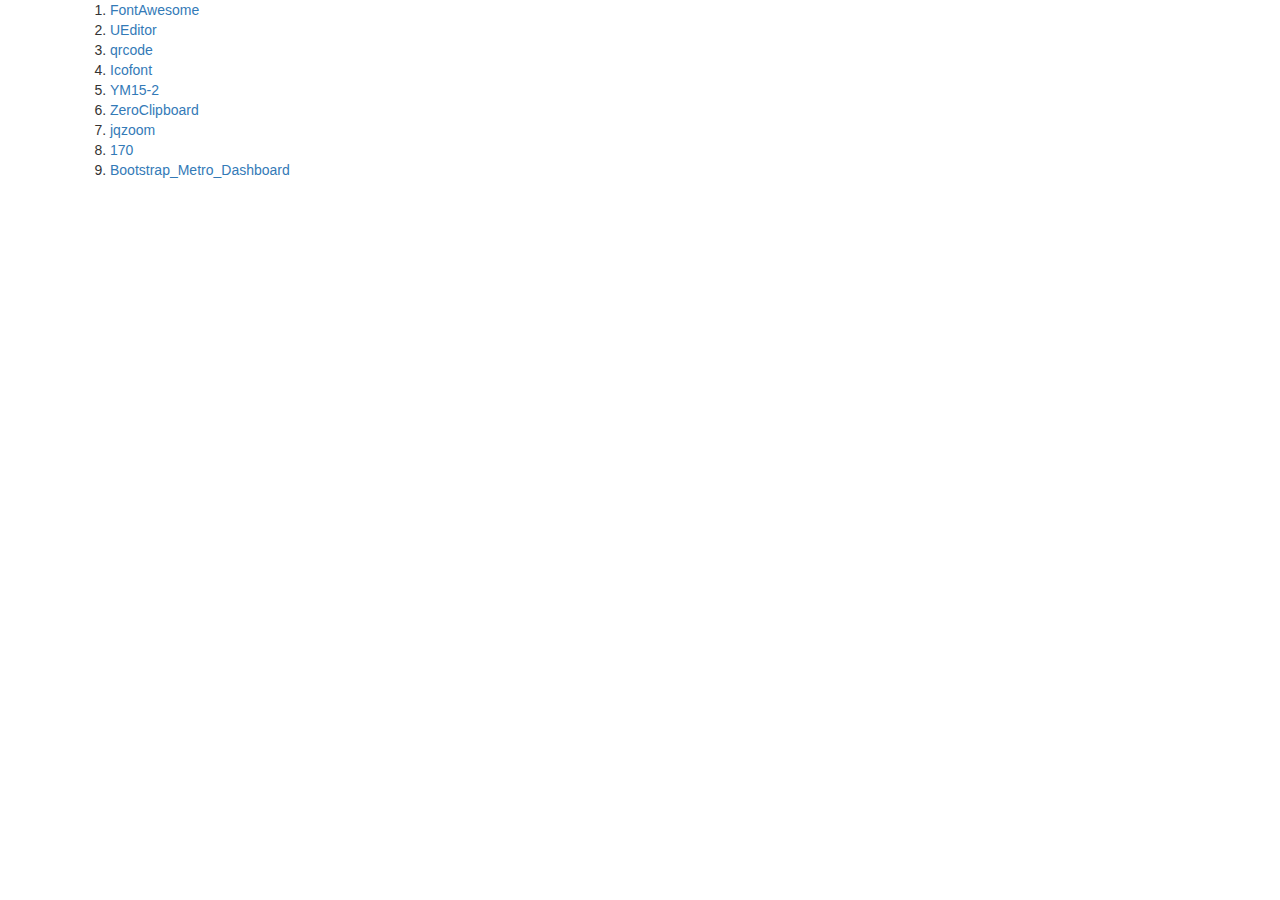
<file: index.html>
﻿<!DOCTYPE html >
<html>
  <head>
    <title>zqStudio</title>
    <meta name="description" content="张强工作室">
    <link type="text/css" rel="stylesheet" href="../bootstrap-3.3.4-dist/css/bootstrap.css">
  </head>
  <body>
  <div class="container">
  <ol>
    <li><a href="FontAwesome/fa.html">FontAwesome</a></li>
    <li><a href="UEditor/ueditor.html">UEditor</a></li>
    <li><a href="qrcode/qrcode.html">qrcode</a></li>
    <li><a href="Icofont/iconfont.html">Icofont</a></li>
    <li><a href="YM15-2/YM15-2.html">YM15-2</a></li>
    <li><a href="ZeroClipboard/zeroclipboard.html">ZeroClipboard</a></li>
    <li><a href="jqzoom/jqzoom.html">jqzoom</a></li>
    <li><a href="170/index_top.html">170</a></li>
	<li><a href="Bootstrap_Metro_Dashboard/index.html">Bootstrap_Metro_Dashboard</a></li>
  </ol>
  </div>
  </body>
</html>
</file>
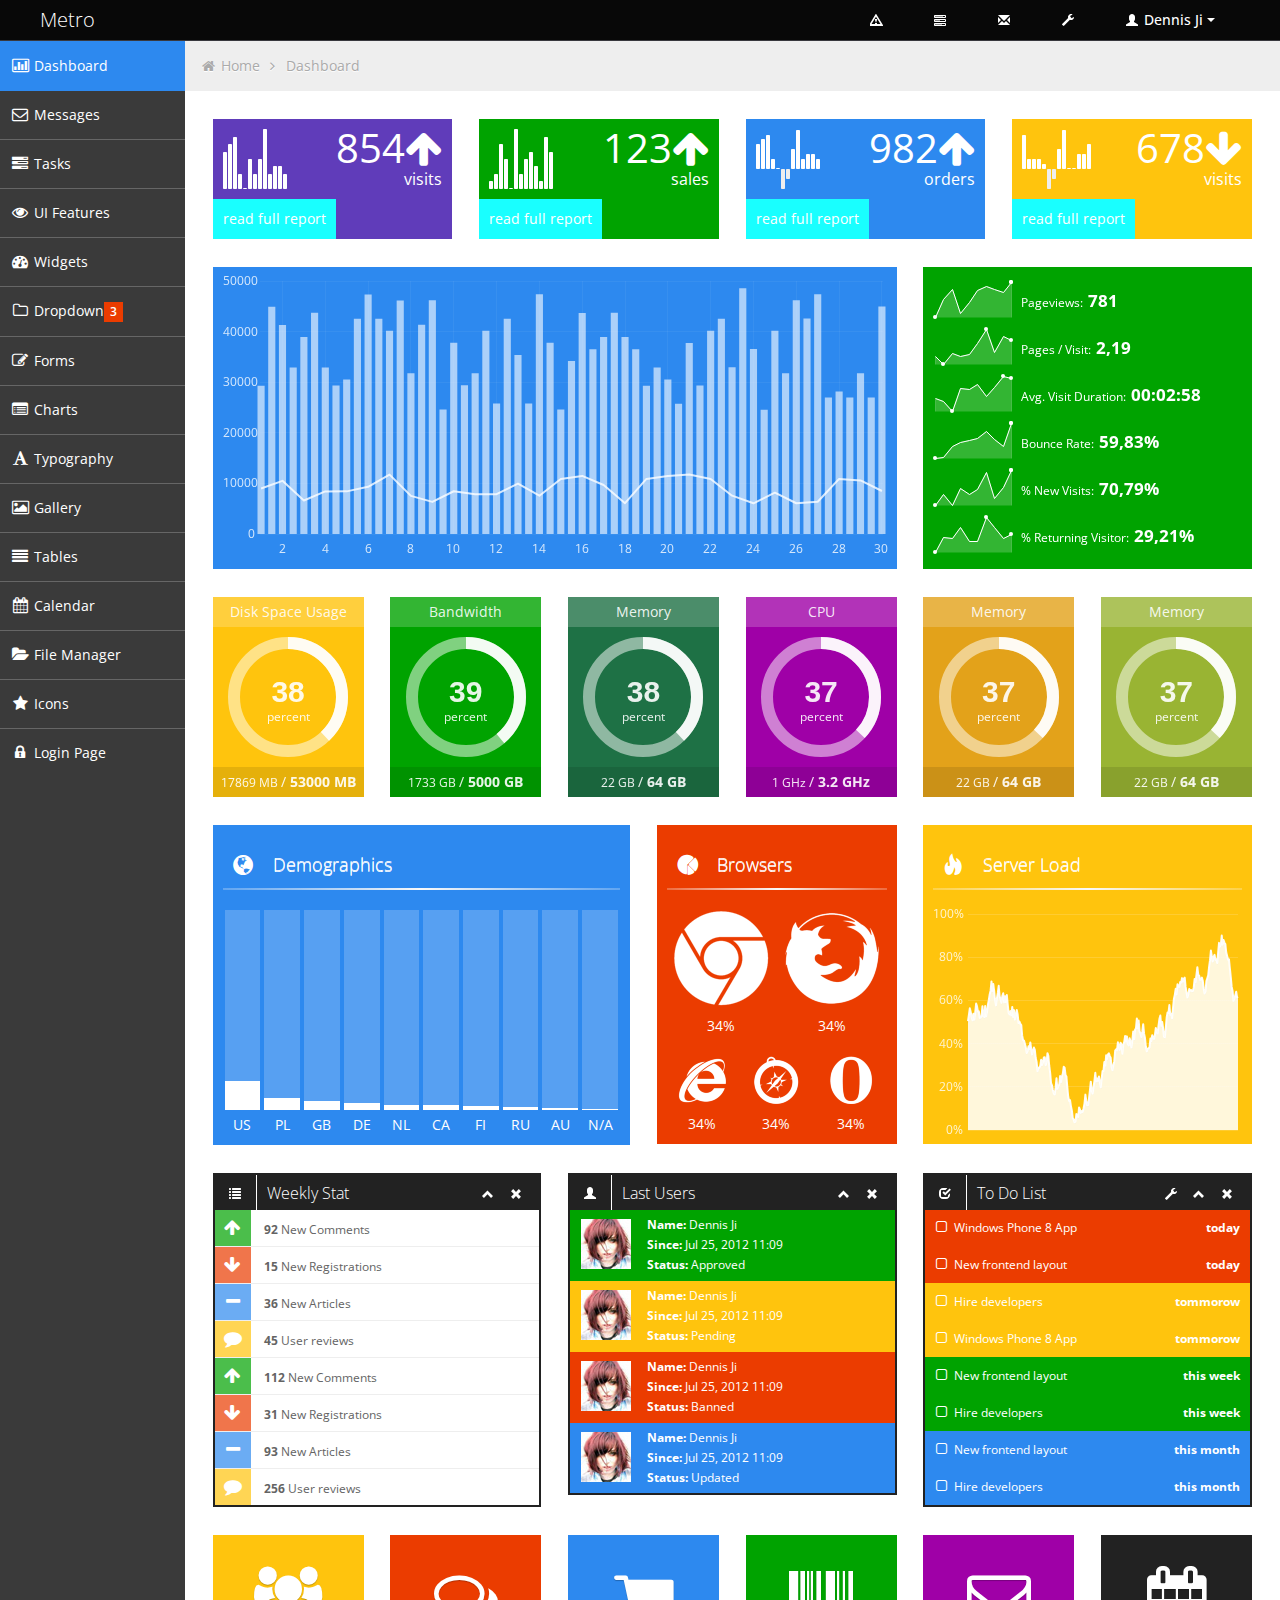
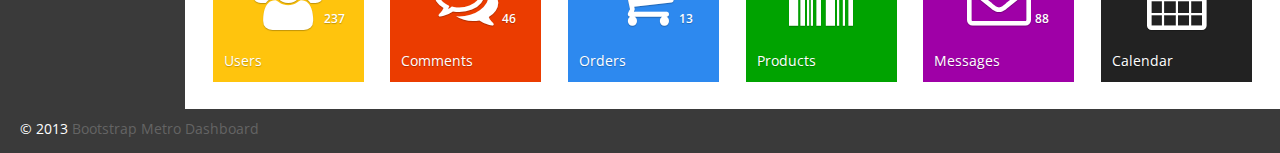
<file: Bootstrap_Metro_Dashboard/index.html>
<!DOCTYPE html>
<html lang="en">
<head>
	
	<!-- start: Meta -->
	<meta charset="utf-8">
	<title>Bootstrap Metro Dashboard by Dennis Ji for ARM demo</title>
	<meta name="description" content="Bootstrap Metro Dashboard">
	<meta name="author" content="Dennis Ji">
	<meta name="keyword" content="Metro, Metro UI, Dashboard, Bootstrap, Admin, Template, Theme, Responsive, Fluid, Retina">
	<!-- end: Meta -->
	
	<!-- start: Mobile Specific -->
	<meta name="viewport" content="width=device-width, initial-scale=1">
	<!-- end: Mobile Specific -->
	
	<!-- start: CSS -->
	<link id="bootstrap-style" href="css/bootstrap.min.css" rel="stylesheet">
	<link href="css/bootstrap-responsive.min.css" rel="stylesheet">
	<link id="base-style" href="css/style.css" rel="stylesheet">
	<link id="base-style-responsive" href="css/style-responsive.css" rel="stylesheet">
	<link href='http://fonts.googleapis.com/css?family=Open+Sans:300italic,400italic,600italic,700italic,800italic,400,300,600,700,800&subset=latin,cyrillic-ext,latin-ext' rel='stylesheet' type='text/css'>
	<!-- end: CSS -->
	

	<!-- The HTML5 shim, for IE6-8 support of HTML5 elements -->
	<!--[if lt IE 9]>
	  	<script src="http://html5shim.googlecode.com/svn/trunk/html5.js"></script>
		<link id="ie-style" href="css/ie.css" rel="stylesheet">
	<![endif]-->
	
	<!--[if IE 9]>
		<link id="ie9style" href="css/ie9.css" rel="stylesheet">
	<![endif]-->
		
	<!-- start: Favicon -->
	<link rel="shortcut icon" href="img/favicon.ico">
	<!-- end: Favicon -->
	
		
		
		
</head>

<body>
		<!-- start: Header -->
	<div class="navbar">
		<div class="navbar-inner">
			<div class="container-fluid">
				<a class="btn btn-navbar" data-toggle="collapse" data-target=".top-nav.nav-collapse,.sidebar-nav.nav-collapse">
					<span class="icon-bar"></span>
					<span class="icon-bar"></span>
					<span class="icon-bar"></span>
				</a>
				<a class="brand" href="index.html"><span>Metro</span></a>
								
				<!-- start: Header Menu -->
				<div class="nav-no-collapse header-nav">
					<ul class="nav pull-right">
						<li class="dropdown hidden-phone">
							<a class="btn dropdown-toggle" data-toggle="dropdown" href="#">
								<i class="halflings-icon white warning-sign"></i>
							</a>
							<ul class="dropdown-menu notifications">
								<li class="dropdown-menu-title">
 									<span>You have 11 notifications</span>
									<a href="#refresh"><i class="icon-repeat"></i></a>
								</li>	
                            	<li>
                                    <a href="#">
										<span class="icon blue"><i class="icon-user"></i></span>
										<span class="message">New user registration</span>
										<span class="time">1 min</span> 
                                    </a>
                                </li>
								<li>
                                    <a href="#">
										<span class="icon green"><i class="icon-comment-alt"></i></span>
										<span class="message">New comment</span>
										<span class="time">7 min</span> 
                                    </a>
                                </li>
								<li>
                                    <a href="#">
										<span class="icon green"><i class="icon-comment-alt"></i></span>
										<span class="message">New comment</span>
										<span class="time">8 min</span> 
                                    </a>
                                </li>
								<li>
                                    <a href="#">
										<span class="icon green"><i class="icon-comment-alt"></i></span>
										<span class="message">New comment</span>
										<span class="time">16 min</span> 
                                    </a>
                                </li>
								<li>
                                    <a href="#">
										<span class="icon blue"><i class="icon-user"></i></span>
										<span class="message">New user registration</span>
										<span class="time">36 min</span> 
                                    </a>
                                </li>
								<li>
                                    <a href="#">
										<span class="icon yellow"><i class="icon-shopping-cart"></i></span>
										<span class="message">2 items sold</span>
										<span class="time">1 hour</span> 
                                    </a>
                                </li>
								<li class="warning">
                                    <a href="#">
										<span class="icon red"><i class="icon-user"></i></span>
										<span class="message">User deleted account</span>
										<span class="time">2 hour</span> 
                                    </a>
                                </li>
								<li class="warning">
                                    <a href="#">
										<span class="icon red"><i class="icon-shopping-cart"></i></span>
										<span class="message">New comment</span>
										<span class="time">6 hour</span> 
                                    </a>
                                </li>
								<li>
                                    <a href="#">
										<span class="icon green"><i class="icon-comment-alt"></i></span>
										<span class="message">New comment</span>
										<span class="time">yesterday</span> 
                                    </a>
                                </li>
								<li>
                                    <a href="#">
										<span class="icon blue"><i class="icon-user"></i></span>
										<span class="message">New user registration</span>
										<span class="time">yesterday</span> 
                                    </a>
                                </li>
                                <li class="dropdown-menu-sub-footer">
                            		<a>View all notifications</a>
								</li>	
							</ul>
						</li>
						<!-- start: Notifications Dropdown -->
						<li class="dropdown hidden-phone">
							<a class="btn dropdown-toggle" data-toggle="dropdown" href="#">
								<i class="halflings-icon white tasks"></i>
							</a>
							<ul class="dropdown-menu tasks">
								<li class="dropdown-menu-title">
 									<span>You have 17 tasks in progress</span>
									<a href="#refresh"><i class="icon-repeat"></i></a>
								</li>
								<li>
                                    <a href="#">
										<span class="header">
											<span class="title">iOS Development</span>
											<span class="percent"></span>
										</span>
                                        <div class="taskProgress progressSlim red">80</div> 
                                    </a>
                                </li>
                                <li>
                                    <a href="#">
										<span class="header">
											<span class="title">Android Development</span>
											<span class="percent"></span>
										</span>
                                        <div class="taskProgress progressSlim green">47</div> 
                                    </a>
                                </li>
                                <li>
                                    <a href="#">
										<span class="header">
											<span class="title">ARM Development</span>
											<span class="percent"></span>
										</span>
                                        <div class="taskProgress progressSlim yellow">32</div> 
                                    </a>
                                </li>
								<li>
                                    <a href="#">
										<span class="header">
											<span class="title">ARM Development</span>
											<span class="percent"></span>
										</span>
                                        <div class="taskProgress progressSlim greenLight">63</div> 
                                    </a>
                                </li>
                                <li>
                                    <a href="#">
										<span class="header">
											<span class="title">ARM Development</span>
											<span class="percent"></span>
										</span>
                                        <div class="taskProgress progressSlim orange">80</div> 
                                    </a>
                                </li>
								<li>
                            		<a class="dropdown-menu-sub-footer">View all tasks</a>
								</li>	
							</ul>
						</li>
						<!-- end: Notifications Dropdown -->
						<!-- start: Message Dropdown -->
						<li class="dropdown hidden-phone">
							<a class="btn dropdown-toggle" data-toggle="dropdown" href="#">
								<i class="halflings-icon white envelope"></i>
							</a>
							<ul class="dropdown-menu messages">
								<li class="dropdown-menu-title">
 									<span>You have 9 messages</span>
									<a href="#refresh"><i class="icon-repeat"></i></a>
								</li>	
                            	<li>
                                    <a href="#">
										<span class="avatar"><img src="img/avatar.jpg" alt="Avatar"></span>
										<span class="header">
											<span class="from">
										    	Dennis Ji
										     </span>
											<span class="time">
										    	6 min
										    </span>
										</span>
                                        <span class="message">
                                            Lorem ipsum dolor sit amet consectetur adipiscing elit, et al commore
                                        </span>  
                                    </a>
                                </li>
                                <li>
                                    <a href="#">
										<span class="avatar"><img src="img/avatar.jpg" alt="Avatar"></span>
										<span class="header">
											<span class="from">
										    	Dennis Ji
										     </span>
											<span class="time">
										    	56 min
										    </span>
										</span>
                                        <span class="message">
                                            Lorem ipsum dolor sit amet consectetur adipiscing elit, et al commore
                                        </span>  
                                    </a>
                                </li>
                                <li>
                                    <a href="#">
										<span class="avatar"><img src="img/avatar.jpg" alt="Avatar"></span>
										<span class="header">
											<span class="from">
										    	Dennis Ji
										     </span>
											<span class="time">
										    	3 hours
										    </span>
										</span>
                                        <span class="message">
                                            Lorem ipsum dolor sit amet consectetur adipiscing elit, et al commore
                                        </span>  
                                    </a>
                                </li>
								<li>
                                    <a href="#">
										<span class="avatar"><img src="img/avatar.jpg" alt="Avatar"></span>
										<span class="header">
											<span class="from">
										    	Dennis Ji
										     </span>
											<span class="time">
										    	yesterday
										    </span>
										</span>
                                        <span class="message">
                                            Lorem ipsum dolor sit amet consectetur adipiscing elit, et al commore
                                        </span>  
                                    </a>
                                </li>
                                <li>
                                    <a href="#">
										<span class="avatar"><img src="img/avatar.jpg" alt="Avatar"></span>
										<span class="header">
											<span class="from">
										    	Dennis Ji
										     </span>
											<span class="time">
										    	Jul 25, 2012
										    </span>
										</span>
                                        <span class="message">
                                            Lorem ipsum dolor sit amet consectetur adipiscing elit, et al commore
                                        </span>  
                                    </a>
                                </li>
								<li>
                            		<a class="dropdown-menu-sub-footer">View all messages</a>
								</li>	
							</ul>
						</li>
						<!-- end: Message Dropdown -->
						<li>
							<a class="btn" href="#">
								<i class="halflings-icon white wrench"></i>
							</a>
						</li>
						<!-- start: User Dropdown -->
						<li class="dropdown">
							<a class="btn dropdown-toggle" data-toggle="dropdown" href="#">
								<i class="halflings-icon white user"></i> Dennis Ji
								<span class="caret"></span>
							</a>
							<ul class="dropdown-menu">
								<li class="dropdown-menu-title">
 									<span>Account Settings</span>
								</li>
								<li><a href="#"><i class="halflings-icon user"></i> Profile</a></li>
								<li><a href="login.html"><i class="halflings-icon off"></i> Logout</a></li>
							</ul>
						</li>
						<!-- end: User Dropdown -->
					</ul>
				</div>
				<!-- end: Header Menu -->
				
			</div>
		</div>
	</div>
	<!-- start: Header -->
	
		<div class="container-fluid-full">
		<div class="row-fluid">
				
			<!-- start: Main Menu -->
			<div id="sidebar-left" class="span2">
				<div class="nav-collapse sidebar-nav">
					<ul class="nav nav-tabs nav-stacked main-menu">
						<li><a href="index.html"><i class="icon-bar-chart"></i><span class="hidden-tablet"> Dashboard</span></a></li>	
						<li><a href="messages.html"><i class="icon-envelope"></i><span class="hidden-tablet"> Messages</span></a></li>
						<li><a href="tasks.html"><i class="icon-tasks"></i><span class="hidden-tablet"> Tasks</span></a></li>
						<li><a href="ui.html"><i class="icon-eye-open"></i><span class="hidden-tablet"> UI Features</span></a></li>
						<li><a href="widgets.html"><i class="icon-dashboard"></i><span class="hidden-tablet"> Widgets</span></a></li>
						<li>
							<a class="dropmenu" href="#"><i class="icon-folder-close-alt"></i><span class="hidden-tablet"> Dropdown</span><span class="label label-important"> 3 </span></a>
							<ul>
								<li><a class="submenu" href="submenu.html"><i class="icon-file-alt"></i><span class="hidden-tablet"> Sub Menu 1</span></a></li>
								<li><a class="submenu" href="submenu2.html"><i class="icon-file-alt"></i><span class="hidden-tablet"> Sub Menu 2</span></a></li>
								<li><a class="submenu" href="submenu3.html"><i class="icon-file-alt"></i><span class="hidden-tablet"> Sub Menu 3</span></a></li>
							</ul>	
						</li>
						<li><a href="form.html"><i class="icon-edit"></i><span class="hidden-tablet"> Forms</span></a></li>
						<li><a href="chart.html"><i class="icon-list-alt"></i><span class="hidden-tablet"> Charts</span></a></li>
						<li><a href="typography.html"><i class="icon-font"></i><span class="hidden-tablet"> Typography</span></a></li>
						<li><a href="gallery.html"><i class="icon-picture"></i><span class="hidden-tablet"> Gallery</span></a></li>
						<li><a href="table.html"><i class="icon-align-justify"></i><span class="hidden-tablet"> Tables</span></a></li>
						<li><a href="calendar.html"><i class="icon-calendar"></i><span class="hidden-tablet"> Calendar</span></a></li>
						<li><a href="file-manager.html"><i class="icon-folder-open"></i><span class="hidden-tablet"> File Manager</span></a></li>
						<li><a href="icon.html"><i class="icon-star"></i><span class="hidden-tablet"> Icons</span></a></li>
						<li><a href="login.html"><i class="icon-lock"></i><span class="hidden-tablet"> Login Page</span></a></li>
					</ul>
				</div>
			</div>
			<!-- end: Main Menu -->
			
			<noscript>
				<div class="alert alert-block span10">
					<h4 class="alert-heading">Warning!</h4>
					<p>You need to have <a href="http://en.wikipedia.org/wiki/JavaScript" target="_blank">JavaScript</a> enabled to use this site.</p>
				</div>
			</noscript>
			
			<!-- start: Content -->
			<div id="content" class="span10">
			
			
			<ul class="breadcrumb">
				<li>
					<i class="icon-home"></i>
					<a href="index.html">Home</a> 
					<i class="icon-angle-right"></i>
				</li>
				<li><a href="#">Dashboard</a></li>
			</ul>

			<div class="row-fluid">
				
				<div class="span3 statbox purple" onTablet="span6" onDesktop="span3">
					<div class="boxchart">5,6,7,2,0,4,2,4,8,2,3,3,2</div>
					<div class="number">854<i class="icon-arrow-up"></i></div>
					<div class="title">visits</div>
					<div class="footer">
						<a href="#"> read full report</a>
					</div>	
				</div>
				<div class="span3 statbox green" onTablet="span6" onDesktop="span3">
					<div class="boxchart">1,2,6,4,0,8,2,4,5,3,1,7,5</div>
					<div class="number">123<i class="icon-arrow-up"></i></div>
					<div class="title">sales</div>
					<div class="footer">
						<a href="#"> read full report</a>
					</div>
				</div>
				<div class="span3 statbox blue noMargin" onTablet="span6" onDesktop="span3">
					<div class="boxchart">5,6,7,2,0,-4,-2,4,8,2,3,3,2</div>
					<div class="number">982<i class="icon-arrow-up"></i></div>
					<div class="title">orders</div>
					<div class="footer">
						<a href="#"> read full report</a>
					</div>
				</div>
				<div class="span3 statbox yellow" onTablet="span6" onDesktop="span3">
					<div class="boxchart">7,2,2,2,1,-4,-2,4,8,,0,3,3,5</div>
					<div class="number">678<i class="icon-arrow-down"></i></div>
					<div class="title">visits</div>
					<div class="footer">
						<a href="#"> read full report</a>
					</div>
				</div>	
				
			</div>		

			<div class="row-fluid">
				
				<div class="span8 widget blue" onTablet="span7" onDesktop="span8">
					
					<div id="stats-chart2"  style="height:282px" ></div>
					
				</div>
				
				<div class="sparkLineStats span4 widget green" onTablet="span5" onDesktop="span4">

                    <ul class="unstyled">
                        
                        <li><span class="sparkLineStats3"></span> 
                            Pageviews: 
                            <span class="number">781</span>
                        </li>
                        <li><span class="sparkLineStats4"></span>
                            Pages / Visit: 
                            <span class="number">2,19</span>
                        </li>
                        <li><span class="sparkLineStats5"></span>
                            Avg. Visit Duration: 
                            <span class="number">00:02:58</span>
                        </li>
                        <li><span class="sparkLineStats6"></span>
                            Bounce Rate: <span class="number">59,83%</span>
                        </li>
                        <li><span class="sparkLineStats7"></span>
                            % New Visits: 
                            <span class="number">70,79%</span>
                        </li>
                        <li><span class="sparkLineStats8"></span>
                            % Returning Visitor: 
                            <span class="number">29,21%</span>
                        </li>

                    </ul>
					
					<div class="clearfix"></div>

                </div><!-- End .sparkStats -->

			</div>
			
			<div class="row-fluid hideInIE8 circleStats">
				
				<div class="span2" onTablet="span4" onDesktop="span2">
                	<div class="circleStatsItemBox yellow">
						<div class="header">Disk Space Usage</div>
						<span class="percent">percent</span>
						<div class="circleStat">
                    		<input type="text" value="59" class="whiteCircle" />
						</div>		
						<div class="footer">
							<span class="count">
								<span class="number">20000</span>
								<span class="unit">MB</span>
							</span>
							<span class="sep"> / </span>
							<span class="value">
								<span class="number">53000</span>
								<span class="unit">MB</span>
							</span>	
						</div>
                	</div>
				</div>

				<div class="span2" onTablet="span4" onDesktop="span2">
                	<div class="circleStatsItemBox green">
						<div class="header">Bandwidth</div>
						<span class="percent">percent</span>
						<div class="circleStat">
                    		<input type="text" value="78" class="whiteCircle" />
						</div>
						<div class="footer">
							<span class="count">
								<span class="number">5000</span>
								<span class="unit">GB</span>
							</span>
							<span class="sep"> / </span>
							<span class="value">
								<span class="number">5000</span>
								<span class="unit">GB</span>
							</span>	
						</div>
                	</div>
				</div>

				<div class="span2" onTablet="span4" onDesktop="span2">
                	<div class="circleStatsItemBox greenDark">
						<div class="header">Memory</div>
						<span class="percent">percent</span>
                    	<div class="circleStat">
                    		<input type="text" value="100" class="whiteCircle" />
						</div>
						<div class="footer">
							<span class="count">
								<span class="number">64</span>
								<span class="unit">GB</span>
							</span>
							<span class="sep"> / </span>
							<span class="value">
								<span class="number">64</span>
								<span class="unit">GB</span>
							</span>	
						</div>
                	</div>
				</div>

				<div class="span2 noMargin" onTablet="span4" onDesktop="span2">
                	<div class="circleStatsItemBox pink">
						<div class="header">CPU</div>
						<span class="percent">percent</span>
                    	<div class="circleStat">
                    		<input type="text" value="83" class="whiteCircle" />
						</div>
						<div class="footer">
							<span class="count">
								<span class="number">64</span>
								<span class="unit">GHz</span>
							</span>
							<span class="sep"> / </span>
							<span class="value">
								<span class="number">3.2</span>
								<span class="unit">GHz</span>
							</span>	
						</div>
                	</div>
				</div>

				<div class="span2" onTablet="span4" onDesktop="span2">
                	<div class="circleStatsItemBox orange">
						<div class="header">Memory</div>
						<span class="percent">percent</span>
                    	<div class="circleStat">
                    		<input type="text" value="100" class="whiteCircle" />
						</div>
						<div class="footer">
							<span class="count">
								<span class="number">64</span>
								<span class="unit">GB</span>
							</span>
							<span class="sep"> / </span>
							<span class="value">
								<span class="number">64</span>
								<span class="unit">GB</span>
							</span>	
						</div>
                	</div>
				</div>

				<div class="span2" onTablet="span4" onDesktop="span2">
                	<div class="circleStatsItemBox greenLight">
						<div class="header">Memory</div>
						<span class="percent">percent</span>
                    	<div class="circleStat">
                    		<input type="text" value="100" class="whiteCircle" />
						</div>
						<div class="footer">
							<span class="count">
								<span class="number">64</span>
								<span class="unit">GB</span>
							</span>
							<span class="sep"> / </span>
							<span class="value">
								<span class="number">64</span>
								<span class="unit">GB</span>
							</span>	
						</div>
                	</div>
				</div>
						
			</div>		
						
			<div class="row-fluid">
				
				<div class="widget blue span5" onTablet="span6" onDesktop="span5">
					
					<h2><span class="glyphicons globe"><i></i></span> Demographics</h2>
					
					<hr>
					
					<div class="content">
						
						<div class="verticalChart">
							
							<div class="singleBar">
							
								<div class="bar">
								
									<div class="value">
										<span>37%</span>
									</div>
								
								</div>
								
								<div class="title">US</div>
							
							</div>
							
							<div class="singleBar">
							
								<div class="bar">
								
									<div class="value">
										<span>16%</span>
									</div>
								
								</div>
								
								<div class="title">PL</div>
							
							</div>
							
							<div class="singleBar">
							
								<div class="bar">
								
									<div class="value">
										<span>12%</span>
									</div>
								
								</div>
								
								<div class="title">GB</div>
							
							</div>
							
							<div class="singleBar">
							
								<div class="bar">
								
									<div class="value">
										<span>9%</span>
									</div>
								
								</div>
								
								<div class="title">DE</div>
							
							</div>
							
							<div class="singleBar">
							
								<div class="bar">
								
									<div class="value">
										<span>7%</span>
									</div>
								
								</div>
								
								<div class="title">NL</div>
							
							</div>
							
							<div class="singleBar">
							
								<div class="bar">
								
									<div class="value">
										<span>6%</span>
									</div>
								
								</div>
								
								<div class="title">CA</div>
							
							</div>
							
							<div class="singleBar">
							
								<div class="bar">
								
									<div class="value">
										<span>5%</span>
									</div>
								
								</div>
								
								<div class="title">FI</div>
							
							</div>
							
							<div class="singleBar">
							
								<div class="bar">
								
									<div class="value">
										<span>4%</span>
									</div>
								
								</div>
								
								<div class="title">RU</div>
							
							</div>
							
							<div class="singleBar">
							
								<div class="bar">
								
									<div class="value">
										<span>3%</span>
									</div>
								
								</div>
								
								<div class="title">AU</div>
							
							</div>
							
							<div class="singleBar">
							
								<div class="bar">
								
									<div class="value">
										<span>1%</span>
									</div>
								
								</div>
								
								<div class="title">N/A</div>
							
							</div>	
							
							<div class="clearfix"></div>
							
						</div>
					
					</div>
					
				</div><!--/span-->
				
				<div class="widget span3 red" onTablet="span6" onDesktop="span3">
					
					<h2><span class="glyphicons pie_chart"><i></i></span> Browsers</h2>
					
					<hr>
					
					<div class="content">
						
						<div class="browserStat big">
							<img src="img/browser-chrome-big.png" alt="Chrome">
							<span>34%</span>
						</div>
						<div class="browserStat big">
							<img src="img/browser-firefox-big.png" alt="Firefox">
							<span>34%</span>
						</div>
						<div class="browserStat">
							<img src="img/browser-ie.png" alt="Internet Explorer">
							<span>34%</span>
						</div>
						<div class="browserStat">
							<img src="img/browser-safari.png" alt="Safari">
							<span>34%</span>
						</div>
						<div class="browserStat">
							<img src="img/browser-opera.png" alt="Opera">
							<span>34%</span>
						</div>	
								
						
					</div>
				</div>
				
				<div class="widget yellow span4 noMargin" onTablet="span12" onDesktop="span4">
					<h2><span class="glyphicons fire"><i></i></span> Server Load</h2>
					<hr>
					<div class="content">
						 <div id="serverLoad2" style="height:224px;"></div>
					</div>
				</div>
			
			</div>
			
			<div class="row-fluid">
				
				<div class="box black span4" onTablet="span6" onDesktop="span4">
					<div class="box-header">
						<h2><i class="halflings-icon white list"></i><span class="break"></span>Weekly Stat</h2>
						<div class="box-icon">
							<a href="#" class="btn-minimize"><i class="halflings-icon white chevron-up"></i></a>
							<a href="#" class="btn-close"><i class="halflings-icon white remove"></i></a>
						</div>
					</div>
					<div class="box-content">
						<ul class="dashboard-list metro">
							<li>
								<a href="#">
									<i class="icon-arrow-up green"></i>                               
									<strong>92</strong>
									New Comments                                    
								</a>
							</li>
						  <li>
							<a href="#">
							  <i class="icon-arrow-down red"></i>
							  <strong>15</strong>
							  New Registrations
							</a>
						  </li>
						  <li>
							<a href="#">
							  <i class="icon-minus blue"></i>
							  <strong>36</strong>
							  New Articles                                    
							</a>
						  </li>
						  <li>
							<a href="#">
							  <i class="icon-comment yellow"></i>
							  <strong>45</strong>
							  User reviews                                    
							</a>
						  </li>
						  <li>
							<a href="#">
							  <i class="icon-arrow-up green"></i>                               
							  <strong>112</strong>
							  New Comments                                    
							</a>
						  </li>
						  <li>
							<a href="#">
							  <i class="icon-arrow-down red"></i>
							  <strong>31</strong>
							  New Registrations
							</a>
						  </li>
						  <li>
							<a href="#">
							  <i class="icon-minus blue"></i>
							  <strong>93</strong>
							  New Articles                                    
							</a>
						  </li>
						  <li>
							<a href="#">
							  <i class="icon-comment yellow"></i>
							  <strong>256</strong>
							  User reviews                                    
							</a>
						  </li>
						</ul>
					</div>
				</div><!--/span-->
				
				<div class="box black span4" onTablet="span6" onDesktop="span4">
					<div class="box-header">
						<h2><i class="halflings-icon white user"></i><span class="break"></span>Last Users</h2>
						<div class="box-icon">
							<a href="#" class="btn-minimize"><i class="halflings-icon white chevron-up"></i></a>
							<a href="#" class="btn-close"><i class="halflings-icon white remove"></i></a>
						</div>
					</div>
					<div class="box-content">
						<ul class="dashboard-list metro">
							<li class="green">
								<a href="#">
									<img class="avatar" alt="Dennis Ji" src="img/avatar.jpg">
								</a>
								<strong>Name:</strong> Dennis Ji<br>
								<strong>Since:</strong> Jul 25, 2012 11:09<br>
								<strong>Status:</strong> Approved             
							</li>
							<li class="yellow">
								<a href="#">
									<img class="avatar" alt="Dennis Ji" src="img/avatar.jpg">
								</a>
								<strong>Name:</strong> Dennis Ji<br>
								<strong>Since:</strong> Jul 25, 2012 11:09<br>
								<strong>Status:</strong> Pending                                
							</li>
							<li class="red">
								<a href="#">
									<img class="avatar" alt="Dennis Ji" src="img/avatar.jpg">
								</a>
								<strong>Name:</strong> Dennis Ji<br>
								<strong>Since:</strong> Jul 25, 2012 11:09<br>
								<strong>Status:</strong> Banned                                  
							</li>
							<li class="blue">
								<a href="#">
									<img class="avatar" alt="Dennis Ji" src="img/avatar.jpg">
								</a>
								<strong>Name:</strong> Dennis Ji<br>
								<strong>Since:</strong> Jul 25, 2012 11:09<br>
								<strong>Status:</strong> Updated                                 
							</li>
						</ul>
					</div>
				</div><!--/span-->
				
				<div class="box black span4 noMargin" onTablet="span12" onDesktop="span4">
					<div class="box-header">
						<h2><i class="halflings-icon white check"></i><span class="break"></span>To Do List</h2>
						<div class="box-icon">
							<a href="#" class="btn-setting"><i class="halflings-icon white wrench"></i></a>
							<a href="#" class="btn-minimize"><i class="halflings-icon white chevron-up"></i></a>
							<a href="#" class="btn-close"><i class="halflings-icon white remove"></i></a>
						</div>
					</div>
					<div class="box-content">
						<div class="todo metro">
							<ul class="todo-list">
								<li class="red">
									<a class="action icon-check-empty" href="#"></a>	
									Windows Phone 8 App 
									<strong>today</strong>
								</li>
								<li class="red">
									<a class="action icon-check-empty" href="#"></a>
									New frontend layout
									<strong>today</strong>
								</li>
								<li class="yellow">
									<a class="action icon-check-empty" href="#"></a>
									Hire developers
									<strong>tommorow</strong>
								</li>
								<li class="yellow">
									<a class="action icon-check-empty" href="#"></a>
									Windows Phone 8 App
									<strong>tommorow</strong>
								</li>
								<li class="green">
									<a class="action icon-check-empty" href="#"></a>
									New frontend layout
									<strong>this week</strong>
								</li>
								<li class="green">
									<a class="action icon-check-empty" href="#"></a>
									Hire developers
									<strong>this week</strong>
								</li>
								<li class="blue">
									<a class="action icon-check-empty" href="#"></a>
									New frontend layout
									<strong>this month</strong>
								</li>
								<li class="blue">
									<a class="action icon-check-empty" href="#"></a>
									Hire developers
									<strong>this month</strong>
								</li>
							</ul>
						</div>	
					</div>
				</div>
			
			</div>
			
			<div class="row-fluid">	

				<a class="quick-button metro yellow span2">
					<i class="icon-group"></i>
					<p>Users</p>
					<span class="badge">237</span>
				</a>
				<a class="quick-button metro red span2">
					<i class="icon-comments-alt"></i>
					<p>Comments</p>
					<span class="badge">46</span>
				</a>
				<a class="quick-button metro blue span2">
					<i class="icon-shopping-cart"></i>
					<p>Orders</p>
					<span class="badge">13</span>
				</a>
				<a class="quick-button metro green span2">
					<i class="icon-barcode"></i>
					<p>Products</p>
				</a>
				<a class="quick-button metro pink span2">
					<i class="icon-envelope"></i>
					<p>Messages</p>
					<span class="badge">88</span>
				</a>
				<a class="quick-button metro black span2">
					<i class="icon-calendar"></i>
					<p>Calendar</p>
				</a>
				
				<div class="clearfix"></div>
								
			</div><!--/row-->
			
       

	</div><!--/.fluid-container-->
	
			<!-- end: Content -->
		</div><!--/#content.span10-->
		</div><!--/fluid-row-->
		
	<div class="modal hide fade" id="myModal">
		<div class="modal-header">
			<button type="button" class="close" data-dismiss="modal">×</button>
			<h3>Settings</h3>
		</div>
		<div class="modal-body">
			<p>Here settings can be configured...</p>
		</div>
		<div class="modal-footer">
			<a href="#" class="btn" data-dismiss="modal">Close</a>
			<a href="#" class="btn btn-primary">Save changes</a>
		</div>
	</div>
	
	<div class="clearfix"></div>
	
	<footer>

		<p>
			<span style="text-align:left;float:left">&copy; 2013 <a href="http://jiji262.github.io/Bootstrap_Metro_Dashboard/" alt="Bootstrap_Metro_Dashboard">Bootstrap Metro Dashboard</a></span>
			
		</p>

	</footer>
	
	<!-- start: JavaScript-->

		<script src="js/jquery-1.9.1.min.js"></script>
	<script src="js/jquery-migrate-1.0.0.min.js"></script>
	
		<script src="js/jquery-ui-1.10.0.custom.min.js"></script>
	
		<script src="js/jquery.ui.touch-punch.js"></script>
	
		<script src="js/modernizr.js"></script>
	
		<script src="js/bootstrap.min.js"></script>
	
		<script src="js/jquery.cookie.js"></script>
	
		<script src='js/fullcalendar.min.js'></script>
	
		<script src='js/jquery.dataTables.min.js'></script>

		<script src="js/excanvas.js"></script>
	<script src="js/jquery.flot.js"></script>
	<script src="js/jquery.flot.pie.js"></script>
	<script src="js/jquery.flot.stack.js"></script>
	<script src="js/jquery.flot.resize.min.js"></script>
	
		<script src="js/jquery.chosen.min.js"></script>
	
		<script src="js/jquery.uniform.min.js"></script>
		
		<script src="js/jquery.cleditor.min.js"></script>
	
		<script src="js/jquery.noty.js"></script>
	
		<script src="js/jquery.elfinder.min.js"></script>
	
		<script src="js/jquery.raty.min.js"></script>
	
		<script src="js/jquery.iphone.toggle.js"></script>
	
		<script src="js/jquery.uploadify-3.1.min.js"></script>
	
		<script src="js/jquery.gritter.min.js"></script>
	
		<script src="js/jquery.imagesloaded.js"></script>
	
		<script src="js/jquery.masonry.min.js"></script>
	
		<script src="js/jquery.knob.modified.js"></script>
	
		<script src="js/jquery.sparkline.min.js"></script>
	
		<script src="js/counter.js"></script>
	
		<script src="js/retina.js"></script>

		<script src="js/custom.js"></script>
	<!-- end: JavaScript-->
	
</body>
</html>
</file>
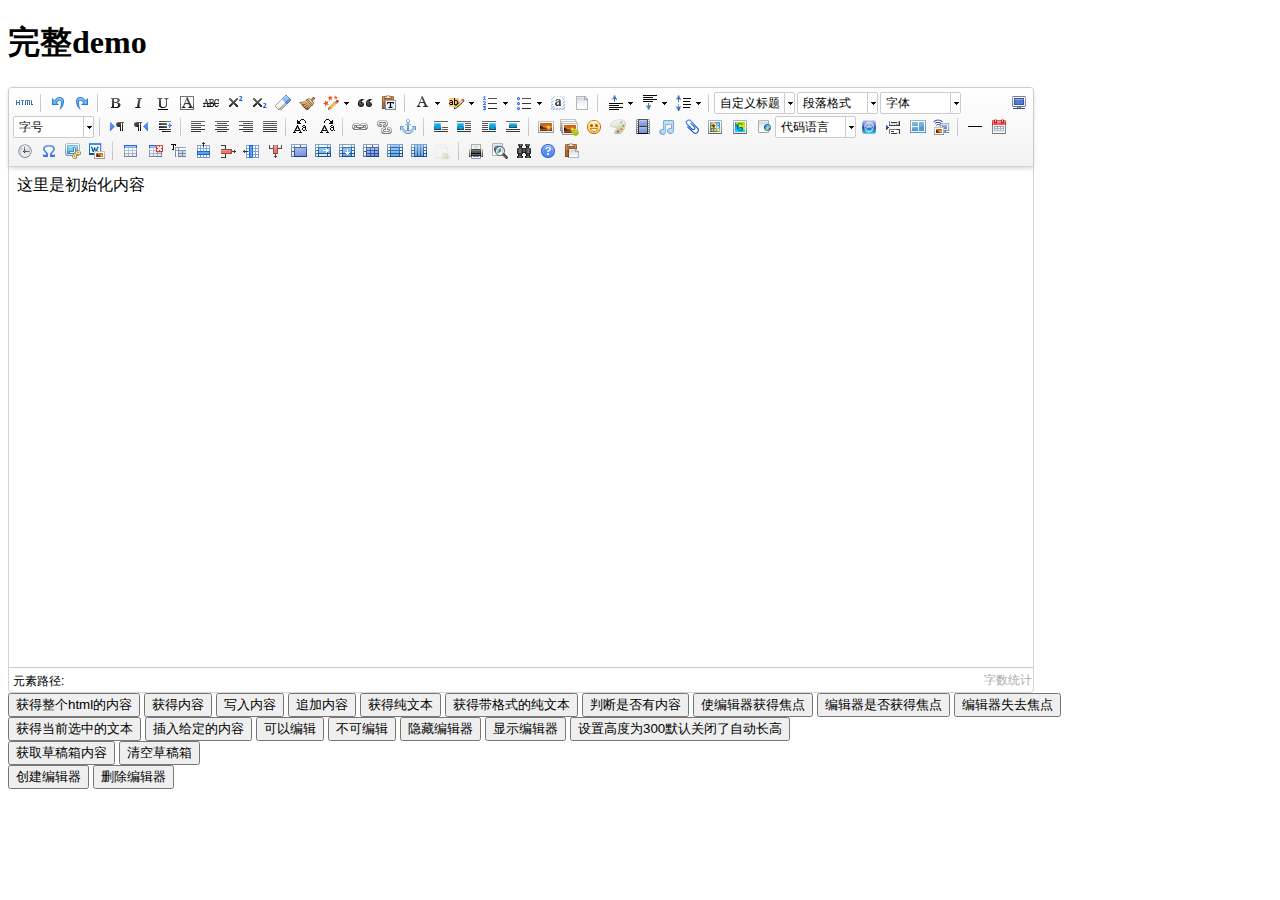
<file: ueditor1_4_3-utf8-php/index.html>
<!DOCTYPE HTML PUBLIC "-//W3C//DTD HTML 4.01 Transitional//EN"
        "http://www.w3.org/TR/html4/loose.dtd">
<html>
<head>
    <title>完整demo</title>
    <meta http-equiv="Content-Type" content="text/html;charset=utf-8"/>
    <script type="text/javascript" charset="utf-8" src="ueditor.config.js"></script>
    <script type="text/javascript" charset="utf-8" src="ueditor.all.min.js"> </script>
    <!--建议手动加在语言，避免在ie下有时因为加载语言失败导致编辑器加载失败-->
    <!--这里加载的语言文件会覆盖你在配置项目里添加的语言类型，比如你在配置项目里配置的是英文，这里加载的中文，那最后就是中文-->
    <script type="text/javascript" charset="utf-8" src="lang/zh-cn/zh-cn.js"></script>

    <style type="text/css">
        div{
            width:100%;
        }
    </style>
</head>
<body>
<div>
    <h1>完整demo</h1>
    <script id="editor" type="text/plain" style="width:1024px;height:500px;">这里是初始化内容</script>
	
</div>
<div id="btns">
    <div>
        <button onclick="getAllHtml()">获得整个html的内容</button>
        <button onclick="getContent()">获得内容</button>
        <button onclick="setContent()">写入内容</button>
        <button onclick="setContent(true)">追加内容</button>
        <button onclick="getContentTxt()">获得纯文本</button>
        <button onclick="getPlainTxt()">获得带格式的纯文本</button>
        <button onclick="hasContent()">判断是否有内容</button>
        <button onclick="setFocus()">使编辑器获得焦点</button>
        <button onmousedown="isFocus(event)">编辑器是否获得焦点</button>
        <button onmousedown="setblur(event)" >编辑器失去焦点</button>

    </div>
    <div>
        <button onclick="getText()">获得当前选中的文本</button>
        <button onclick="insertHtml()">插入给定的内容</button>
        <button id="enable" onclick="setEnabled()">可以编辑</button>
        <button onclick="setDisabled()">不可编辑</button>
        <button onclick=" UE.getEditor('editor').setHide()">隐藏编辑器</button>
        <button onclick=" UE.getEditor('editor').setShow()">显示编辑器</button>
        <button onclick=" UE.getEditor('editor').setHeight(300)">设置高度为300默认关闭了自动长高</button>
    </div>

    <div>
        <button onclick="getLocalData()" >获取草稿箱内容</button>
        <button onclick="clearLocalData()" >清空草稿箱</button>
    </div>

</div>
<div>
    <button onclick="createEditor()">
    创建编辑器</button>
    <button onclick="deleteEditor()">
    删除编辑器</button>
</div>

<script type="text/javascript">

    //实例化编辑器
    //建议使用工厂方法getEditor创建和引用编辑器实例，如果在某个闭包下引用该编辑器，直接调用UE.getEditor('editor')就能拿到相关的实例
    var ue = UE.getEditor('editor');


    function isFocus(e){
        alert(UE.getEditor('editor').isFocus());
        UE.dom.domUtils.preventDefault(e)
    }
    function setblur(e){
        UE.getEditor('editor').blur();
        UE.dom.domUtils.preventDefault(e)
    }
    function insertHtml() {
        var value = prompt('插入html代码', '');
        UE.getEditor('editor').execCommand('insertHtml', value)
    }
    function createEditor() {
        enableBtn();
        UE.getEditor('editor');
    }
    function getAllHtml() {
        alert(UE.getEditor('editor').getAllHtml())
    }
    function getContent() {
        var arr = [];
        arr.push("使用editor.getContent()方法可以获得编辑器的内容");
        arr.push("内容为：");
        arr.push(UE.getEditor('editor').getContent());
        alert(arr.join("\n"));
    }
    function getPlainTxt() {
        var arr = [];
        arr.push("使用editor.getPlainTxt()方法可以获得编辑器的带格式的纯文本内容");
        arr.push("内容为：");
        arr.push(UE.getEditor('editor').getPlainTxt());
        alert(arr.join('\n'))
    }
    function setContent(isAppendTo) {
        var arr = [];
        arr.push("使用editor.setContent('欢迎使用ueditor')方法可以设置编辑器的内容");
        UE.getEditor('editor').setContent('欢迎使用ueditor', isAppendTo);
        alert(arr.join("\n"));
    }
    function setDisabled() {
        UE.getEditor('editor').setDisabled('fullscreen');
        disableBtn("enable");
    }

    function setEnabled() {
        UE.getEditor('editor').setEnabled();
        enableBtn();
    }

    function getText() {
        //当你点击按钮时编辑区域已经失去了焦点，如果直接用getText将不会得到内容，所以要在选回来，然后取得内容
        var range = UE.getEditor('editor').selection.getRange();
        range.select();
        var txt = UE.getEditor('editor').selection.getText();
        alert(txt)
    }

    function getContentTxt() {
        var arr = [];
        arr.push("使用editor.getContentTxt()方法可以获得编辑器的纯文本内容");
        arr.push("编辑器的纯文本内容为：");
        arr.push(UE.getEditor('editor').getContentTxt());
        alert(arr.join("\n"));
    }
    function hasContent() {
        var arr = [];
        arr.push("使用editor.hasContents()方法判断编辑器里是否有内容");
        arr.push("判断结果为：");
        arr.push(UE.getEditor('editor').hasContents());
        alert(arr.join("\n"));
    }
    function setFocus() {
        UE.getEditor('editor').focus();
    }
    function deleteEditor() {
        disableBtn();
        UE.getEditor('editor').destroy();
    }
    function disableBtn(str) {
        var div = document.getElementById('btns');
        var btns = UE.dom.domUtils.getElementsByTagName(div, "button");
        for (var i = 0, btn; btn = btns[i++];) {
            if (btn.id == str) {
                UE.dom.domUtils.removeAttributes(btn, ["disabled"]);
            } else {
                btn.setAttribute("disabled", "true");
            }
        }
    }
    function enableBtn() {
        var div = document.getElementById('btns');
        var btns = UE.dom.domUtils.getElementsByTagName(div, "button");
        for (var i = 0, btn; btn = btns[i++];) {
            UE.dom.domUtils.removeAttributes(btn, ["disabled"]);
        }
    }

    function getLocalData () {
        alert(UE.getEditor('editor').execCommand( "getlocaldata" ));
    }

    function clearLocalData () {
        UE.getEditor('editor').execCommand( "clearlocaldata" );
        alert("已清空草稿箱")
    }
</script>
</body>
</html>
</file>
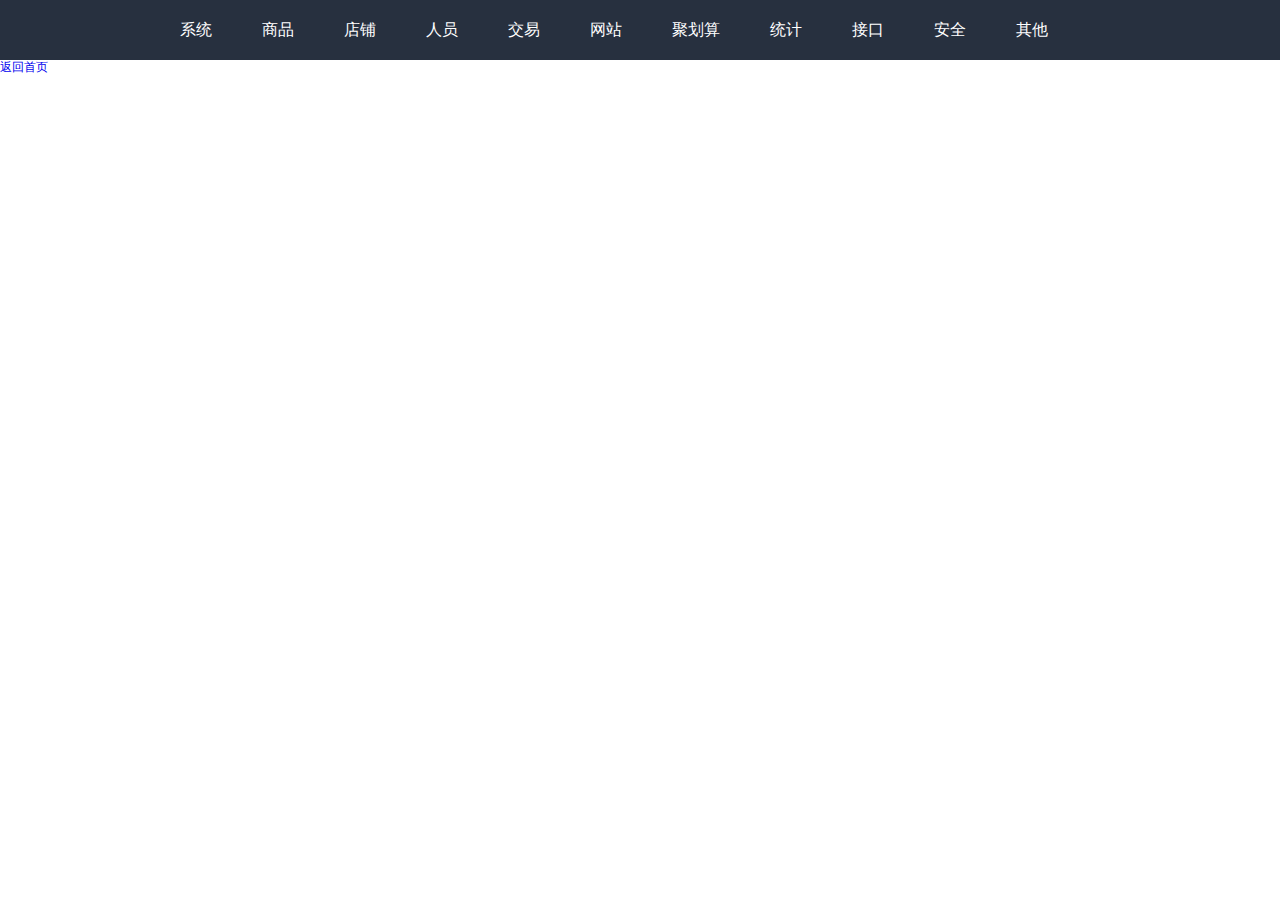
<file: 170/index_top.html>
<!DOCTYPE html>
<html>
<head>
<meta http-equiv="Content-Type" content="text/html; charset=utf-8" />
<meta content="IE=edge" http-equiv="X-UA-Compatible">
<title></title>
<link media="screen" rel="stylesheet" href="demo.css"/>
<script src="../js/jquery-1.7.2.min.js" type="text/javascript"></script>
<script type="text/javascript">
jQuery(document).ready(function(){
	var qcloud={};
	$('[_t_nav]').hover(function(){
		var _nav = $(this).attr('_t_nav');
		clearTimeout( qcloud[ _nav + '_timer' ] );
		qcloud[ _nav + '_timer' ] = setTimeout(function(){
		$('[_t_nav]').each(function(){
		$(this)[ _nav == $(this).attr('_t_nav') ? 'addClass':'removeClass' ]('nav-up-selected');
		});
		$('#'+_nav).stop(true,true).slideDown(200);
		}, 150);
	},function(){
		var _nav = $(this).attr('_t_nav');
		clearTimeout( qcloud[ _nav + '_timer' ] );
		qcloud[ _nav + '_timer' ] = setTimeout(function(){
		$('[_t_nav]').removeClass('nav-up-selected');
		$('#'+_nav).stop(true,true).slideUp(200);
		}, 150);
	});
});
</script>

</head>
<body>
<div class="head-v3">
	<div class="navigation-up">
		<div class="navigation-inner">
			<div class="navigation-v3">
				<ul>
					<li class="" _t_nav="setting">
						<h2>
							<a href="#">系统</a>
						</h2>
					</li>
					<li class="" _t_nav="goods">
						<h2>
							<a href="#">商品</a>
						</h2>
					</li>
					<li class="" _t_nav="store">
						<h2>
							<a href="#">店铺</a>
						</h2>
					</li>
					<li class="" _t_nav="user">
						<h2>
							<a href="#">人员</a>
						</h2>
					</li>
					<li class="" _t_nav="order">
						<h2>
							<a href="#">交易</a>
						</h2>
					</li>
					<li _t_nav="acategory">
						<h2>
							<a href="#">网站</a>
						</h2>
					</li>
					<li class="" _t_nav="ju">
						<h2>
							<a href="#">聚划算</a>
						</h2>
					</li>
					<li class="" _t_nav="order_stats">
						<h2>
							<a href="#">统计</a>
						</h2>
					</li>
					<li class="" _t_nav="my_wxconfig">
						<h2>
							<a href="#">接口</a>
						</h2>
					</li>
					<li class="" _t_nav="adminlog">
						<h2>
							<a href="#">安全</a>
						</h2>
					</li>
					<li class="" _t_nav="plugin">
						<h2>
							<a href="#">其他</a>
						</h2>
					</li>
				</ul>
			</div>
		</div>
	</div>
	<div class="navigation-down">
		<div id="setting" class="nav-down-menu menu-3 menu-1" style="display: none;" _t_nav="setting">
			<div class="navigation-down-inner">
				<dl>
				    <dt>基础设置</dt>
					<dd>
						<a href="#">系统设置</a>
					</dd>
					<dd>
						<a  href="#">超时设置</a>
					</dd>
					<dd>
						<a  href="#">地区设置</a>
					</dd>
				</dl>
				<dl>
				     <dt>支付</dt>
					<dd>
						<a  href="#">支付方式</a>
					</dd>
					<dd>
						<a  href="#">银行设置</a>
					</dd>
				</dl>
                <dl>	
                     <dt>模板</dt>				
					<dd>
						<a  href="#">模板编辑</a>
					</dd>
					<dd>
						<a  href="#">通知模板</a>
					</dd>
				</dl>
				<dl>
                    <dt>其他</dt> 				
					<dd>
						<a  href="#">微信订单提醒</a>
					</dd>
					<dd>
						<a  href="#">自编图标</a>
					</dd>
				</dl>
			</div>
		</div>
		<div id="goods" class="nav-down-menu menu-3 menu-1" style="display: none;" _t_nav="goods">
			<div class="navigation-down-inner">
				<dl>
					<dd>
						<a href="#">商品分类</a>
					</dd>
					<dd>
						<a href="#">商品管理</a>
					</dd>
				</dl>
				<dl>
					<dd>
						<a href="#">品牌管理</a>
					</dd>
				</dl>
				<dl>
					<dd>
						<a href="#">属性管理</a>
					</dd>
				</dl>
				<dl>
					<dd>
						<a href="#">推荐类型</a>
					</dd>
				</dl>
			</div>
		</div>
		<div id="store" class="nav-down-menu menu-3 menu-1" style="display: none;" _t_nav="store">
			<div class="navigation-down-inner">
				<dl>
					<dd>
						<a href="#">所属等级</a>
					</dd>
					<dd>
						<a href="#">所属分类</a>
					</dd>
				</dl>
				<dl>
					<dd>
						<a href="#">旗舰店管理</a>
					</dd>
					<dd>
						<a href="#">店铺管理</a>
					</dd>
				</dl>
				<dl>
					<dd>
						<a href="#">消保列表</a>
					</dd>
					<dd>
						<a href="#">消保设置</a>
					</dd>
				</dl>
				<dl>
				    <dd>
					    <a href="#">店铺认证管理</a>
					</dd>
				</dl>
			</div>
		</div>
		<div id="user" class="nav-down-menu menu-3 menu-1" style="display: none;" _t_nav="user">
			<div class="navigation-down-inner">
				<dl>
					<dd>
						<a href="#">会员管理</a>
					</dd>
					<dd>
						<a href="#">会员等级管理</a>
					</dd>
					<dd>
						<a href="#">会员通知</a>
					</dd>
				</dl>
				<dl>
					<dd>
						<a href="#">管理员管理</a>
					</dd>
				</dl>
				<dl>
					<dd>
						<a href="#">积分管理</a>
					</dd>
				</dl>
				<dl>
					<dd>
						<a href="#">预存款管理</a>
					</dd>
				</dl>
				<dl>
					<dd>
						<a href="#">分成查询</a>
					</dd>
				</dl>
				<dl>
					<dd>
						<a href="#">推荐查询</a>
					</dd>
				</dl>
				<dl>
					<dd>
						<a href="#">生活资费查询</a>
					</dd>
				</dl>
			</div>
		</div>
				<div id="order" class="nav-down-menu menu-3 menu-1" style="display: none;" _t_nav="order">
			<div class="navigation-down-inner">
				<dl>
					<dd>
						<a href="#">订单管理</a>
					</dd>
					<dd>
						<a href="#">处理订单</a>
					</dd>
				</dl>
				<dl>
					<dd>
						<a href="#">退款管理</a>
					</dd>
				</dl>
			</div>
		</div>
		<div id="acategory" class="nav-down-menu menu-3 menu-1" style="display: none;" _t_nav="acategory">
			<div class="navigation-down-inner">
				<dl>
					<dd>
						<a href="#">文章分类</a>
					</dd>
					<dd>
						<a href="#">文章管理</a>
					</dd>
				</dl>
				<dl>
					<dd>
						<a href="#">合作伙伴</a>
					</dd>
					<dd>
						<a href="#">广告位</a>
					</dd>
				</dl>
				<dl>
					<dd>
						<a href="#">页面导航</a>
					</dd>
					<dd>
						<a href="#">用户菜单</a>
					</dd>
				</dl>
				<dl>
					<dd>
						<a href="#">数据库</a>
					</dd>
				</dl>
				<dl>
					<dd>
						<a href="#">团购管理</a>
					</dd>
				</dl>
				<dl>
					<dd>
						<a href="#">咨询管理</a>
					</dd>
				</dl>
				<dl>
					<dd>
						<a href="#">举报管理</a>
					</dd>
					<dd>
						<a href="#">投诉管理</a>
					</dd>
				</dl>
			</div>
		</div>
		<div id="ju" class="nav-down-menu menu-3 menu-1" style="display: none;" _t_nav="ju">
			<div class="navigation-down-inner">
				<dl>
					<dd>
						<a href="#">聚活动</a>
					</dd>
				</dl>
				<dl>
					<dd>
						<a href="#">聚分类</a>
					</dd>
				</dl>
                <dl>				
					<dd>
						<a href="#">品牌团</a>
					</dd>
				</dl>
				<dl>
					<dd>
						<a href="#">商品审核</a>
					</dd>
				</dl>
			</div>
		</div>
		<div id="order_stats" class="nav-down-menu menu-3 menu-1" style="display: none;" _t_nav="order_stats">
			<div class="navigation-down-inner">
				<dl>
					<dd>
						<a href="#">订单统计</a>
					</dd>
				</dl>
				<dl>
					<dd>
						<a href="#">销售概况</a>
					</dd>
					<dd>
						<a href="#">销售明细</a>
					</dd>
					<dd>
						<a href="#">销售排行</a>
					</dd>
				</dl>
                <dl>				
					<dd>
						<a href="#">客户统计</a>
					</dd>
				</dl>
				<dl>
					<dd>
						<a href="#">会员排行</a>
					</dd>
				</dl>
			</div>
		</div>
		<div id="my_wxconfig" class="nav-down-menu menu-3 menu-1" style="display: none;" _t_nav="my_wxconfig">
			<div class="navigation-down-inner">
				<dl>
					<dd>
						<a href="#">接口配置</a>
					</dd>
				</dl>
				<dl>
					<dd>
						<a href="#">关注自动回复</a>
					</dd>
				</dl>
				<dl>
					<dd>
						<a href="#">文本回复</a>
					</dd>
					<dd>
						<a href="#">图文回复</a>
					</dd>
					<dd>
						<a href="#">多图文回复</a>
					</dd>
					<dd>
						<a href="#">语音回复</a>
					</dd>
				</dl>
                <dl>				
					<dd>
						<a href="#">回答不上来</a>
					</dd>
				</dl>
				<dl>
					<dd>
						<a href="#">自定义菜单</a>
					</dd>
				</dl>
			</div>
		</div>
		<div id="adminlog" class="nav-down-menu menu-3 menu-1" style="display: none;" _t_nav="adminlog">
			<div class="navigation-down-inner">
				<dl>
					<dd>
						<a href="#">登陆日志</a>
					</dd>
				</dl>
				<dl>
					<dd>
						<a href="#">IP黑名单</a>
					</dd>
				</dl>
				<dl>
					<dd>
						<a href="#">来访IP</a>
					</dd>
					<dd>
						<a href="#">已拦截IP</a>
					</dd>
				</dl>
                <dl>				
					<dd>
						<a href="#">IP地址查询</a>
					</dd>
				</dl>
			</div>
		</div>
		<div id="plugin" class="nav-down-menu menu-3 menu-1" style="display: none;" _t_nav="plugin">
			<div class="navigation-down-inner">
				<dl>
					<dd>
						<a href="#">插件管理</a>
					</dd>
				</dl>
				<dl>
					<dd>
						<a href="#">模块管理</a>
					</dd>
				</dl>
				<dl>
					<dd>
						<a href="#">砸蛋设置</a>
					</dd>
					<dd>
						<a href="#">砸蛋礼品管理</a>
					</dd>
					<dd>
						<a href="#">砸蛋礼品兑换记录</a>
					</dd>
				</dl>
			</div>
		</div>
	</div>
</div>
<p>
<a href="../index.html">返回首页</a>
</p>
</body>
</html>
</file>
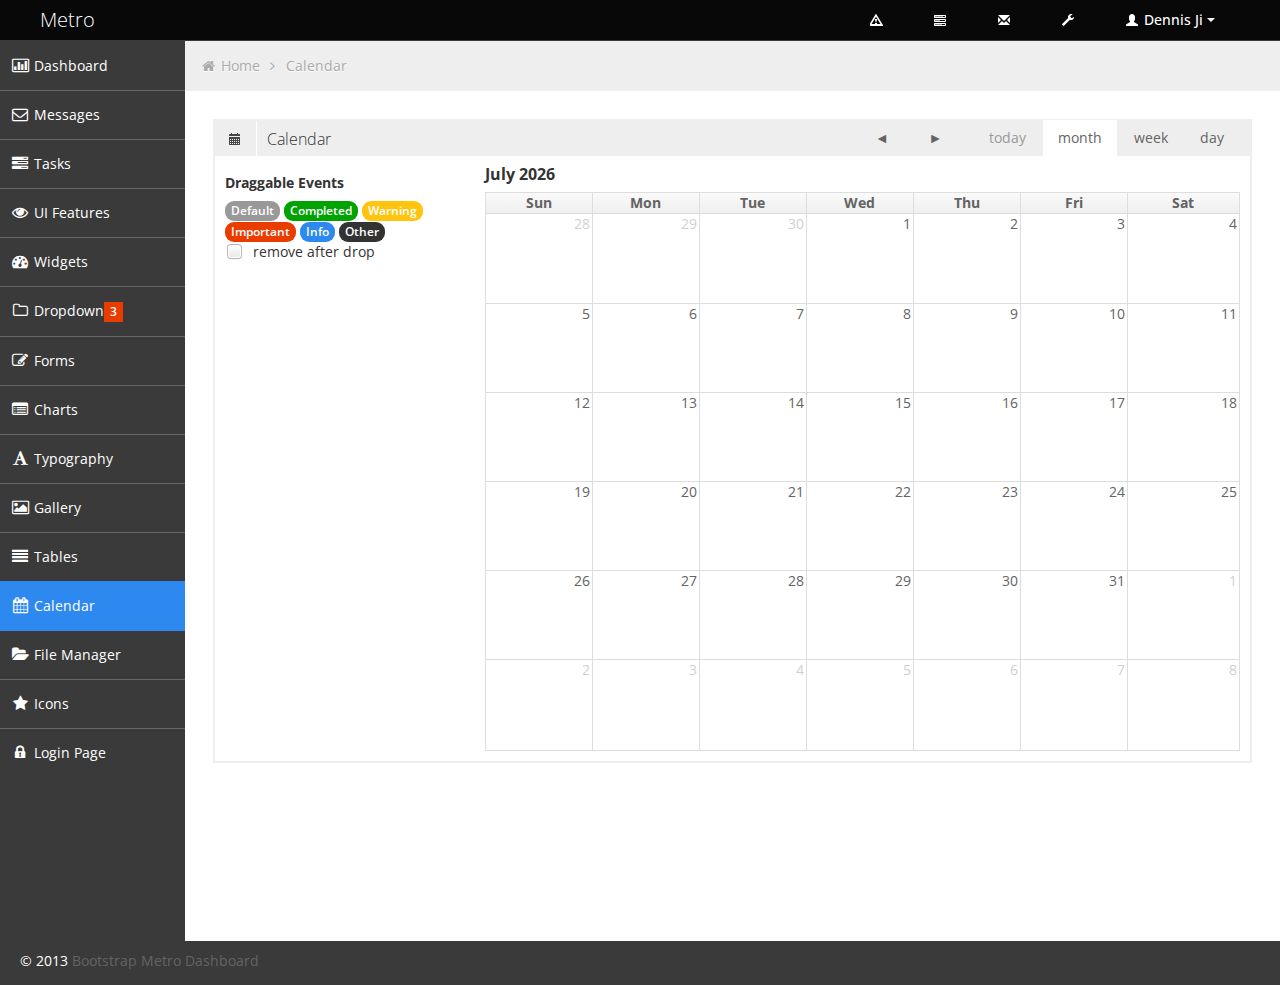
<file: Bootstrap_Metro_Dashboard/calendar.html>
<!DOCTYPE html>
<html lang="en">
<head>
	
	<!-- start: Meta -->
	<meta charset="utf-8">
	<title>Bootstrap Metro Dashboard by Dennis Ji for ARM demo</title>
	<meta name="description" content="Bootstrap Metro Dashboard">
	<meta name="author" content="Dennis Ji">
	<meta name="keyword" content="Metro, Metro UI, Dashboard, Bootstrap, Admin, Template, Theme, Responsive, Fluid, Retina">
	<!-- end: Meta -->
	
	<!-- start: Mobile Specific -->
	<meta name="viewport" content="width=device-width, initial-scale=1">
	<!-- end: Mobile Specific -->
	
	<!-- start: CSS -->
	<link id="bootstrap-style" href="css/bootstrap.min.css" rel="stylesheet">
	<link href="css/bootstrap-responsive.min.css" rel="stylesheet">
	<link id="base-style" href="css/style.css" rel="stylesheet">
	<link id="base-style-responsive" href="css/style-responsive.css" rel="stylesheet">
	<link href='http://fonts.googleapis.com/css?family=Open+Sans:300italic,400italic,600italic,700italic,800italic,400,300,600,700,800&subset=latin,cyrillic-ext,latin-ext' rel='stylesheet' type='text/css'>
	<!-- end: CSS -->
	

	<!-- The HTML5 shim, for IE6-8 support of HTML5 elements -->
	<!--[if lt IE 9]>
	  	<script src="http://html5shim.googlecode.com/svn/trunk/html5.js"></script>
		<link id="ie-style" href="css/ie.css" rel="stylesheet">
	<![endif]-->
	
	<!--[if IE 9]>
		<link id="ie9style" href="css/ie9.css" rel="stylesheet">
	<![endif]-->
		
	<!-- start: Favicon -->
	<link rel="shortcut icon" href="img/favicon.ico">
	<!-- end: Favicon -->
	
		
		
		
</head>

<body>
		<!-- start: Header -->
	<div class="navbar">
		<div class="navbar-inner">
			<div class="container-fluid">
				<a class="btn btn-navbar" data-toggle="collapse" data-target=".top-nav.nav-collapse,.sidebar-nav.nav-collapse">
					<span class="icon-bar"></span>
					<span class="icon-bar"></span>
					<span class="icon-bar"></span>
				</a>
				<a class="brand" href="index.html"><span>Metro</span></a>
								
				<!-- start: Header Menu -->
				<div class="nav-no-collapse header-nav">
					<ul class="nav pull-right">
						<li class="dropdown hidden-phone">
							<a class="btn dropdown-toggle" data-toggle="dropdown" href="#">
								<i class="halflings-icon white warning-sign"></i>
							</a>
							<ul class="dropdown-menu notifications">
								<li class="dropdown-menu-title">
 									<span>You have 11 notifications</span>
									<a href="#refresh"><i class="icon-repeat"></i></a>
								</li>	
                            	<li>
                                    <a href="#">
										<span class="icon blue"><i class="icon-user"></i></span>
										<span class="message">New user registration</span>
										<span class="time">1 min</span> 
                                    </a>
                                </li>
								<li>
                                    <a href="#">
										<span class="icon green"><i class="icon-comment-alt"></i></span>
										<span class="message">New comment</span>
										<span class="time">7 min</span> 
                                    </a>
                                </li>
								<li>
                                    <a href="#">
										<span class="icon green"><i class="icon-comment-alt"></i></span>
										<span class="message">New comment</span>
										<span class="time">8 min</span> 
                                    </a>
                                </li>
								<li>
                                    <a href="#">
										<span class="icon green"><i class="icon-comment-alt"></i></span>
										<span class="message">New comment</span>
										<span class="time">16 min</span> 
                                    </a>
                                </li>
								<li>
                                    <a href="#">
										<span class="icon blue"><i class="icon-user"></i></span>
										<span class="message">New user registration</span>
										<span class="time">36 min</span> 
                                    </a>
                                </li>
								<li>
                                    <a href="#">
										<span class="icon yellow"><i class="icon-shopping-cart"></i></span>
										<span class="message">2 items sold</span>
										<span class="time">1 hour</span> 
                                    </a>
                                </li>
								<li class="warning">
                                    <a href="#">
										<span class="icon red"><i class="icon-user"></i></span>
										<span class="message">User deleted account</span>
										<span class="time">2 hour</span> 
                                    </a>
                                </li>
								<li class="warning">
                                    <a href="#">
										<span class="icon red"><i class="icon-shopping-cart"></i></span>
										<span class="message">New comment</span>
										<span class="time">6 hour</span> 
                                    </a>
                                </li>
								<li>
                                    <a href="#">
										<span class="icon green"><i class="icon-comment-alt"></i></span>
										<span class="message">New comment</span>
										<span class="time">yesterday</span> 
                                    </a>
                                </li>
								<li>
                                    <a href="#">
										<span class="icon blue"><i class="icon-user"></i></span>
										<span class="message">New user registration</span>
										<span class="time">yesterday</span> 
                                    </a>
                                </li>
                                <li class="dropdown-menu-sub-footer">
                            		<a>View all notifications</a>
								</li>	
							</ul>
						</li>
						<!-- start: Notifications Dropdown -->
						<li class="dropdown hidden-phone">
							<a class="btn dropdown-toggle" data-toggle="dropdown" href="#">
								<i class="halflings-icon white tasks"></i>
							</a>
							<ul class="dropdown-menu tasks">
								<li class="dropdown-menu-title">
 									<span>You have 17 tasks in progress</span>
									<a href="#refresh"><i class="icon-repeat"></i></a>
								</li>
								<li>
                                    <a href="#">
										<span class="header">
											<span class="title">iOS Development</span>
											<span class="percent"></span>
										</span>
                                        <div class="taskProgress progressSlim red">80</div> 
                                    </a>
                                </li>
                                <li>
                                    <a href="#">
										<span class="header">
											<span class="title">Android Development</span>
											<span class="percent"></span>
										</span>
                                        <div class="taskProgress progressSlim green">47</div> 
                                    </a>
                                </li>
                                <li>
                                    <a href="#">
										<span class="header">
											<span class="title">ARM Development</span>
											<span class="percent"></span>
										</span>
                                        <div class="taskProgress progressSlim yellow">32</div> 
                                    </a>
                                </li>
								<li>
                                    <a href="#">
										<span class="header">
											<span class="title">ARM Development</span>
											<span class="percent"></span>
										</span>
                                        <div class="taskProgress progressSlim greenLight">63</div> 
                                    </a>
                                </li>
                                <li>
                                    <a href="#">
										<span class="header">
											<span class="title">ARM Development</span>
											<span class="percent"></span>
										</span>
                                        <div class="taskProgress progressSlim orange">80</div> 
                                    </a>
                                </li>
								<li>
                            		<a class="dropdown-menu-sub-footer">View all tasks</a>
								</li>	
							</ul>
						</li>
						<!-- end: Notifications Dropdown -->
						<!-- start: Message Dropdown -->
						<li class="dropdown hidden-phone">
							<a class="btn dropdown-toggle" data-toggle="dropdown" href="#">
								<i class="halflings-icon white envelope"></i>
							</a>
							<ul class="dropdown-menu messages">
								<li class="dropdown-menu-title">
 									<span>You have 9 messages</span>
									<a href="#refresh"><i class="icon-repeat"></i></a>
								</li>	
                            	<li>
                                    <a href="#">
										<span class="avatar"><img src="img/avatar.jpg" alt="Avatar"></span>
										<span class="header">
											<span class="from">
										    	Dennis Ji
										     </span>
											<span class="time">
										    	6 min
										    </span>
										</span>
                                        <span class="message">
                                            Lorem ipsum dolor sit amet consectetur adipiscing elit, et al commore
                                        </span>  
                                    </a>
                                </li>
                                <li>
                                    <a href="#">
										<span class="avatar"><img src="img/avatar.jpg" alt="Avatar"></span>
										<span class="header">
											<span class="from">
										    	Dennis Ji
										     </span>
											<span class="time">
										    	56 min
										    </span>
										</span>
                                        <span class="message">
                                            Lorem ipsum dolor sit amet consectetur adipiscing elit, et al commore
                                        </span>  
                                    </a>
                                </li>
                                <li>
                                    <a href="#">
										<span class="avatar"><img src="img/avatar.jpg" alt="Avatar"></span>
										<span class="header">
											<span class="from">
										    	Dennis Ji
										     </span>
											<span class="time">
										    	3 hours
										    </span>
										</span>
                                        <span class="message">
                                            Lorem ipsum dolor sit amet consectetur adipiscing elit, et al commore
                                        </span>  
                                    </a>
                                </li>
								<li>
                                    <a href="#">
										<span class="avatar"><img src="img/avatar.jpg" alt="Avatar"></span>
										<span class="header">
											<span class="from">
										    	Dennis Ji
										     </span>
											<span class="time">
										    	yesterday
										    </span>
										</span>
                                        <span class="message">
                                            Lorem ipsum dolor sit amet consectetur adipiscing elit, et al commore
                                        </span>  
                                    </a>
                                </li>
                                <li>
                                    <a href="#">
										<span class="avatar"><img src="img/avatar.jpg" alt="Avatar"></span>
										<span class="header">
											<span class="from">
										    	Dennis Ji
										     </span>
											<span class="time">
										    	Jul 25, 2012
										    </span>
										</span>
                                        <span class="message">
                                            Lorem ipsum dolor sit amet consectetur adipiscing elit, et al commore
                                        </span>  
                                    </a>
                                </li>
								<li>
                            		<a class="dropdown-menu-sub-footer">View all messages</a>
								</li>	
							</ul>
						</li>
						<!-- end: Message Dropdown -->
						<li>
							<a class="btn" href="#">
								<i class="halflings-icon white wrench"></i>
							</a>
						</li>
						<!-- start: User Dropdown -->
						<li class="dropdown">
							<a class="btn dropdown-toggle" data-toggle="dropdown" href="#">
								<i class="halflings-icon white user"></i> Dennis Ji
								<span class="caret"></span>
							</a>
							<ul class="dropdown-menu">
								<li class="dropdown-menu-title">
 									<span>Account Settings</span>
								</li>
								<li><a href="#"><i class="halflings-icon user"></i> Profile</a></li>
								<li><a href="login.html"><i class="halflings-icon off"></i> Logout</a></li>
							</ul>
						</li>
						<!-- end: User Dropdown -->
					</ul>
				</div>
				<!-- end: Header Menu -->
				
			</div>
		</div>
	</div>
	<!-- start: Header -->
	
		<div class="container-fluid-full">
		<div class="row-fluid">
				
			<!-- start: Main Menu -->
			<div id="sidebar-left" class="span2">
				<div class="nav-collapse sidebar-nav">
					<ul class="nav nav-tabs nav-stacked main-menu">
						<li><a href="index.html"><i class="icon-bar-chart"></i><span class="hidden-tablet"> Dashboard</span></a></li>	
						<li><a href="messages.html"><i class="icon-envelope"></i><span class="hidden-tablet"> Messages</span></a></li>
						<li><a href="tasks.html"><i class="icon-tasks"></i><span class="hidden-tablet"> Tasks</span></a></li>
						<li><a href="ui.html"><i class="icon-eye-open"></i><span class="hidden-tablet"> UI Features</span></a></li>
						<li><a href="widgets.html"><i class="icon-dashboard"></i><span class="hidden-tablet"> Widgets</span></a></li>
						<li>
							<a class="dropmenu" href="#"><i class="icon-folder-close-alt"></i><span class="hidden-tablet"> Dropdown</span><span class="label label-important"> 3 </span></a>
							<ul>
								<li><a class="submenu" href="submenu.html"><i class="icon-file-alt"></i><span class="hidden-tablet"> Sub Menu 1</span></a></li>
								<li><a class="submenu" href="submenu2.html"><i class="icon-file-alt"></i><span class="hidden-tablet"> Sub Menu 2</span></a></li>
								<li><a class="submenu" href="submenu3.html"><i class="icon-file-alt"></i><span class="hidden-tablet"> Sub Menu 3</span></a></li>
							</ul>	
						</li>
						<li><a href="form.html"><i class="icon-edit"></i><span class="hidden-tablet"> Forms</span></a></li>
						<li><a href="chart.html"><i class="icon-list-alt"></i><span class="hidden-tablet"> Charts</span></a></li>
						<li><a href="typography.html"><i class="icon-font"></i><span class="hidden-tablet"> Typography</span></a></li>
						<li><a href="gallery.html"><i class="icon-picture"></i><span class="hidden-tablet"> Gallery</span></a></li>
						<li><a href="table.html"><i class="icon-align-justify"></i><span class="hidden-tablet"> Tables</span></a></li>
						<li><a href="calendar.html"><i class="icon-calendar"></i><span class="hidden-tablet"> Calendar</span></a></li>
						<li><a href="file-manager.html"><i class="icon-folder-open"></i><span class="hidden-tablet"> File Manager</span></a></li>
						<li><a href="icon.html"><i class="icon-star"></i><span class="hidden-tablet"> Icons</span></a></li>
						<li><a href="login.html"><i class="icon-lock"></i><span class="hidden-tablet"> Login Page</span></a></li>
					</ul>
				</div>
			</div>
			<!-- end: Main Menu -->
			
			<noscript>
				<div class="alert alert-block span10">
					<h4 class="alert-heading">Warning!</h4>
					<p>You need to have <a href="http://en.wikipedia.org/wiki/JavaScript" target="_blank">JavaScript</a> enabled to use this site.</p>
				</div>
			</noscript>
			
			<!-- start: Content -->
			<div id="content" class="span10">
			
						
			<ul class="breadcrumb">
				<li>
					<i class="icon-home"></i>
					<a href="index.html">Home</a> 
					<i class="icon-angle-right"></i>
				</li>
				<li><a href="#">Calendar</a></li>
			</ul>

			<div class="row-fluid sortable">
				<div class="box span12">
				  <div class="box-header" data-original-title>
					  <h2><i class="halflings-icon calendar"></i><span class="break"></span>Calendar</h2>
				  </div>
				  <div class="box-content">
					<div id="external-events" class="span3 hidden-phone hidden-tablet">
						<h4>Draggable Events</h4>
						<div class="external-event badge">Default</div>
						<div class="external-event badge badge-success">Completed</div>
						<div class="external-event badge badge-warning">Warning</div>
						<div class="external-event badge badge-important">Important</div>
						<div class="external-event badge badge-info">Info</div>
						<div class="external-event badge badge-inverse">Other</div>
						<p>
						<label for="drop-remove"><input type="checkbox" id="drop-remove" /> remove after drop</label>
						</p>
						</div>

						<div id="calendar" class="span9"></div>

						<div class="clearfix"></div>
					</div>
				</div>
			</div><!--/row-->
		

	</div><!--/.fluid-container-->
	
			<!-- end: Content -->
		</div><!--/#content.span10-->
		</div><!--/fluid-row-->
		
	<div class="modal hide fade" id="myModal">
		<div class="modal-header">
			<button type="button" class="close" data-dismiss="modal">×</button>
			<h3>Settings</h3>
		</div>
		<div class="modal-body">
			<p>Here settings can be configured...</p>
		</div>
		<div class="modal-footer">
			<a href="#" class="btn" data-dismiss="modal">Close</a>
			<a href="#" class="btn btn-primary">Save changes</a>
		</div>
	</div>
	
	<div class="clearfix"></div>
	
	<footer>

		<p>
			<span style="text-align:left;float:left">&copy; 2013 <a href="http://jiji262.github.io/Bootstrap_Metro_Dashboard/" alt="Bootstrap_Metro_Dashboard">Bootstrap Metro Dashboard</a></span>
			
		</p>

	</footer>
	
	<!-- start: JavaScript-->

		<script src="js/jquery-1.9.1.min.js"></script>
	<script src="js/jquery-migrate-1.0.0.min.js"></script>
	
		<script src="js/jquery-ui-1.10.0.custom.min.js"></script>
	
		<script src="js/jquery.ui.touch-punch.js"></script>
	
		<script src="js/modernizr.js"></script>
	
		<script src="js/bootstrap.min.js"></script>
	
		<script src="js/jquery.cookie.js"></script>
	
		<script src='js/fullcalendar.min.js'></script>
	
		<script src='js/jquery.dataTables.min.js'></script>

		<script src="js/excanvas.js"></script>
	<script src="js/jquery.flot.js"></script>
	<script src="js/jquery.flot.pie.js"></script>
	<script src="js/jquery.flot.stack.js"></script>
	<script src="js/jquery.flot.resize.min.js"></script>
	
		<script src="js/jquery.chosen.min.js"></script>
	
		<script src="js/jquery.uniform.min.js"></script>
		
		<script src="js/jquery.cleditor.min.js"></script>
	
		<script src="js/jquery.noty.js"></script>
	
		<script src="js/jquery.elfinder.min.js"></script>
	
		<script src="js/jquery.raty.min.js"></script>
	
		<script src="js/jquery.iphone.toggle.js"></script>
	
		<script src="js/jquery.uploadify-3.1.min.js"></script>
	
		<script src="js/jquery.gritter.min.js"></script>
	
		<script src="js/jquery.imagesloaded.js"></script>
	
		<script src="js/jquery.masonry.min.js"></script>
	
		<script src="js/jquery.knob.modified.js"></script>
	
		<script src="js/jquery.sparkline.min.js"></script>
	
		<script src="js/counter.js"></script>
	
		<script src="js/retina.js"></script>

		<script src="js/custom.js"></script>
	<!-- end: JavaScript-->
	
</body>
</html>
</file>
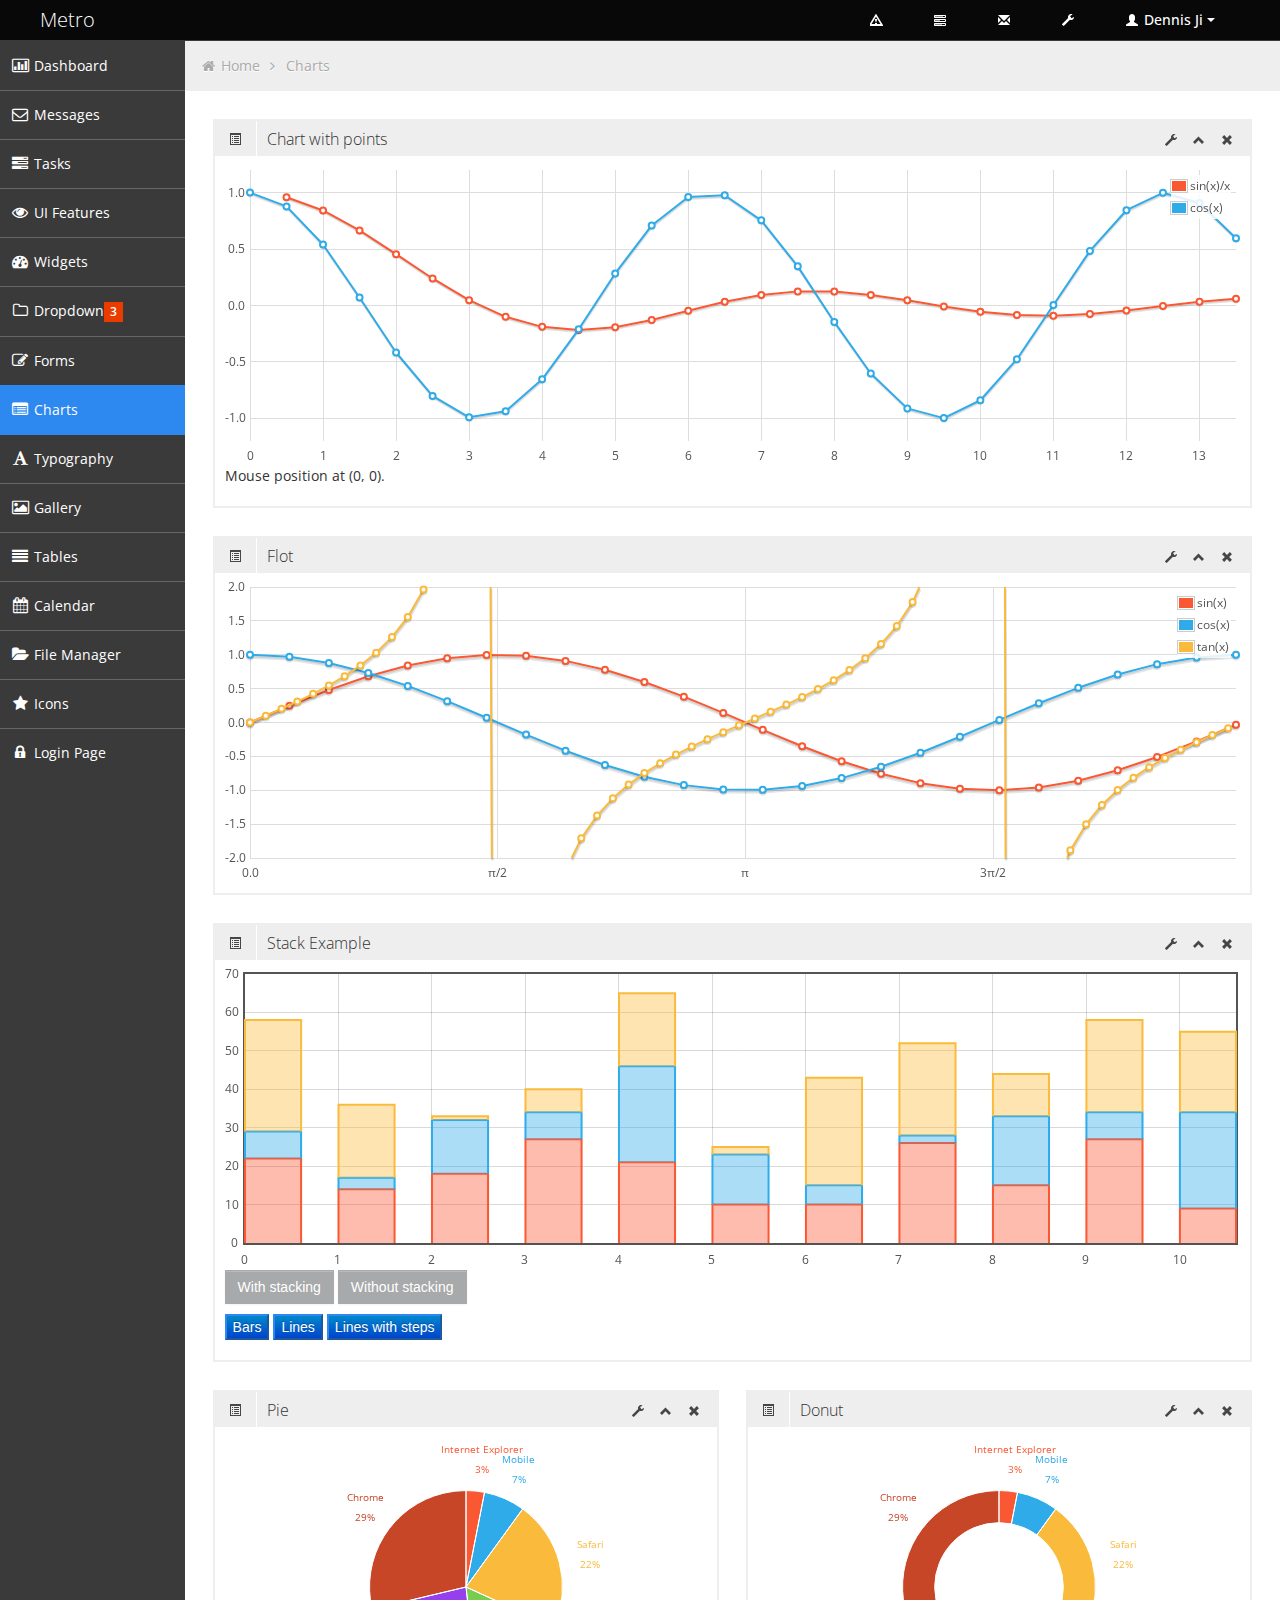
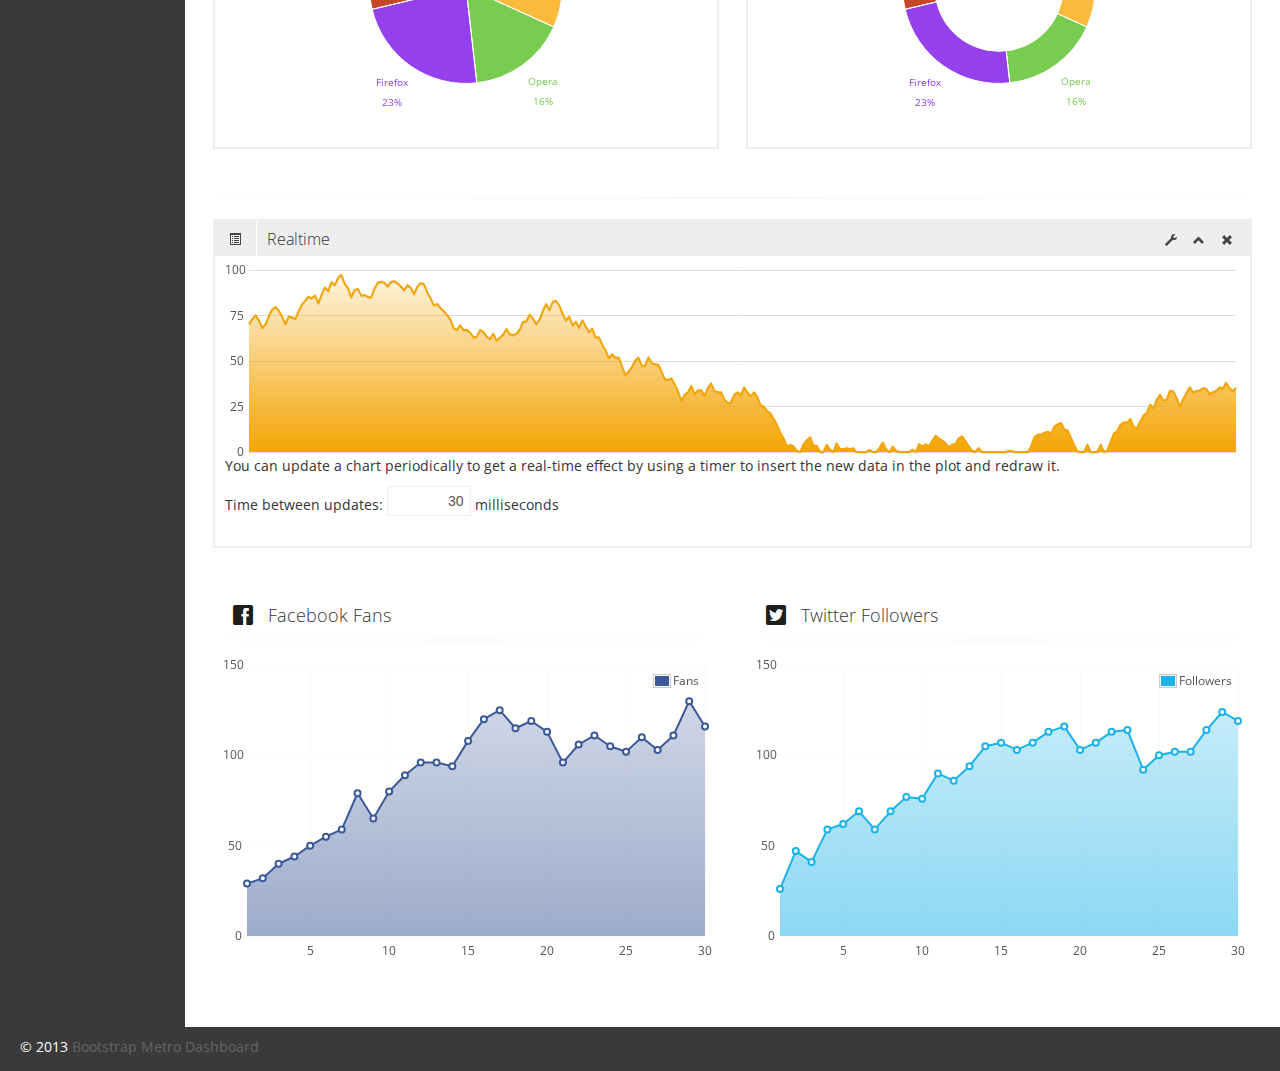
<file: Bootstrap_Metro_Dashboard/chart.html>
<!DOCTYPE html>
<html lang="en">
<head>
	
	<!-- start: Meta -->
	<meta charset="utf-8">
	<title>Bootstrap Metro Dashboard by Dennis Ji for ARM demo</title>
	<meta name="description" content="Bootstrap Metro Dashboard">
	<meta name="author" content="Dennis Ji">
	<meta name="keyword" content="Metro, Metro UI, Dashboard, Bootstrap, Admin, Template, Theme, Responsive, Fluid, Retina">
	<!-- end: Meta -->
	
	<!-- start: Mobile Specific -->
	<meta name="viewport" content="width=device-width, initial-scale=1">
	<!-- end: Mobile Specific -->
	
	<!-- start: CSS -->
	<link id="bootstrap-style" href="css/bootstrap.min.css" rel="stylesheet">
	<link href="css/bootstrap-responsive.min.css" rel="stylesheet">
	<link id="base-style" href="css/style.css" rel="stylesheet">
	<link id="base-style-responsive" href="css/style-responsive.css" rel="stylesheet">
	<link href='http://fonts.googleapis.com/css?family=Open+Sans:300italic,400italic,600italic,700italic,800italic,400,300,600,700,800&subset=latin,cyrillic-ext,latin-ext' rel='stylesheet' type='text/css'>
	<!-- end: CSS -->
	

	<!-- The HTML5 shim, for IE6-8 support of HTML5 elements -->
	<!--[if lt IE 9]>
	  	<script src="http://html5shim.googlecode.com/svn/trunk/html5.js"></script>
		<link id="ie-style" href="css/ie.css" rel="stylesheet">
	<![endif]-->
	
	<!--[if IE 9]>
		<link id="ie9style" href="css/ie9.css" rel="stylesheet">
	<![endif]-->
		
	<!-- start: Favicon -->
	<link rel="shortcut icon" href="img/favicon.ico">
	<!-- end: Favicon -->
	
		
		
		
</head>

<body>
		<!-- start: Header -->
	<div class="navbar">
		<div class="navbar-inner">
			<div class="container-fluid">
				<a class="btn btn-navbar" data-toggle="collapse" data-target=".top-nav.nav-collapse,.sidebar-nav.nav-collapse">
					<span class="icon-bar"></span>
					<span class="icon-bar"></span>
					<span class="icon-bar"></span>
				</a>
				<a class="brand" href="index.html"><span>Metro</span></a>
								
				<!-- start: Header Menu -->
				<div class="nav-no-collapse header-nav">
					<ul class="nav pull-right">
						<li class="dropdown hidden-phone">
							<a class="btn dropdown-toggle" data-toggle="dropdown" href="#">
								<i class="halflings-icon white warning-sign"></i>
							</a>
							<ul class="dropdown-menu notifications">
								<li class="dropdown-menu-title">
 									<span>You have 11 notifications</span>
									<a href="#refresh"><i class="icon-repeat"></i></a>
								</li>	
                            	<li>
                                    <a href="#">
										<span class="icon blue"><i class="icon-user"></i></span>
										<span class="message">New user registration</span>
										<span class="time">1 min</span> 
                                    </a>
                                </li>
								<li>
                                    <a href="#">
										<span class="icon green"><i class="icon-comment-alt"></i></span>
										<span class="message">New comment</span>
										<span class="time">7 min</span> 
                                    </a>
                                </li>
								<li>
                                    <a href="#">
										<span class="icon green"><i class="icon-comment-alt"></i></span>
										<span class="message">New comment</span>
										<span class="time">8 min</span> 
                                    </a>
                                </li>
								<li>
                                    <a href="#">
										<span class="icon green"><i class="icon-comment-alt"></i></span>
										<span class="message">New comment</span>
										<span class="time">16 min</span> 
                                    </a>
                                </li>
								<li>
                                    <a href="#">
										<span class="icon blue"><i class="icon-user"></i></span>
										<span class="message">New user registration</span>
										<span class="time">36 min</span> 
                                    </a>
                                </li>
								<li>
                                    <a href="#">
										<span class="icon yellow"><i class="icon-shopping-cart"></i></span>
										<span class="message">2 items sold</span>
										<span class="time">1 hour</span> 
                                    </a>
                                </li>
								<li class="warning">
                                    <a href="#">
										<span class="icon red"><i class="icon-user"></i></span>
										<span class="message">User deleted account</span>
										<span class="time">2 hour</span> 
                                    </a>
                                </li>
								<li class="warning">
                                    <a href="#">
										<span class="icon red"><i class="icon-shopping-cart"></i></span>
										<span class="message">New comment</span>
										<span class="time">6 hour</span> 
                                    </a>
                                </li>
								<li>
                                    <a href="#">
										<span class="icon green"><i class="icon-comment-alt"></i></span>
										<span class="message">New comment</span>
										<span class="time">yesterday</span> 
                                    </a>
                                </li>
								<li>
                                    <a href="#">
										<span class="icon blue"><i class="icon-user"></i></span>
										<span class="message">New user registration</span>
										<span class="time">yesterday</span> 
                                    </a>
                                </li>
                                <li class="dropdown-menu-sub-footer">
                            		<a>View all notifications</a>
								</li>	
							</ul>
						</li>
						<!-- start: Notifications Dropdown -->
						<li class="dropdown hidden-phone">
							<a class="btn dropdown-toggle" data-toggle="dropdown" href="#">
								<i class="halflings-icon white tasks"></i>
							</a>
							<ul class="dropdown-menu tasks">
								<li class="dropdown-menu-title">
 									<span>You have 17 tasks in progress</span>
									<a href="#refresh"><i class="icon-repeat"></i></a>
								</li>
								<li>
                                    <a href="#">
										<span class="header">
											<span class="title">iOS Development</span>
											<span class="percent"></span>
										</span>
                                        <div class="taskProgress progressSlim red">80</div> 
                                    </a>
                                </li>
                                <li>
                                    <a href="#">
										<span class="header">
											<span class="title">Android Development</span>
											<span class="percent"></span>
										</span>
                                        <div class="taskProgress progressSlim green">47</div> 
                                    </a>
                                </li>
                                <li>
                                    <a href="#">
										<span class="header">
											<span class="title">ARM Development</span>
											<span class="percent"></span>
										</span>
                                        <div class="taskProgress progressSlim yellow">32</div> 
                                    </a>
                                </li>
								<li>
                                    <a href="#">
										<span class="header">
											<span class="title">ARM Development</span>
											<span class="percent"></span>
										</span>
                                        <div class="taskProgress progressSlim greenLight">63</div> 
                                    </a>
                                </li>
                                <li>
                                    <a href="#">
										<span class="header">
											<span class="title">ARM Development</span>
											<span class="percent"></span>
										</span>
                                        <div class="taskProgress progressSlim orange">80</div> 
                                    </a>
                                </li>
								<li>
                            		<a class="dropdown-menu-sub-footer">View all tasks</a>
								</li>	
							</ul>
						</li>
						<!-- end: Notifications Dropdown -->
						<!-- start: Message Dropdown -->
						<li class="dropdown hidden-phone">
							<a class="btn dropdown-toggle" data-toggle="dropdown" href="#">
								<i class="halflings-icon white envelope"></i>
							</a>
							<ul class="dropdown-menu messages">
								<li class="dropdown-menu-title">
 									<span>You have 9 messages</span>
									<a href="#refresh"><i class="icon-repeat"></i></a>
								</li>	
                            	<li>
                                    <a href="#">
										<span class="avatar"><img src="img/avatar.jpg" alt="Avatar"></span>
										<span class="header">
											<span class="from">
										    	Dennis Ji
										     </span>
											<span class="time">
										    	6 min
										    </span>
										</span>
                                        <span class="message">
                                            Lorem ipsum dolor sit amet consectetur adipiscing elit, et al commore
                                        </span>  
                                    </a>
                                </li>
                                <li>
                                    <a href="#">
										<span class="avatar"><img src="img/avatar.jpg" alt="Avatar"></span>
										<span class="header">
											<span class="from">
										    	Dennis Ji
										     </span>
											<span class="time">
										    	56 min
										    </span>
										</span>
                                        <span class="message">
                                            Lorem ipsum dolor sit amet consectetur adipiscing elit, et al commore
                                        </span>  
                                    </a>
                                </li>
                                <li>
                                    <a href="#">
										<span class="avatar"><img src="img/avatar.jpg" alt="Avatar"></span>
										<span class="header">
											<span class="from">
										    	Dennis Ji
										     </span>
											<span class="time">
										    	3 hours
										    </span>
										</span>
                                        <span class="message">
                                            Lorem ipsum dolor sit amet consectetur adipiscing elit, et al commore
                                        </span>  
                                    </a>
                                </li>
								<li>
                                    <a href="#">
										<span class="avatar"><img src="img/avatar.jpg" alt="Avatar"></span>
										<span class="header">
											<span class="from">
										    	Dennis Ji
										     </span>
											<span class="time">
										    	yesterday
										    </span>
										</span>
                                        <span class="message">
                                            Lorem ipsum dolor sit amet consectetur adipiscing elit, et al commore
                                        </span>  
                                    </a>
                                </li>
                                <li>
                                    <a href="#">
										<span class="avatar"><img src="img/avatar.jpg" alt="Avatar"></span>
										<span class="header">
											<span class="from">
										    	Dennis Ji
										     </span>
											<span class="time">
										    	Jul 25, 2012
										    </span>
										</span>
                                        <span class="message">
                                            Lorem ipsum dolor sit amet consectetur adipiscing elit, et al commore
                                        </span>  
                                    </a>
                                </li>
								<li>
                            		<a class="dropdown-menu-sub-footer">View all messages</a>
								</li>	
							</ul>
						</li>
						<!-- end: Message Dropdown -->
						<li>
							<a class="btn" href="#">
								<i class="halflings-icon white wrench"></i>
							</a>
						</li>
						<!-- start: User Dropdown -->
						<li class="dropdown">
							<a class="btn dropdown-toggle" data-toggle="dropdown" href="#">
								<i class="halflings-icon white user"></i> Dennis Ji
								<span class="caret"></span>
							</a>
							<ul class="dropdown-menu">
								<li class="dropdown-menu-title">
 									<span>Account Settings</span>
								</li>
								<li><a href="#"><i class="halflings-icon user"></i> Profile</a></li>
								<li><a href="login.html"><i class="halflings-icon off"></i> Logout</a></li>
							</ul>
						</li>
						<!-- end: User Dropdown -->
					</ul>
				</div>
				<!-- end: Header Menu -->
				
			</div>
		</div>
	</div>
	<!-- start: Header -->
	
		<div class="container-fluid-full">
		<div class="row-fluid">
				
			<!-- start: Main Menu -->
			<div id="sidebar-left" class="span2">
				<div class="nav-collapse sidebar-nav">
					<ul class="nav nav-tabs nav-stacked main-menu">
						<li><a href="index.html"><i class="icon-bar-chart"></i><span class="hidden-tablet"> Dashboard</span></a></li>	
						<li><a href="messages.html"><i class="icon-envelope"></i><span class="hidden-tablet"> Messages</span></a></li>
						<li><a href="tasks.html"><i class="icon-tasks"></i><span class="hidden-tablet"> Tasks</span></a></li>
						<li><a href="ui.html"><i class="icon-eye-open"></i><span class="hidden-tablet"> UI Features</span></a></li>
						<li><a href="widgets.html"><i class="icon-dashboard"></i><span class="hidden-tablet"> Widgets</span></a></li>
						<li>
							<a class="dropmenu" href="#"><i class="icon-folder-close-alt"></i><span class="hidden-tablet"> Dropdown</span><span class="label label-important"> 3 </span></a>
							<ul>
								<li><a class="submenu" href="submenu.html"><i class="icon-file-alt"></i><span class="hidden-tablet"> Sub Menu 1</span></a></li>
								<li><a class="submenu" href="submenu2.html"><i class="icon-file-alt"></i><span class="hidden-tablet"> Sub Menu 2</span></a></li>
								<li><a class="submenu" href="submenu3.html"><i class="icon-file-alt"></i><span class="hidden-tablet"> Sub Menu 3</span></a></li>
							</ul>	
						</li>
						<li><a href="form.html"><i class="icon-edit"></i><span class="hidden-tablet"> Forms</span></a></li>
						<li><a href="chart.html"><i class="icon-list-alt"></i><span class="hidden-tablet"> Charts</span></a></li>
						<li><a href="typography.html"><i class="icon-font"></i><span class="hidden-tablet"> Typography</span></a></li>
						<li><a href="gallery.html"><i class="icon-picture"></i><span class="hidden-tablet"> Gallery</span></a></li>
						<li><a href="table.html"><i class="icon-align-justify"></i><span class="hidden-tablet"> Tables</span></a></li>
						<li><a href="calendar.html"><i class="icon-calendar"></i><span class="hidden-tablet"> Calendar</span></a></li>
						<li><a href="file-manager.html"><i class="icon-folder-open"></i><span class="hidden-tablet"> File Manager</span></a></li>
						<li><a href="icon.html"><i class="icon-star"></i><span class="hidden-tablet"> Icons</span></a></li>
						<li><a href="login.html"><i class="icon-lock"></i><span class="hidden-tablet"> Login Page</span></a></li>
					</ul>
				</div>
			</div>
			<!-- end: Main Menu -->
			
			<noscript>
				<div class="alert alert-block span10">
					<h4 class="alert-heading">Warning!</h4>
					<p>You need to have <a href="http://en.wikipedia.org/wiki/JavaScript" target="_blank">JavaScript</a> enabled to use this site.</p>
				</div>
			</noscript>
			
			<!-- start: Content -->
			<div id="content" class="span10">
			
						
			<ul class="breadcrumb">
				<li>
					<i class="icon-home"></i>
					<a href="index.html">Home</a> 
					<i class="icon-angle-right"></i>
				</li>
				<li><a href="#">Charts</a></li>
			</ul>

			<div class="row-fluid">
				
				<div class="box">
					<div class="box-header">
						<h2><i class="halflings-icon list-alt"></i><span class="break"></span>Chart with points</h2>
						<div class="box-icon">
							<a href="#" class="btn-setting"><i class="halflings-icon wrench"></i></a>
							<a href="#" class="btn-minimize"><i class="halflings-icon chevron-up"></i></a>
							<a href="#" class="btn-close"><i class="halflings-icon remove"></i></a>
						</div>
					</div>
					<div class="box-content">
						<div id="sincos"  class="center" style="height:300px;" ></div>
						<p id="hoverdata">Mouse position at (<span id="x">0</span>, <span id="y">0</span>). <span id="clickdata"></span></p>
					</div>
				</div>
				
				<div class="box">
					<div class="box-header">
						<h2><i class="halflings-icon list-alt"></i><span class="break"></span>Flot</h2>
						<div class="box-icon">
							<a href="#" class="btn-setting"><i class="halflings-icon wrench"></i></a>
							<a href="#" class="btn-minimize"><i class="halflings-icon chevron-up"></i></a>
							<a href="#" class="btn-close"><i class="halflings-icon remove"></i></a>
						</div>
					</div>
					<div class="box-content">
						<div id="flotchart" class="center" style="height:300px"></div>
					</div>
				</div>
				
				<div class="box">
					<div class="box-header">
						<h2><i class="halflings-icon list-alt"></i><span class="break"></span>Stack Example</h2>
						<div class="box-icon">
							<a href="#" class="btn-setting"><i class="halflings-icon wrench"></i></a>
							<a href="#" class="btn-minimize"><i class="halflings-icon chevron-up"></i></a>
							<a href="#" class="btn-close"><i class="halflings-icon remove"></i></a>
						</div>
					</div>
					<div class="box-content">
						 <div id="stackchart" class="center" style="height:300px;"></div>

						<p class="stackControls center">
							<input class="btn" type="button" value="With stacking">
							<input class="btn" type="button" value="Without stacking">
						</p>

						<p class="graphControls center">
							<input class="btn-primary" type="button" value="Bars">
							<input class="btn-primary" type="button" value="Lines">
							<input class="btn-primary" type="button" value="Lines with steps">
						</p>
					</div>
				</div>

			</div><!--/row-->
			
			<div class="row-fluid sortable">
				<div class="box span6">
					<div class="box-header">
						<h2><i class="halflings-icon list-alt"></i><span class="break"></span>Pie</h2>
						<div class="box-icon">
							<a href="#" class="btn-setting"><i class="halflings-icon wrench"></i></a>
							<a href="#" class="btn-minimize"><i class="halflings-icon chevron-up"></i></a>
							<a href="#" class="btn-close"><i class="halflings-icon remove"></i></a>
						</div>
					</div>
					<div class="box-content">
							<div id="piechart" style="height:300px"></div>
					</div>
				</div>
			
				<div class="box span6">
					<div class="box-header" data-original-title>
						<h2><i class="halflings-icon list-alt"></i><span class="break"></span>Donut</h2>
						<div class="box-icon">
							<a href="#" class="btn-setting"><i class="halflings-icon wrench"></i></a>
							<a href="#" class="btn-minimize"><i class="halflings-icon chevron-up"></i></a>
							<a href="#" class="btn-close"><i class="halflings-icon remove"></i></a>
						</div>
					</div>
					<div class="box-content">
						 <div id="donutchart" style="height: 300px;"></div>
					</div>
				</div>
			
			</div><!--/row-->
		
			<hr>
		
			<div class="row-fluid sortable">
				<div class="box span12">
					<div class="box-header">
						<h2><i class="halflings-icon list-alt"></i><span class="break"></span>Realtime</h2>
						<div class="box-icon">
							<a href="#" class="btn-setting"><i class="halflings-icon wrench"></i></a>
							<a href="#" class="btn-minimize"><i class="halflings-icon chevron-up"></i></a>
							<a href="#" class="btn-close"><i class="halflings-icon remove"></i></a>
						</div>
					</div>
					<div class="box-content">
						 <div id="realtimechart" style="height:190px;"></div>
						 <p>You can update a chart periodically to get a real-time effect by using a timer to insert the new data in the plot and redraw it.</p>
						 <p>Time between updates: <input id="updateInterval" type="text" value="" style="text-align: right; width:5em"> milliseconds</p>
					</div>
				</div>
			</div><!--/row-->
			
			<div class="row-fluid">
				
				<div class="widget span6" onTablet="span6" onDesktop="span6">
					<h2><span class="glyphicons facebook"><i></i></span>Facebook Fans</h2>
					<hr>
					<div class="content">
						<div id="facebookChart" style="height:300px" ></div>
					</div>
				</div><!--/span-->
				
				<div class="widget span6" onTablet="span6" onDesktop="span6">
					<h2><span class="glyphicons twitter"><i></i></span>Twitter Followers</h2>
					<hr>
					<div class="content">
						<div id="twitterChart" style="height:300px" ></div>
					</div>
				</div><!--/span-->
			
			</div>
		
		

	</div><!--/.fluid-container-->
	
			<!-- end: Content -->
		</div><!--/#content.span10-->
		</div><!--/fluid-row-->
		
	<div class="modal hide fade" id="myModal">
		<div class="modal-header">
			<button type="button" class="close" data-dismiss="modal">×</button>
			<h3>Settings</h3>
		</div>
		<div class="modal-body">
			<p>Here settings can be configured...</p>
		</div>
		<div class="modal-footer">
			<a href="#" class="btn" data-dismiss="modal">Close</a>
			<a href="#" class="btn btn-primary">Save changes</a>
		</div>
	</div>
	
	<div class="clearfix"></div>
	
	<footer>

		<p>
			<span style="text-align:left;float:left">&copy; 2013 <a href="http://jiji262.github.io/Bootstrap_Metro_Dashboard/" alt="Bootstrap_Metro_Dashboard">Bootstrap Metro Dashboard</a></span>
			
		</p>

	</footer>
	
	<!-- start: JavaScript-->

		<script src="js/jquery-1.9.1.min.js"></script>
	<script src="js/jquery-migrate-1.0.0.min.js"></script>
	
		<script src="js/jquery-ui-1.10.0.custom.min.js"></script>
	
		<script src="js/jquery.ui.touch-punch.js"></script>
	
		<script src="js/modernizr.js"></script>
	
		<script src="js/bootstrap.min.js"></script>
	
		<script src="js/jquery.cookie.js"></script>
	
		<script src='js/fullcalendar.min.js'></script>
	
		<script src='js/jquery.dataTables.min.js'></script>

		<script src="js/excanvas.js"></script>
	<script src="js/jquery.flot.js"></script>
	<script src="js/jquery.flot.pie.js"></script>
	<script src="js/jquery.flot.stack.js"></script>
	<script src="js/jquery.flot.resize.min.js"></script>
	
		<script src="js/jquery.chosen.min.js"></script>
	
		<script src="js/jquery.uniform.min.js"></script>
		
		<script src="js/jquery.cleditor.min.js"></script>
	
		<script src="js/jquery.noty.js"></script>
	
		<script src="js/jquery.elfinder.min.js"></script>
	
		<script src="js/jquery.raty.min.js"></script>
	
		<script src="js/jquery.iphone.toggle.js"></script>
	
		<script src="js/jquery.uploadify-3.1.min.js"></script>
	
		<script src="js/jquery.gritter.min.js"></script>
	
		<script src="js/jquery.imagesloaded.js"></script>
	
		<script src="js/jquery.masonry.min.js"></script>
	
		<script src="js/jquery.knob.modified.js"></script>
	
		<script src="js/jquery.sparkline.min.js"></script>
	
		<script src="js/counter.js"></script>
	
		<script src="js/retina.js"></script>

		<script src="js/custom.js"></script>
	<!-- end: JavaScript-->
	
</body>
</html>
</file>
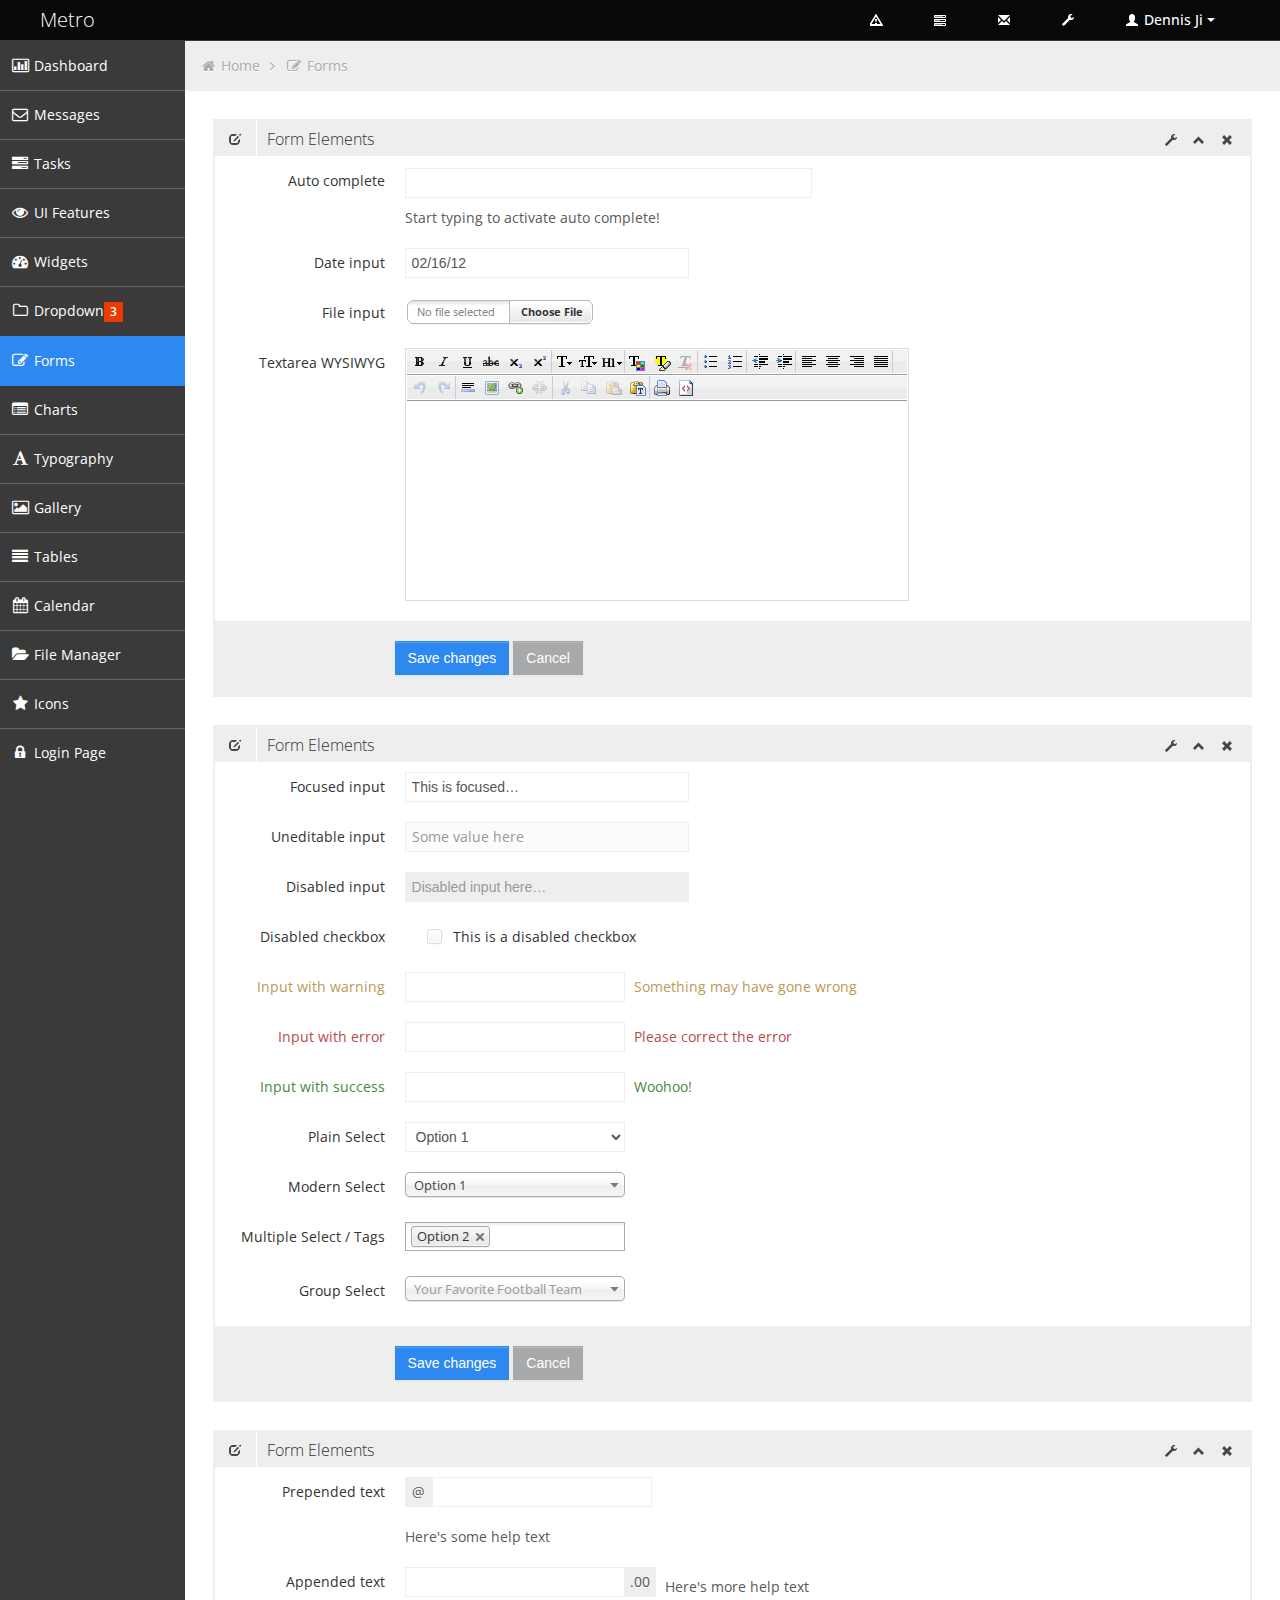
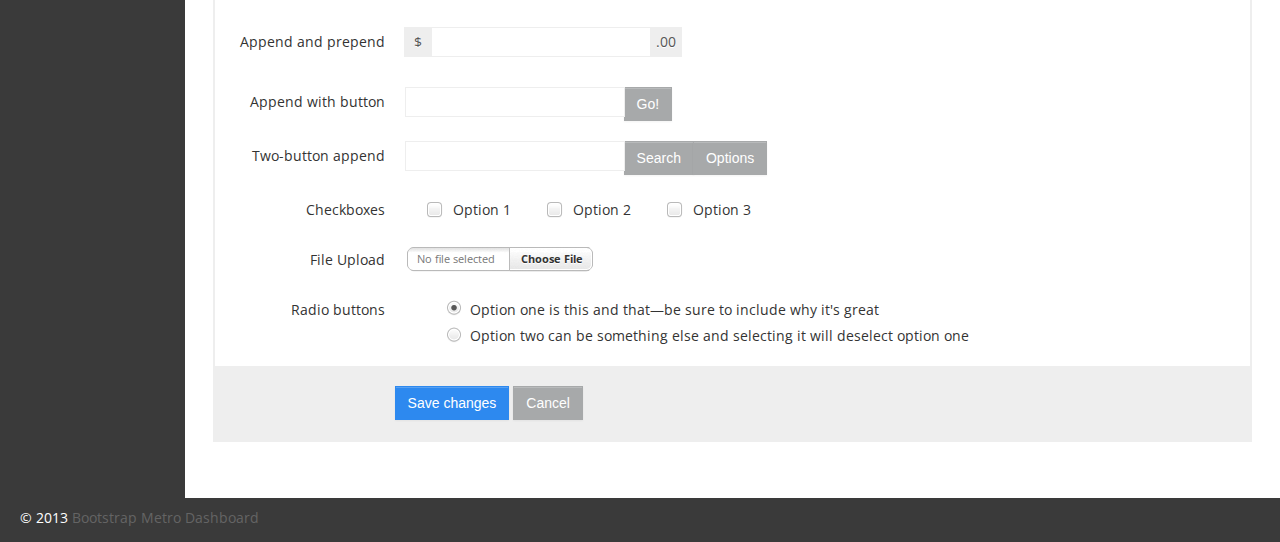
<file: Bootstrap_Metro_Dashboard/form.html>
<!DOCTYPE html>
<html lang="en">
<head>
	
	<!-- start: Meta -->
	<meta charset="utf-8">
	<title>Bootstrap Metro Dashboard by Dennis Ji for ARM demo</title>
	<meta name="description" content="Bootstrap Metro Dashboard">
	<meta name="author" content="Dennis Ji">
	<meta name="keyword" content="Metro, Metro UI, Dashboard, Bootstrap, Admin, Template, Theme, Responsive, Fluid, Retina">
	<!-- end: Meta -->
	
	<!-- start: Mobile Specific -->
	<meta name="viewport" content="width=device-width, initial-scale=1">
	<!-- end: Mobile Specific -->
	
	<!-- start: CSS -->
	<link id="bootstrap-style" href="css/bootstrap.min.css" rel="stylesheet">
	<link href="css/bootstrap-responsive.min.css" rel="stylesheet">
	<link id="base-style" href="css/style.css" rel="stylesheet">
	<link id="base-style-responsive" href="css/style-responsive.css" rel="stylesheet">
	<link href='http://fonts.googleapis.com/css?family=Open+Sans:300italic,400italic,600italic,700italic,800italic,400,300,600,700,800&subset=latin,cyrillic-ext,latin-ext' rel='stylesheet' type='text/css'>
	<!-- end: CSS -->
	

	<!-- The HTML5 shim, for IE6-8 support of HTML5 elements -->
	<!--[if lt IE 9]>
	  	<script src="http://html5shim.googlecode.com/svn/trunk/html5.js"></script>
		<link id="ie-style" href="css/ie.css" rel="stylesheet">
	<![endif]-->
	
	<!--[if IE 9]>
		<link id="ie9style" href="css/ie9.css" rel="stylesheet">
	<![endif]-->
		
	<!-- start: Favicon -->
	<link rel="shortcut icon" href="img/favicon.ico">
	<!-- end: Favicon -->
	
		
		
		
</head>

<body>
		<!-- start: Header -->
	<div class="navbar">
		<div class="navbar-inner">
			<div class="container-fluid">
				<a class="btn btn-navbar" data-toggle="collapse" data-target=".top-nav.nav-collapse,.sidebar-nav.nav-collapse">
					<span class="icon-bar"></span>
					<span class="icon-bar"></span>
					<span class="icon-bar"></span>
				</a>
				<a class="brand" href="index.html"><span>Metro</span></a>
								
				<!-- start: Header Menu -->
				<div class="nav-no-collapse header-nav">
					<ul class="nav pull-right">
						<li class="dropdown hidden-phone">
							<a class="btn dropdown-toggle" data-toggle="dropdown" href="#">
								<i class="halflings-icon white warning-sign"></i>
							</a>
							<ul class="dropdown-menu notifications">
								<li class="dropdown-menu-title">
 									<span>You have 11 notifications</span>
									<a href="#refresh"><i class="icon-repeat"></i></a>
								</li>	
                            	<li>
                                    <a href="#">
										<span class="icon blue"><i class="icon-user"></i></span>
										<span class="message">New user registration</span>
										<span class="time">1 min</span> 
                                    </a>
                                </li>
								<li>
                                    <a href="#">
										<span class="icon green"><i class="icon-comment-alt"></i></span>
										<span class="message">New comment</span>
										<span class="time">7 min</span> 
                                    </a>
                                </li>
								<li>
                                    <a href="#">
										<span class="icon green"><i class="icon-comment-alt"></i></span>
										<span class="message">New comment</span>
										<span class="time">8 min</span> 
                                    </a>
                                </li>
								<li>
                                    <a href="#">
										<span class="icon green"><i class="icon-comment-alt"></i></span>
										<span class="message">New comment</span>
										<span class="time">16 min</span> 
                                    </a>
                                </li>
								<li>
                                    <a href="#">
										<span class="icon blue"><i class="icon-user"></i></span>
										<span class="message">New user registration</span>
										<span class="time">36 min</span> 
                                    </a>
                                </li>
								<li>
                                    <a href="#">
										<span class="icon yellow"><i class="icon-shopping-cart"></i></span>
										<span class="message">2 items sold</span>
										<span class="time">1 hour</span> 
                                    </a>
                                </li>
								<li class="warning">
                                    <a href="#">
										<span class="icon red"><i class="icon-user"></i></span>
										<span class="message">User deleted account</span>
										<span class="time">2 hour</span> 
                                    </a>
                                </li>
								<li class="warning">
                                    <a href="#">
										<span class="icon red"><i class="icon-shopping-cart"></i></span>
										<span class="message">New comment</span>
										<span class="time">6 hour</span> 
                                    </a>
                                </li>
								<li>
                                    <a href="#">
										<span class="icon green"><i class="icon-comment-alt"></i></span>
										<span class="message">New comment</span>
										<span class="time">yesterday</span> 
                                    </a>
                                </li>
								<li>
                                    <a href="#">
										<span class="icon blue"><i class="icon-user"></i></span>
										<span class="message">New user registration</span>
										<span class="time">yesterday</span> 
                                    </a>
                                </li>
                                <li class="dropdown-menu-sub-footer">
                            		<a>View all notifications</a>
								</li>	
							</ul>
						</li>
						<!-- start: Notifications Dropdown -->
						<li class="dropdown hidden-phone">
							<a class="btn dropdown-toggle" data-toggle="dropdown" href="#">
								<i class="halflings-icon white tasks"></i>
							</a>
							<ul class="dropdown-menu tasks">
								<li class="dropdown-menu-title">
 									<span>You have 17 tasks in progress</span>
									<a href="#refresh"><i class="icon-repeat"></i></a>
								</li>
								<li>
                                    <a href="#">
										<span class="header">
											<span class="title">iOS Development</span>
											<span class="percent"></span>
										</span>
                                        <div class="taskProgress progressSlim red">80</div> 
                                    </a>
                                </li>
                                <li>
                                    <a href="#">
										<span class="header">
											<span class="title">Android Development</span>
											<span class="percent"></span>
										</span>
                                        <div class="taskProgress progressSlim green">47</div> 
                                    </a>
                                </li>
                                <li>
                                    <a href="#">
										<span class="header">
											<span class="title">ARM Development</span>
											<span class="percent"></span>
										</span>
                                        <div class="taskProgress progressSlim yellow">32</div> 
                                    </a>
                                </li>
								<li>
                                    <a href="#">
										<span class="header">
											<span class="title">ARM Development</span>
											<span class="percent"></span>
										</span>
                                        <div class="taskProgress progressSlim greenLight">63</div> 
                                    </a>
                                </li>
                                <li>
                                    <a href="#">
										<span class="header">
											<span class="title">ARM Development</span>
											<span class="percent"></span>
										</span>
                                        <div class="taskProgress progressSlim orange">80</div> 
                                    </a>
                                </li>
								<li>
                            		<a class="dropdown-menu-sub-footer">View all tasks</a>
								</li>	
							</ul>
						</li>
						<!-- end: Notifications Dropdown -->
						<!-- start: Message Dropdown -->
						<li class="dropdown hidden-phone">
							<a class="btn dropdown-toggle" data-toggle="dropdown" href="#">
								<i class="halflings-icon white envelope"></i>
							</a>
							<ul class="dropdown-menu messages">
								<li class="dropdown-menu-title">
 									<span>You have 9 messages</span>
									<a href="#refresh"><i class="icon-repeat"></i></a>
								</li>	
                            	<li>
                                    <a href="#">
										<span class="avatar"><img src="img/avatar.jpg" alt="Avatar"></span>
										<span class="header">
											<span class="from">
										    	Dennis Ji
										     </span>
											<span class="time">
										    	6 min
										    </span>
										</span>
                                        <span class="message">
                                            Lorem ipsum dolor sit amet consectetur adipiscing elit, et al commore
                                        </span>  
                                    </a>
                                </li>
                                <li>
                                    <a href="#">
										<span class="avatar"><img src="img/avatar.jpg" alt="Avatar"></span>
										<span class="header">
											<span class="from">
										    	Dennis Ji
										     </span>
											<span class="time">
										    	56 min
										    </span>
										</span>
                                        <span class="message">
                                            Lorem ipsum dolor sit amet consectetur adipiscing elit, et al commore
                                        </span>  
                                    </a>
                                </li>
                                <li>
                                    <a href="#">
										<span class="avatar"><img src="img/avatar.jpg" alt="Avatar"></span>
										<span class="header">
											<span class="from">
										    	Dennis Ji
										     </span>
											<span class="time">
										    	3 hours
										    </span>
										</span>
                                        <span class="message">
                                            Lorem ipsum dolor sit amet consectetur adipiscing elit, et al commore
                                        </span>  
                                    </a>
                                </li>
								<li>
                                    <a href="#">
										<span class="avatar"><img src="img/avatar.jpg" alt="Avatar"></span>
										<span class="header">
											<span class="from">
										    	Dennis Ji
										     </span>
											<span class="time">
										    	yesterday
										    </span>
										</span>
                                        <span class="message">
                                            Lorem ipsum dolor sit amet consectetur adipiscing elit, et al commore
                                        </span>  
                                    </a>
                                </li>
                                <li>
                                    <a href="#">
										<span class="avatar"><img src="img/avatar.jpg" alt="Avatar"></span>
										<span class="header">
											<span class="from">
										    	Dennis Ji
										     </span>
											<span class="time">
										    	Jul 25, 2012
										    </span>
										</span>
                                        <span class="message">
                                            Lorem ipsum dolor sit amet consectetur adipiscing elit, et al commore
                                        </span>  
                                    </a>
                                </li>
								<li>
                            		<a class="dropdown-menu-sub-footer">View all messages</a>
								</li>	
							</ul>
						</li>
						<!-- end: Message Dropdown -->
						<li>
							<a class="btn" href="#">
								<i class="halflings-icon white wrench"></i>
							</a>
						</li>
						<!-- start: User Dropdown -->
						<li class="dropdown">
							<a class="btn dropdown-toggle" data-toggle="dropdown" href="#">
								<i class="halflings-icon white user"></i> Dennis Ji
								<span class="caret"></span>
							</a>
							<ul class="dropdown-menu">
								<li class="dropdown-menu-title">
 									<span>Account Settings</span>
								</li>
								<li><a href="#"><i class="halflings-icon user"></i> Profile</a></li>
								<li><a href="login.html"><i class="halflings-icon off"></i> Logout</a></li>
							</ul>
						</li>
						<!-- end: User Dropdown -->
					</ul>
				</div>
				<!-- end: Header Menu -->
				
			</div>
		</div>
	</div>
	<!-- start: Header -->
	
		<div class="container-fluid-full">
		<div class="row-fluid">
				
			<!-- start: Main Menu -->
			<div id="sidebar-left" class="span2">
				<div class="nav-collapse sidebar-nav">
					<ul class="nav nav-tabs nav-stacked main-menu">
						<li><a href="index.html"><i class="icon-bar-chart"></i><span class="hidden-tablet"> Dashboard</span></a></li>	
						<li><a href="messages.html"><i class="icon-envelope"></i><span class="hidden-tablet"> Messages</span></a></li>
						<li><a href="tasks.html"><i class="icon-tasks"></i><span class="hidden-tablet"> Tasks</span></a></li>
						<li><a href="ui.html"><i class="icon-eye-open"></i><span class="hidden-tablet"> UI Features</span></a></li>
						<li><a href="widgets.html"><i class="icon-dashboard"></i><span class="hidden-tablet"> Widgets</span></a></li>
						<li>
							<a class="dropmenu" href="#"><i class="icon-folder-close-alt"></i><span class="hidden-tablet"> Dropdown</span><span class="label label-important"> 3 </span></a>
							<ul>
								<li><a class="submenu" href="submenu.html"><i class="icon-file-alt"></i><span class="hidden-tablet"> Sub Menu 1</span></a></li>
								<li><a class="submenu" href="submenu2.html"><i class="icon-file-alt"></i><span class="hidden-tablet"> Sub Menu 2</span></a></li>
								<li><a class="submenu" href="submenu3.html"><i class="icon-file-alt"></i><span class="hidden-tablet"> Sub Menu 3</span></a></li>
							</ul>	
						</li>
						<li><a href="form.html"><i class="icon-edit"></i><span class="hidden-tablet"> Forms</span></a></li>
						<li><a href="chart.html"><i class="icon-list-alt"></i><span class="hidden-tablet"> Charts</span></a></li>
						<li><a href="typography.html"><i class="icon-font"></i><span class="hidden-tablet"> Typography</span></a></li>
						<li><a href="gallery.html"><i class="icon-picture"></i><span class="hidden-tablet"> Gallery</span></a></li>
						<li><a href="table.html"><i class="icon-align-justify"></i><span class="hidden-tablet"> Tables</span></a></li>
						<li><a href="calendar.html"><i class="icon-calendar"></i><span class="hidden-tablet"> Calendar</span></a></li>
						<li><a href="file-manager.html"><i class="icon-folder-open"></i><span class="hidden-tablet"> File Manager</span></a></li>
						<li><a href="icon.html"><i class="icon-star"></i><span class="hidden-tablet"> Icons</span></a></li>
						<li><a href="login.html"><i class="icon-lock"></i><span class="hidden-tablet"> Login Page</span></a></li>
					</ul>
				</div>
			</div>
			<!-- end: Main Menu -->
			
			<noscript>
				<div class="alert alert-block span10">
					<h4 class="alert-heading">Warning!</h4>
					<p>You need to have <a href="http://en.wikipedia.org/wiki/JavaScript" target="_blank">JavaScript</a> enabled to use this site.</p>
				</div>
			</noscript>
			
			<!-- start: Content -->
			<div id="content" class="span10">
			
			
			<ul class="breadcrumb">
				<li>
					<i class="icon-home"></i>
					<a href="index.html">Home</a>
					<i class="icon-angle-right"></i> 
				</li>
				<li>
					<i class="icon-edit"></i>
					<a href="#">Forms</a>
				</li>
			</ul>
			
			<div class="row-fluid sortable">
				<div class="box span12">
					<div class="box-header" data-original-title>
						<h2><i class="halflings-icon edit"></i><span class="break"></span>Form Elements</h2>
						<div class="box-icon">
							<a href="#" class="btn-setting"><i class="halflings-icon wrench"></i></a>
							<a href="#" class="btn-minimize"><i class="halflings-icon chevron-up"></i></a>
							<a href="#" class="btn-close"><i class="halflings-icon remove"></i></a>
						</div>
					</div>
					<div class="box-content">
						<form class="form-horizontal">
						  <fieldset>
							<div class="control-group">
							  <label class="control-label" for="typeahead">Auto complete </label>
							  <div class="controls">
								<input type="text" class="span6 typeahead" id="typeahead"  data-provide="typeahead" data-items="4" data-source='["Alabama","Alaska","Arizona","Arkansas","California","Colorado","Connecticut","Delaware","Florida","Georgia","Hawaii","Idaho","Illinois","Indiana","Iowa","Kansas","Kentucky","Louisiana","Maine","Maryland","Massachusetts","Michigan","Minnesota","Mississippi","Missouri","Montana","Nebraska","Nevada","New Hampshire","New Jersey","New Mexico","New York","North Dakota","North Carolina","Ohio","Oklahoma","Oregon","Pennsylvania","Rhode Island","South Carolina","South Dakota","Tennessee","Texas","Utah","Vermont","Virginia","Washington","West Virginia","Wisconsin","Wyoming"]'>
								<p class="help-block">Start typing to activate auto complete!</p>
							  </div>
							</div>
							<div class="control-group">
							  <label class="control-label" for="date01">Date input</label>
							  <div class="controls">
								<input type="text" class="input-xlarge datepicker" id="date01" value="02/16/12">
							  </div>
							</div>

							<div class="control-group">
							  <label class="control-label" for="fileInput">File input</label>
							  <div class="controls">
								<input class="input-file uniform_on" id="fileInput" type="file">
							  </div>
							</div>          
							<div class="control-group hidden-phone">
							  <label class="control-label" for="textarea2">Textarea WYSIWYG</label>
							  <div class="controls">
								<textarea class="cleditor" id="textarea2" rows="3"></textarea>
							  </div>
							</div>
							<div class="form-actions">
							  <button type="submit" class="btn btn-primary">Save changes</button>
							  <button type="reset" class="btn">Cancel</button>
							</div>
						  </fieldset>
						</form>   

					</div>
				</div><!--/span-->

			</div><!--/row-->

			<div class="row-fluid sortable">
				<div class="box span12">
					<div class="box-header" data-original-title>
						<h2><i class="halflings-icon edit"></i><span class="break"></span>Form Elements</h2>
						<div class="box-icon">
							<a href="#" class="btn-setting"><i class="halflings-icon wrench"></i></a>
							<a href="#" class="btn-minimize"><i class="halflings-icon chevron-up"></i></a>
							<a href="#" class="btn-close"><i class="halflings-icon remove"></i></a>
						</div>
					</div>
					<div class="box-content">
						<form class="form-horizontal">
							<fieldset>
							  <div class="control-group">
								<label class="control-label" for="focusedInput">Focused input</label>
								<div class="controls">
								  <input class="input-xlarge focused" id="focusedInput" type="text" value="This is focused…">
								</div>
							  </div>
							  <div class="control-group">
								<label class="control-label">Uneditable input</label>
								<div class="controls">
								  <span class="input-xlarge uneditable-input">Some value here</span>
								</div>
							  </div>
							  <div class="control-group">
								<label class="control-label" for="disabledInput">Disabled input</label>
								<div class="controls">
								  <input class="input-xlarge disabled" id="disabledInput" type="text" placeholder="Disabled input here…" disabled="">
								</div>
							  </div>
							  <div class="control-group">
								<label class="control-label" for="optionsCheckbox2">Disabled checkbox</label>
								<div class="controls">
								  <label class="checkbox">
									<input type="checkbox" id="optionsCheckbox2" value="option1" disabled="">
									This is a disabled checkbox
								  </label>
								</div>
							  </div>
							  <div class="control-group warning">
								<label class="control-label" for="inputWarning">Input with warning</label>
								<div class="controls">
								  <input type="text" id="inputWarning">
								  <span class="help-inline">Something may have gone wrong</span>
								</div>
							  </div>
							  <div class="control-group error">
								<label class="control-label" for="inputError">Input with error</label>
								<div class="controls">
								  <input type="text" id="inputError">
								  <span class="help-inline">Please correct the error</span>
								</div>
							  </div>
							  <div class="control-group success">
								<label class="control-label" for="inputSuccess">Input with success</label>
								<div class="controls">
								  <input type="text" id="inputSuccess">
								  <span class="help-inline">Woohoo!</span>
								</div>
							  </div>
							  <div class="control-group">
								<label class="control-label" for="selectError3">Plain Select</label>
								<div class="controls">
								  <select id="selectError3">
									<option>Option 1</option>
									<option>Option 2</option>
									<option>Option 3</option>
									<option>Option 4</option>
									<option>Option 5</option>
								  </select>
								</div>
							  </div>
							  <div class="control-group">
								<label class="control-label" for="selectError">Modern Select</label>
								<div class="controls">
								  <select id="selectError" data-rel="chosen">
									<option>Option 1</option>
									<option>Option 2</option>
									<option>Option 3</option>
									<option>Option 4</option>
									<option>Option 5</option>
								  </select>
								</div>
							  </div>
							  <div class="control-group">
								<label class="control-label" for="selectError1">Multiple Select / Tags</label>
								<div class="controls">
								  <select id="selectError1" multiple data-rel="chosen">
									<option>Option 1</option>
									<option selected>Option 2</option>
									<option>Option 3</option>
									<option>Option 4</option>
									<option>Option 5</option>
								  </select>
								</div>
							  </div>
							  <div class="control-group">
								<label class="control-label" for="selectError2">Group Select</label>
								<div class="controls">
									<select data-placeholder="Your Favorite Football Team" id="selectError2" data-rel="chosen">
										<option value=""></option>
										<optgroup label="NFC EAST">
										  <option>Dallas Cowboys</option>
										  <option>New York Giants</option>
										  <option>Philadelphia Eagles</option>
										  <option>Washington Redskins</option>
										</optgroup>
										<optgroup label="NFC NORTH">
										  <option>Chicago Bears</option>
										  <option>Detroit Lions</option>
										  <option>Green Bay Packers</option>
										  <option>Minnesota Vikings</option>
										</optgroup>
										<optgroup label="NFC SOUTH">
										  <option>Atlanta Falcons</option>
										  <option>Carolina Panthers</option>
										  <option>New Orleans Saints</option>
										  <option>Tampa Bay Buccaneers</option>
										</optgroup>
										<optgroup label="NFC WEST">
										  <option>Arizona Cardinals</option>
										  <option>St. Louis Rams</option>
										  <option>San Francisco 49ers</option>
										  <option>Seattle Seahawks</option>
										</optgroup>
										<optgroup label="AFC EAST">
										  <option>Buffalo Dennis Jis</option>
										  <option>Miami Dolphins</option>
										  <option>New England Patriots</option>
										  <option>New York Jets</option>
										</optgroup>
										<optgroup label="AFC NORTH">
										  <option>Baltimore Ravens</option>
										  <option>Cincinnati Bengals</option>
										  <option>Cleveland Browns</option>
										  <option>Pittsburgh Steelers</option>
										</optgroup>
										<optgroup label="AFC SOUTH">
										  <option>Houston Texans</option>
										  <option>Indianapolis Colts</option>
										  <option>Jacksonville Jaguars</option>
										  <option>Tennessee Titans</option>
										</optgroup>
										<optgroup label="AFC WEST">
										  <option>Denver Broncos</option>
										  <option>Kansas City Chiefs</option>
										  <option>Oakland Raiders</option>
										  <option>San Diego Chargers</option>
										</optgroup>
								  </select>
								</div>
							  </div>
							  <div class="form-actions">
								<button type="submit" class="btn btn-primary">Save changes</button>
								<button class="btn">Cancel</button>
							  </div>
							</fieldset>
						  </form>
					
					</div>
				</div><!--/span-->
			
			</div><!--/row-->
			
			<div class="row-fluid sortable">
				<div class="box span12">
					<div class="box-header" data-original-title>
						<h2><i class="halflings-icon edit"></i><span class="break"></span>Form Elements</h2>
						<div class="box-icon">
							<a href="#" class="btn-setting"><i class="halflings-icon wrench"></i></a>
							<a href="#" class="btn-minimize"><i class="halflings-icon chevron-up"></i></a>
							<a href="#" class="btn-close"><i class="halflings-icon remove"></i></a>
						</div>
					</div>
					<div class="box-content">
						<form class="form-horizontal">
							<fieldset>
							  <div class="control-group">
								<label class="control-label" for="prependedInput">Prepended text</label>
								<div class="controls">
								  <div class="input-prepend">
									<span class="add-on">@</span><input id="prependedInput" size="16" type="text">
								  </div>
								  <p class="help-block">Here's some help text</p>
								</div>
							  </div>
							  <div class="control-group">
								<label class="control-label" for="appendedInput">Appended text</label>
								<div class="controls">
								  <div class="input-append">
									<input id="appendedInput" size="16" type="text"><span class="add-on">.00</span>
								  </div>
								  <span class="help-inline">Here's more help text</span>
								</div>
							  </div>
							  <div class="control-group">
								<label class="control-label" for="appendedPrependedInput">Append and prepend</label>
								<div class="controls">
								  <div class="input-prepend input-append">
									<span class="add-on">$</span><input id="appendedPrependedInput" size="16" type="text"><span class="add-on">.00</span>
								  </div>
								</div>
							  </div>
							  <div class="control-group">
								<label class="control-label" for="appendedInputButton">Append with button</label>
								<div class="controls">
								  <div class="input-append">
									<input id="appendedInputButton" size="16" type="text"><button class="btn" type="button">Go!</button>
								  </div>
								</div>
							  </div>
							  <div class="control-group">
								<label class="control-label" for="appendedInputButtons">Two-button append</label>
								<div class="controls">
								  <div class="input-append">
									<input id="appendedInputButtons" size="16" type="text"><button class="btn" type="button">Search</button><button class="btn" type="button">Options</button>
								  </div>
								</div>
							  </div>
							  <div class="control-group">
								<label class="control-label">Checkboxes</label>
								<div class="controls">
								  <label class="checkbox inline">
									<input type="checkbox" id="inlineCheckbox1" value="option1"> Option 1
								  </label>
								  <label class="checkbox inline">
									<input type="checkbox" id="inlineCheckbox2" value="option2"> Option 2
								  </label>
								  <label class="checkbox inline">
									<input type="checkbox" id="inlineCheckbox3" value="option3"> Option 3
								  </label>
								</div>
							  </div>
							  <div class="control-group">
								<label class="control-label">File Upload</label>
								<div class="controls">
								  <input type="file">
								</div>
							  </div>
							  <div class="control-group">
								<label class="control-label">Radio buttons</label>
								<div class="controls">
								  <label class="radio">
									<input type="radio" name="optionsRadios" id="optionsRadios1" value="option1" checked="">
									Option one is this and that—be sure to include why it's great
								  </label>
								  <div style="clear:both"></div>
								  <label class="radio">
									<input type="radio" name="optionsRadios" id="optionsRadios2" value="option2">
									Option two can be something else and selecting it will deselect option one
								  </label>
								</div>
							  </div>
							  <div class="form-actions">
								<button type="submit" class="btn btn-primary">Save changes</button>
								<button class="btn">Cancel</button>
							  </div>
							</fieldset>
						</form>
					</div>
				</div><!--/span-->

			</div><!--/row-->
    

	</div><!--/.fluid-container-->
	
			<!-- end: Content -->
		</div><!--/#content.span10-->
		</div><!--/fluid-row-->
		
	<div class="modal hide fade" id="myModal">
		<div class="modal-header">
			<button type="button" class="close" data-dismiss="modal">×</button>
			<h3>Settings</h3>
		</div>
		<div class="modal-body">
			<p>Here settings can be configured...</p>
		</div>
		<div class="modal-footer">
			<a href="#" class="btn" data-dismiss="modal">Close</a>
			<a href="#" class="btn btn-primary">Save changes</a>
		</div>
	</div>
	
	<div class="clearfix"></div>
	
	<footer>

		<p>
			<span style="text-align:left;float:left">&copy; 2013 <a href="http://jiji262.github.io/Bootstrap_Metro_Dashboard/" alt="Bootstrap_Metro_Dashboard">Bootstrap Metro Dashboard</a></span>
			
		</p>

	</footer>
	
	<!-- start: JavaScript-->

		<script src="js/jquery-1.9.1.min.js"></script>
	<script src="js/jquery-migrate-1.0.0.min.js"></script>
	
		<script src="js/jquery-ui-1.10.0.custom.min.js"></script>
	
		<script src="js/jquery.ui.touch-punch.js"></script>
	
		<script src="js/modernizr.js"></script>
	
		<script src="js/bootstrap.min.js"></script>
	
		<script src="js/jquery.cookie.js"></script>
	
		<script src='js/fullcalendar.min.js'></script>
	
		<script src='js/jquery.dataTables.min.js'></script>

		<script src="js/excanvas.js"></script>
	<script src="js/jquery.flot.js"></script>
	<script src="js/jquery.flot.pie.js"></script>
	<script src="js/jquery.flot.stack.js"></script>
	<script src="js/jquery.flot.resize.min.js"></script>
	
		<script src="js/jquery.chosen.min.js"></script>
	
		<script src="js/jquery.uniform.min.js"></script>
		
		<script src="js/jquery.cleditor.min.js"></script>
	
		<script src="js/jquery.noty.js"></script>
	
		<script src="js/jquery.elfinder.min.js"></script>
	
		<script src="js/jquery.raty.min.js"></script>
	
		<script src="js/jquery.iphone.toggle.js"></script>
	
		<script src="js/jquery.uploadify-3.1.min.js"></script>
	
		<script src="js/jquery.gritter.min.js"></script>
	
		<script src="js/jquery.imagesloaded.js"></script>
	
		<script src="js/jquery.masonry.min.js"></script>
	
		<script src="js/jquery.knob.modified.js"></script>
	
		<script src="js/jquery.sparkline.min.js"></script>
	
		<script src="js/counter.js"></script>
	
		<script src="js/retina.js"></script>

		<script src="js/custom.js"></script>
	<!-- end: JavaScript-->
	
</body>
</html>
</file>
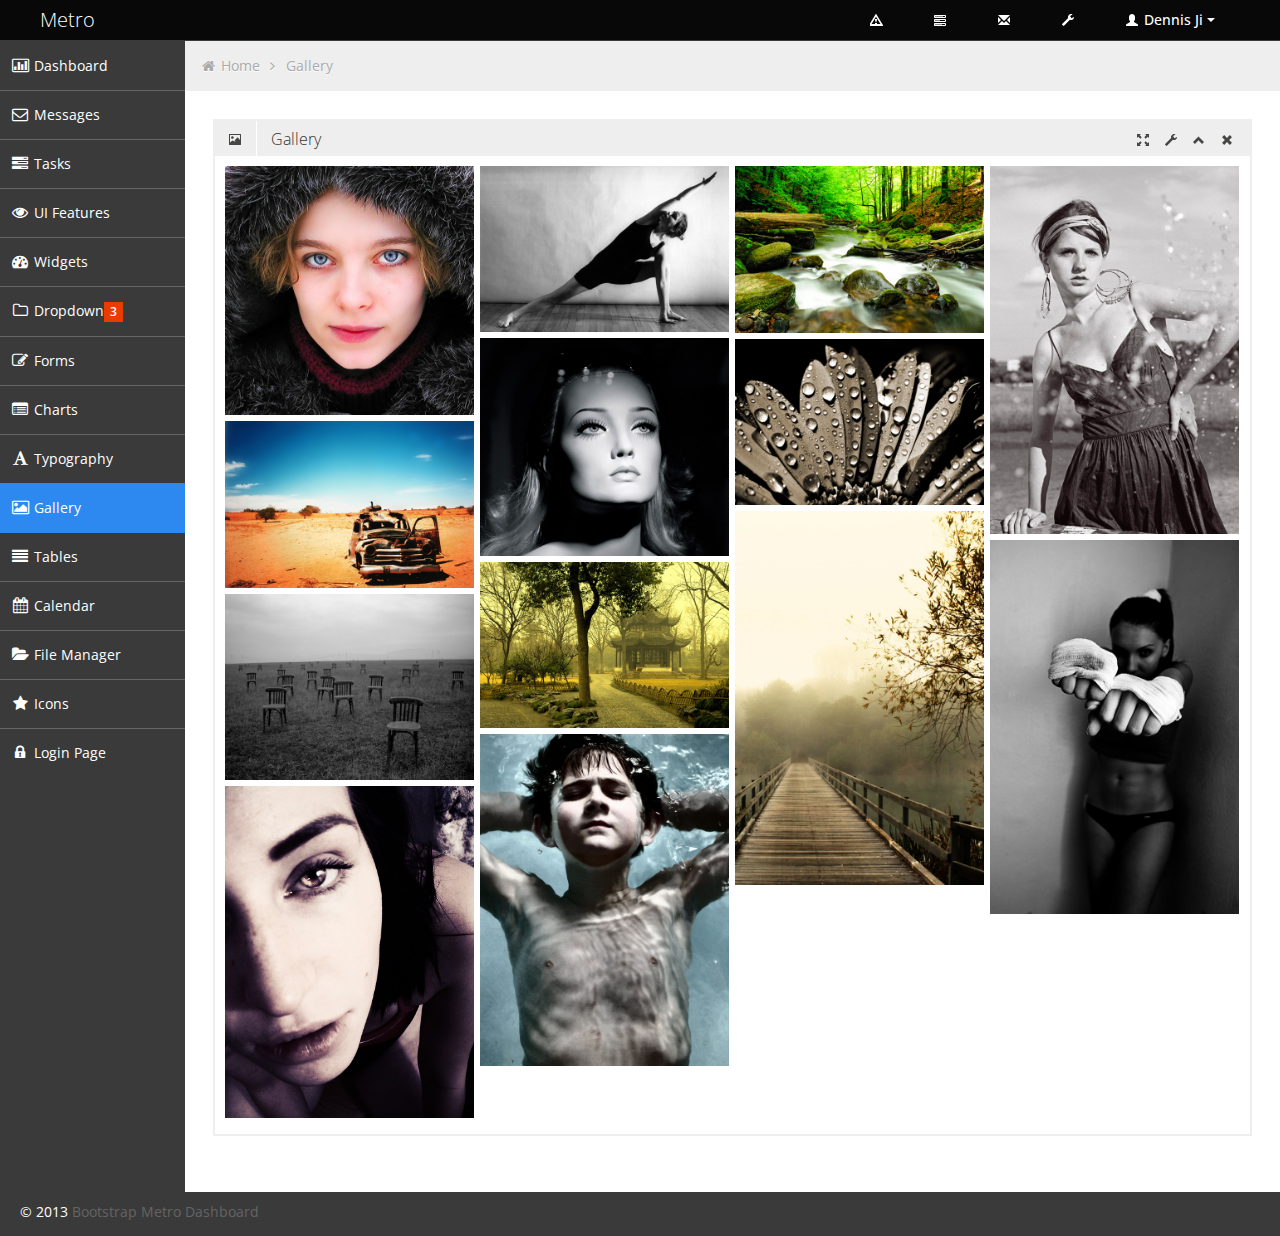
<file: Bootstrap_Metro_Dashboard/gallery.html>
<!DOCTYPE html>
<html lang="en">
<head>
	
	<!-- start: Meta -->
	<meta charset="utf-8">
	<title>Bootstrap Metro Dashboard by Dennis Ji for ARM demo</title>
	<meta name="description" content="Bootstrap Metro Dashboard">
	<meta name="author" content="Dennis Ji">
	<meta name="keyword" content="Metro, Metro UI, Dashboard, Bootstrap, Admin, Template, Theme, Responsive, Fluid, Retina">
	<!-- end: Meta -->
	
	<!-- start: Mobile Specific -->
	<meta name="viewport" content="width=device-width, initial-scale=1">
	<!-- end: Mobile Specific -->
	
	<!-- start: CSS -->
	<link id="bootstrap-style" href="css/bootstrap.min.css" rel="stylesheet">
	<link href="css/bootstrap-responsive.min.css" rel="stylesheet">
	<link id="base-style" href="css/style.css" rel="stylesheet">
	<link id="base-style-responsive" href="css/style-responsive.css" rel="stylesheet">
	<link href='http://fonts.googleapis.com/css?family=Open+Sans:300italic,400italic,600italic,700italic,800italic,400,300,600,700,800&subset=latin,cyrillic-ext,latin-ext' rel='stylesheet' type='text/css'>
	<!-- end: CSS -->
	

	<!-- The HTML5 shim, for IE6-8 support of HTML5 elements -->
	<!--[if lt IE 9]>
	  	<script src="http://html5shim.googlecode.com/svn/trunk/html5.js"></script>
		<link id="ie-style" href="css/ie.css" rel="stylesheet">
	<![endif]-->
	
	<!--[if IE 9]>
		<link id="ie9style" href="css/ie9.css" rel="stylesheet">
	<![endif]-->
		
	<!-- start: Favicon -->
	<link rel="shortcut icon" href="img/favicon.ico">
	<!-- end: Favicon -->
	
		
		
		
</head>

<body>
		<!-- start: Header -->
	<div class="navbar">
		<div class="navbar-inner">
			<div class="container-fluid">
				<a class="btn btn-navbar" data-toggle="collapse" data-target=".top-nav.nav-collapse,.sidebar-nav.nav-collapse">
					<span class="icon-bar"></span>
					<span class="icon-bar"></span>
					<span class="icon-bar"></span>
				</a>
				<a class="brand" href="index.html"><span>Metro</span></a>
								
				<!-- start: Header Menu -->
				<div class="nav-no-collapse header-nav">
					<ul class="nav pull-right">
						<li class="dropdown hidden-phone">
							<a class="btn dropdown-toggle" data-toggle="dropdown" href="#">
								<i class="halflings-icon white warning-sign"></i>
							</a>
							<ul class="dropdown-menu notifications">
								<li class="dropdown-menu-title">
 									<span>You have 11 notifications</span>
									<a href="#refresh"><i class="icon-repeat"></i></a>
								</li>	
                            	<li>
                                    <a href="#">
										<span class="icon blue"><i class="icon-user"></i></span>
										<span class="message">New user registration</span>
										<span class="time">1 min</span> 
                                    </a>
                                </li>
								<li>
                                    <a href="#">
										<span class="icon green"><i class="icon-comment-alt"></i></span>
										<span class="message">New comment</span>
										<span class="time">7 min</span> 
                                    </a>
                                </li>
								<li>
                                    <a href="#">
										<span class="icon green"><i class="icon-comment-alt"></i></span>
										<span class="message">New comment</span>
										<span class="time">8 min</span> 
                                    </a>
                                </li>
								<li>
                                    <a href="#">
										<span class="icon green"><i class="icon-comment-alt"></i></span>
										<span class="message">New comment</span>
										<span class="time">16 min</span> 
                                    </a>
                                </li>
								<li>
                                    <a href="#">
										<span class="icon blue"><i class="icon-user"></i></span>
										<span class="message">New user registration</span>
										<span class="time">36 min</span> 
                                    </a>
                                </li>
								<li>
                                    <a href="#">
										<span class="icon yellow"><i class="icon-shopping-cart"></i></span>
										<span class="message">2 items sold</span>
										<span class="time">1 hour</span> 
                                    </a>
                                </li>
								<li class="warning">
                                    <a href="#">
										<span class="icon red"><i class="icon-user"></i></span>
										<span class="message">User deleted account</span>
										<span class="time">2 hour</span> 
                                    </a>
                                </li>
								<li class="warning">
                                    <a href="#">
										<span class="icon red"><i class="icon-shopping-cart"></i></span>
										<span class="message">New comment</span>
										<span class="time">6 hour</span> 
                                    </a>
                                </li>
								<li>
                                    <a href="#">
										<span class="icon green"><i class="icon-comment-alt"></i></span>
										<span class="message">New comment</span>
										<span class="time">yesterday</span> 
                                    </a>
                                </li>
								<li>
                                    <a href="#">
										<span class="icon blue"><i class="icon-user"></i></span>
										<span class="message">New user registration</span>
										<span class="time">yesterday</span> 
                                    </a>
                                </li>
                                <li class="dropdown-menu-sub-footer">
                            		<a>View all notifications</a>
								</li>	
							</ul>
						</li>
						<!-- start: Notifications Dropdown -->
						<li class="dropdown hidden-phone">
							<a class="btn dropdown-toggle" data-toggle="dropdown" href="#">
								<i class="halflings-icon white tasks"></i>
							</a>
							<ul class="dropdown-menu tasks">
								<li class="dropdown-menu-title">
 									<span>You have 17 tasks in progress</span>
									<a href="#refresh"><i class="icon-repeat"></i></a>
								</li>
								<li>
                                    <a href="#">
										<span class="header">
											<span class="title">iOS Development</span>
											<span class="percent"></span>
										</span>
                                        <div class="taskProgress progressSlim red">80</div> 
                                    </a>
                                </li>
                                <li>
                                    <a href="#">
										<span class="header">
											<span class="title">Android Development</span>
											<span class="percent"></span>
										</span>
                                        <div class="taskProgress progressSlim green">47</div> 
                                    </a>
                                </li>
                                <li>
                                    <a href="#">
										<span class="header">
											<span class="title">ARM Development</span>
											<span class="percent"></span>
										</span>
                                        <div class="taskProgress progressSlim yellow">32</div> 
                                    </a>
                                </li>
								<li>
                                    <a href="#">
										<span class="header">
											<span class="title">ARM Development</span>
											<span class="percent"></span>
										</span>
                                        <div class="taskProgress progressSlim greenLight">63</div> 
                                    </a>
                                </li>
                                <li>
                                    <a href="#">
										<span class="header">
											<span class="title">ARM Development</span>
											<span class="percent"></span>
										</span>
                                        <div class="taskProgress progressSlim orange">80</div> 
                                    </a>
                                </li>
								<li>
                            		<a class="dropdown-menu-sub-footer">View all tasks</a>
								</li>	
							</ul>
						</li>
						<!-- end: Notifications Dropdown -->
						<!-- start: Message Dropdown -->
						<li class="dropdown hidden-phone">
							<a class="btn dropdown-toggle" data-toggle="dropdown" href="#">
								<i class="halflings-icon white envelope"></i>
							</a>
							<ul class="dropdown-menu messages">
								<li class="dropdown-menu-title">
 									<span>You have 9 messages</span>
									<a href="#refresh"><i class="icon-repeat"></i></a>
								</li>	
                            	<li>
                                    <a href="#">
										<span class="avatar"><img src="img/avatar.jpg" alt="Avatar"></span>
										<span class="header">
											<span class="from">
										    	Dennis Ji
										     </span>
											<span class="time">
										    	6 min
										    </span>
										</span>
                                        <span class="message">
                                            Lorem ipsum dolor sit amet consectetur adipiscing elit, et al commore
                                        </span>  
                                    </a>
                                </li>
                                <li>
                                    <a href="#">
										<span class="avatar"><img src="img/avatar.jpg" alt="Avatar"></span>
										<span class="header">
											<span class="from">
										    	Dennis Ji
										     </span>
											<span class="time">
										    	56 min
										    </span>
										</span>
                                        <span class="message">
                                            Lorem ipsum dolor sit amet consectetur adipiscing elit, et al commore
                                        </span>  
                                    </a>
                                </li>
                                <li>
                                    <a href="#">
										<span class="avatar"><img src="img/avatar.jpg" alt="Avatar"></span>
										<span class="header">
											<span class="from">
										    	Dennis Ji
										     </span>
											<span class="time">
										    	3 hours
										    </span>
										</span>
                                        <span class="message">
                                            Lorem ipsum dolor sit amet consectetur adipiscing elit, et al commore
                                        </span>  
                                    </a>
                                </li>
								<li>
                                    <a href="#">
										<span class="avatar"><img src="img/avatar.jpg" alt="Avatar"></span>
										<span class="header">
											<span class="from">
										    	Dennis Ji
										     </span>
											<span class="time">
										    	yesterday
										    </span>
										</span>
                                        <span class="message">
                                            Lorem ipsum dolor sit amet consectetur adipiscing elit, et al commore
                                        </span>  
                                    </a>
                                </li>
                                <li>
                                    <a href="#">
										<span class="avatar"><img src="img/avatar.jpg" alt="Avatar"></span>
										<span class="header">
											<span class="from">
										    	Dennis Ji
										     </span>
											<span class="time">
										    	Jul 25, 2012
										    </span>
										</span>
                                        <span class="message">
                                            Lorem ipsum dolor sit amet consectetur adipiscing elit, et al commore
                                        </span>  
                                    </a>
                                </li>
								<li>
                            		<a class="dropdown-menu-sub-footer">View all messages</a>
								</li>	
							</ul>
						</li>
						<!-- end: Message Dropdown -->
						<li>
							<a class="btn" href="#">
								<i class="halflings-icon white wrench"></i>
							</a>
						</li>
						<!-- start: User Dropdown -->
						<li class="dropdown">
							<a class="btn dropdown-toggle" data-toggle="dropdown" href="#">
								<i class="halflings-icon white user"></i> Dennis Ji
								<span class="caret"></span>
							</a>
							<ul class="dropdown-menu">
								<li class="dropdown-menu-title">
 									<span>Account Settings</span>
								</li>
								<li><a href="#"><i class="halflings-icon user"></i> Profile</a></li>
								<li><a href="login.html"><i class="halflings-icon off"></i> Logout</a></li>
							</ul>
						</li>
						<!-- end: User Dropdown -->
					</ul>
				</div>
				<!-- end: Header Menu -->
				
			</div>
		</div>
	</div>
	<!-- start: Header -->
	
		<div class="container-fluid-full">
		<div class="row-fluid">
				
			<!-- start: Main Menu -->
			<div id="sidebar-left" class="span2">
				<div class="nav-collapse sidebar-nav">
					<ul class="nav nav-tabs nav-stacked main-menu">
						<li><a href="index.html"><i class="icon-bar-chart"></i><span class="hidden-tablet"> Dashboard</span></a></li>	
						<li><a href="messages.html"><i class="icon-envelope"></i><span class="hidden-tablet"> Messages</span></a></li>
						<li><a href="tasks.html"><i class="icon-tasks"></i><span class="hidden-tablet"> Tasks</span></a></li>
						<li><a href="ui.html"><i class="icon-eye-open"></i><span class="hidden-tablet"> UI Features</span></a></li>
						<li><a href="widgets.html"><i class="icon-dashboard"></i><span class="hidden-tablet"> Widgets</span></a></li>
						<li>
							<a class="dropmenu" href="#"><i class="icon-folder-close-alt"></i><span class="hidden-tablet"> Dropdown</span><span class="label label-important"> 3 </span></a>
							<ul>
								<li><a class="submenu" href="submenu.html"><i class="icon-file-alt"></i><span class="hidden-tablet"> Sub Menu 1</span></a></li>
								<li><a class="submenu" href="submenu2.html"><i class="icon-file-alt"></i><span class="hidden-tablet"> Sub Menu 2</span></a></li>
								<li><a class="submenu" href="submenu3.html"><i class="icon-file-alt"></i><span class="hidden-tablet"> Sub Menu 3</span></a></li>
							</ul>	
						</li>
						<li><a href="form.html"><i class="icon-edit"></i><span class="hidden-tablet"> Forms</span></a></li>
						<li><a href="chart.html"><i class="icon-list-alt"></i><span class="hidden-tablet"> Charts</span></a></li>
						<li><a href="typography.html"><i class="icon-font"></i><span class="hidden-tablet"> Typography</span></a></li>
						<li><a href="gallery.html"><i class="icon-picture"></i><span class="hidden-tablet"> Gallery</span></a></li>
						<li><a href="table.html"><i class="icon-align-justify"></i><span class="hidden-tablet"> Tables</span></a></li>
						<li><a href="calendar.html"><i class="icon-calendar"></i><span class="hidden-tablet"> Calendar</span></a></li>
						<li><a href="file-manager.html"><i class="icon-folder-open"></i><span class="hidden-tablet"> File Manager</span></a></li>
						<li><a href="icon.html"><i class="icon-star"></i><span class="hidden-tablet"> Icons</span></a></li>
						<li><a href="login.html"><i class="icon-lock"></i><span class="hidden-tablet"> Login Page</span></a></li>
					</ul>
				</div>
			</div>
			<!-- end: Main Menu -->
			
			<noscript>
				<div class="alert alert-block span10">
					<h4 class="alert-heading">Warning!</h4>
					<p>You need to have <a href="http://en.wikipedia.org/wiki/JavaScript" target="_blank">JavaScript</a> enabled to use this site.</p>
				</div>
			</noscript>
			
			<!-- start: Content -->
			<div id="content" class="span10">
			
						
			<ul class="breadcrumb">
				<li>
					<i class="icon-home"></i>
					<a href="index.html">Home</a> 
					<i class="icon-angle-right"></i>
				</li>
				<li><a href="#">Gallery</a></li>
			</ul>

			<div class="row-fluid sortable">
				<div class="box span12">
					<div class="box-header" data-original-title>
						<h2><i class="halflings-icon picture"></i><span class="break"></span> Gallery</h2>
						<div class="box-icon">
							<a href="#" id="toggle-fullscreen" class="hidden-phone hidden-tablet"><i class="halflings-icon fullscreen"></i></a>
							<a href="#" class="btn-setting"><i class="halflings-icon wrench"></i></a>
							<a href="#" class="btn-minimize"><i class="halflings-icon chevron-up"></i></a>
							<a href="#" class="btn-close"><i class="halflings-icon remove"></i></a>
						</div>
					</div>
					<div class="box-content">
						<div class="masonry-gallery">
														<div id="image-1" class="masonry-thumb">
								<a style="background:url(img/gallery/photo1.jpg)" title="Sample Image 1" href="img/gallery/photo1.jpg"><img class="grayscale" src="img/gallery/photo1.jpg" alt="Sample Image 1"></a>
							</div>
														<div id="image-2" class="masonry-thumb">
								<a style="background:url(img/gallery/photo2.jpg)" title="Sample Image 2" href="img/gallery/photo2.jpg"><img class="grayscale" src="img/gallery/photo2.jpg" alt="Sample Image 2"></a>
							</div>
														<div id="image-3" class="masonry-thumb">
								<a style="background:url(img/gallery/photo3.jpg)" title="Sample Image 3" href="img/gallery/photo3.jpg"><img class="grayscale" src="img/gallery/photo3.jpg" alt="Sample Image 3"></a>
							</div>
														<div id="image-4" class="masonry-thumb">
								<a style="background:url(img/gallery/photo4.jpg)" title="Sample Image 4" href="img/gallery/photo4.jpg"><img class="grayscale" src="img/gallery/photo4.jpg" alt="Sample Image 4"></a>
							</div>
														<div id="image-5" class="masonry-thumb">
								<a style="background:url(img/gallery/photo5.jpg)" title="Sample Image 5" href="img/gallery/photo5.jpg"><img class="grayscale" src="img/gallery/photo5.jpg" alt="Sample Image 5"></a>
							</div>
														<div id="image-6" class="masonry-thumb">
								<a style="background:url(img/gallery/photo6.jpg)" title="Sample Image 6" href="img/gallery/photo6.jpg"><img class="grayscale" src="img/gallery/photo6.jpg" alt="Sample Image 6"></a>
							</div>
														<div id="image-7" class="masonry-thumb">
								<a style="background:url(img/gallery/photo7.jpg)" title="Sample Image 7" href="img/gallery/photo7.jpg"><img class="grayscale" src="img/gallery/photo7.jpg" alt="Sample Image 7"></a>
							</div>
														<div id="image-8" class="masonry-thumb">
								<a style="background:url(img/gallery/photo8.jpg)" title="Sample Image 8" href="img/gallery/photo8.jpg"><img class="grayscale" src="img/gallery/photo8.jpg" alt="Sample Image 8"></a>
							</div>
														<div id="image-9" class="masonry-thumb">
								<a style="background:url(img/gallery/photo9.jpg)" title="Sample Image 9" href="img/gallery/photo9.jpg"><img class="grayscale" src="img/gallery/photo9.jpg" alt="Sample Image 9"></a>
							</div>
														<div id="image-10" class="masonry-thumb">
								<a style="background:url(img/gallery/photo10.jpg)" title="Sample Image 10" href="img/gallery/photo10.jpg"><img class="grayscale" src="img/gallery/photo10.jpg" alt="Sample Image 10"></a>
							</div>
														<div id="image-11" class="masonry-thumb">
								<a style="background:url(img/gallery/photo11.jpg)" title="Sample Image 11" href="img/gallery/photo11.jpg"><img class="grayscale" src="img/gallery/photo11.jpg" alt="Sample Image 11"></a>
							</div>
														<div id="image-12" class="masonry-thumb">
								<a style="background:url(img/gallery/photo12.jpg)" title="Sample Image 12" href="img/gallery/photo12.jpg"><img class="grayscale" src="img/gallery/photo12.jpg" alt="Sample Image 12"></a>
							</div>
														<div id="image-13" class="masonry-thumb">
								<a style="background:url(img/gallery/photo13.jpg)" title="Sample Image 13" href="img/gallery/photo13.jpg"><img class="grayscale" src="img/gallery/photo13.jpg" alt="Sample Image 13"></a>
							</div>
													</div>
					</div>
				</div><!--/span-->
			
			</div><!--/row-->
    

	</div><!--/.fluid-container-->
	
			<!-- end: Content -->
		</div><!--/#content.span10-->
		</div><!--/fluid-row-->
		
	<div class="modal hide fade" id="myModal">
		<div class="modal-header">
			<button type="button" class="close" data-dismiss="modal">×</button>
			<h3>Settings</h3>
		</div>
		<div class="modal-body">
			<p>Here settings can be configured...</p>
		</div>
		<div class="modal-footer">
			<a href="#" class="btn" data-dismiss="modal">Close</a>
			<a href="#" class="btn btn-primary">Save changes</a>
		</div>
	</div>
	
	<div class="clearfix"></div>
	
	<footer>

		<p>
			<span style="text-align:left;float:left">&copy; 2013 <a href="http://jiji262.github.io/Bootstrap_Metro_Dashboard/" alt="Bootstrap_Metro_Dashboard">Bootstrap Metro Dashboard</a></span>
			
		</p>

	</footer>
	
	<!-- start: JavaScript-->

		<script src="js/jquery-1.9.1.min.js"></script>
	<script src="js/jquery-migrate-1.0.0.min.js"></script>
	
		<script src="js/jquery-ui-1.10.0.custom.min.js"></script>
	
		<script src="js/jquery.ui.touch-punch.js"></script>
	
		<script src="js/modernizr.js"></script>
	
		<script src="js/bootstrap.min.js"></script>
	
		<script src="js/jquery.cookie.js"></script>
	
		<script src='js/fullcalendar.min.js'></script>
	
		<script src='js/jquery.dataTables.min.js'></script>

		<script src="js/excanvas.js"></script>
	<script src="js/jquery.flot.js"></script>
	<script src="js/jquery.flot.pie.js"></script>
	<script src="js/jquery.flot.stack.js"></script>
	<script src="js/jquery.flot.resize.min.js"></script>
	
		<script src="js/jquery.chosen.min.js"></script>
	
		<script src="js/jquery.uniform.min.js"></script>
		
		<script src="js/jquery.cleditor.min.js"></script>
	
		<script src="js/jquery.noty.js"></script>
	
		<script src="js/jquery.elfinder.min.js"></script>
	
		<script src="js/jquery.raty.min.js"></script>
	
		<script src="js/jquery.iphone.toggle.js"></script>
	
		<script src="js/jquery.uploadify-3.1.min.js"></script>
	
		<script src="js/jquery.gritter.min.js"></script>
	
		<script src="js/jquery.imagesloaded.js"></script>
	
		<script src="js/jquery.masonry.min.js"></script>
	
		<script src="js/jquery.knob.modified.js"></script>
	
		<script src="js/jquery.sparkline.min.js"></script>
	
		<script src="js/counter.js"></script>
	
		<script src="js/retina.js"></script>

		<script src="js/custom.js"></script>
	<!-- end: JavaScript-->
	
</body>
</html>
</file>
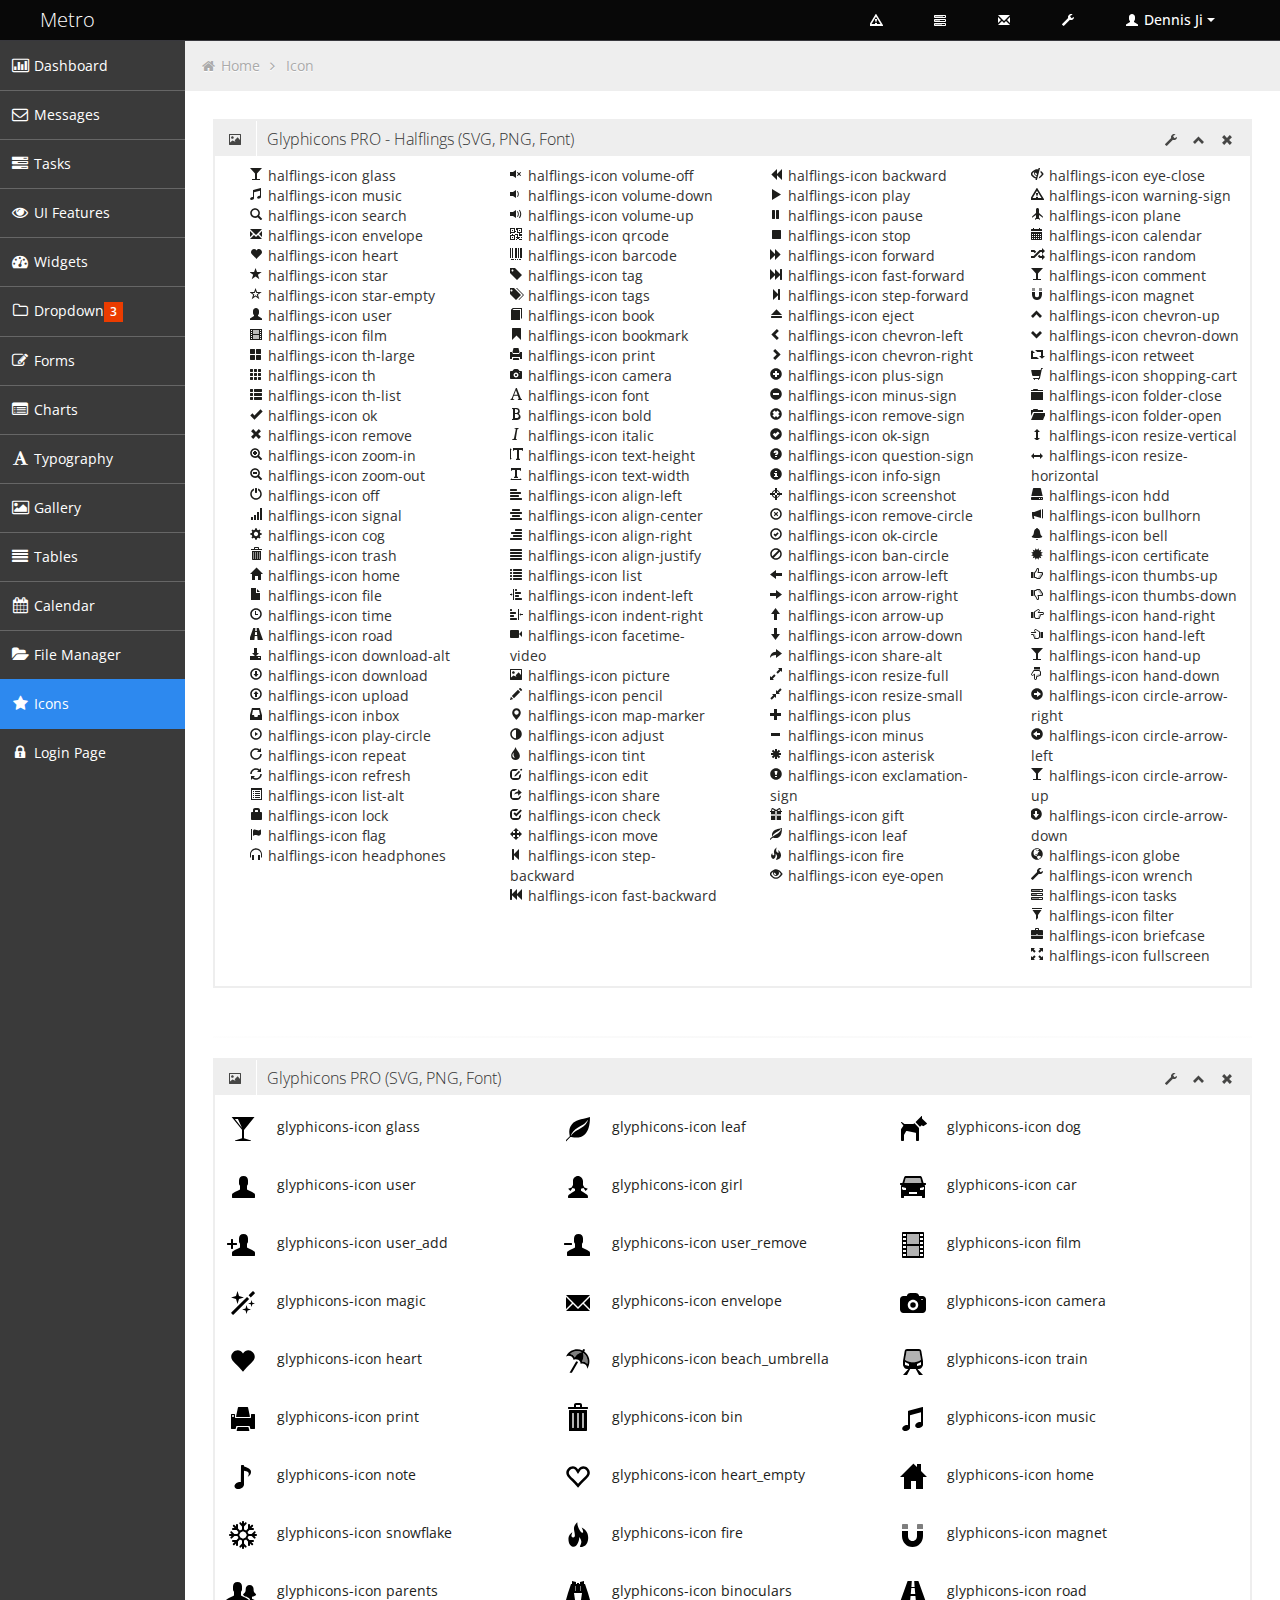
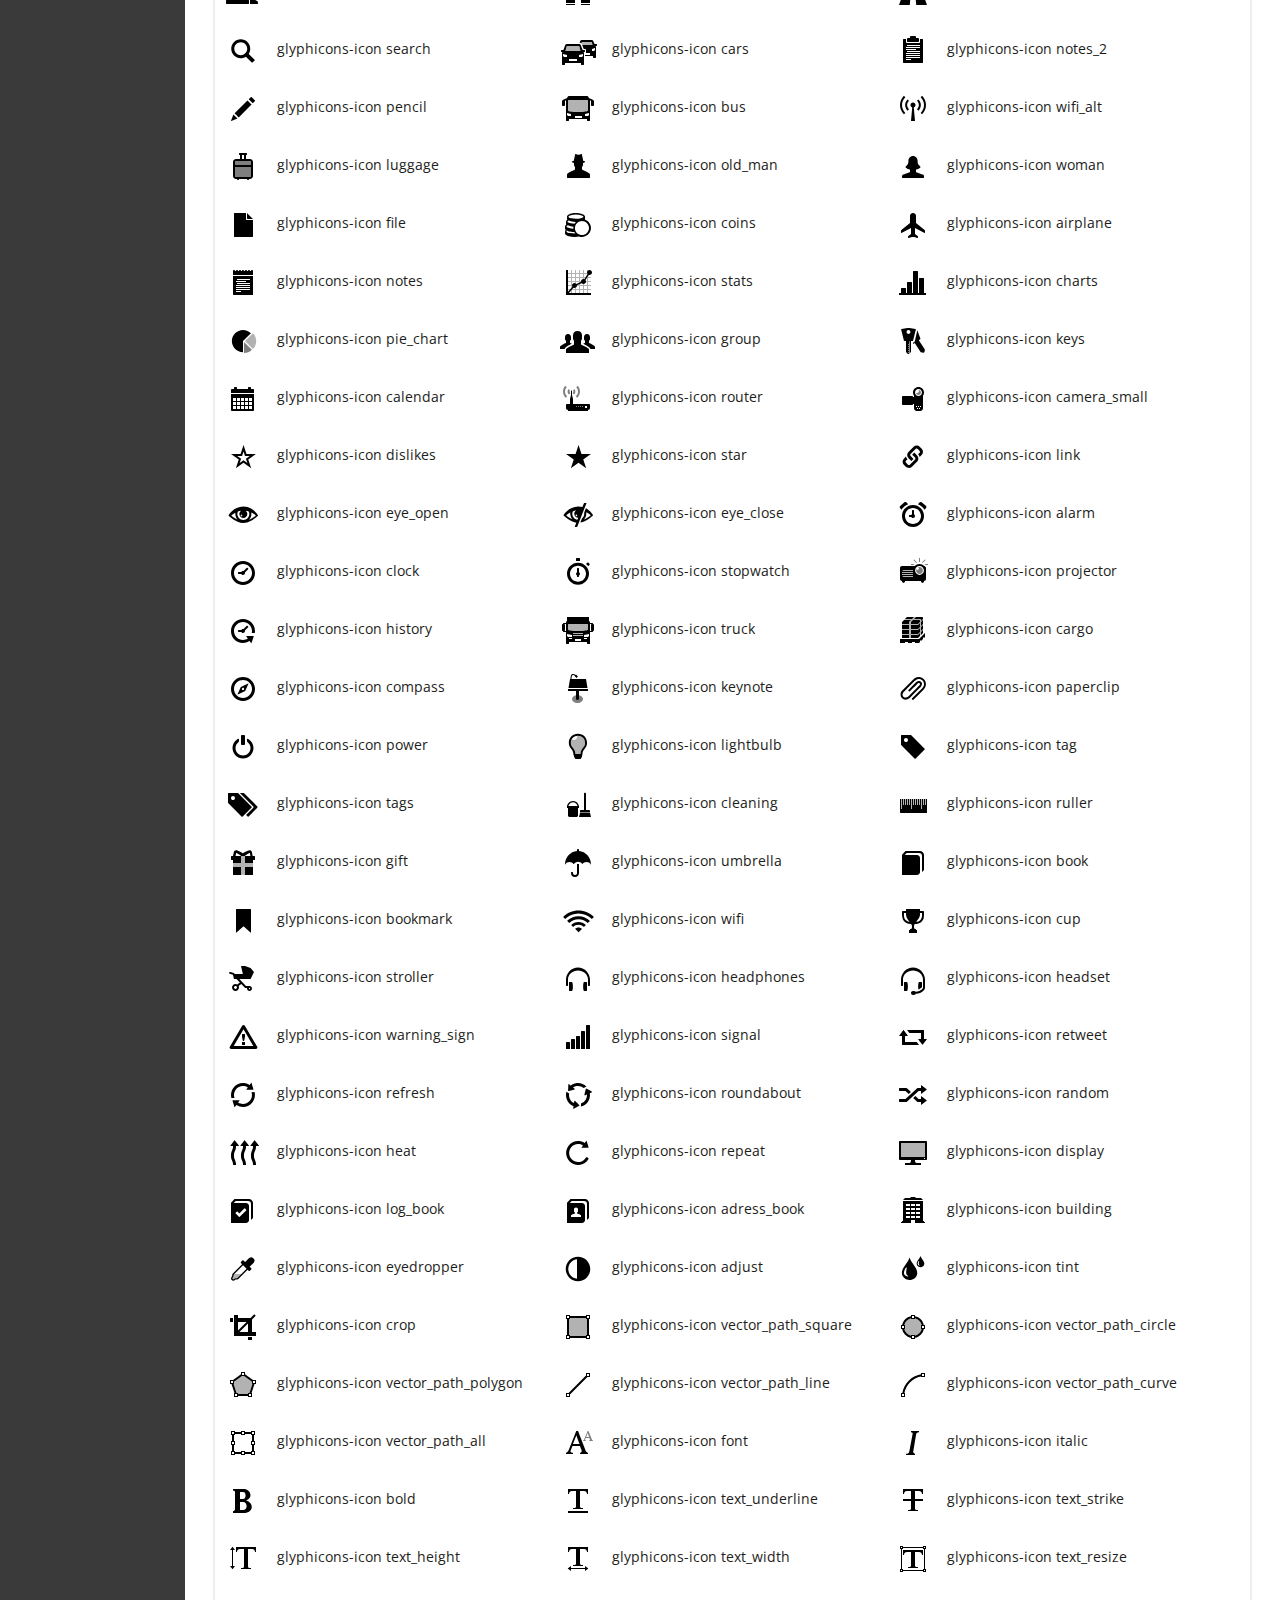
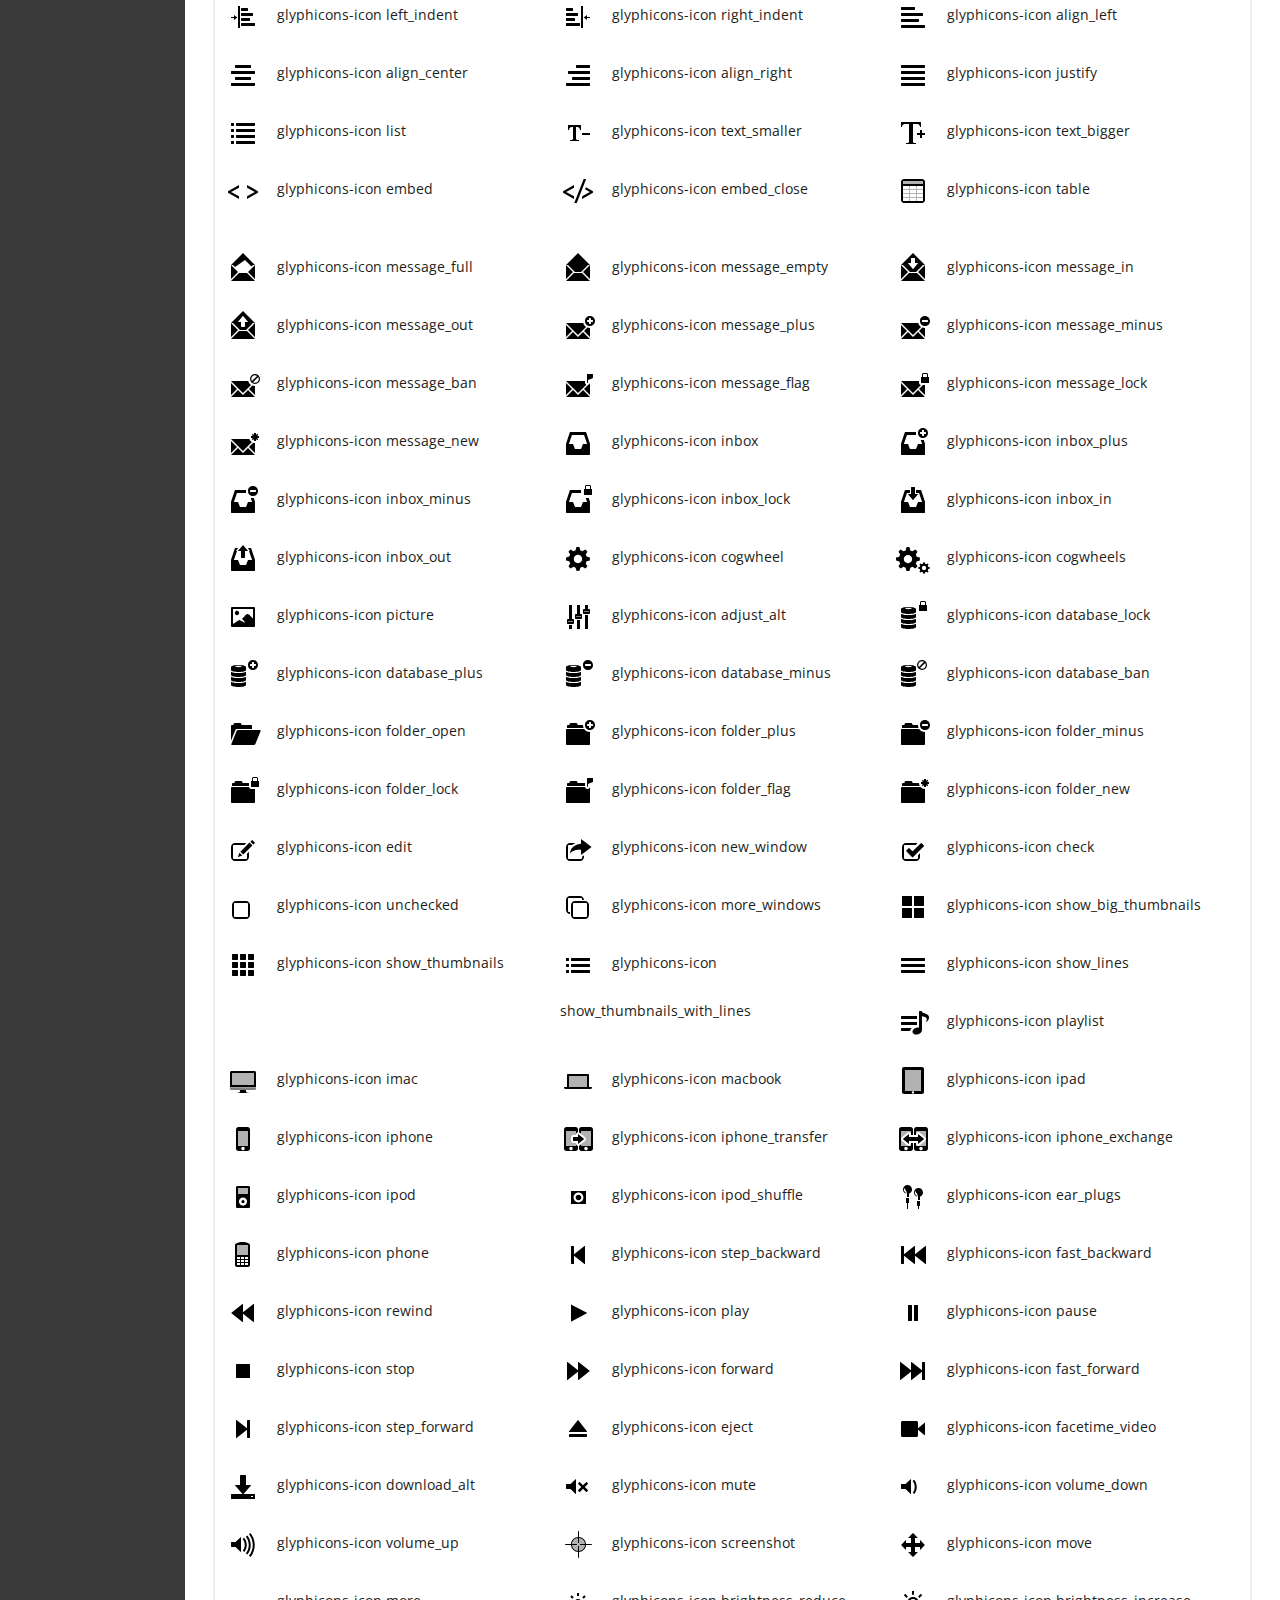
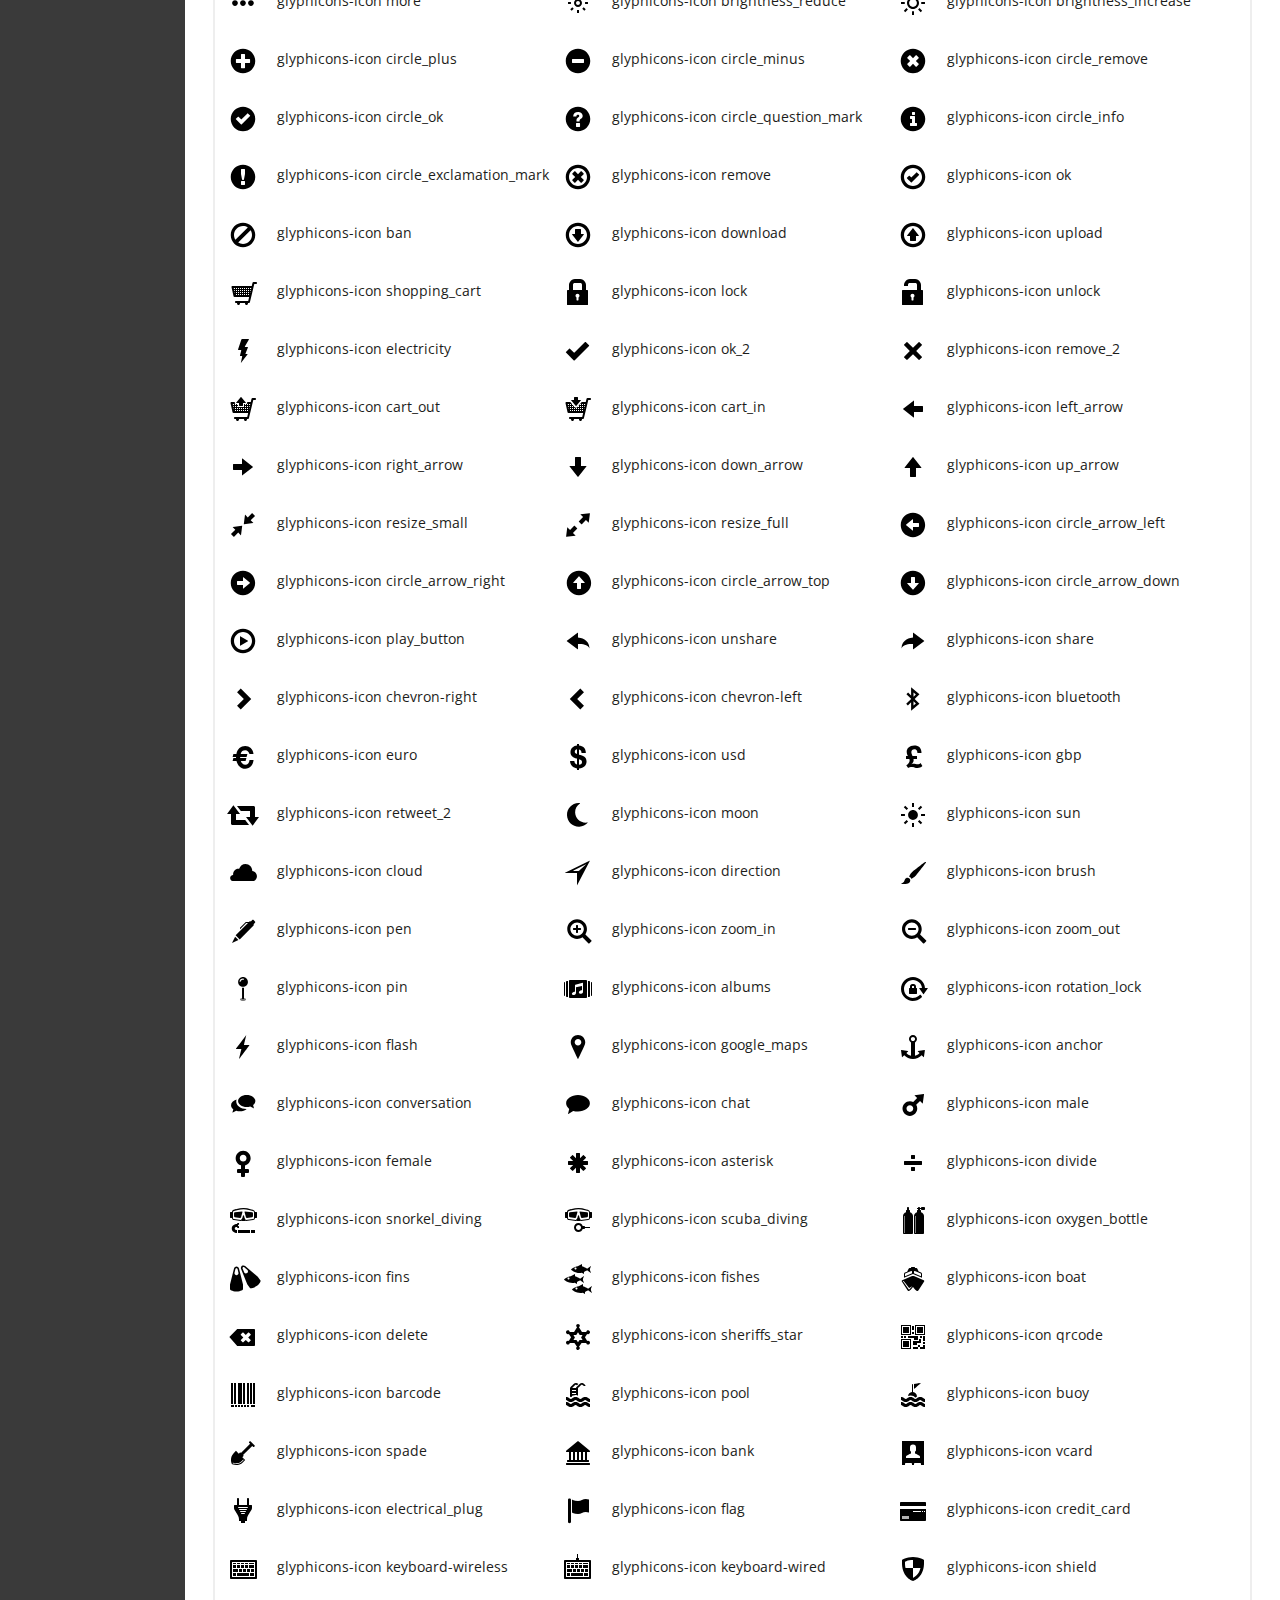
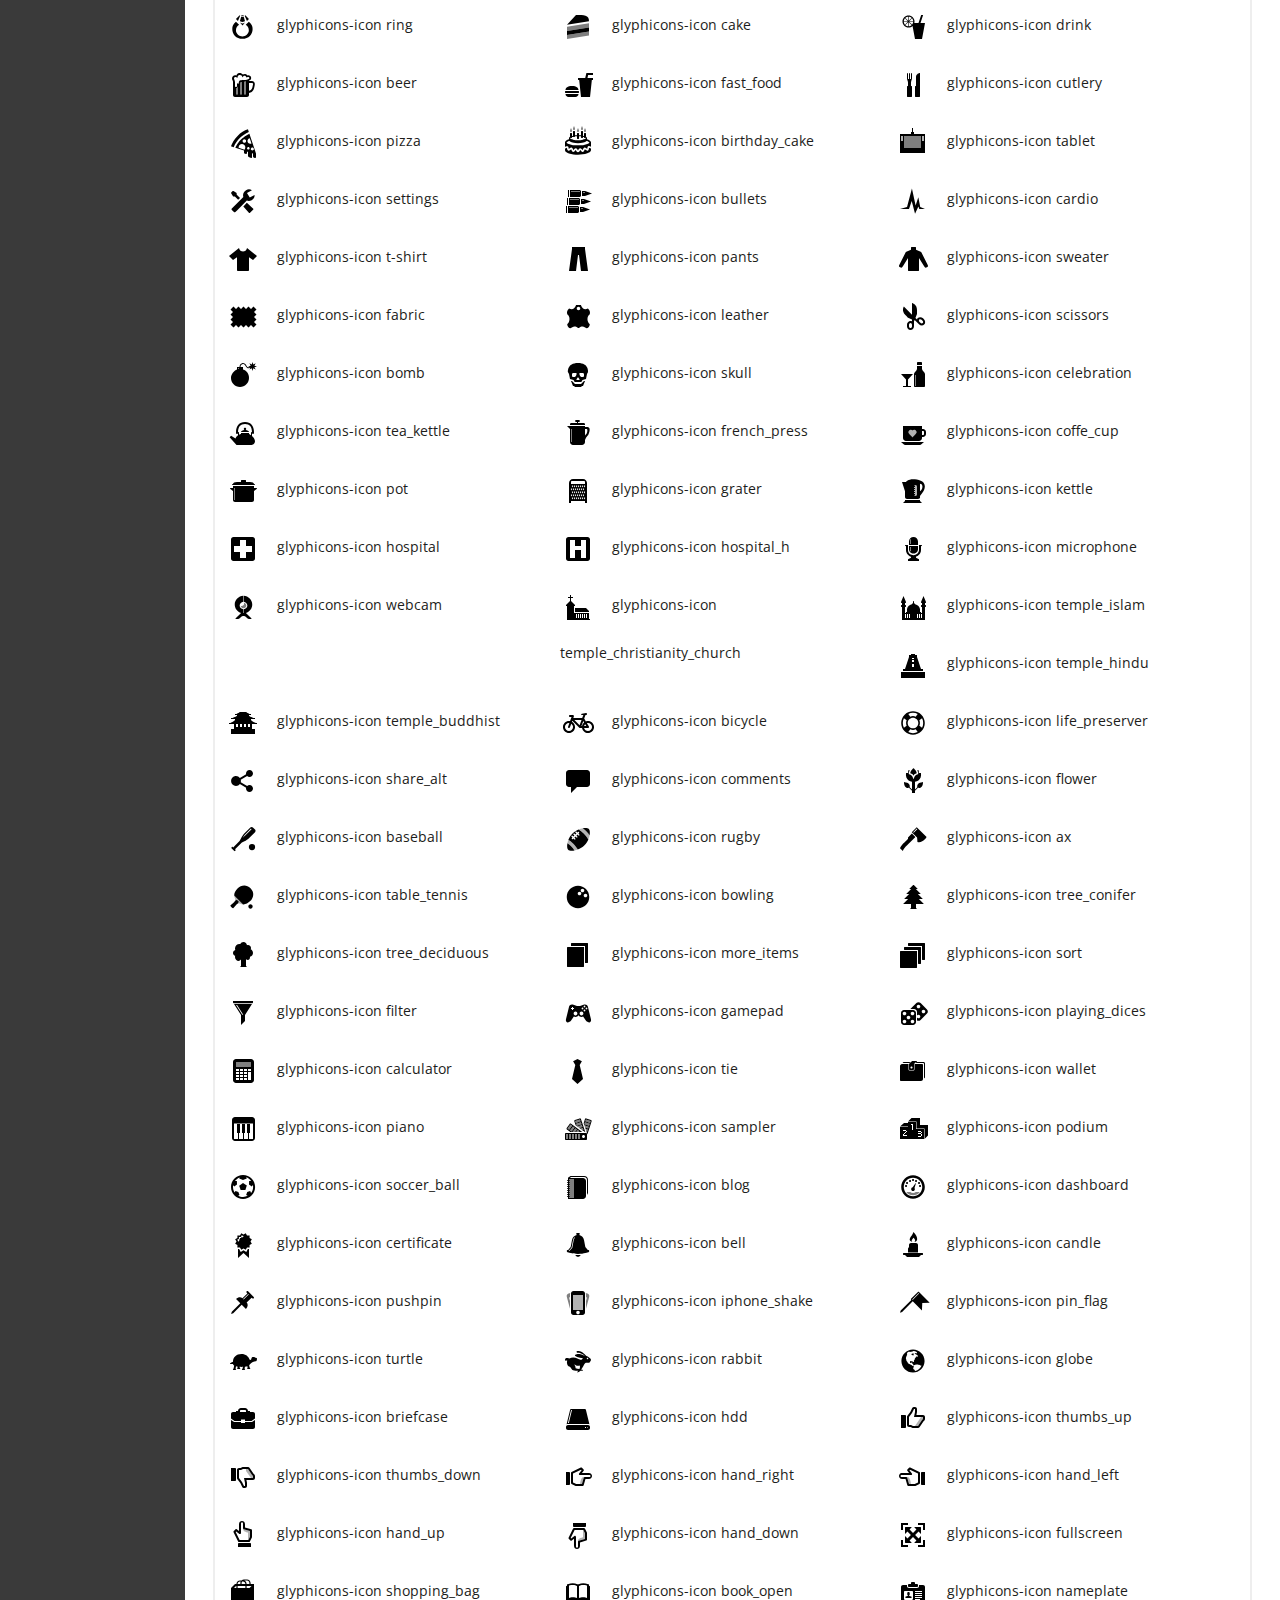
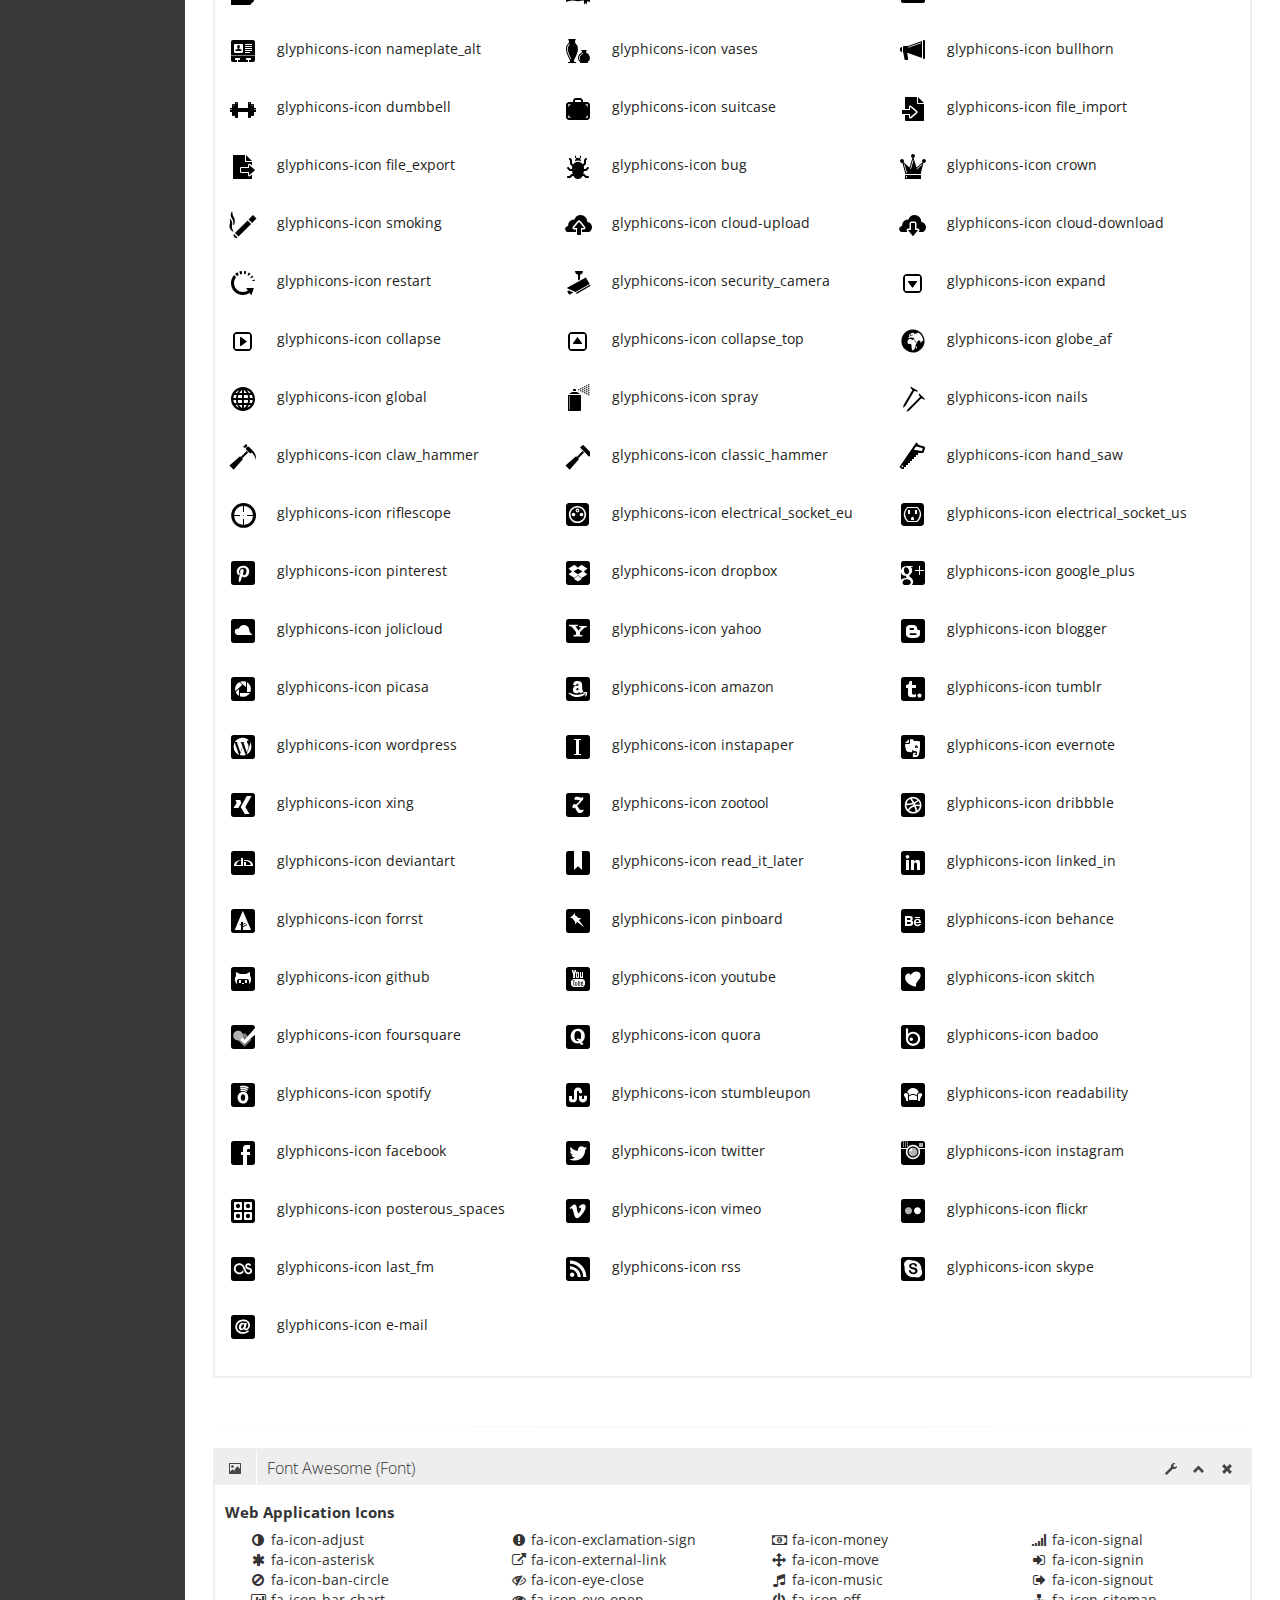
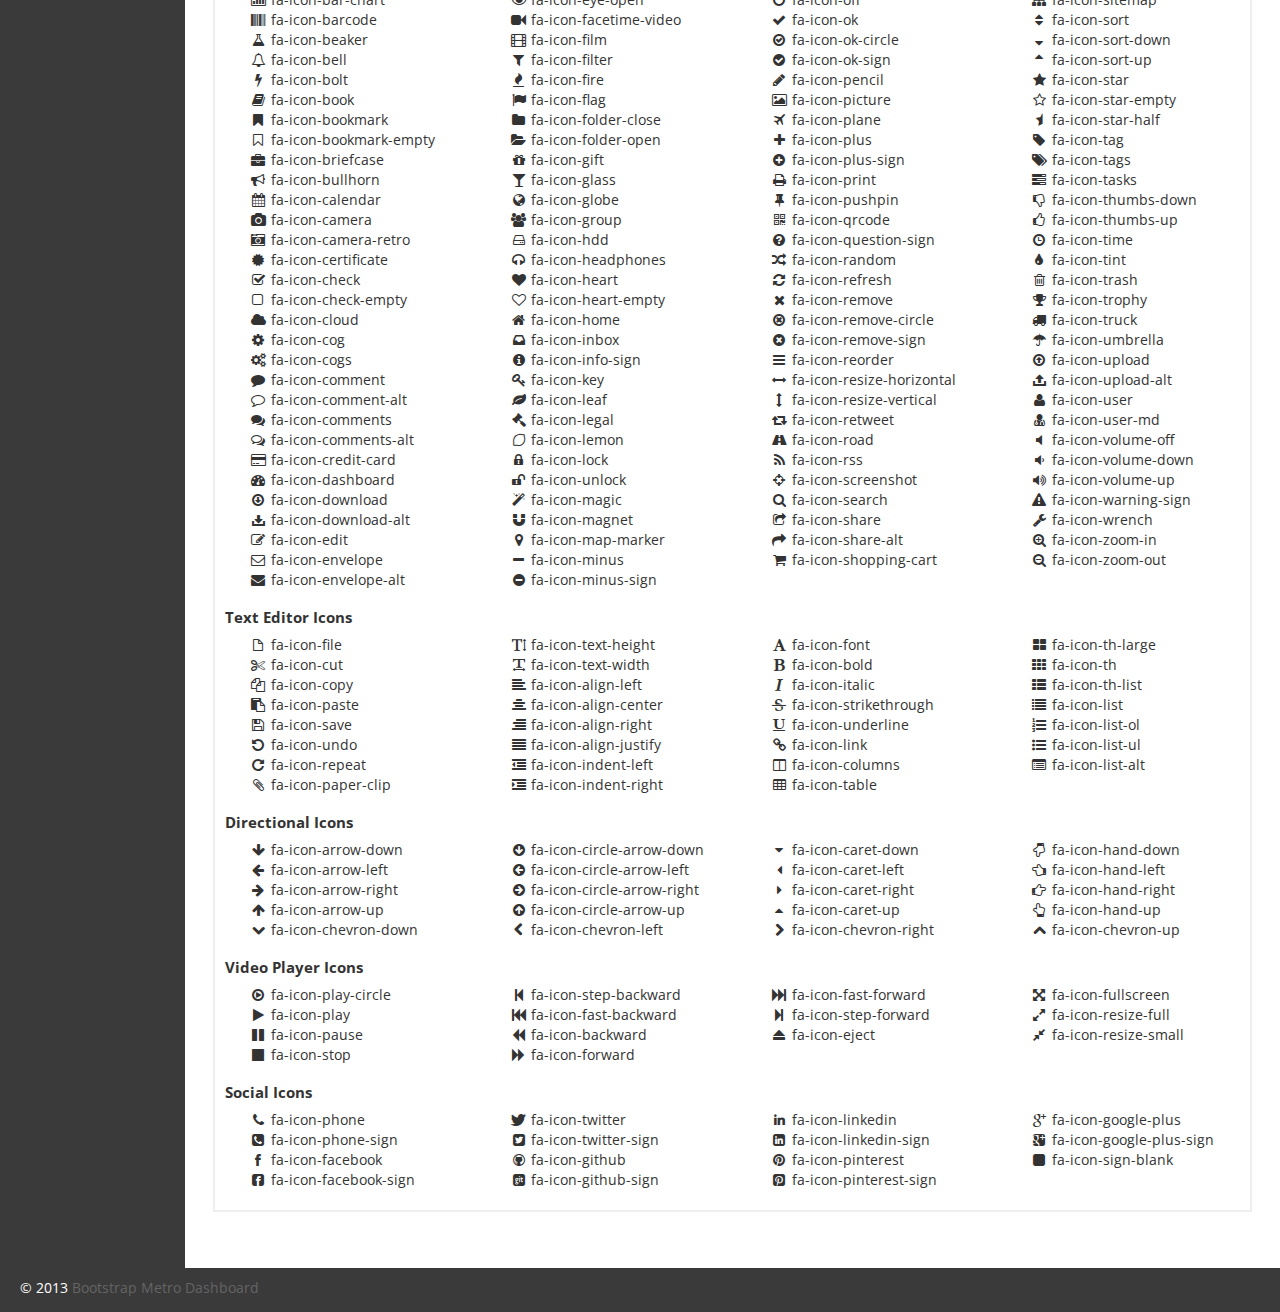
<file: Bootstrap_Metro_Dashboard/icon.html>
<!DOCTYPE html>
<html lang="en">
<head>
	
	<!-- start: Meta -->
	<meta charset="utf-8">
	<title>Bootstrap Metro Dashboard by Dennis Ji for ARM demo</title>
	<meta name="description" content="Bootstrap Metro Dashboard">
	<meta name="author" content="Dennis Ji">
	<meta name="keyword" content="Metro, Metro UI, Dashboard, Bootstrap, Admin, Template, Theme, Responsive, Fluid, Retina">
	<!-- end: Meta -->
	
	<!-- start: Mobile Specific -->
	<meta name="viewport" content="width=device-width, initial-scale=1">
	<!-- end: Mobile Specific -->
	
	<!-- start: CSS -->
	<link id="bootstrap-style" href="css/bootstrap.min.css" rel="stylesheet">
	<link href="css/bootstrap-responsive.min.css" rel="stylesheet">
	<link id="base-style" href="css/style.css" rel="stylesheet">
	<link id="base-style-responsive" href="css/style-responsive.css" rel="stylesheet">
	<link href='http://fonts.googleapis.com/css?family=Open+Sans:300italic,400italic,600italic,700italic,800italic,400,300,600,700,800&subset=latin,cyrillic-ext,latin-ext' rel='stylesheet' type='text/css'>
	<!-- end: CSS -->
	

	<!-- The HTML5 shim, for IE6-8 support of HTML5 elements -->
	<!--[if lt IE 9]>
	  	<script src="http://html5shim.googlecode.com/svn/trunk/html5.js"></script>
		<link id="ie-style" href="css/ie.css" rel="stylesheet">
	<![endif]-->
	
	<!--[if IE 9]>
		<link id="ie9style" href="css/ie9.css" rel="stylesheet">
	<![endif]-->
		
	<!-- start: Favicon -->
	<link rel="shortcut icon" href="img/favicon.ico">
	<!-- end: Favicon -->
	
		
		
		
</head>

<body>
		<!-- start: Header -->
	<div class="navbar">
		<div class="navbar-inner">
			<div class="container-fluid">
				<a class="btn btn-navbar" data-toggle="collapse" data-target=".top-nav.nav-collapse,.sidebar-nav.nav-collapse">
					<span class="icon-bar"></span>
					<span class="icon-bar"></span>
					<span class="icon-bar"></span>
				</a>
				<a class="brand" href="index.html"><span>Metro</span></a>
								
				<!-- start: Header Menu -->
				<div class="nav-no-collapse header-nav">
					<ul class="nav pull-right">
						<li class="dropdown hidden-phone">
							<a class="btn dropdown-toggle" data-toggle="dropdown" href="#">
								<i class="halflings-icon white warning-sign"></i>
							</a>
							<ul class="dropdown-menu notifications">
								<li class="dropdown-menu-title">
 									<span>You have 11 notifications</span>
									<a href="#refresh"><i class="icon-repeat"></i></a>
								</li>	
                            	<li>
                                    <a href="#">
										<span class="icon blue"><i class="icon-user"></i></span>
										<span class="message">New user registration</span>
										<span class="time">1 min</span> 
                                    </a>
                                </li>
								<li>
                                    <a href="#">
										<span class="icon green"><i class="icon-comment-alt"></i></span>
										<span class="message">New comment</span>
										<span class="time">7 min</span> 
                                    </a>
                                </li>
								<li>
                                    <a href="#">
										<span class="icon green"><i class="icon-comment-alt"></i></span>
										<span class="message">New comment</span>
										<span class="time">8 min</span> 
                                    </a>
                                </li>
								<li>
                                    <a href="#">
										<span class="icon green"><i class="icon-comment-alt"></i></span>
										<span class="message">New comment</span>
										<span class="time">16 min</span> 
                                    </a>
                                </li>
								<li>
                                    <a href="#">
										<span class="icon blue"><i class="icon-user"></i></span>
										<span class="message">New user registration</span>
										<span class="time">36 min</span> 
                                    </a>
                                </li>
								<li>
                                    <a href="#">
										<span class="icon yellow"><i class="icon-shopping-cart"></i></span>
										<span class="message">2 items sold</span>
										<span class="time">1 hour</span> 
                                    </a>
                                </li>
								<li class="warning">
                                    <a href="#">
										<span class="icon red"><i class="icon-user"></i></span>
										<span class="message">User deleted account</span>
										<span class="time">2 hour</span> 
                                    </a>
                                </li>
								<li class="warning">
                                    <a href="#">
										<span class="icon red"><i class="icon-shopping-cart"></i></span>
										<span class="message">New comment</span>
										<span class="time">6 hour</span> 
                                    </a>
                                </li>
								<li>
                                    <a href="#">
										<span class="icon green"><i class="icon-comment-alt"></i></span>
										<span class="message">New comment</span>
										<span class="time">yesterday</span> 
                                    </a>
                                </li>
								<li>
                                    <a href="#">
										<span class="icon blue"><i class="icon-user"></i></span>
										<span class="message">New user registration</span>
										<span class="time">yesterday</span> 
                                    </a>
                                </li>
                                <li class="dropdown-menu-sub-footer">
                            		<a>View all notifications</a>
								</li>	
							</ul>
						</li>
						<!-- start: Notifications Dropdown -->
						<li class="dropdown hidden-phone">
							<a class="btn dropdown-toggle" data-toggle="dropdown" href="#">
								<i class="halflings-icon white tasks"></i>
							</a>
							<ul class="dropdown-menu tasks">
								<li class="dropdown-menu-title">
 									<span>You have 17 tasks in progress</span>
									<a href="#refresh"><i class="icon-repeat"></i></a>
								</li>
								<li>
                                    <a href="#">
										<span class="header">
											<span class="title">iOS Development</span>
											<span class="percent"></span>
										</span>
                                        <div class="taskProgress progressSlim red">80</div> 
                                    </a>
                                </li>
                                <li>
                                    <a href="#">
										<span class="header">
											<span class="title">Android Development</span>
											<span class="percent"></span>
										</span>
                                        <div class="taskProgress progressSlim green">47</div> 
                                    </a>
                                </li>
                                <li>
                                    <a href="#">
										<span class="header">
											<span class="title">ARM Development</span>
											<span class="percent"></span>
										</span>
                                        <div class="taskProgress progressSlim yellow">32</div> 
                                    </a>
                                </li>
								<li>
                                    <a href="#">
										<span class="header">
											<span class="title">ARM Development</span>
											<span class="percent"></span>
										</span>
                                        <div class="taskProgress progressSlim greenLight">63</div> 
                                    </a>
                                </li>
                                <li>
                                    <a href="#">
										<span class="header">
											<span class="title">ARM Development</span>
											<span class="percent"></span>
										</span>
                                        <div class="taskProgress progressSlim orange">80</div> 
                                    </a>
                                </li>
								<li>
                            		<a class="dropdown-menu-sub-footer">View all tasks</a>
								</li>	
							</ul>
						</li>
						<!-- end: Notifications Dropdown -->
						<!-- start: Message Dropdown -->
						<li class="dropdown hidden-phone">
							<a class="btn dropdown-toggle" data-toggle="dropdown" href="#">
								<i class="halflings-icon white envelope"></i>
							</a>
							<ul class="dropdown-menu messages">
								<li class="dropdown-menu-title">
 									<span>You have 9 messages</span>
									<a href="#refresh"><i class="icon-repeat"></i></a>
								</li>	
                            	<li>
                                    <a href="#">
										<span class="avatar"><img src="img/avatar.jpg" alt="Avatar"></span>
										<span class="header">
											<span class="from">
										    	Dennis Ji
										     </span>
											<span class="time">
										    	6 min
										    </span>
										</span>
                                        <span class="message">
                                            Lorem ipsum dolor sit amet consectetur adipiscing elit, et al commore
                                        </span>  
                                    </a>
                                </li>
                                <li>
                                    <a href="#">
										<span class="avatar"><img src="img/avatar.jpg" alt="Avatar"></span>
										<span class="header">
											<span class="from">
										    	Dennis Ji
										     </span>
											<span class="time">
										    	56 min
										    </span>
										</span>
                                        <span class="message">
                                            Lorem ipsum dolor sit amet consectetur adipiscing elit, et al commore
                                        </span>  
                                    </a>
                                </li>
                                <li>
                                    <a href="#">
										<span class="avatar"><img src="img/avatar.jpg" alt="Avatar"></span>
										<span class="header">
											<span class="from">
										    	Dennis Ji
										     </span>
											<span class="time">
										    	3 hours
										    </span>
										</span>
                                        <span class="message">
                                            Lorem ipsum dolor sit amet consectetur adipiscing elit, et al commore
                                        </span>  
                                    </a>
                                </li>
								<li>
                                    <a href="#">
										<span class="avatar"><img src="img/avatar.jpg" alt="Avatar"></span>
										<span class="header">
											<span class="from">
										    	Dennis Ji
										     </span>
											<span class="time">
										    	yesterday
										    </span>
										</span>
                                        <span class="message">
                                            Lorem ipsum dolor sit amet consectetur adipiscing elit, et al commore
                                        </span>  
                                    </a>
                                </li>
                                <li>
                                    <a href="#">
										<span class="avatar"><img src="img/avatar.jpg" alt="Avatar"></span>
										<span class="header">
											<span class="from">
										    	Dennis Ji
										     </span>
											<span class="time">
										    	Jul 25, 2012
										    </span>
										</span>
                                        <span class="message">
                                            Lorem ipsum dolor sit amet consectetur adipiscing elit, et al commore
                                        </span>  
                                    </a>
                                </li>
								<li>
                            		<a class="dropdown-menu-sub-footer">View all messages</a>
								</li>	
							</ul>
						</li>
						<!-- end: Message Dropdown -->
						<li>
							<a class="btn" href="#">
								<i class="halflings-icon white wrench"></i>
							</a>
						</li>
						<!-- start: User Dropdown -->
						<li class="dropdown">
							<a class="btn dropdown-toggle" data-toggle="dropdown" href="#">
								<i class="halflings-icon white user"></i> Dennis Ji
								<span class="caret"></span>
							</a>
							<ul class="dropdown-menu">
								<li class="dropdown-menu-title">
 									<span>Account Settings</span>
								</li>
								<li><a href="#"><i class="halflings-icon user"></i> Profile</a></li>
								<li><a href="login.html"><i class="halflings-icon off"></i> Logout</a></li>
							</ul>
						</li>
						<!-- end: User Dropdown -->
					</ul>
				</div>
				<!-- end: Header Menu -->
				
			</div>
		</div>
	</div>
	<!-- start: Header -->
	
		<div class="container-fluid-full">
		<div class="row-fluid">
				
			<!-- start: Main Menu -->
			<div id="sidebar-left" class="span2">
				<div class="nav-collapse sidebar-nav">
					<ul class="nav nav-tabs nav-stacked main-menu">
						<li><a href="index.html"><i class="icon-bar-chart"></i><span class="hidden-tablet"> Dashboard</span></a></li>	
						<li><a href="messages.html"><i class="icon-envelope"></i><span class="hidden-tablet"> Messages</span></a></li>
						<li><a href="tasks.html"><i class="icon-tasks"></i><span class="hidden-tablet"> Tasks</span></a></li>
						<li><a href="ui.html"><i class="icon-eye-open"></i><span class="hidden-tablet"> UI Features</span></a></li>
						<li><a href="widgets.html"><i class="icon-dashboard"></i><span class="hidden-tablet"> Widgets</span></a></li>
						<li>
							<a class="dropmenu" href="#"><i class="icon-folder-close-alt"></i><span class="hidden-tablet"> Dropdown</span><span class="label label-important"> 3 </span></a>
							<ul>
								<li><a class="submenu" href="submenu.html"><i class="icon-file-alt"></i><span class="hidden-tablet"> Sub Menu 1</span></a></li>
								<li><a class="submenu" href="submenu2.html"><i class="icon-file-alt"></i><span class="hidden-tablet"> Sub Menu 2</span></a></li>
								<li><a class="submenu" href="submenu3.html"><i class="icon-file-alt"></i><span class="hidden-tablet"> Sub Menu 3</span></a></li>
							</ul>	
						</li>
						<li><a href="form.html"><i class="icon-edit"></i><span class="hidden-tablet"> Forms</span></a></li>
						<li><a href="chart.html"><i class="icon-list-alt"></i><span class="hidden-tablet"> Charts</span></a></li>
						<li><a href="typography.html"><i class="icon-font"></i><span class="hidden-tablet"> Typography</span></a></li>
						<li><a href="gallery.html"><i class="icon-picture"></i><span class="hidden-tablet"> Gallery</span></a></li>
						<li><a href="table.html"><i class="icon-align-justify"></i><span class="hidden-tablet"> Tables</span></a></li>
						<li><a href="calendar.html"><i class="icon-calendar"></i><span class="hidden-tablet"> Calendar</span></a></li>
						<li><a href="file-manager.html"><i class="icon-folder-open"></i><span class="hidden-tablet"> File Manager</span></a></li>
						<li><a href="icon.html"><i class="icon-star"></i><span class="hidden-tablet"> Icons</span></a></li>
						<li><a href="login.html"><i class="icon-lock"></i><span class="hidden-tablet"> Login Page</span></a></li>
					</ul>
				</div>
			</div>
			<!-- end: Main Menu -->
			
			<noscript>
				<div class="alert alert-block span10">
					<h4 class="alert-heading">Warning!</h4>
					<p>You need to have <a href="http://en.wikipedia.org/wiki/JavaScript" target="_blank">JavaScript</a> enabled to use this site.</p>
				</div>
			</noscript>
			
			<!-- start: Content -->
			<div id="content" class="span10">
			
						
			<ul class="breadcrumb">
				<li>
					<i class="icon-home"></i>
					<a href="index.html">Home</a> 
					<i class="icon-angle-right"></i>
				</li>
				<li><a href="#">Icon</a></li>
			</ul>

			<div class="row-fluid">
				<div class="box span12">
					<div class="box-header">
						<h2><i class="halflings-icon picture"></i><span class="break"></span>Glyphicons PRO - Halflings (SVG, PNG, Font)</h2>
						<div class="box-icon">
							<a href="#" class="btn-setting"><i class="halflings-icon wrench"></i></a>
							<a href="#" class="btn-minimize"><i class="halflings-icon chevron-up"></i></a>
							<a href="#" class="btn-close"><i class="halflings-icon remove"></i></a>
						</div>
					</div>
					<div class="box-content">
						<section id="icons1">
	
						  <div class="row-fluid bs-icons">
							<div class="span3">
							  <ul class="the-icons">
								<li><i class="halflings-icon glass"></i> halflings-icon glass</li>
								<li><i class="halflings-icon music"></i> halflings-icon music</li>
								<li><i class="halflings-icon search"></i> halflings-icon search</li>
								<li><i class="halflings-icon envelope"></i> halflings-icon envelope</li>
								<li><i class="halflings-icon heart"></i> halflings-icon heart</li>
								<li><i class="halflings-icon star"></i> halflings-icon star</li>
								<li><i class="halflings-icon star-empty"></i> halflings-icon star-empty</li>
								<li><i class="halflings-icon user"></i> halflings-icon user</li>
								<li><i class="halflings-icon film"></i> halflings-icon film</li>
								<li><i class="halflings-icon th-large"></i> halflings-icon th-large</li>
								<li><i class="halflings-icon th"></i> halflings-icon th</li>
								<li><i class="halflings-icon th-list"></i> halflings-icon th-list</li>
								<li><i class="halflings-icon ok"></i> halflings-icon ok</li>
								<li><i class="halflings-icon remove"></i> halflings-icon remove</li>
								<li><i class="halflings-icon zoom-in"></i> halflings-icon zoom-in</li>
								<li><i class="halflings-icon zoom-out"></i> halflings-icon zoom-out</li>
								<li><i class="halflings-icon off"></i> halflings-icon off</li>
								<li><i class="halflings-icon signal"></i> halflings-icon signal</li>
								<li><i class="halflings-icon cog"></i> halflings-icon cog</li>
								<li><i class="halflings-icon trash"></i> halflings-icon trash</li>
								<li><i class="halflings-icon home"></i> halflings-icon home</li>
								<li><i class="halflings-icon file"></i> halflings-icon file</li>
								<li><i class="halflings-icon time"></i> halflings-icon time</li>
								<li><i class="halflings-icon road"></i> halflings-icon road</li>
								<li><i class="halflings-icon download-alt"></i> halflings-icon download-alt</li>
								<li><i class="halflings-icon download"></i> halflings-icon download</li>
								<li><i class="halflings-icon upload"></i> halflings-icon upload</li>
								<li><i class="halflings-icon inbox"></i> halflings-icon inbox</li>
								<li><i class="halflings-icon play-circle"></i> halflings-icon play-circle</li>
								<li><i class="halflings-icon repeat"></i> halflings-icon repeat</li>
								<li><i class="halflings-icon refresh"></i> halflings-icon refresh</li>
								<li><i class="halflings-icon list-alt"></i> halflings-icon list-alt</li>
								<li><i class="halflings-icon lock"></i> halflings-icon lock</li>
								<li><i class="halflings-icon flag"></i> halflings-icon flag</li>
								<li><i class="halflings-icon headphones"></i> halflings-icon headphones</li>
							  </ul>
							</div>
							<div class="span3">
							  <ul class="the-icons">
								<li><i class="halflings-icon volume-off"></i> halflings-icon volume-off</li>
								<li><i class="halflings-icon volume-down"></i> halflings-icon volume-down</li>
								<li><i class="halflings-icon volume-up"></i> halflings-icon volume-up</li>
								<li><i class="halflings-icon qrcode"></i> halflings-icon qrcode</li>
								<li><i class="halflings-icon barcode"></i> halflings-icon barcode</li>
								<li><i class="halflings-icon tag"></i> halflings-icon tag</li>
								<li><i class="halflings-icon tags"></i> halflings-icon tags</li>
								<li><i class="halflings-icon book"></i> halflings-icon book</li>
								<li><i class="halflings-icon bookmark"></i> halflings-icon bookmark</li>
								<li><i class="halflings-icon print"></i> halflings-icon print</li>
								<li><i class="halflings-icon camera"></i> halflings-icon camera</li>
								<li><i class="halflings-icon font"></i> halflings-icon font</li>
								<li><i class="halflings-icon bold"></i> halflings-icon bold</li>
								<li><i class="halflings-icon italic"></i> halflings-icon italic</li>
								<li><i class="halflings-icon text-height"></i> halflings-icon text-height</li>
								<li><i class="halflings-icon text-width"></i> halflings-icon text-width</li>
								<li><i class="halflings-icon align-left"></i> halflings-icon align-left</li>
								<li><i class="halflings-icon align-center"></i> halflings-icon align-center</li>
								<li><i class="halflings-icon align-right"></i> halflings-icon align-right</li>
								<li><i class="halflings-icon align-justify"></i> halflings-icon align-justify</li>
								<li><i class="halflings-icon list"></i> halflings-icon list</li>
								<li><i class="halflings-icon indent-left"></i> halflings-icon indent-left</li>
								<li><i class="halflings-icon indent-right"></i> halflings-icon indent-right</li>
								<li><i class="halflings-icon facetime-video"></i> halflings-icon facetime-video</li>
								<li><i class="halflings-icon picture"></i> halflings-icon picture</li>
								<li><i class="halflings-icon pencil"></i> halflings-icon pencil</li>
								<li><i class="halflings-icon map-marker"></i> halflings-icon map-marker</li>
								<li><i class="halflings-icon adjust"></i> halflings-icon adjust</li>
								<li><i class="halflings-icon tint"></i> halflings-icon tint</li>
								<li><i class="halflings-icon edit"></i> halflings-icon edit</li>
								<li><i class="halflings-icon share"></i> halflings-icon share</li>
								<li><i class="halflings-icon check"></i> halflings-icon check</li>
								<li><i class="halflings-icon move"></i> halflings-icon move</li>
								<li><i class="halflings-icon step-backward"></i> halflings-icon step-backward</li>
								<li><i class="halflings-icon fast-backward"></i> halflings-icon fast-backward</li>
							  </ul>
							</div>
							<div class="span3">
							  <ul class="the-icons">
								<li><i class="halflings-icon backward"></i> halflings-icon backward</li>
								<li><i class="halflings-icon play"></i> halflings-icon play</li>
								<li><i class="halflings-icon pause"></i> halflings-icon pause</li>
								<li><i class="halflings-icon stop"></i> halflings-icon stop</li>
								<li><i class="halflings-icon forward"></i> halflings-icon forward</li>
								<li><i class="halflings-icon fast-forward"></i> halflings-icon fast-forward</li>
								<li><i class="halflings-icon step-forward"></i> halflings-icon step-forward</li>
								<li><i class="halflings-icon eject"></i> halflings-icon eject</li>
								<li><i class="halflings-icon chevron-left"></i> halflings-icon chevron-left</li>
								<li><i class="halflings-icon chevron-right"></i> halflings-icon chevron-right</li>
								<li><i class="halflings-icon plus-sign"></i> halflings-icon plus-sign</li>
								<li><i class="halflings-icon minus-sign"></i> halflings-icon minus-sign</li>
								<li><i class="halflings-icon remove-sign"></i> halflings-icon remove-sign</li>
								<li><i class="halflings-icon ok-sign"></i> halflings-icon ok-sign</li>
								<li><i class="halflings-icon question-sign"></i> halflings-icon question-sign</li>
								<li><i class="halflings-icon info-sign"></i> halflings-icon info-sign</li>
								<li><i class="halflings-icon screenshot"></i> halflings-icon screenshot</li>
								<li><i class="halflings-icon remove-circle"></i> halflings-icon remove-circle</li>
								<li><i class="halflings-icon ok-circle"></i> halflings-icon ok-circle</li>
								<li><i class="halflings-icon ban-circle"></i> halflings-icon ban-circle</li>
								<li><i class="halflings-icon arrow-left"></i> halflings-icon arrow-left</li>
								<li><i class="halflings-icon arrow-right"></i> halflings-icon arrow-right</li>
								<li><i class="halflings-icon arrow-up"></i> halflings-icon arrow-up</li>
								<li><i class="halflings-icon arrow-down"></i> halflings-icon arrow-down</li>
								<li><i class="halflings-icon share-alt"></i> halflings-icon share-alt</li>
								<li><i class="halflings-icon resize-full"></i> halflings-icon resize-full</li>
								<li><i class="halflings-icon resize-small"></i> halflings-icon resize-small</li>
								<li><i class="halflings-icon plus"></i> halflings-icon plus</li>
								<li><i class="halflings-icon minus"></i> halflings-icon minus</li>
								<li><i class="halflings-icon asterisk"></i> halflings-icon asterisk</li>
								<li><i class="halflings-icon exclamation-sign"></i> halflings-icon exclamation-sign</li>
								<li><i class="halflings-icon gift"></i> halflings-icon gift</li>
								<li><i class="halflings-icon leaf"></i> halflings-icon leaf</li>
								<li><i class="halflings-icon fire"></i> halflings-icon fire</li>
								<li><i class="halflings-icon eye-open"></i> halflings-icon eye-open</li>
							  </ul>
							</div>
							<div class="span3">
							  <ul class="the-icons">
								<li><i class="halflings-icon eye-close"></i> halflings-icon eye-close</li>
								<li><i class="halflings-icon warning-sign"></i> halflings-icon warning-sign</li>
								<li><i class="halflings-icon plane"></i> halflings-icon plane</li>
								<li><i class="halflings-icon calendar"></i> halflings-icon calendar</li>
								<li><i class="halflings-icon random"></i> halflings-icon random</li>
								<li><i class="halflings-icon comment"></i> halflings-icon comment</li>
								<li><i class="halflings-icon magnet"></i> halflings-icon magnet</li>
								<li><i class="halflings-icon chevron-up"></i> halflings-icon chevron-up</li>
								<li><i class="halflings-icon chevron-down"></i> halflings-icon chevron-down</li>
								<li><i class="halflings-icon retweet"></i> halflings-icon retweet</li>
								<li><i class="halflings-icon shopping-cart"></i> halflings-icon shopping-cart</li>
								<li><i class="halflings-icon folder-close"></i> halflings-icon folder-close</li>
								<li><i class="halflings-icon folder-open"></i> halflings-icon folder-open</li>
								<li><i class="halflings-icon resize-vertical"></i> halflings-icon resize-vertical</li>
								<li><i class="halflings-icon resize-horizontal"></i> halflings-icon resize-horizontal</li>
								<li><i class="halflings-icon hdd"></i> halflings-icon hdd</li>
								<li><i class="halflings-icon bullhorn"></i> halflings-icon bullhorn</li>
								<li><i class="halflings-icon bell"></i> halflings-icon bell</li>
								<li><i class="halflings-icon certificate"></i> halflings-icon certificate</li>
								<li><i class="halflings-icon thumbs-up"></i> halflings-icon thumbs-up</li>
								<li><i class="halflings-icon thumbs-down"></i> halflings-icon thumbs-down</li>
								<li><i class="halflings-icon hand-right"></i> halflings-icon hand-right</li>
								<li><i class="halflings-icon hand-left"></i> halflings-icon hand-left</li>
								<li><i class="halflings-icon hand-up"></i> halflings-icon hand-up</li>
								<li><i class="halflings-icon hand-down"></i> halflings-icon hand-down</li>
								<li><i class="halflings-icon circle-arrow-right"></i> halflings-icon circle-arrow-right</li>
								<li><i class="halflings-icon circle-arrow-left"></i> halflings-icon circle-arrow-left</li>
								<li><i class="halflings-icon circle-arrow-up"></i> halflings-icon circle-arrow-up</li>
								<li><i class="halflings-icon circle-arrow-down"></i> halflings-icon circle-arrow-down</li>
								<li><i class="halflings-icon globe"></i> halflings-icon globe</li>
								<li><i class="halflings-icon wrench"></i> halflings-icon wrench</li>
								<li><i class="halflings-icon tasks"></i> halflings-icon tasks</li>
								<li><i class="halflings-icon filter"></i> halflings-icon filter</li>
								<li><i class="halflings-icon briefcase"></i> halflings-icon briefcase</li>
								<li><i class="halflings-icon fullscreen"></i> halflings-icon fullscreen</li>
							  </ul>
							</div>
						   
						</div>
	
					</div>
				</div><!--/span-->
			
			</div><!--/row-->
			
			<hr>
			
			<div class="row-fluid">
				<div class="box span12">
					<div class="box-header">
						<h2><i class="halflings-icon picture"></i><span class="break"></span>Glyphicons PRO (SVG, PNG, Font)</h2>
						<div class="box-icon">
							<a href="#" class="btn-setting"><i class="halflings-icon wrench"></i></a>
							<a href="#" class="btn-minimize"><i class="halflings-icon chevron-up"></i></a>
							<a href="#" class="btn-close"><i class="halflings-icon remove"></i></a>
						</div>
					</div>
					<div class="box-content glyphicons">
						
						<p><i class="glyphicons-icon glass"></i> glyphicons-icon glass</p>
						<p><i class="glyphicons-icon leaf"></i> glyphicons-icon leaf</p>
						<p><i class="glyphicons-icon dog"></i> glyphicons-icon dog</p>
						<p><i class="glyphicons-icon user"></i> glyphicons-icon user</p>
						<p><i class="glyphicons-icon girl"></i> glyphicons-icon girl</p>
						<p><i class="glyphicons-icon car"></i> glyphicons-icon car</p>
						<p><i class="glyphicons-icon user_add"></i> glyphicons-icon user_add</p>
						<p><i class="glyphicons-icon user_remove"></i> glyphicons-icon user_remove</p>
						<p><i class="glyphicons-icon film"></i> glyphicons-icon film</p>
						<p><i class="glyphicons-icon magic"></i> glyphicons-icon magic</p>
						<p><i class="glyphicons-icon envelope"></i> glyphicons-icon envelope</p>
						<p><i class="glyphicons-icon camera"></i> glyphicons-icon camera</p>
						<p><i class="glyphicons-icon heart"></i> glyphicons-icon heart</p>
						<p><i class="glyphicons-icon beach_umbrella"></i> glyphicons-icon beach_umbrella</p>
						<p><i class="glyphicons-icon train"></i> glyphicons-icon train</p>
						<p><i class="glyphicons-icon print"></i> glyphicons-icon print</p>
						<p><i class="glyphicons-icon bin"></i> glyphicons-icon bin</p>
						<p><i class="glyphicons-icon music"></i> glyphicons-icon music</p>
						<p><i class="glyphicons-icon note"></i> glyphicons-icon note</p>
						<p><i class="glyphicons-icon heart_empty"></i> glyphicons-icon heart_empty</p>
						<p><i class="glyphicons-icon home"></i> glyphicons-icon home</p>
						<p><i class="glyphicons-icon snowflake"></i> glyphicons-icon snowflake</p>
						<p><i class="glyphicons-icon fire"></i> glyphicons-icon fire</p>
						<p><i class="glyphicons-icon magnet"></i> glyphicons-icon magnet</p>
						<p><i class="glyphicons-icon parents"></i> glyphicons-icon parents</p>
						<p><i class="glyphicons-icon binoculars"></i> glyphicons-icon binoculars</p>
						<p><i class="glyphicons-icon road"></i> glyphicons-icon road</p>
						<p><i class="glyphicons-icon search"></i> glyphicons-icon search</p>
						<p><i class="glyphicons-icon cars"></i> glyphicons-icon cars</p>
						<p><i class="glyphicons-icon notes_2"></i> glyphicons-icon notes_2</p>
						<p><i class="glyphicons-icon pencil"></i> glyphicons-icon pencil</p>
						<p><i class="glyphicons-icon bus"></i> glyphicons-icon bus</p>
						<p><i class="glyphicons-icon wifi_alt"></i> glyphicons-icon wifi_alt</p>
						<p><i class="glyphicons-icon luggage"></i> glyphicons-icon luggage</p>
						<p><i class="glyphicons-icon old_man"></i> glyphicons-icon old_man</p>
						<p><i class="glyphicons-icon woman"></i> glyphicons-icon woman</p>
						<p><i class="glyphicons-icon file"></i> glyphicons-icon file</p>
						<p><i class="glyphicons-icon coins"></i> glyphicons-icon coins</p>
						<p><i class="glyphicons-icon airplane"></i> glyphicons-icon airplane</p>
						<p><i class="glyphicons-icon notes"></i> glyphicons-icon notes</p>
						<p><i class="glyphicons-icon stats"></i> glyphicons-icon stats</p>
						<p><i class="glyphicons-icon charts"></i> glyphicons-icon charts</p>
						<p><i class="glyphicons-icon pie_chart"></i> glyphicons-icon pie_chart</p>
						<p><i class="glyphicons-icon group"></i> glyphicons-icon group</p>
						<p><i class="glyphicons-icon keys"></i> glyphicons-icon keys</p>
						<p><i class="glyphicons-icon calendar"></i> glyphicons-icon calendar</p>
						<p><i class="glyphicons-icon router"></i> glyphicons-icon router</p>
						<p><i class="glyphicons-icon camera_small"></i> glyphicons-icon camera_small</p>
						<p><i class="glyphicons-icon dislikes"></i> glyphicons-icon dislikes</p>
						<p><i class="glyphicons-icon star"></i> glyphicons-icon star</p>
						<p><i class="glyphicons-icon link"></i> glyphicons-icon link</p>
						<p><i class="glyphicons-icon eye_open"></i> glyphicons-icon eye_open</p>
						<p><i class="glyphicons-icon eye_close"></i> glyphicons-icon eye_close</p>
						<p><i class="glyphicons-icon alarm"></i> glyphicons-icon alarm</p>
						<p><i class="glyphicons-icon clock"></i> glyphicons-icon clock</p>
						<p><i class="glyphicons-icon stopwatch"></i> glyphicons-icon stopwatch</p>
						<p><i class="glyphicons-icon projector"></i> glyphicons-icon projector</p>
						<p><i class="glyphicons-icon history"></i> glyphicons-icon history</p>
						<p><i class="glyphicons-icon truck"></i> glyphicons-icon truck</p>
						<p><i class="glyphicons-icon cargo"></i> glyphicons-icon cargo</p>
						<p><i class="glyphicons-icon compass"></i> glyphicons-icon compass</p>
						<p><i class="glyphicons-icon keynote"></i> glyphicons-icon keynote</p>
						<p><i class="glyphicons-icon paperclip"></i> glyphicons-icon paperclip</p>
						<p><i class="glyphicons-icon power"></i> glyphicons-icon power</p>
						<p><i class="glyphicons-icon lightbulb"></i> glyphicons-icon lightbulb</p>
						<p><i class="glyphicons-icon tag"></i> glyphicons-icon tag</p>
						<p><i class="glyphicons-icon tags"></i> glyphicons-icon tags</p>
						<p><i class="glyphicons-icon cleaning"></i> glyphicons-icon cleaning</p>
						<p><i class="glyphicons-icon ruller"></i> glyphicons-icon ruller</p>
						<p><i class="glyphicons-icon gift"></i> glyphicons-icon gift</p>
						<p><i class="glyphicons-icon umbrella"></i> glyphicons-icon umbrella</p>
						<p><i class="glyphicons-icon book"></i> glyphicons-icon book</p>
						<p><i class="glyphicons-icon bookmark"></i> glyphicons-icon bookmark</p>
						<p><i class="glyphicons-icon wifi"></i> glyphicons-icon wifi</p>
						<p><i class="glyphicons-icon cup"></i> glyphicons-icon cup</p>
						<p><i class="glyphicons-icon stroller"></i> glyphicons-icon stroller</p>
						<p><i class="glyphicons-icon headphones"></i> glyphicons-icon headphones</p>
						<p><i class="glyphicons-icon headset"></i> glyphicons-icon headset</p>
						<p><i class="glyphicons-icon warning_sign"></i> glyphicons-icon warning_sign</p>
						<p><i class="glyphicons-icon signal"></i> glyphicons-icon signal</p>
						<p><i class="glyphicons-icon retweet"></i> glyphicons-icon retweet</p>
						<p><i class="glyphicons-icon refresh"></i> glyphicons-icon refresh</p>
						<p><i class="glyphicons-icon roundabout"></i> glyphicons-icon roundabout</p>
						<p><i class="glyphicons-icon random"></i> glyphicons-icon random</p>
						<p><i class="glyphicons-icon heat"></i> glyphicons-icon heat</p>
						<p><i class="glyphicons-icon repeat"></i> glyphicons-icon repeat</p>
						<p><i class="glyphicons-icon display"></i> glyphicons-icon display</p>
						<p><i class="glyphicons-icon log_book"></i> glyphicons-icon log_book</p>
						<p><i class="glyphicons-icon adress_book"></i> glyphicons-icon adress_book</p>
						<p><i class="glyphicons-icon building"></i> glyphicons-icon building</p>
						<p><i class="glyphicons-icon eyedropper"></i> glyphicons-icon eyedropper</p>
						<p><i class="glyphicons-icon adjust"></i> glyphicons-icon adjust</p>
						<p><i class="glyphicons-icon tint"></i> glyphicons-icon tint</p>
						<p><i class="glyphicons-icon crop"></i> glyphicons-icon crop</p>
						<p><i class="glyphicons-icon vector_path_square"></i> glyphicons-icon vector_path_square</p>
						<p><i class="glyphicons-icon vector_path_circle"></i> glyphicons-icon vector_path_circle</p>
						<p><i class="glyphicons-icon vector_path_polygon"></i> glyphicons-icon vector_path_polygon</p>
						<p><i class="glyphicons-icon vector_path_line"></i> glyphicons-icon vector_path_line</p>
						<p><i class="glyphicons-icon vector_path_curve"></i> glyphicons-icon vector_path_curve</p>
						<p><i class="glyphicons-icon vector_path_all"></i> glyphicons-icon vector_path_all</p>
						<p><i class="glyphicons-icon font"></i> glyphicons-icon font</p>
						<p><i class="glyphicons-icon italic"></i> glyphicons-icon italic</p>
						<p><i class="glyphicons-icon bold"></i> glyphicons-icon bold</p>
						<p><i class="glyphicons-icon text_underline"></i> glyphicons-icon text_underline</p>
						<p><i class="glyphicons-icon text_strike"></i> glyphicons-icon text_strike</p>
						<p><i class="glyphicons-icon text_height"></i> glyphicons-icon text_height</p>
						<p><i class="glyphicons-icon text_width"></i> glyphicons-icon text_width</p>
						<p><i class="glyphicons-icon text_resize"></i> glyphicons-icon text_resize</p>
						<p><i class="glyphicons-icon left_indent"></i> glyphicons-icon left_indent</p>
						<p><i class="glyphicons-icon right_indent"></i> glyphicons-icon right_indent</p>
						<p><i class="glyphicons-icon align_left"></i> glyphicons-icon align_left</p>
						<p><i class="glyphicons-icon align_center"></i> glyphicons-icon align_center</p>
						<p><i class="glyphicons-icon align_right"></i> glyphicons-icon align_right</p>
						<p><i class="glyphicons-icon justify"></i> glyphicons-icon justify</p>
						<p><i class="glyphicons-icon list"></i> glyphicons-icon list</p>
						<p><i class="glyphicons-icon text_smaller"></i> glyphicons-icon text_smaller</p>
						<p><i class="glyphicons-icon text_bigger"></i> glyphicons-icon text_bigger</p>
						<p><i class="glyphicons-icon embed"></i> glyphicons-icon embed</p>
						<p><i class="glyphicons-icon embed_close"></i> glyphicons-icon embed_close</p>
						<p><i class="glyphicons-icon table"></i> glyphicons-icon table</p>
						<p><i class="glyphicons-icon message_full"></i> glyphicons-icon message_full</p>
						<p><i class="glyphicons-icon message_empty"></i> glyphicons-icon message_empty</p>
						<p><i class="glyphicons-icon message_in"></i> glyphicons-icon message_in</p>
						<p><i class="glyphicons-icon message_out"></i> glyphicons-icon message_out</p>
						<p><i class="glyphicons-icon message_plus"></i> glyphicons-icon message_plus</p>
						<p><i class="glyphicons-icon message_minus"></i> glyphicons-icon message_minus</p>
						<p><i class="glyphicons-icon message_ban"></i> glyphicons-icon message_ban</p>
						<p><i class="glyphicons-icon message_flag"></i> glyphicons-icon message_flag</p>
						<p><i class="glyphicons-icon message_lock"></i> glyphicons-icon message_lock</p>
						<p><i class="glyphicons-icon message_new"></i> glyphicons-icon message_new</p>
						<p><i class="glyphicons-icon inbox"></i> glyphicons-icon inbox</p>
						<p><i class="glyphicons-icon inbox_plus"></i> glyphicons-icon inbox_plus</p>
						<p><i class="glyphicons-icon inbox_minus"></i> glyphicons-icon inbox_minus</p>
						<p><i class="glyphicons-icon inbox_lock"></i> glyphicons-icon inbox_lock</p>
						<p><i class="glyphicons-icon inbox_in"></i> glyphicons-icon inbox_in</p>
						<p><i class="glyphicons-icon inbox_out"></i> glyphicons-icon inbox_out</p>
						<p><i class="glyphicons-icon cogwheel"></i> glyphicons-icon cogwheel</p>
						<p><i class="glyphicons-icon cogwheels"></i> glyphicons-icon cogwheels</p>
						<p><i class="glyphicons-icon picture"></i> glyphicons-icon picture</p>
						<p><i class="glyphicons-icon adjust_alt"></i> glyphicons-icon adjust_alt</p>
						<p><i class="glyphicons-icon database_lock"></i> glyphicons-icon database_lock</p>
						<p><i class="glyphicons-icon database_plus"></i> glyphicons-icon database_plus</p>
						<p><i class="glyphicons-icon database_minus"></i> glyphicons-icon database_minus</p>
						<p><i class="glyphicons-icon database_ban"></i> glyphicons-icon database_ban</p>
						<p><i class="glyphicons-icon folder_open"></i> glyphicons-icon folder_open</p>
						<p><i class="glyphicons-icon folder_plus"></i> glyphicons-icon folder_plus</p>
						<p><i class="glyphicons-icon folder_minus"></i> glyphicons-icon folder_minus</p>
						<p><i class="glyphicons-icon folder_lock"></i> glyphicons-icon folder_lock</p>
						<p><i class="glyphicons-icon folder_flag"></i> glyphicons-icon folder_flag</p>
						<p><i class="glyphicons-icon folder_new"></i> glyphicons-icon folder_new</p>
						<p><i class="glyphicons-icon edit"></i> glyphicons-icon edit</p>
						<p><i class="glyphicons-icon new_window"></i> glyphicons-icon new_window</p>
						<p><i class="glyphicons-icon check"></i> glyphicons-icon check</p>
						<p><i class="glyphicons-icon unchecked"></i> glyphicons-icon unchecked</p>
						<p><i class="glyphicons-icon more_windows"></i> glyphicons-icon more_windows</p>
						<p><i class="glyphicons-icon show_big_thumbnails"></i> glyphicons-icon show_big_thumbnails</p>
						<p><i class="glyphicons-icon show_thumbnails"></i> glyphicons-icon show_thumbnails</p>
						<p><i class="glyphicons-icon show_thumbnails_with_lines"></i> glyphicons-icon show_thumbnails_with_lines</p>
						<p><i class="glyphicons-icon show_lines"></i> glyphicons-icon show_lines</p>
						<p><i class="glyphicons-icon playlist"></i> glyphicons-icon playlist</p>
						<p><i class="glyphicons-icon imac"></i> glyphicons-icon imac</p>
						<p><i class="glyphicons-icon macbook"></i> glyphicons-icon macbook</p>
						<p><i class="glyphicons-icon ipad"></i> glyphicons-icon ipad</p>
						<p><i class="glyphicons-icon iphone"></i> glyphicons-icon iphone</p>
						<p><i class="glyphicons-icon iphone_transfer"></i> glyphicons-icon iphone_transfer</p>
						<p><i class="glyphicons-icon iphone_exchange"></i> glyphicons-icon iphone_exchange</p>
						<p><i class="glyphicons-icon ipod"></i> glyphicons-icon ipod</p>
						<p><i class="glyphicons-icon ipod_shuffle"></i> glyphicons-icon ipod_shuffle</p>
						<p><i class="glyphicons-icon ear_plugs"></i> glyphicons-icon ear_plugs</p>
						<p><i class="glyphicons-icon phone"></i> glyphicons-icon phone</p>
						<p><i class="glyphicons-icon step_backward"></i> glyphicons-icon step_backward</p>
						<p><i class="glyphicons-icon fast_backward"></i> glyphicons-icon fast_backward</p>
						<p><i class="glyphicons-icon rewind"></i> glyphicons-icon rewind</p>
						<p><i class="glyphicons-icon play"></i> glyphicons-icon play</p>
						<p><i class="glyphicons-icon pause"></i> glyphicons-icon pause</p>
						<p><i class="glyphicons-icon stop"></i> glyphicons-icon stop</p>
						<p><i class="glyphicons-icon forward"></i> glyphicons-icon forward</p>
						<p><i class="glyphicons-icon fast_forward"></i> glyphicons-icon fast_forward</p>
						<p><i class="glyphicons-icon step_forward"></i> glyphicons-icon step_forward</p>
						<p><i class="glyphicons-icon eject"></i> glyphicons-icon eject</p>
						<p><i class="glyphicons-icon facetime_video"></i> glyphicons-icon facetime_video</p>
						<p><i class="glyphicons-icon download_alt"></i> glyphicons-icon download_alt</p>
						<p><i class="glyphicons-icon mute"></i> glyphicons-icon mute</p>
						<p><i class="glyphicons-icon volume_down"></i> glyphicons-icon volume_down</p>
						<p><i class="glyphicons-icon volume_up"></i> glyphicons-icon volume_up</p>
						<p><i class="glyphicons-icon screenshot"></i> glyphicons-icon screenshot</p>
						<p><i class="glyphicons-icon move"></i> glyphicons-icon move</p>
						<p><i class="glyphicons-icon more"></i> glyphicons-icon more</p>
						<p><i class="glyphicons-icon brightness_reduce"></i> glyphicons-icon brightness_reduce</p>
						<p><i class="glyphicons-icon brightness_increase"></i> glyphicons-icon brightness_increase</p>
						<p><i class="glyphicons-icon circle_plus"></i> glyphicons-icon circle_plus</p>
						<p><i class="glyphicons-icon circle_minus"></i> glyphicons-icon circle_minus</p>
						<p><i class="glyphicons-icon circle_remove"></i> glyphicons-icon circle_remove</p>
						<p><i class="glyphicons-icon circle_ok"></i> glyphicons-icon circle_ok</p>
						<p><i class="glyphicons-icon circle_question_mark"></i> glyphicons-icon circle_question_mark</p>
						<p><i class="glyphicons-icon circle_info"></i> glyphicons-icon circle_info</p>
						<p><i class="glyphicons-icon circle_exclamation_mark"></i> glyphicons-icon circle_exclamation_mark</p>
						<p><i class="glyphicons-icon remove"></i> glyphicons-icon remove</p>
						<p><i class="glyphicons-icon ok"></i> glyphicons-icon ok</p>
						<p><i class="glyphicons-icon ban"></i> glyphicons-icon ban</p>
						<p><i class="glyphicons-icon download"></i> glyphicons-icon download</p>
						<p><i class="glyphicons-icon upload"></i> glyphicons-icon upload</p>
						<p><i class="glyphicons-icon shopping_cart"></i> glyphicons-icon shopping_cart</p>
						<p><i class="glyphicons-icon lock"></i> glyphicons-icon lock</p>
						<p><i class="glyphicons-icon unlock"></i> glyphicons-icon unlock</p>
						<p><i class="glyphicons-icon electricity"></i> glyphicons-icon electricity</p>
						<p><i class="glyphicons-icon ok_2"></i> glyphicons-icon ok_2</p>
						<p><i class="glyphicons-icon remove_2"></i> glyphicons-icon remove_2</p>
						<p><i class="glyphicons-icon cart_out"></i> glyphicons-icon cart_out</p>
						<p><i class="glyphicons-icon cart_in"></i> glyphicons-icon cart_in</p>
						<p><i class="glyphicons-icon left_arrow"></i> glyphicons-icon left_arrow</p>
						<p><i class="glyphicons-icon right_arrow"></i> glyphicons-icon right_arrow</p>
						<p><i class="glyphicons-icon down_arrow"></i> glyphicons-icon down_arrow</p>
						<p><i class="glyphicons-icon up_arrow"></i> glyphicons-icon up_arrow</p>
						<p><i class="glyphicons-icon resize_small"></i> glyphicons-icon resize_small</p>
						<p><i class="glyphicons-icon resize_full"></i> glyphicons-icon resize_full</p>
						<p><i class="glyphicons-icon circle_arrow_left"></i> glyphicons-icon circle_arrow_left</p>
						<p><i class="glyphicons-icon circle_arrow_right"></i> glyphicons-icon circle_arrow_right</p>
						<p><i class="glyphicons-icon circle_arrow_top"></i> glyphicons-icon circle_arrow_top</p>
						<p><i class="glyphicons-icon circle_arrow_down"></i> glyphicons-icon circle_arrow_down</p>
						<p><i class="glyphicons-icon play_button"></i> glyphicons-icon play_button</p>
						<p><i class="glyphicons-icon unshare"></i> glyphicons-icon unshare</p>
						<p><i class="glyphicons-icon share"></i> glyphicons-icon share</p>
						<p><i class="glyphicons-icon chevron-right"></i> glyphicons-icon chevron-right</p>
						<p><i class="glyphicons-icon chevron-left"></i> glyphicons-icon chevron-left</p>
						<p><i class="glyphicons-icon bluetooth"></i> glyphicons-icon bluetooth</p>
						<p><i class="glyphicons-icon euro"></i> glyphicons-icon euro</p>
						<p><i class="glyphicons-icon usd"></i> glyphicons-icon usd</p>
						<p><i class="glyphicons-icon gbp"></i> glyphicons-icon gbp</p>
						<p><i class="glyphicons-icon retweet_2"></i> glyphicons-icon retweet_2</p>
						<p><i class="glyphicons-icon moon"></i> glyphicons-icon moon</p>
						<p><i class="glyphicons-icon sun"></i> glyphicons-icon sun</p>
						<p><i class="glyphicons-icon cloud"></i> glyphicons-icon cloud</p>
						<p><i class="glyphicons-icon direction"></i> glyphicons-icon direction</p>
						<p><i class="glyphicons-icon brush"></i> glyphicons-icon brush</p>
						<p><i class="glyphicons-icon pen"></i> glyphicons-icon pen</p>
						<p><i class="glyphicons-icon zoom_in"></i> glyphicons-icon zoom_in</p>
						<p><i class="glyphicons-icon zoom_out"></i> glyphicons-icon zoom_out</p>
						<p><i class="glyphicons-icon pin"></i> glyphicons-icon pin</p>
						<p><i class="glyphicons-icon albums"></i> glyphicons-icon albums</p>
						<p><i class="glyphicons-icon rotation_lock"></i> glyphicons-icon rotation_lock</p>
						<p><i class="glyphicons-icon flash"></i> glyphicons-icon flash</p>
						<p><i class="glyphicons-icon google_maps"></i> glyphicons-icon google_maps</p>
						<p><i class="glyphicons-icon anchor"></i> glyphicons-icon anchor</p>
						<p><i class="glyphicons-icon conversation"></i> glyphicons-icon conversation</p>
						<p><i class="glyphicons-icon chat"></i> glyphicons-icon chat</p>
						<p><i class="glyphicons-icon male"></i> glyphicons-icon male</p>
						<p><i class="glyphicons-icon female"></i> glyphicons-icon female</p>
						<p><i class="glyphicons-icon asterisk"></i> glyphicons-icon asterisk</p>
						<p><i class="glyphicons-icon divide"></i> glyphicons-icon divide</p>
						<p><i class="glyphicons-icon snorkel_diving"></i> glyphicons-icon snorkel_diving</p>
						<p><i class="glyphicons-icon scuba_diving"></i> glyphicons-icon scuba_diving</p>
						<p><i class="glyphicons-icon oxygen_bottle"></i> glyphicons-icon oxygen_bottle</p>
						<p><i class="glyphicons-icon fins"></i> glyphicons-icon fins</p>
						<p><i class="glyphicons-icon fishes"></i> glyphicons-icon fishes</p>
						<p><i class="glyphicons-icon boat"></i> glyphicons-icon boat</p>
						<p><i class="glyphicons-icon delete"></i> glyphicons-icon delete</p>
						<p><i class="glyphicons-icon sheriffs_star"></i> glyphicons-icon sheriffs_star</p>
						<p><i class="glyphicons-icon qrcode"></i> glyphicons-icon qrcode</p>
						<p><i class="glyphicons-icon barcode"></i> glyphicons-icon barcode</p>
						<p><i class="glyphicons-icon pool"></i> glyphicons-icon pool</p>
						<p><i class="glyphicons-icon buoy"></i> glyphicons-icon buoy</p>
						<p><i class="glyphicons-icon spade"></i> glyphicons-icon spade</p>
						<p><i class="glyphicons-icon bank"></i> glyphicons-icon bank</p>
						<p><i class="glyphicons-icon vcard"></i> glyphicons-icon vcard</p>
						<p><i class="glyphicons-icon electrical_plug"></i> glyphicons-icon electrical_plug</p>
						<p><i class="glyphicons-icon flag"></i> glyphicons-icon flag</p>
						<p><i class="glyphicons-icon credit_card"></i> glyphicons-icon credit_card</p>
						<p><i class="glyphicons-icon keyboard-wireless"></i> glyphicons-icon keyboard-wireless</p>
						<p><i class="glyphicons-icon keyboard-wired"></i> glyphicons-icon keyboard-wired</p>
						<p><i class="glyphicons-icon shield"></i> glyphicons-icon shield</p>
						<p><i class="glyphicons-icon ring"></i> glyphicons-icon ring</p>
						<p><i class="glyphicons-icon cake"></i> glyphicons-icon cake</p>
						<p><i class="glyphicons-icon drink"></i> glyphicons-icon drink</p>
						<p><i class="glyphicons-icon beer"></i> glyphicons-icon beer</p>
						<p><i class="glyphicons-icon fast_food"></i> glyphicons-icon fast_food</p>
						<p><i class="glyphicons-icon cutlery"></i> glyphicons-icon cutlery</p>
						<p><i class="glyphicons-icon pizza"></i> glyphicons-icon pizza</p>
						<p><i class="glyphicons-icon birthday_cake"></i> glyphicons-icon birthday_cake</p>
						<p><i class="glyphicons-icon tablet"></i> glyphicons-icon tablet</p>
						<p><i class="glyphicons-icon settings"></i> glyphicons-icon settings</p>
						<p><i class="glyphicons-icon bullets"></i> glyphicons-icon bullets</p>
						<p><i class="glyphicons-icon cardio"></i> glyphicons-icon cardio</p>
						<p><i class="glyphicons-icon t-shirt"></i> glyphicons-icon t-shirt</p>
						<p><i class="glyphicons-icon pants"></i> glyphicons-icon pants</p>
						<p><i class="glyphicons-icon sweater"></i> glyphicons-icon sweater</p>
						<p><i class="glyphicons-icon fabric"></i> glyphicons-icon fabric</p>
						<p><i class="glyphicons-icon leather"></i> glyphicons-icon leather</p>
						<p><i class="glyphicons-icon scissors"></i> glyphicons-icon scissors</p>
						<p><i class="glyphicons-icon bomb"></i> glyphicons-icon bomb</p>
						<p><i class="glyphicons-icon skull"></i> glyphicons-icon skull</p>
						<p><i class="glyphicons-icon celebration"></i> glyphicons-icon celebration</p>
						<p><i class="glyphicons-icon tea_kettle"></i> glyphicons-icon tea_kettle</p>
						<p><i class="glyphicons-icon french_press"></i> glyphicons-icon french_press</p>
						<p><i class="glyphicons-icon coffe_cup"></i> glyphicons-icon coffe_cup</p>
						<p><i class="glyphicons-icon pot"></i> glyphicons-icon pot</p>
						<p><i class="glyphicons-icon grater"></i> glyphicons-icon grater</p>
						<p><i class="glyphicons-icon kettle"></i> glyphicons-icon kettle</p>
						<p><i class="glyphicons-icon hospital"></i> glyphicons-icon hospital</p>
						<p><i class="glyphicons-icon hospital_h"></i> glyphicons-icon hospital_h</p>
						<p><i class="glyphicons-icon microphone"></i> glyphicons-icon microphone</p>
						<p><i class="glyphicons-icon webcam"></i> glyphicons-icon webcam</p>
						<p><i class="glyphicons-icon temple_christianity_church"></i> glyphicons-icon temple_christianity_church</p>
						<p><i class="glyphicons-icon temple_islam"></i> glyphicons-icon temple_islam</p>
						<p><i class="glyphicons-icon temple_hindu"></i> glyphicons-icon temple_hindu</p>
						<p><i class="glyphicons-icon temple_buddhist"></i> glyphicons-icon temple_buddhist</p>
						<p><i class="glyphicons-icon bicycle"></i> glyphicons-icon bicycle</p>
						<p><i class="glyphicons-icon life_preserver"></i> glyphicons-icon life_preserver</p>
						<p><i class="glyphicons-icon share_alt"></i> glyphicons-icon share_alt</p>
						<p><i class="glyphicons-icon comments"></i> glyphicons-icon comments</p>
						<p><i class="glyphicons-icon flower"></i> glyphicons-icon flower</p>
						<p><i class="glyphicons-icon baseball"></i> glyphicons-icon baseball</p>
						<p><i class="glyphicons-icon rugby"></i> glyphicons-icon rugby</p>
						<p><i class="glyphicons-icon ax"></i> glyphicons-icon ax</p>
						<p><i class="glyphicons-icon table_tennis"></i> glyphicons-icon table_tennis</p>
						<p><i class="glyphicons-icon bowling"></i> glyphicons-icon bowling</p>
						<p><i class="glyphicons-icon tree_conifer"></i> glyphicons-icon tree_conifer</p>
						<p><i class="glyphicons-icon tree_deciduous"></i> glyphicons-icon tree_deciduous</p>
						<p><i class="glyphicons-icon more_items"></i> glyphicons-icon more_items</p>
						<p><i class="glyphicons-icon sort"></i> glyphicons-icon sort</p>
						<p><i class="glyphicons-icon filter"></i> glyphicons-icon filter</p>
						<p><i class="glyphicons-icon gamepad"></i> glyphicons-icon gamepad</p>
						<p><i class="glyphicons-icon playing_dices"></i> glyphicons-icon playing_dices</p>
						<p><i class="glyphicons-icon calculator"></i> glyphicons-icon calculator</p>
						<p><i class="glyphicons-icon tie"></i> glyphicons-icon tie</p>
						<p><i class="glyphicons-icon wallet"></i> glyphicons-icon wallet</p>
						<p><i class="glyphicons-icon piano"></i> glyphicons-icon piano</p>
						<p><i class="glyphicons-icon sampler"></i> glyphicons-icon sampler</p>
						<p><i class="glyphicons-icon podium"></i> glyphicons-icon podium</p>
						<p><i class="glyphicons-icon soccer_ball"></i> glyphicons-icon soccer_ball</p>
						<p><i class="glyphicons-icon blog"></i> glyphicons-icon blog</p>
						<p><i class="glyphicons-icon dashboard"></i> glyphicons-icon dashboard</p>
						<p><i class="glyphicons-icon certificate"></i> glyphicons-icon certificate</p>
						<p><i class="glyphicons-icon bell"></i> glyphicons-icon bell</p>
						<p><i class="glyphicons-icon candle"></i> glyphicons-icon candle</p>
						<p><i class="glyphicons-icon pushpin"></i> glyphicons-icon pushpin</p>
						<p><i class="glyphicons-icon iphone_shake"></i> glyphicons-icon iphone_shake</p>
						<p><i class="glyphicons-icon pin_flag"></i> glyphicons-icon pin_flag</p>
						<p><i class="glyphicons-icon turtle"></i> glyphicons-icon turtle</p>
						<p><i class="glyphicons-icon rabbit"></i> glyphicons-icon rabbit</p>
						<p><i class="glyphicons-icon globe"></i> glyphicons-icon globe</p>
						<p><i class="glyphicons-icon briefcase"></i> glyphicons-icon briefcase</p>
						<p><i class="glyphicons-icon hdd"></i> glyphicons-icon hdd</p>
						<p><i class="glyphicons-icon thumbs_up"></i> glyphicons-icon thumbs_up</p>
						<p><i class="glyphicons-icon thumbs_down"></i> glyphicons-icon thumbs_down</p>
						<p><i class="glyphicons-icon hand_right"></i> glyphicons-icon hand_right</p>
						<p><i class="glyphicons-icon hand_left"></i> glyphicons-icon hand_left</p>
						<p><i class="glyphicons-icon hand_up"></i> glyphicons-icon hand_up</p>
						<p><i class="glyphicons-icon hand_down"></i> glyphicons-icon hand_down</p>
						<p><i class="glyphicons-icon fullscreen"></i> glyphicons-icon fullscreen</p>
						<p><i class="glyphicons-icon shopping_bag"></i> glyphicons-icon shopping_bag</p>
						<p><i class="glyphicons-icon book_open"></i> glyphicons-icon book_open</p>
						<p><i class="glyphicons-icon nameplate"></i> glyphicons-icon nameplate</p>
						<p><i class="glyphicons-icon nameplate_alt"></i> glyphicons-icon nameplate_alt</p>
						<p><i class="glyphicons-icon vases"></i> glyphicons-icon vases</p>
						<p><i class="glyphicons-icon bullhorn"></i> glyphicons-icon bullhorn</p>
						<p><i class="glyphicons-icon dumbbell"></i> glyphicons-icon dumbbell</p>
						<p><i class="glyphicons-icon suitcase"></i> glyphicons-icon suitcase</p>
						<p><i class="glyphicons-icon file_import"></i> glyphicons-icon file_import</p>
						<p><i class="glyphicons-icon file_export"></i> glyphicons-icon file_export</p>
						<p><i class="glyphicons-icon bug"></i> glyphicons-icon bug</p>
						<p><i class="glyphicons-icon crown"></i> glyphicons-icon crown</p>
						<p><i class="glyphicons-icon smoking"></i> glyphicons-icon smoking</p>
						<p><i class="glyphicons-icon cloud-upload"></i> glyphicons-icon cloud-upload</p>
						<p><i class="glyphicons-icon cloud-download"></i> glyphicons-icon cloud-download</p>
						<p><i class="glyphicons-icon restart"></i> glyphicons-icon restart</p>
						<p><i class="glyphicons-icon security_camera"></i> glyphicons-icon security_camera</p>
						<p><i class="glyphicons-icon expand"></i> glyphicons-icon expand</p>
						<p><i class="glyphicons-icon collapse"></i> glyphicons-icon collapse</p>
						<p><i class="glyphicons-icon collapse_top"></i> glyphicons-icon collapse_top</p>
						<p><i class="glyphicons-icon globe_af"></i> glyphicons-icon globe_af</p>
						<p><i class="glyphicons-icon global"></i> glyphicons-icon global</p>
						<p><i class="glyphicons-icon spray"></i> glyphicons-icon spray</p>
						<p><i class="glyphicons-icon nails"></i> glyphicons-icon nails</p>
						<p><i class="glyphicons-icon claw_hammer"></i> glyphicons-icon claw_hammer</p>
						<p><i class="glyphicons-icon classic_hammer"></i> glyphicons-icon classic_hammer</p>
						<p><i class="glyphicons-icon hand_saw"></i> glyphicons-icon hand_saw</p>
						<p><i class="glyphicons-icon riflescope"></i> glyphicons-icon riflescope</p>
						<p><i class="glyphicons-icon electrical_socket_eu"></i> glyphicons-icon electrical_socket_eu</p>
						<p><i class="glyphicons-icon electrical_socket_us"></i> glyphicons-icon electrical_socket_us</p>
						<p><i class="glyphicons-icon pinterest"></i> glyphicons-icon pinterest</p>
						<p><i class="glyphicons-icon dropbox"></i> glyphicons-icon dropbox</p>
						<p><i class="glyphicons-icon google_plus"></i> glyphicons-icon google_plus</p>
						<p><i class="glyphicons-icon jolicloud"></i> glyphicons-icon jolicloud</p>
						<p><i class="glyphicons-icon yahoo"></i> glyphicons-icon yahoo</p>
						<p><i class="glyphicons-icon blogger"></i> glyphicons-icon blogger</p>
						<p><i class="glyphicons-icon picasa"></i> glyphicons-icon picasa</p>
						<p><i class="glyphicons-icon amazon"></i> glyphicons-icon amazon</p>
						<p><i class="glyphicons-icon tumblr"></i> glyphicons-icon tumblr</p>
						<p><i class="glyphicons-icon wordpress"></i> glyphicons-icon wordpress</p>
						<p><i class="glyphicons-icon instapaper"></i> glyphicons-icon instapaper</p>
						<p><i class="glyphicons-icon evernote"></i> glyphicons-icon evernote</p>
						<p><i class="glyphicons-icon xing"></i> glyphicons-icon xing</p>
						<p><i class="glyphicons-icon zootool"></i> glyphicons-icon zootool</p>
						<p><i class="glyphicons-icon dribbble"></i> glyphicons-icon dribbble</p>
						<p><i class="glyphicons-icon deviantart"></i> glyphicons-icon deviantart</p>
						<p><i class="glyphicons-icon read_it_later"></i> glyphicons-icon read_it_later</p>
						<p><i class="glyphicons-icon linked_in"></i> glyphicons-icon linked_in</p>
						<p><i class="glyphicons-icon forrst"></i> glyphicons-icon forrst</p>
						<p><i class="glyphicons-icon pinboard"></i> glyphicons-icon pinboard</p>
						<p><i class="glyphicons-icon behance"></i> glyphicons-icon behance</p>
						<p><i class="glyphicons-icon github"></i> glyphicons-icon github</p>
						<p><i class="glyphicons-icon youtube"></i> glyphicons-icon youtube</p>
						<p><i class="glyphicons-icon skitch"></i> glyphicons-icon skitch</p>
						<p><i class="glyphicons-icon foursquare"></i> glyphicons-icon foursquare</p>
						<p><i class="glyphicons-icon quora"></i> glyphicons-icon quora</p>
						<p><i class="glyphicons-icon badoo"></i> glyphicons-icon badoo</p>
						<p><i class="glyphicons-icon spotify"></i> glyphicons-icon spotify</p>
						<p><i class="glyphicons-icon stumbleupon"></i> glyphicons-icon stumbleupon</p>
						<p><i class="glyphicons-icon readability"></i> glyphicons-icon readability</p>
						<p><i class="glyphicons-icon facebook"></i> glyphicons-icon facebook</p>
						<p><i class="glyphicons-icon twitter"></i> glyphicons-icon twitter</p>
						<p><i class="glyphicons-icon instagram"></i> glyphicons-icon instagram</p>
						<p><i class="glyphicons-icon posterous_spaces"></i> glyphicons-icon posterous_spaces</p>
						<p><i class="glyphicons-icon vimeo"></i> glyphicons-icon vimeo</p>
						<p><i class="glyphicons-icon flickr"></i> glyphicons-icon flickr</p>
						<p><i class="glyphicons-icon last_fm"></i> glyphicons-icon last_fm</p>
						<p><i class="glyphicons-icon rss"></i> glyphicons-icon rss</p>
						<p><i class="glyphicons-icon skype"></i> glyphicons-icon skype</p>
						<p><i class="glyphicons-icon e-mail"></i> glyphicons-icon e-mail</p>
	
					</div>
				</div><!--/span-->
			
			</div><!--/row-->
			
			<hr>
			
			<div class="row-fluid sortable">
				<div class="box span12">
					<div class="box-header">
						<h2><i class="halflings-icon picture"></i><span class="break"></span>Font Awesome (Font)</h2>
						<div class="box-icon">
							<a href="#" class="btn-setting"><i class="halflings-icon wrench"></i></a>
							<a href="#" class="btn-minimize"><i class="halflings-icon chevron-up"></i></a>
							<a href="#" class="btn-close"><i class="halflings-icon remove"></i></a>
						</div>
					</div>
					<div class="box-content">
						
						<h3>Web Application Icons</h3>
						<div class="row-fluid bs-icons">
						  <div class="span3">
						    <ul class="the-icons">
						      <li><i class="icon-adjust"></i> fa-icon-adjust</li>
						      <li><i class="icon-asterisk"></i> fa-icon-asterisk</li>
						      <li><i class="icon-ban-circle"></i> fa-icon-ban-circle</li>
						      <li><i class="icon-bar-chart"></i> fa-icon-bar-chart</li>
						      <li><i class="icon-barcode"></i> fa-icon-barcode</li>
						      <li><i class="icon-beaker"></i> fa-icon-beaker</li>
						      <li><i class="icon-bell"></i> fa-icon-bell</li>
						      <li><i class="icon-bolt"></i> fa-icon-bolt</li>
						      <li><i class="icon-book"></i> fa-icon-book</li>
						      <li><i class="icon-bookmark"></i> fa-icon-bookmark</li>
						      <li><i class="icon-bookmark-empty"></i> fa-icon-bookmark-empty</li>
						      <li><i class="icon-briefcase"></i> fa-icon-briefcase</li>
						      <li><i class="icon-bullhorn"></i> fa-icon-bullhorn</li>
						      <li><i class="icon-calendar"></i> fa-icon-calendar</li>
						      <li><i class="icon-camera"></i> fa-icon-camera</li>
						      <li><i class="icon-camera-retro"></i> fa-icon-camera-retro</li>
						      <li><i class="icon-certificate"></i> fa-icon-certificate</li>
						      <li><i class="icon-check"></i> fa-icon-check</li>
						      <li><i class="icon-check-empty"></i> fa-icon-check-empty</li>
						      <li><i class="icon-cloud"></i> fa-icon-cloud</li>
						      <li><i class="icon-cog"></i> fa-icon-cog</li>
						      <li><i class="icon-cogs"></i> fa-icon-cogs</li>
						      <li><i class="icon-comment"></i> fa-icon-comment</li>
						      <li><i class="icon-comment-alt"></i> fa-icon-comment-alt</li>
						      <li><i class="icon-comments"></i> fa-icon-comments</li>
						      <li><i class="icon-comments-alt"></i> fa-icon-comments-alt</li>
						      <li><i class="icon-credit-card"></i> fa-icon-credit-card</li>
						      <li><i class="icon-dashboard"></i> fa-icon-dashboard</li>
						      <li><i class="icon-download"></i> fa-icon-download</li>
						      <li><i class="icon-download-alt"></i> fa-icon-download-alt</li>
						      <li><i class="icon-edit"></i> fa-icon-edit</li>
						      <li><i class="icon-envelope"></i> fa-icon-envelope</li>
						      <li><i class="icon-envelope-alt"></i> fa-icon-envelope-alt</li>
						    </ul>
						  </div>
						  <div class="span3">
						    <ul class="the-icons">
						      <li><i class="icon-exclamation-sign"></i> fa-icon-exclamation-sign</li>
						      <li><i class="icon-external-link"></i> fa-icon-external-link</li>
						      <li><i class="icon-eye-close"></i> fa-icon-eye-close</li>
						      <li><i class="icon-eye-open"></i> fa-icon-eye-open</li>
						      <li><i class="icon-facetime-video"></i> fa-icon-facetime-video</li>
						      <li><i class="icon-film"></i> fa-icon-film</li>
						      <li><i class="icon-filter"></i> fa-icon-filter</li>
						      <li><i class="icon-fire"></i> fa-icon-fire</li>
						      <li><i class="icon-flag"></i> fa-icon-flag</li>
						      <li><i class="icon-folder-close"></i> fa-icon-folder-close</li>
						      <li><i class="icon-folder-open"></i> fa-icon-folder-open</li>
						      <li><i class="icon-gift"></i> fa-icon-gift</li>
						      <li><i class="icon-glass"></i> fa-icon-glass</li>
						      <li><i class="icon-globe"></i> fa-icon-globe</li>
						      <li><i class="icon-group"></i> fa-icon-group</li>
						      <li><i class="icon-hdd"></i> fa-icon-hdd</li>
						      <li><i class="icon-headphones"></i> fa-icon-headphones</li>
						      <li><i class="icon-heart"></i> fa-icon-heart</li>
						      <li><i class="icon-heart-empty"></i> fa-icon-heart-empty</li>
						      <li><i class="icon-home"></i> fa-icon-home</li>
						      <li><i class="icon-inbox"></i> fa-icon-inbox</li>
						      <li><i class="icon-info-sign"></i> fa-icon-info-sign</li>
						      <li><i class="icon-key"></i> fa-icon-key</li>
						      <li><i class="icon-leaf"></i> fa-icon-leaf</li>
						      <li><i class="icon-legal"></i> fa-icon-legal</li>
						      <li><i class="icon-lemon"></i> fa-icon-lemon</li>
						      <li><i class="icon-lock"></i> fa-icon-lock</li>
						      <li><i class="icon-unlock"></i> fa-icon-unlock</li>
						      <li><i class="icon-magic"></i> fa-icon-magic</li>
						      <li><i class="icon-magnet"></i> fa-icon-magnet</li>
						      <li><i class="icon-map-marker"></i> fa-icon-map-marker</li>
						      <li><i class="icon-minus"></i> fa-icon-minus</li>
						      <li><i class="icon-minus-sign"></i> fa-icon-minus-sign</li>
						    </ul>
						  </div>
						  <div class="span3">
						    <ul class="the-icons">
						      <li><i class="icon-money"></i> fa-icon-money</li>
						      <li><i class="icon-move"></i> fa-icon-move</li>
						      <li><i class="icon-music"></i> fa-icon-music</li>
						      <li><i class="icon-off"></i> fa-icon-off</li>
						      <li><i class="icon-ok"></i> fa-icon-ok</li>
						      <li><i class="icon-ok-circle"></i> fa-icon-ok-circle</li>
						      <li><i class="icon-ok-sign"></i> fa-icon-ok-sign</li>
						      <li><i class="icon-pencil"></i> fa-icon-pencil</li>
						      <li><i class="icon-picture"></i> fa-icon-picture</li>
						      <li><i class="icon-plane"></i> fa-icon-plane</li>
						      <li><i class="icon-plus"></i> fa-icon-plus</li>
						      <li><i class="icon-plus-sign"></i> fa-icon-plus-sign</li>
						      <li><i class="icon-print"></i> fa-icon-print</li>
						      <li><i class="icon-pushpin"></i> fa-icon-pushpin</li>
						      <li><i class="icon-qrcode"></i> fa-icon-qrcode</li>
						      <li><i class="icon-question-sign"></i> fa-icon-question-sign</li>
						      <li><i class="icon-random"></i> fa-icon-random</li>
						      <li><i class="icon-refresh"></i> fa-icon-refresh</li>
						      <li><i class="icon-remove"></i> fa-icon-remove</li>
						      <li><i class="icon-remove-circle"></i> fa-icon-remove-circle</li>
						      <li><i class="icon-remove-sign"></i> fa-icon-remove-sign</li>
						      <li><i class="icon-reorder"></i> fa-icon-reorder</li>
						      <li><i class="icon-resize-horizontal"></i> fa-icon-resize-horizontal</li>
						      <li><i class="icon-resize-vertical"></i> fa-icon-resize-vertical</li>
						      <li><i class="icon-retweet"></i> fa-icon-retweet</li>
						      <li><i class="icon-road"></i> fa-icon-road</li>
						      <li><i class="icon-rss"></i> fa-icon-rss</li>
						      <li><i class="icon-screenshot"></i> fa-icon-screenshot</li>
						      <li><i class="icon-search"></i> fa-icon-search</li>
						      <li><i class="icon-share"></i> fa-icon-share</li>
						      <li><i class="icon-share-alt"></i> fa-icon-share-alt</li>
						      <li><i class="icon-shopping-cart"></i> fa-icon-shopping-cart</li>
						    </ul>
						  </div>
						  <div class="span3">
						    <ul class="the-icons">
						      <li><i class="icon-signal"></i> fa-icon-signal</li>
						      <li><i class="icon-signin"></i> fa-icon-signin</li>
						      <li><i class="icon-signout"></i> fa-icon-signout</li>
						      <li><i class="icon-sitemap"></i> fa-icon-sitemap</li>
						      <li><i class="icon-sort"></i> fa-icon-sort</li>
						      <li><i class="icon-sort-down"></i> fa-icon-sort-down</li>
						      <li><i class="icon-sort-up"></i> fa-icon-sort-up</li>
						      <li><i class="icon-star"></i> fa-icon-star</li>
						      <li><i class="icon-star-empty"></i> fa-icon-star-empty</li>
						      <li><i class="icon-star-half"></i> fa-icon-star-half</li>
						      <li><i class="icon-tag"></i> fa-icon-tag</li>
						      <li><i class="icon-tags"></i> fa-icon-tags</li>
						      <li><i class="icon-tasks"></i> fa-icon-tasks</li>
						      <li><i class="icon-thumbs-down"></i> fa-icon-thumbs-down</li>
						      <li><i class="icon-thumbs-up"></i> fa-icon-thumbs-up</li>
						      <li><i class="icon-time"></i> fa-icon-time</li>
						      <li><i class="icon-tint"></i> fa-icon-tint</li>
						      <li><i class="icon-trash"></i> fa-icon-trash</li>
						      <li><i class="icon-trophy"></i> fa-icon-trophy</li>
						      <li><i class="icon-truck"></i> fa-icon-truck</li>
						      <li><i class="icon-umbrella"></i> fa-icon-umbrella</li>
						      <li><i class="icon-upload"></i> fa-icon-upload</li>
						      <li><i class="icon-upload-alt"></i> fa-icon-upload-alt</li>
						      <li><i class="icon-user"></i> fa-icon-user</li>
						      <li><i class="icon-user-md"></i> fa-icon-user-md</li>
						      <li><i class="icon-volume-off"></i> fa-icon-volume-off</li>
						      <li><i class="icon-volume-down"></i> fa-icon-volume-down</li>
						      <li><i class="icon-volume-up"></i> fa-icon-volume-up</li>
						      <li><i class="icon-warning-sign"></i> fa-icon-warning-sign</li>
						      <li><i class="icon-wrench"></i> fa-icon-wrench</li>
						      <li><i class="icon-zoom-in"></i> fa-icon-zoom-in</li>
						      <li><i class="icon-zoom-out"></i> fa-icon-zoom-out</li>
						    </ul>
						  </div>
						</div>
						<h3>Text Editor Icons</h3>
						<div class="row-fluid bs-icons">
						  <div class="span3">
						    <ul class="the-icons">
						      <li><i class="icon-file"></i> fa-icon-file</li>
						      <li><i class="icon-cut"></i> fa-icon-cut</li>
						      <li><i class="icon-copy"></i> fa-icon-copy</li>
						      <li><i class="icon-paste"></i> fa-icon-paste</li>
						      <li><i class="icon-save"></i> fa-icon-save</li>
						      <li><i class="icon-undo"></i> fa-icon-undo</li>
						      <li><i class="icon-repeat"></i> fa-icon-repeat</li>
						      <li><i class="icon-paper-clip"></i> fa-icon-paper-clip</li>
						    </ul>
						  </div>
						  <div class="span3">
						    <ul class="the-icons">
						      <li><i class="icon-text-height"></i> fa-icon-text-height</li>
						      <li><i class="icon-text-width"></i> fa-icon-text-width</li>
						      <li><i class="icon-align-left"></i> fa-icon-align-left</li>
						      <li><i class="icon-align-center"></i> fa-icon-align-center</li>
						      <li><i class="icon-align-right"></i> fa-icon-align-right</li>
						      <li><i class="icon-align-justify"></i> fa-icon-align-justify</li>
						      <li><i class="icon-indent-left"></i> fa-icon-indent-left</li>
						      <li><i class="icon-indent-right"></i> fa-icon-indent-right</li>
						    </ul>
						  </div>
						  <div class="span3">
						    <ul class="the-icons">
						      <li><i class="icon-font"></i> fa-icon-font</li>
						      <li><i class="icon-bold"></i> fa-icon-bold</li>
						      <li><i class="icon-italic"></i> fa-icon-italic</li>
						      <li><i class="icon-strikethrough"></i> fa-icon-strikethrough</li>
						      <li><i class="icon-underline"></i> fa-icon-underline</li>
						      <li><i class="icon-link"></i> fa-icon-link</li>
						      <li><i class="icon-columns"></i> fa-icon-columns</li>
						      <li><i class="icon-table"></i> fa-icon-table</li>
						    </ul>
						  </div>
						  <div class="span3">
						    <ul class="the-icons">
						      <li><i class="icon-th-large"></i> fa-icon-th-large</li>
						      <li><i class="icon-th"></i> fa-icon-th</li>
						      <li><i class="icon-th-list"></i> fa-icon-th-list</li>
						      <li><i class="icon-list"></i> fa-icon-list</li>
						      <li><i class="icon-list-ol"></i> fa-icon-list-ol</li>
						      <li><i class="icon-list-ul"></i> fa-icon-list-ul</li>
						      <li><i class="icon-list-alt"></i> fa-icon-list-alt</li>
						    </ul>
						  </div>
						</div>
						<h3>Directional Icons</h3>
						<div class="row-fluid bs-icons">
						  <div class="span3">
						    <ul class="the-icons">
						      <li><i class="icon-arrow-down"></i> fa-icon-arrow-down</li>
						      <li><i class="icon-arrow-left"></i> fa-icon-arrow-left</li>
						      <li><i class="icon-arrow-right"></i> fa-icon-arrow-right</li>
						      <li><i class="icon-arrow-up"></i> fa-icon-arrow-up</li>
						      <li><i class="icon-chevron-down"></i> fa-icon-chevron-down</li>
						    </ul>
						  </div>
						  <div class="span3">
						    <ul class="the-icons">
						      <li><i class="icon-circle-arrow-down"></i> fa-icon-circle-arrow-down</li>
						      <li><i class="icon-circle-arrow-left"></i> fa-icon-circle-arrow-left</li>
						      <li><i class="icon-circle-arrow-right"></i> fa-icon-circle-arrow-right</li>
						      <li><i class="icon-circle-arrow-up"></i> fa-icon-circle-arrow-up</li>
						      <li><i class="icon-chevron-left"></i> fa-icon-chevron-left</li>
						    </ul>
						  </div>
						  <div class="span3">
						    <ul class="the-icons">
						      <li><i class="icon-caret-down"></i> fa-icon-caret-down</li>
						      <li><i class="icon-caret-left"></i> fa-icon-caret-left</li>
						      <li><i class="icon-caret-right"></i> fa-icon-caret-right</li>
						      <li><i class="icon-caret-up"></i> fa-icon-caret-up</li>
						      <li><i class="icon-chevron-right"></i> fa-icon-chevron-right</li>
						    </ul>
						  </div>
						  <div class="span3">
						    <ul class="the-icons">
						      <li><i class="icon-hand-down"></i> fa-icon-hand-down</li>
						      <li><i class="icon-hand-left"></i> fa-icon-hand-left</li>
						      <li><i class="icon-hand-right"></i> fa-icon-hand-right</li>
						      <li><i class="icon-hand-up"></i> fa-icon-hand-up</li>
						      <li><i class="icon-chevron-up"></i> fa-icon-chevron-up</li>
						    </ul>
						  </div>
						</div>
						<h3>Video Player Icons</h3>
						<div class="row-fluid bs-icons">
						  <div class="span3">
						    <ul class="the-icons">
						      <li><i class="icon-play-circle"></i> fa-icon-play-circle</li>
						      <li><i class="icon-play"></i> fa-icon-play</li>
						      <li><i class="icon-pause"></i> fa-icon-pause</li>
						      <li><i class="icon-stop"></i> fa-icon-stop</li>
						    </ul>
						  </div>
						  <div class="span3">
						    <ul class="the-icons">
						      <li><i class="icon-step-backward"></i> fa-icon-step-backward</li>
						      <li><i class="icon-fast-backward"></i> fa-icon-fast-backward</li>
						      <li><i class="icon-backward"></i> fa-icon-backward</li>
						      <li><i class="icon-forward"></i> fa-icon-forward</li>
						    </ul>
						  </div>
						  <div class="span3">
						    <ul class="the-icons">
						      <li><i class="icon-fast-forward"></i> fa-icon-fast-forward</li>
						      <li><i class="icon-step-forward"></i> fa-icon-step-forward</li>
						      <li><i class="icon-eject"></i> fa-icon-eject</li>
						    </ul>
						  </div>
						  <div class="span3">
						    <ul class="the-icons">
						      <li><i class="icon-fullscreen"></i> fa-icon-fullscreen</li>
						      <li><i class="icon-resize-full"></i> fa-icon-resize-full</li>
						      <li><i class="icon-resize-small"></i> fa-icon-resize-small</li>
						    </ul>
						  </div>
						</div>
						<h3>Social Icons</h3>
						<div class="row-fluid bs-icons">
						  <div class="span3">
						    <ul class="the-icons">
						      <li><i class="icon-phone"></i> fa-icon-phone</li>
						      <li><i class="icon-phone-sign"></i> fa-icon-phone-sign</li>
						      <li><i class="icon-facebook"></i> fa-icon-facebook</li>
						      <li><i class="icon-facebook-sign"></i> fa-icon-facebook-sign</li>
						    </ul>
						  </div>
						  <div class="span3">
						    <ul class="the-icons">
						      <li><i class="icon-twitter"></i> fa-icon-twitter</li>
						      <li><i class="icon-twitter-sign"></i> fa-icon-twitter-sign</li>
						      <li><i class="icon-github"></i> fa-icon-github</li>
						      <li><i class="icon-github-sign"></i> fa-icon-github-sign</li>
						    </ul>
						  </div>
						  <div class="span3">
						    <ul class="the-icons">
						      <li><i class="icon-linkedin"></i> fa-icon-linkedin</li>
						      <li><i class="icon-linkedin-sign"></i> fa-icon-linkedin-sign</li>
						      <li><i class="icon-pinterest"></i> fa-icon-pinterest</li>
						      <li><i class="icon-pinterest-sign"></i> fa-icon-pinterest-sign</li>
						    </ul>
						  </div>
						  <div class="span3">
						    <ul class="the-icons">
						      <li><i class="icon-google-plus"></i> fa-icon-google-plus</li>
						      <li><i class="icon-google-plus-sign"></i> fa-icon-google-plus-sign</li>
						      <li><i class="icon-sign-blank"></i> fa-icon-sign-blank</li>
						    </ul>
						  </div>
						</div>
						
					</div>
					
				</div><!--/span-->

			</div><!--/row-->	
    

	</div><!--/.fluid-container-->
	
			<!-- end: Content -->
		</div><!--/#content.span10-->
		</div><!--/fluid-row-->
		
	<div class="modal hide fade" id="myModal">
		<div class="modal-header">
			<button type="button" class="close" data-dismiss="modal">×</button>
			<h3>Settings</h3>
		</div>
		<div class="modal-body">
			<p>Here settings can be configured...</p>
		</div>
		<div class="modal-footer">
			<a href="#" class="btn" data-dismiss="modal">Close</a>
			<a href="#" class="btn btn-primary">Save changes</a>
		</div>
	</div>
	
	<div class="clearfix"></div>
	
	<footer>

		<p>
			<span style="text-align:left;float:left">&copy; 2013 <a href="http://jiji262.github.io/Bootstrap_Metro_Dashboard/" alt="Bootstrap_Metro_Dashboard">Bootstrap Metro Dashboard</a></span>
			
		</p>

	</footer>
	
	<!-- start: JavaScript-->

		<script src="js/jquery-1.9.1.min.js"></script>
	<script src="js/jquery-migrate-1.0.0.min.js"></script>
	
		<script src="js/jquery-ui-1.10.0.custom.min.js"></script>
	
		<script src="js/jquery.ui.touch-punch.js"></script>
	
		<script src="js/modernizr.js"></script>
	
		<script src="js/bootstrap.min.js"></script>
	
		<script src="js/jquery.cookie.js"></script>
	
		<script src='js/fullcalendar.min.js'></script>
	
		<script src='js/jquery.dataTables.min.js'></script>

		<script src="js/excanvas.js"></script>
	<script src="js/jquery.flot.js"></script>
	<script src="js/jquery.flot.pie.js"></script>
	<script src="js/jquery.flot.stack.js"></script>
	<script src="js/jquery.flot.resize.min.js"></script>
	
		<script src="js/jquery.chosen.min.js"></script>
	
		<script src="js/jquery.uniform.min.js"></script>
		
		<script src="js/jquery.cleditor.min.js"></script>
	
		<script src="js/jquery.noty.js"></script>
	
		<script src="js/jquery.elfinder.min.js"></script>
	
		<script src="js/jquery.raty.min.js"></script>
	
		<script src="js/jquery.iphone.toggle.js"></script>
	
		<script src="js/jquery.uploadify-3.1.min.js"></script>
	
		<script src="js/jquery.gritter.min.js"></script>
	
		<script src="js/jquery.imagesloaded.js"></script>
	
		<script src="js/jquery.masonry.min.js"></script>
	
		<script src="js/jquery.knob.modified.js"></script>
	
		<script src="js/jquery.sparkline.min.js"></script>
	
		<script src="js/counter.js"></script>
	
		<script src="js/retina.js"></script>

		<script src="js/custom.js"></script>
	<!-- end: JavaScript-->
	
</body>
</html>
</file>
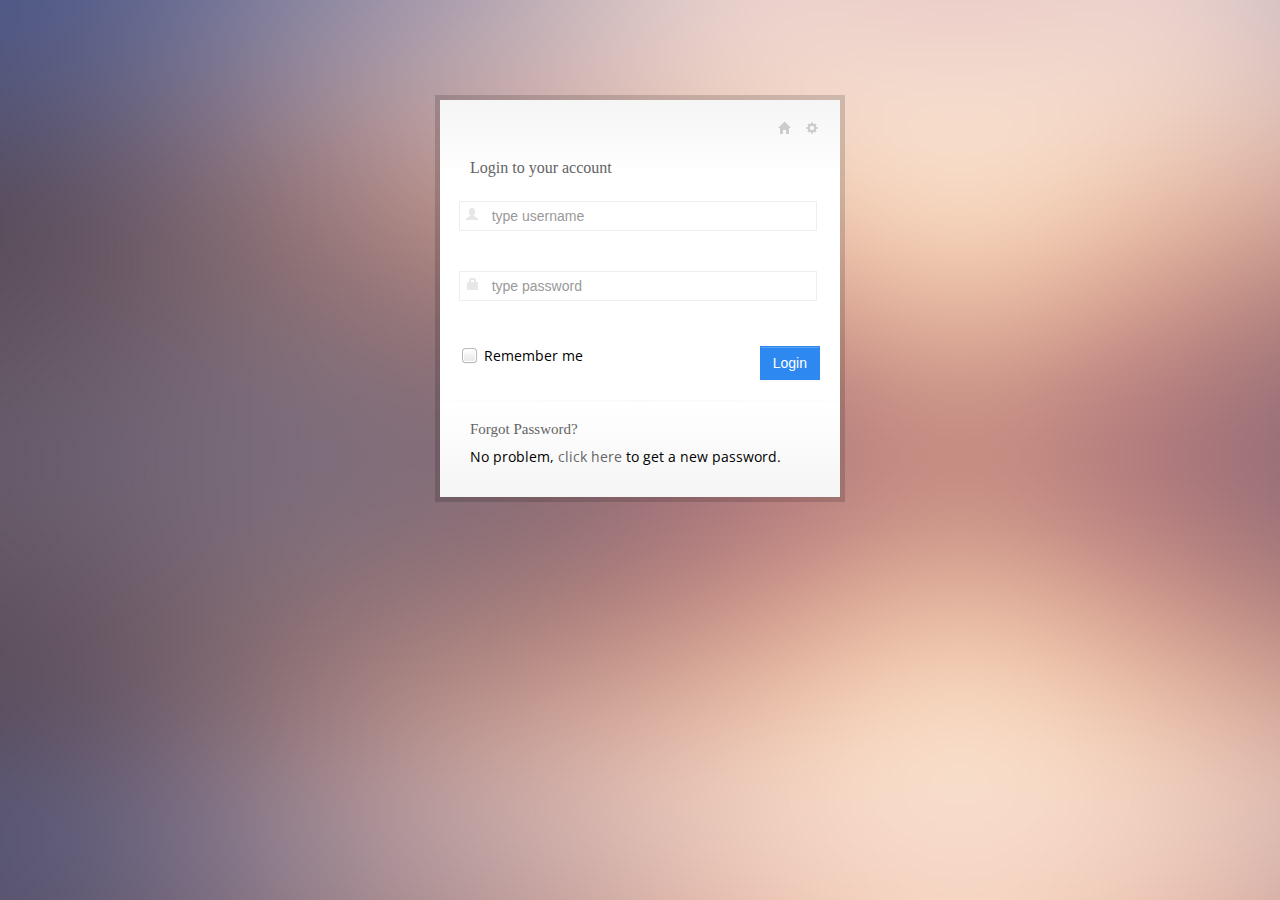
<file: Bootstrap_Metro_Dashboard/login.html>
<!DOCTYPE html>
<html lang="en">
<head>
	
	<!-- start: Meta -->
	<meta charset="utf-8">
	<title>Bootstrap Metro Dashboard by Dennis Ji for ARM demo</title>
	<meta name="description" content="Bootstrap Metro Dashboard">
	<meta name="author" content="Dennis Ji">
	<meta name="keyword" content="Metro, Metro UI, Dashboard, Bootstrap, Admin, Template, Theme, Responsive, Fluid, Retina">
	<!-- end: Meta -->
	
	<!-- start: Mobile Specific -->
	<meta name="viewport" content="width=device-width, initial-scale=1">
	<!-- end: Mobile Specific -->
	
	<!-- start: CSS -->
	<link id="bootstrap-style" href="css/bootstrap.min.css" rel="stylesheet">
	<link href="css/bootstrap-responsive.min.css" rel="stylesheet">
	<link id="base-style" href="css/style.css" rel="stylesheet">
	<link id="base-style-responsive" href="css/style-responsive.css" rel="stylesheet">
	<link href='http://fonts.googleapis.com/css?family=Open+Sans:300italic,400italic,600italic,700italic,800italic,400,300,600,700,800&subset=latin,cyrillic-ext,latin-ext' rel='stylesheet' type='text/css'>
	<!-- end: CSS -->
	

	<!-- The HTML5 shim, for IE6-8 support of HTML5 elements -->
	<!--[if lt IE 9]>
	  	<script src="http://html5shim.googlecode.com/svn/trunk/html5.js"></script>
		<link id="ie-style" href="css/ie.css" rel="stylesheet">
	<![endif]-->
	
	<!--[if IE 9]>
		<link id="ie9style" href="css/ie9.css" rel="stylesheet">
	<![endif]-->
		
	<!-- start: Favicon -->
	<link rel="shortcut icon" href="img/favicon.ico">
	<!-- end: Favicon -->
	
			<style type="text/css">
			body { background: url(img/bg-login.jpg) !important; }
		</style>
		
		
		
</head>

<body>
		<div class="container-fluid-full">
		<div class="row-fluid">
					
			<div class="row-fluid">
				<div class="login-box">
					<div class="icons">
						<a href="index.html"><i class="halflings-icon home"></i></a>
						<a href="#"><i class="halflings-icon cog"></i></a>
					</div>
					<h2>Login to your account</h2>
					<form class="form-horizontal" action="index.html" method="post">
						<fieldset>
							
							<div class="input-prepend" title="Username">
								<span class="add-on"><i class="halflings-icon user"></i></span>
								<input class="input-large span10" name="username" id="username" type="text" placeholder="type username"/>
							</div>
							<div class="clearfix"></div>

							<div class="input-prepend" title="Password">
								<span class="add-on"><i class="halflings-icon lock"></i></span>
								<input class="input-large span10" name="password" id="password" type="password" placeholder="type password"/>
							</div>
							<div class="clearfix"></div>
							
							<label class="remember" for="remember"><input type="checkbox" id="remember" />Remember me</label>

							<div class="button-login">	
								<button type="submit" class="btn btn-primary">Login</button>
							</div>
							<div class="clearfix"></div>
					</form>
					<hr>
					<h3>Forgot Password?</h3>
					<p>
						No problem, <a href="#">click here</a> to get a new password.
					</p>	
				</div><!--/span-->
			</div><!--/row-->
			

	</div><!--/.fluid-container-->
	
		</div><!--/fluid-row-->
	
	<!-- start: JavaScript-->

		<script src="js/jquery-1.9.1.min.js"></script>
	<script src="js/jquery-migrate-1.0.0.min.js"></script>
	
		<script src="js/jquery-ui-1.10.0.custom.min.js"></script>
	
		<script src="js/jquery.ui.touch-punch.js"></script>
	
		<script src="js/modernizr.js"></script>
	
		<script src="js/bootstrap.min.js"></script>
	
		<script src="js/jquery.cookie.js"></script>
	
		<script src='js/fullcalendar.min.js'></script>
	
		<script src='js/jquery.dataTables.min.js'></script>

		<script src="js/excanvas.js"></script>
	<script src="js/jquery.flot.js"></script>
	<script src="js/jquery.flot.pie.js"></script>
	<script src="js/jquery.flot.stack.js"></script>
	<script src="js/jquery.flot.resize.min.js"></script>
	
		<script src="js/jquery.chosen.min.js"></script>
	
		<script src="js/jquery.uniform.min.js"></script>
		
		<script src="js/jquery.cleditor.min.js"></script>
	
		<script src="js/jquery.noty.js"></script>
	
		<script src="js/jquery.elfinder.min.js"></script>
	
		<script src="js/jquery.raty.min.js"></script>
	
		<script src="js/jquery.iphone.toggle.js"></script>
	
		<script src="js/jquery.uploadify-3.1.min.js"></script>
	
		<script src="js/jquery.gritter.min.js"></script>
	
		<script src="js/jquery.imagesloaded.js"></script>
	
		<script src="js/jquery.masonry.min.js"></script>
	
		<script src="js/jquery.knob.modified.js"></script>
	
		<script src="js/jquery.sparkline.min.js"></script>
	
		<script src="js/counter.js"></script>
	
		<script src="js/retina.js"></script>

		<script src="js/custom.js"></script>
	<!-- end: JavaScript-->
	
</body>
</html>
</file>
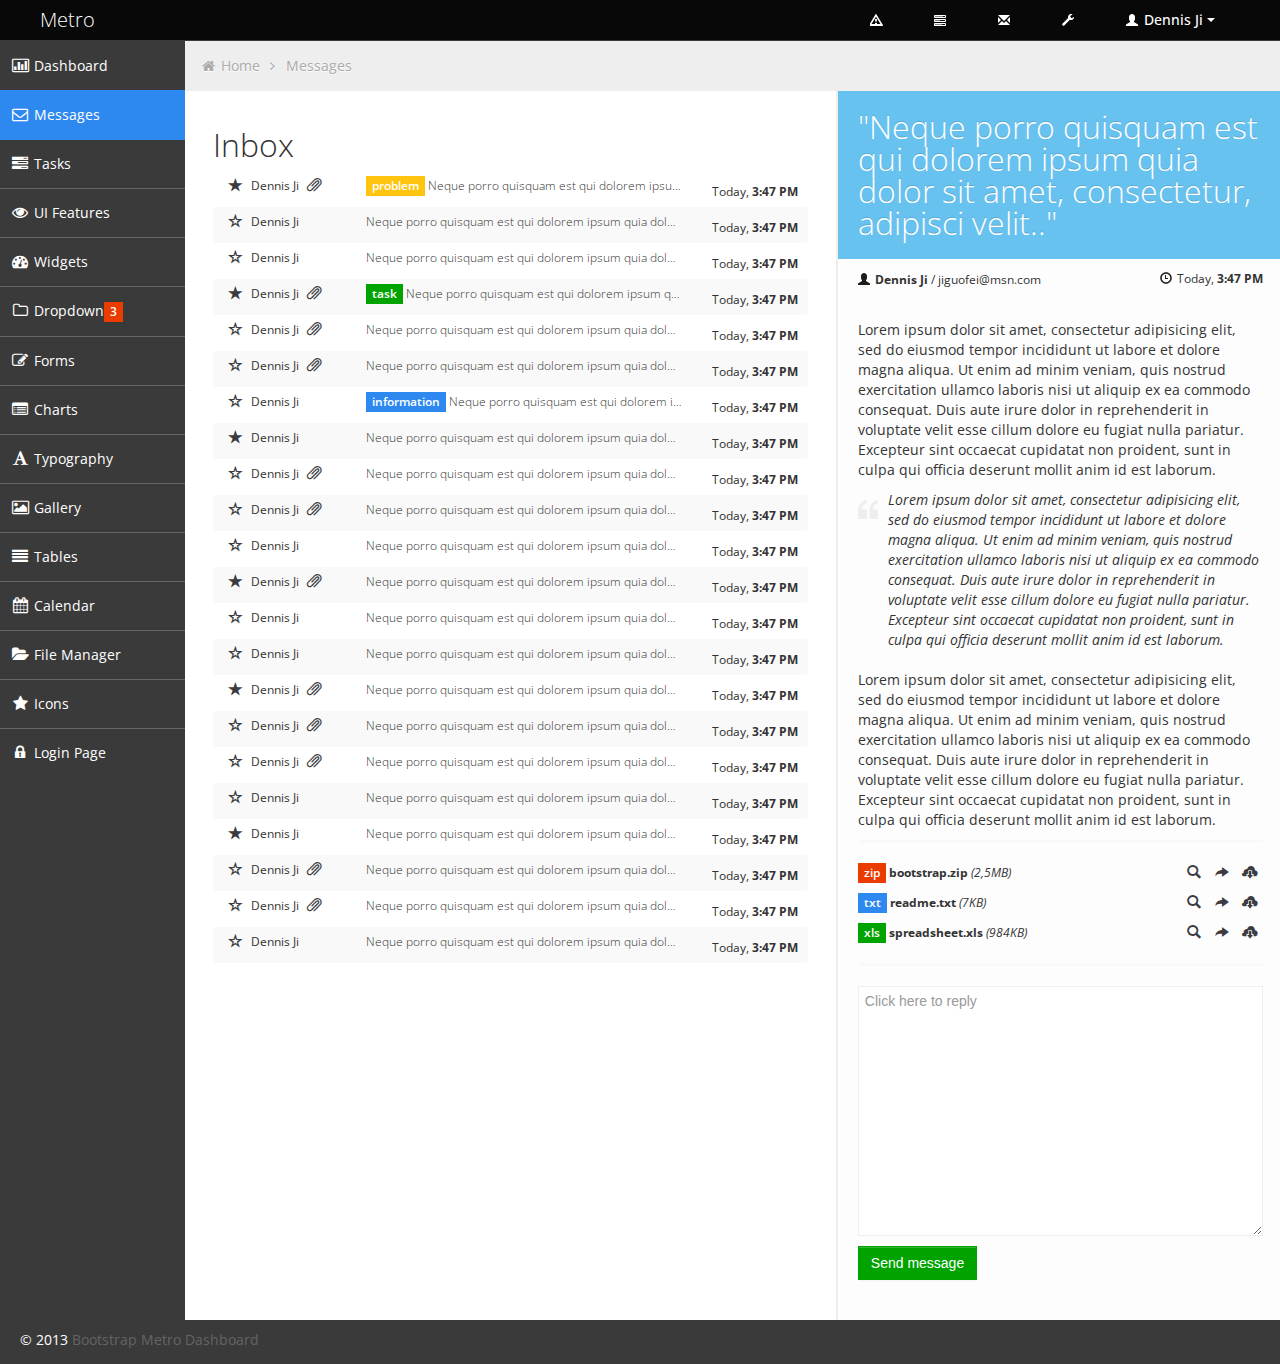
<file: Bootstrap_Metro_Dashboard/messages.html>
<!DOCTYPE html>
<html lang="en">
<head>
	
	<!-- start: Meta -->
	<meta charset="utf-8">
	<title>Bootstrap Metro Dashboard by Dennis Ji for ARM demo</title>
	<meta name="description" content="Bootstrap Metro Dashboard">
	<meta name="author" content="Dennis Ji">
	<meta name="keyword" content="Metro, Metro UI, Dashboard, Bootstrap, Admin, Template, Theme, Responsive, Fluid, Retina">
	<!-- end: Meta -->
	
	<!-- start: Mobile Specific -->
	<meta name="viewport" content="width=device-width, initial-scale=1">
	<!-- end: Mobile Specific -->
	
	<!-- start: CSS -->
	<link id="bootstrap-style" href="css/bootstrap.min.css" rel="stylesheet">
	<link href="css/bootstrap-responsive.min.css" rel="stylesheet">
	<link id="base-style" href="css/style.css" rel="stylesheet">
	<link id="base-style-responsive" href="css/style-responsive.css" rel="stylesheet">
	<link href='http://fonts.googleapis.com/css?family=Open+Sans:300italic,400italic,600italic,700italic,800italic,400,300,600,700,800&subset=latin,cyrillic-ext,latin-ext' rel='stylesheet' type='text/css'>
	<!-- end: CSS -->
	

	<!-- The HTML5 shim, for IE6-8 support of HTML5 elements -->
	<!--[if lt IE 9]>
	  	<script src="http://html5shim.googlecode.com/svn/trunk/html5.js"></script>
		<link id="ie-style" href="css/ie.css" rel="stylesheet">
	<![endif]-->
	
	<!--[if IE 9]>
		<link id="ie9style" href="css/ie9.css" rel="stylesheet">
	<![endif]-->
		
	<!-- start: Favicon -->
	<link rel="shortcut icon" href="img/favicon.ico">
	<!-- end: Favicon -->
	
		
		
		
</head>

<body>
		<!-- start: Header -->
	<div class="navbar">
		<div class="navbar-inner">
			<div class="container-fluid">
				<a class="btn btn-navbar" data-toggle="collapse" data-target=".top-nav.nav-collapse,.sidebar-nav.nav-collapse">
					<span class="icon-bar"></span>
					<span class="icon-bar"></span>
					<span class="icon-bar"></span>
				</a>
				<a class="brand" href="index.html"><span>Metro</span></a>
								
				<!-- start: Header Menu -->
				<div class="nav-no-collapse header-nav">
					<ul class="nav pull-right">
						<li class="dropdown hidden-phone">
							<a class="btn dropdown-toggle" data-toggle="dropdown" href="#">
								<i class="halflings-icon white warning-sign"></i>
							</a>
							<ul class="dropdown-menu notifications">
								<li class="dropdown-menu-title">
 									<span>You have 11 notifications</span>
									<a href="#refresh"><i class="icon-repeat"></i></a>
								</li>	
                            	<li>
                                    <a href="#">
										<span class="icon blue"><i class="icon-user"></i></span>
										<span class="message">New user registration</span>
										<span class="time">1 min</span> 
                                    </a>
                                </li>
								<li>
                                    <a href="#">
										<span class="icon green"><i class="icon-comment-alt"></i></span>
										<span class="message">New comment</span>
										<span class="time">7 min</span> 
                                    </a>
                                </li>
								<li>
                                    <a href="#">
										<span class="icon green"><i class="icon-comment-alt"></i></span>
										<span class="message">New comment</span>
										<span class="time">8 min</span> 
                                    </a>
                                </li>
								<li>
                                    <a href="#">
										<span class="icon green"><i class="icon-comment-alt"></i></span>
										<span class="message">New comment</span>
										<span class="time">16 min</span> 
                                    </a>
                                </li>
								<li>
                                    <a href="#">
										<span class="icon blue"><i class="icon-user"></i></span>
										<span class="message">New user registration</span>
										<span class="time">36 min</span> 
                                    </a>
                                </li>
								<li>
                                    <a href="#">
										<span class="icon yellow"><i class="icon-shopping-cart"></i></span>
										<span class="message">2 items sold</span>
										<span class="time">1 hour</span> 
                                    </a>
                                </li>
								<li class="warning">
                                    <a href="#">
										<span class="icon red"><i class="icon-user"></i></span>
										<span class="message">User deleted account</span>
										<span class="time">2 hour</span> 
                                    </a>
                                </li>
								<li class="warning">
                                    <a href="#">
										<span class="icon red"><i class="icon-shopping-cart"></i></span>
										<span class="message">New comment</span>
										<span class="time">6 hour</span> 
                                    </a>
                                </li>
								<li>
                                    <a href="#">
										<span class="icon green"><i class="icon-comment-alt"></i></span>
										<span class="message">New comment</span>
										<span class="time">yesterday</span> 
                                    </a>
                                </li>
								<li>
                                    <a href="#">
										<span class="icon blue"><i class="icon-user"></i></span>
										<span class="message">New user registration</span>
										<span class="time">yesterday</span> 
                                    </a>
                                </li>
                                <li class="dropdown-menu-sub-footer">
                            		<a>View all notifications</a>
								</li>	
							</ul>
						</li>
						<!-- start: Notifications Dropdown -->
						<li class="dropdown hidden-phone">
							<a class="btn dropdown-toggle" data-toggle="dropdown" href="#">
								<i class="halflings-icon white tasks"></i>
							</a>
							<ul class="dropdown-menu tasks">
								<li class="dropdown-menu-title">
 									<span>You have 17 tasks in progress</span>
									<a href="#refresh"><i class="icon-repeat"></i></a>
								</li>
								<li>
                                    <a href="#">
										<span class="header">
											<span class="title">iOS Development</span>
											<span class="percent"></span>
										</span>
                                        <div class="taskProgress progressSlim red">80</div> 
                                    </a>
                                </li>
                                <li>
                                    <a href="#">
										<span class="header">
											<span class="title">Android Development</span>
											<span class="percent"></span>
										</span>
                                        <div class="taskProgress progressSlim green">47</div> 
                                    </a>
                                </li>
                                <li>
                                    <a href="#">
										<span class="header">
											<span class="title">ARM Development</span>
											<span class="percent"></span>
										</span>
                                        <div class="taskProgress progressSlim yellow">32</div> 
                                    </a>
                                </li>
								<li>
                                    <a href="#">
										<span class="header">
											<span class="title">ARM Development</span>
											<span class="percent"></span>
										</span>
                                        <div class="taskProgress progressSlim greenLight">63</div> 
                                    </a>
                                </li>
                                <li>
                                    <a href="#">
										<span class="header">
											<span class="title">ARM Development</span>
											<span class="percent"></span>
										</span>
                                        <div class="taskProgress progressSlim orange">80</div> 
                                    </a>
                                </li>
								<li>
                            		<a class="dropdown-menu-sub-footer">View all tasks</a>
								</li>	
							</ul>
						</li>
						<!-- end: Notifications Dropdown -->
						<!-- start: Message Dropdown -->
						<li class="dropdown hidden-phone">
							<a class="btn dropdown-toggle" data-toggle="dropdown" href="#">
								<i class="halflings-icon white envelope"></i>
							</a>
							<ul class="dropdown-menu messages">
								<li class="dropdown-menu-title">
 									<span>You have 9 messages</span>
									<a href="#refresh"><i class="icon-repeat"></i></a>
								</li>	
                            	<li>
                                    <a href="#">
										<span class="avatar"><img src="img/avatar.jpg" alt="Avatar"></span>
										<span class="header">
											<span class="from">
										    	Dennis Ji
										     </span>
											<span class="time">
										    	6 min
										    </span>
										</span>
                                        <span class="message">
                                            Lorem ipsum dolor sit amet consectetur adipiscing elit, et al commore
                                        </span>  
                                    </a>
                                </li>
                                <li>
                                    <a href="#">
										<span class="avatar"><img src="img/avatar.jpg" alt="Avatar"></span>
										<span class="header">
											<span class="from">
										    	Dennis Ji
										     </span>
											<span class="time">
										    	56 min
										    </span>
										</span>
                                        <span class="message">
                                            Lorem ipsum dolor sit amet consectetur adipiscing elit, et al commore
                                        </span>  
                                    </a>
                                </li>
                                <li>
                                    <a href="#">
										<span class="avatar"><img src="img/avatar.jpg" alt="Avatar"></span>
										<span class="header">
											<span class="from">
										    	Dennis Ji
										     </span>
											<span class="time">
										    	3 hours
										    </span>
										</span>
                                        <span class="message">
                                            Lorem ipsum dolor sit amet consectetur adipiscing elit, et al commore
                                        </span>  
                                    </a>
                                </li>
								<li>
                                    <a href="#">
										<span class="avatar"><img src="img/avatar.jpg" alt="Avatar"></span>
										<span class="header">
											<span class="from">
										    	Dennis Ji
										     </span>
											<span class="time">
										    	yesterday
										    </span>
										</span>
                                        <span class="message">
                                            Lorem ipsum dolor sit amet consectetur adipiscing elit, et al commore
                                        </span>  
                                    </a>
                                </li>
                                <li>
                                    <a href="#">
										<span class="avatar"><img src="img/avatar.jpg" alt="Avatar"></span>
										<span class="header">
											<span class="from">
										    	Dennis Ji
										     </span>
											<span class="time">
										    	Jul 25, 2012
										    </span>
										</span>
                                        <span class="message">
                                            Lorem ipsum dolor sit amet consectetur adipiscing elit, et al commore
                                        </span>  
                                    </a>
                                </li>
								<li>
                            		<a class="dropdown-menu-sub-footer">View all messages</a>
								</li>	
							</ul>
						</li>
						<!-- end: Message Dropdown -->
						<li>
							<a class="btn" href="#">
								<i class="halflings-icon white wrench"></i>
							</a>
						</li>
						<!-- start: User Dropdown -->
						<li class="dropdown">
							<a class="btn dropdown-toggle" data-toggle="dropdown" href="#">
								<i class="halflings-icon white user"></i> Dennis Ji
								<span class="caret"></span>
							</a>
							<ul class="dropdown-menu">
								<li class="dropdown-menu-title">
 									<span>Account Settings</span>
								</li>
								<li><a href="#"><i class="halflings-icon user"></i> Profile</a></li>
								<li><a href="login.html"><i class="halflings-icon off"></i> Logout</a></li>
							</ul>
						</li>
						<!-- end: User Dropdown -->
					</ul>
				</div>
				<!-- end: Header Menu -->
				
			</div>
		</div>
	</div>
	<!-- start: Header -->
	
		<div class="container-fluid-full">
		<div class="row-fluid">
				
			<!-- start: Main Menu -->
			<div id="sidebar-left" class="span2">
				<div class="nav-collapse sidebar-nav">
					<ul class="nav nav-tabs nav-stacked main-menu">
						<li><a href="index.html"><i class="icon-bar-chart"></i><span class="hidden-tablet"> Dashboard</span></a></li>	
						<li><a href="messages.html"><i class="icon-envelope"></i><span class="hidden-tablet"> Messages</span></a></li>
						<li><a href="tasks.html"><i class="icon-tasks"></i><span class="hidden-tablet"> Tasks</span></a></li>
						<li><a href="ui.html"><i class="icon-eye-open"></i><span class="hidden-tablet"> UI Features</span></a></li>
						<li><a href="widgets.html"><i class="icon-dashboard"></i><span class="hidden-tablet"> Widgets</span></a></li>
						<li>
							<a class="dropmenu" href="#"><i class="icon-folder-close-alt"></i><span class="hidden-tablet"> Dropdown</span><span class="label label-important"> 3 </span></a>
							<ul>
								<li><a class="submenu" href="submenu.html"><i class="icon-file-alt"></i><span class="hidden-tablet"> Sub Menu 1</span></a></li>
								<li><a class="submenu" href="submenu2.html"><i class="icon-file-alt"></i><span class="hidden-tablet"> Sub Menu 2</span></a></li>
								<li><a class="submenu" href="submenu3.html"><i class="icon-file-alt"></i><span class="hidden-tablet"> Sub Menu 3</span></a></li>
							</ul>	
						</li>
						<li><a href="form.html"><i class="icon-edit"></i><span class="hidden-tablet"> Forms</span></a></li>
						<li><a href="chart.html"><i class="icon-list-alt"></i><span class="hidden-tablet"> Charts</span></a></li>
						<li><a href="typography.html"><i class="icon-font"></i><span class="hidden-tablet"> Typography</span></a></li>
						<li><a href="gallery.html"><i class="icon-picture"></i><span class="hidden-tablet"> Gallery</span></a></li>
						<li><a href="table.html"><i class="icon-align-justify"></i><span class="hidden-tablet"> Tables</span></a></li>
						<li><a href="calendar.html"><i class="icon-calendar"></i><span class="hidden-tablet"> Calendar</span></a></li>
						<li><a href="file-manager.html"><i class="icon-folder-open"></i><span class="hidden-tablet"> File Manager</span></a></li>
						<li><a href="icon.html"><i class="icon-star"></i><span class="hidden-tablet"> Icons</span></a></li>
						<li><a href="login.html"><i class="icon-lock"></i><span class="hidden-tablet"> Login Page</span></a></li>
					</ul>
				</div>
			</div>
			<!-- end: Main Menu -->
			
			<noscript>
				<div class="alert alert-block span10">
					<h4 class="alert-heading">Warning!</h4>
					<p>You need to have <a href="http://en.wikipedia.org/wiki/JavaScript" target="_blank">JavaScript</a> enabled to use this site.</p>
				</div>
			</noscript>
			
			<!-- start: Content -->
			<div id="content" class="span10">
			
						
			<ul class="breadcrumb">
				<li>
					<i class="icon-home"></i>
					<a href="index.html">Home</a> 
					<i class="icon-angle-right"></i>
				</li>
				<li><a href="#">Messages</a></li>
			</ul>

			<div class="row-fluid">
				
				<div class="span7">
					<h1>Inbox</h1>
					
					<ul class="messagesList">
						
						<li>
							<span class="from"><span class="glyphicons star"><i></i></span> Dennis Ji <span class="glyphicons paperclip"><i></i></span></span><span class="title"><span class="label label-warning">problem</span> Neque porro quisquam est qui dolorem ipsum quia dolor sit amet, consectetur, adipisci velit..</span><span class="date">Today, <b>3:47 PM</b></span>
						</li>
						<li>
							<span class="from"><span class="glyphicons dislikes"><i></i></span> Dennis Ji</span><span class="title">Neque porro quisquam est qui dolorem ipsum quia dolor sit amet, consectetur, adipisci velit..</span><span class="date">Today, <b>3:47 PM</b></span>
						</li>
						<li>
							<span class="from"><span class="glyphicons dislikes"><i></i></span> Dennis Ji</span><span class="title">Neque porro quisquam est qui dolorem ipsum quia dolor sit amet, consectetur, adipisci velit..</span><span class="date">Today, <b>3:47 PM</b></span>
						</li>
						<li>
							<span class="from"><span class="glyphicons star"><i></i></span> Dennis Ji <span class="glyphicons paperclip"><i></i></span></span><span class="title"><span class="label label-success">task</span> Neque porro quisquam est qui dolorem ipsum quia dolor sit amet, consectetur, adipisci velit..</span><span class="date">Today, <b>3:47 PM</b></span>
						</li>
						<li>
							<span class="from"><span class="glyphicons dislikes"><i></i></span> Dennis Ji <span class="glyphicons paperclip"><i></i></span></span><span class="title">Neque porro quisquam est qui dolorem ipsum quia dolor sit amet, consectetur, adipisci velit..</span><span class="date">Today, <b>3:47 PM</b></span>
						</li>
						<li>
							<span class="from"><span class="glyphicons dislikes"><i></i></span> Dennis Ji <span class="glyphicons paperclip"><i></i></span></span><span class="title">Neque porro quisquam est qui dolorem ipsum quia dolor sit amet, consectetur, adipisci velit..</span><span class="date">Today, <b>3:47 PM</b></span>
						</li>
						<li>
							<span class="from"><span class="glyphicons dislikes"><i></i></span> Dennis Ji</span><span class="title"><span class="label label-info">information</span> Neque porro quisquam est qui dolorem ipsum quia dolor sit amet, consectetur, adipisci velit..</span><span class="date">Today, <b>3:47 PM</b></span>
						</li>
						<li>
							<span class="from"><span class="glyphicons star"><i></i></span> Dennis Ji</span><span class="title">Neque porro quisquam est qui dolorem ipsum quia dolor sit amet, consectetur, adipisci velit..</span><span class="date">Today, <b>3:47 PM</b></span>
						</li>
						<li>
							<span class="from"><span class="glyphicons dislikes"><i></i></span> Dennis Ji <span class="glyphicons paperclip"><i></i></span></span><span class="title">Neque porro quisquam est qui dolorem ipsum quia dolor sit amet, consectetur, adipisci velit..</span><span class="date">Today, <b>3:47 PM</b></span>
						</li>
						<li>
							<span class="from"><span class="glyphicons dislikes"><i></i></span> Dennis Ji <span class="glyphicons paperclip"><i></i></span></span><span class="title">Neque porro quisquam est qui dolorem ipsum quia dolor sit amet, consectetur, adipisci velit..</span><span class="date">Today, <b>3:47 PM</b></span>
						</li>
						<li>
							<span class="from"><span class="glyphicons dislikes"><i></i></span> Dennis Ji</span><span class="title">Neque porro quisquam est qui dolorem ipsum quia dolor sit amet, consectetur, adipisci velit..</span><span class="date">Today, <b>3:47 PM</b></span>
						</li>
						<li>
							<span class="from"><span class="glyphicons star"><i></i></span> Dennis Ji <span class="glyphicons paperclip"><i></i></span></span><span class="title">Neque porro quisquam est qui dolorem ipsum quia dolor sit amet, consectetur, adipisci velit..</span><span class="date">Today, <b>3:47 PM</b></span>
						</li>
						<li>
							<span class="from"><span class="glyphicons dislikes"><i></i></span> Dennis Ji</span><span class="title">Neque porro quisquam est qui dolorem ipsum quia dolor sit amet, consectetur, adipisci velit..</span><span class="date">Today, <b>3:47 PM</b></span>
						</li>
						<li>
							<span class="from"><span class="glyphicons dislikes"><i></i></span> Dennis Ji</span><span class="title">Neque porro quisquam est qui dolorem ipsum quia dolor sit amet, consectetur, adipisci velit..</span><span class="date">Today, <b>3:47 PM</b></span>
						</li>
						<li>
							<span class="from"><span class="glyphicons star"><i></i></span> Dennis Ji <span class="glyphicons paperclip"><i></i></span></span><span class="title">Neque porro quisquam est qui dolorem ipsum quia dolor sit amet, consectetur, adipisci velit..</span><span class="date">Today, <b>3:47 PM</b></span>
						</li>
						<li>
							<span class="from"><span class="glyphicons dislikes"><i></i></span> Dennis Ji <span class="glyphicons paperclip"><i></i></span></span><span class="title">Neque porro quisquam est qui dolorem ipsum quia dolor sit amet, consectetur, adipisci velit..</span><span class="date">Today, <b>3:47 PM</b></span>
						</li>
						<li>
							<span class="from"><span class="glyphicons dislikes"><i></i></span> Dennis Ji <span class="glyphicons paperclip"><i></i></span></span><span class="title">Neque porro quisquam est qui dolorem ipsum quia dolor sit amet, consectetur, adipisci velit..</span><span class="date">Today, <b>3:47 PM</b></span>
						</li>
						<li>
							<span class="from"><span class="glyphicons dislikes"><i></i></span> Dennis Ji</span><span class="title">Neque porro quisquam est qui dolorem ipsum quia dolor sit amet, consectetur, adipisci velit..</span><span class="date">Today, <b>3:47 PM</b></span>
						</li>
						<li>
							<span class="from"><span class="glyphicons star"><i></i></span> Dennis Ji</span><span class="title">Neque porro quisquam est qui dolorem ipsum quia dolor sit amet, consectetur, adipisci velit..</span><span class="date">Today, <b>3:47 PM</b></span>
						</li>
						<li>
							<span class="from"><span class="glyphicons dislikes"><i></i></span> Dennis Ji <span class="glyphicons paperclip"><i></i></span></span><span class="title">Neque porro quisquam est qui dolorem ipsum quia dolor sit amet, consectetur, adipisci velit..</span><span class="date">Today, <b>3:47 PM</b></span>
						</li>
						<li>
							<span class="from"><span class="glyphicons dislikes"><i></i></span> Dennis Ji <span class="glyphicons paperclip"><i></i></span></span><span class="title">Neque porro quisquam est qui dolorem ipsum quia dolor sit amet, consectetur, adipisci velit..</span><span class="date">Today, <b>3:47 PM</b></span>
						</li>
						<li>
							<span class="from"><span class="glyphicons dislikes"><i></i></span> Dennis Ji</span><span class="title">Neque porro quisquam est qui dolorem ipsum quia dolor sit amet, consectetur, adipisci velit..</span><span class="date">Today, <b>3:47 PM</b></span>
						</li>
						
					</ul>
						
				</div>
				<div class="span5 noMarginLeft">
					
					<div class="message dark">
						
						<div class="header">
							<h1>"Neque porro quisquam est qui dolorem ipsum quia dolor sit amet, consectetur, adipisci velit.."</h1>
							<div class="from"><i class="halflings-icon user"></i> <b>Dennis Ji</b> / jiguofei@msn.com</div>
							<div class="date"><i class="halflings-icon time"></i> Today, <b>3:47 PM</b></div>
							
							<div class="menu"></div>
							
						</div>
						
						<div class="content">
							<p>
								Lorem ipsum dolor sit amet, consectetur adipisicing elit, sed do eiusmod tempor incididunt ut labore et dolore magna aliqua. Ut enim ad minim veniam, quis nostrud exercitation ullamco laboris nisi ut aliquip ex ea commodo consequat. Duis aute irure dolor in reprehenderit in voluptate velit esse cillum dolore eu fugiat nulla pariatur. Excepteur sint occaecat cupidatat non proident, sunt in culpa qui officia deserunt mollit anim id est laborum.
							</p>
							<blockquote>
								Lorem ipsum dolor sit amet, consectetur adipisicing elit, sed do eiusmod tempor incididunt ut labore et dolore magna aliqua. Ut enim ad minim veniam, quis nostrud exercitation ullamco laboris nisi ut aliquip ex ea commodo consequat. Duis aute irure dolor in reprehenderit in voluptate velit esse cillum dolore eu fugiat nulla pariatur. Excepteur sint occaecat cupidatat non proident, sunt in culpa qui officia deserunt mollit anim id est laborum.
							</blockquote>
							<p>
							Lorem ipsum dolor sit amet, consectetur adipisicing elit, sed do eiusmod tempor incididunt ut labore et dolore magna aliqua. Ut enim ad minim veniam, quis nostrud exercitation ullamco laboris nisi ut aliquip ex ea commodo consequat. Duis aute irure dolor in reprehenderit in voluptate velit esse cillum dolore eu fugiat nulla pariatur. Excepteur sint occaecat cupidatat non proident, sunt in culpa qui officia deserunt mollit anim id est laborum.
							</p>	
						</div>
						
						<div class="attachments">
							<ul>
								<li>
									<span class="label label-important">zip</span> <b>bootstrap.zip</b> <i>(2,5MB)</i>
									<span class="quickMenu">
										<a href="#" class="glyphicons search"><i></i></a>
										<a href="#" class="glyphicons share"><i></i></a>
										<a href="#" class="glyphicons cloud-download"><i></i></a>
									</span>
								</li>
								<li>
									<span class="label label-info">txt</span> <b>readme.txt</b> <i>(7KB)</i>
									<span class="quickMenu">
										<a href="#" class="glyphicons search"><i></i></a>
										<a href="#" class="glyphicons share"><i></i></a>
										<a href="#" class="glyphicons cloud-download"><i></i></a>
									</span>
								</li>
								<li>
									<span class="label label-success">xls</span> <b>spreadsheet.xls</b> <i>(984KB)</i>
									<span class="quickMenu">
										<a href="#" class="glyphicons search"><i></i></a>
										<a href="#" class="glyphicons share"><i></i></a>
										<a href="#" class="glyphicons cloud-download"><i></i></a>
									</span>
								</li>
							</ul>		
						</div>
						
						<form class="replyForm"method="post" action="">

							<fieldset>
								<textarea tabindex="3" class="input-xlarge span12" id="message" name="body" rows="12" placeholder="Click here to reply"></textarea>

								<div class="actions">
									
									<button tabindex="3" type="submit" class="btn btn-success">Send message</button>
									
								</div>

							</fieldset>

						</form>	
						
					</div>	
					
				</div>
						
			</div>
			
       

	</div><!--/.fluid-container-->
	
			<!-- end: Content -->
		</div><!--/#content.span10-->
		</div><!--/fluid-row-->
		
	<div class="modal hide fade" id="myModal">
		<div class="modal-header">
			<button type="button" class="close" data-dismiss="modal">×</button>
			<h3>Settings</h3>
		</div>
		<div class="modal-body">
			<p>Here settings can be configured...</p>
		</div>
		<div class="modal-footer">
			<a href="#" class="btn" data-dismiss="modal">Close</a>
			<a href="#" class="btn btn-primary">Save changes</a>
		</div>
	</div>
	
	<div class="clearfix"></div>
	
	<footer>

		<p>
			<span style="text-align:left;float:left">&copy; 2013 <a href="http://jiji262.github.io/Bootstrap_Metro_Dashboard/" alt="Bootstrap_Metro_Dashboard">Bootstrap Metro Dashboard</a></span>
			
		</p>

	</footer>
	
	<!-- start: JavaScript-->

		<script src="js/jquery-1.9.1.min.js"></script>
	<script src="js/jquery-migrate-1.0.0.min.js"></script>
	
		<script src="js/jquery-ui-1.10.0.custom.min.js"></script>
	
		<script src="js/jquery.ui.touch-punch.js"></script>
	
		<script src="js/modernizr.js"></script>
	
		<script src="js/bootstrap.min.js"></script>
	
		<script src="js/jquery.cookie.js"></script>
	
		<script src='js/fullcalendar.min.js'></script>
	
		<script src='js/jquery.dataTables.min.js'></script>

		<script src="js/excanvas.js"></script>
	<script src="js/jquery.flot.js"></script>
	<script src="js/jquery.flot.pie.js"></script>
	<script src="js/jquery.flot.stack.js"></script>
	<script src="js/jquery.flot.resize.min.js"></script>
	
		<script src="js/jquery.chosen.min.js"></script>
	
		<script src="js/jquery.uniform.min.js"></script>
		
		<script src="js/jquery.cleditor.min.js"></script>
	
		<script src="js/jquery.noty.js"></script>
	
		<script src="js/jquery.elfinder.min.js"></script>
	
		<script src="js/jquery.raty.min.js"></script>
	
		<script src="js/jquery.iphone.toggle.js"></script>
	
		<script src="js/jquery.uploadify-3.1.min.js"></script>
	
		<script src="js/jquery.gritter.min.js"></script>
	
		<script src="js/jquery.imagesloaded.js"></script>
	
		<script src="js/jquery.masonry.min.js"></script>
	
		<script src="js/jquery.knob.modified.js"></script>
	
		<script src="js/jquery.sparkline.min.js"></script>
	
		<script src="js/counter.js"></script>
	
		<script src="js/retina.js"></script>

		<script src="js/custom.js"></script>
	<!-- end: JavaScript-->
	
</body>
</html>
</file>
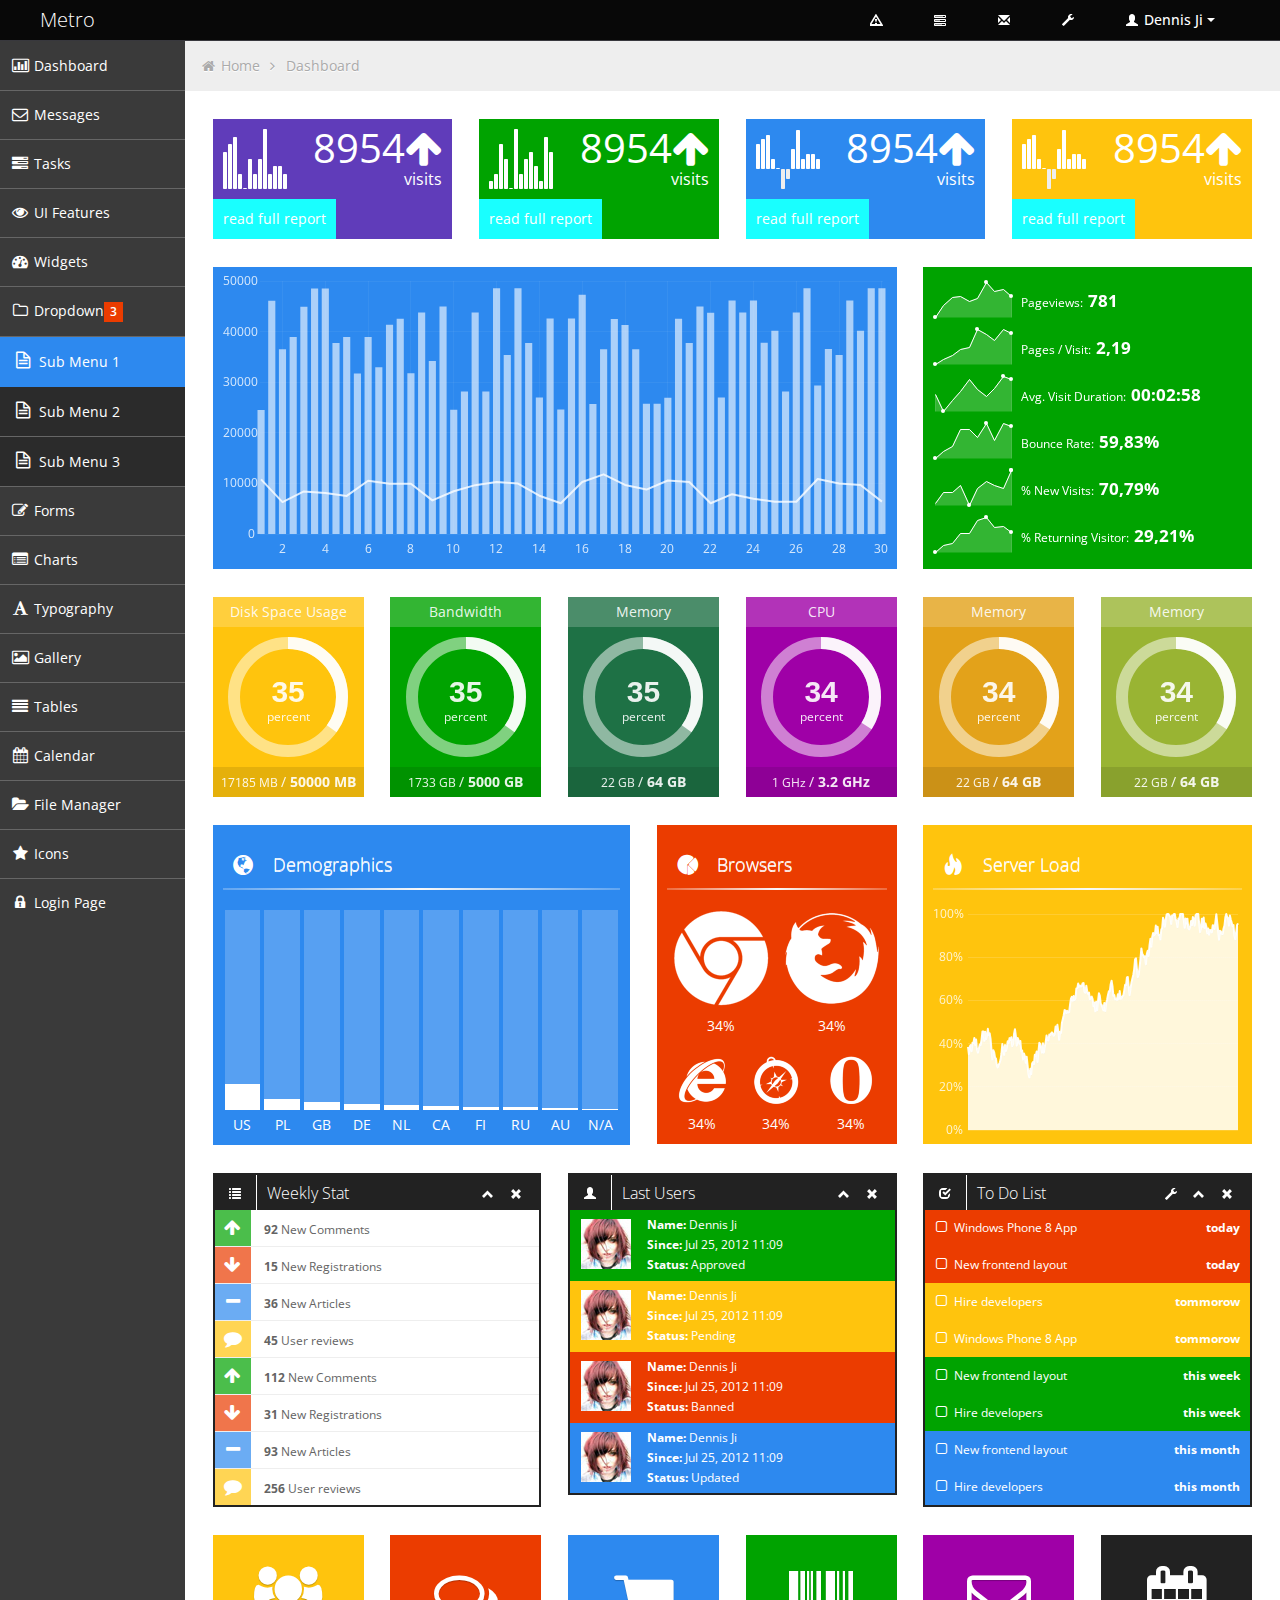
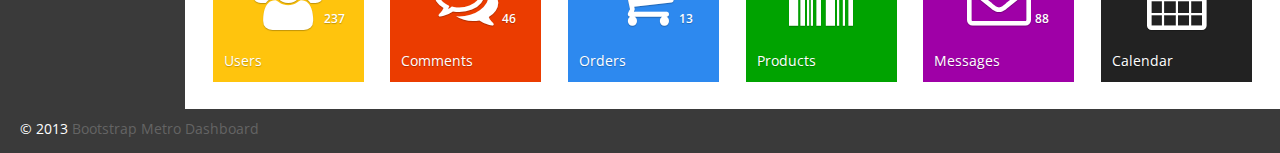
<file: Bootstrap_Metro_Dashboard/submenu.html>
<!DOCTYPE html>
<html lang="en">
<head>
	
	<!-- start: Meta -->
	<meta charset="utf-8">
	<title>Bootstrap Metro Dashboard by Dennis Ji for ARM demo</title>
	<meta name="description" content="Bootstrap Metro Dashboard">
	<meta name="author" content="Dennis Ji">
	<meta name="keyword" content="Metro, Metro UI, Dashboard, Bootstrap, Admin, Template, Theme, Responsive, Fluid, Retina">
	<!-- end: Meta -->
	
	<!-- start: Mobile Specific -->
	<meta name="viewport" content="width=device-width, initial-scale=1">
	<!-- end: Mobile Specific -->
	
	<!-- start: CSS -->
	<link id="bootstrap-style" href="css/bootstrap.min.css" rel="stylesheet">
	<link href="css/bootstrap-responsive.min.css" rel="stylesheet">
	<link id="base-style" href="css/style.css" rel="stylesheet">
	<link id="base-style-responsive" href="css/style-responsive.css" rel="stylesheet">
	<link href='http://fonts.googleapis.com/css?family=Open+Sans:300italic,400italic,600italic,700italic,800italic,400,300,600,700,800&subset=latin,cyrillic-ext,latin-ext' rel='stylesheet' type='text/css'>
	<!-- end: CSS -->
	

	<!-- The HTML5 shim, for IE6-8 support of HTML5 elements -->
	<!--[if lt IE 9]>
	  	<script src="http://html5shim.googlecode.com/svn/trunk/html5.js"></script>
		<link id="ie-style" href="css/ie.css" rel="stylesheet">
	<![endif]-->
	
	<!--[if IE 9]>
		<link id="ie9style" href="css/ie9.css" rel="stylesheet">
	<![endif]-->
		
	<!-- start: Favicon -->
	<link rel="shortcut icon" href="img/favicon.ico">
	<!-- end: Favicon -->
	
		
		
		
</head>

<body>
		<!-- start: Header -->
	<div class="navbar">
		<div class="navbar-inner">
			<div class="container-fluid">
				<a class="btn btn-navbar" data-toggle="collapse" data-target=".top-nav.nav-collapse,.sidebar-nav.nav-collapse">
					<span class="icon-bar"></span>
					<span class="icon-bar"></span>
					<span class="icon-bar"></span>
				</a>
				<a class="brand" href="index.html"><span>Metro</span></a>
								
				<!-- start: Header Menu -->
				<div class="nav-no-collapse header-nav">
					<ul class="nav pull-right">
						<li class="dropdown hidden-phone">
							<a class="btn dropdown-toggle" data-toggle="dropdown" href="#">
								<i class="halflings-icon white warning-sign"></i>
							</a>
							<ul class="dropdown-menu notifications">
								<li class="dropdown-menu-title">
 									<span>You have 11 notifications</span>
									<a href="#refresh"><i class="icon-repeat"></i></a>
								</li>	
                            	<li>
                                    <a href="#">
										<span class="icon blue"><i class="icon-user"></i></span>
										<span class="message">New user registration</span>
										<span class="time">1 min</span> 
                                    </a>
                                </li>
								<li>
                                    <a href="#">
										<span class="icon green"><i class="icon-comment-alt"></i></span>
										<span class="message">New comment</span>
										<span class="time">7 min</span> 
                                    </a>
                                </li>
								<li>
                                    <a href="#">
										<span class="icon green"><i class="icon-comment-alt"></i></span>
										<span class="message">New comment</span>
										<span class="time">8 min</span> 
                                    </a>
                                </li>
								<li>
                                    <a href="#">
										<span class="icon green"><i class="icon-comment-alt"></i></span>
										<span class="message">New comment</span>
										<span class="time">16 min</span> 
                                    </a>
                                </li>
								<li>
                                    <a href="#">
										<span class="icon blue"><i class="icon-user"></i></span>
										<span class="message">New user registration</span>
										<span class="time">36 min</span> 
                                    </a>
                                </li>
								<li>
                                    <a href="#">
										<span class="icon yellow"><i class="icon-shopping-cart"></i></span>
										<span class="message">2 items sold</span>
										<span class="time">1 hour</span> 
                                    </a>
                                </li>
								<li class="warning">
                                    <a href="#">
										<span class="icon red"><i class="icon-user"></i></span>
										<span class="message">User deleted account</span>
										<span class="time">2 hour</span> 
                                    </a>
                                </li>
								<li class="warning">
                                    <a href="#">
										<span class="icon red"><i class="icon-shopping-cart"></i></span>
										<span class="message">New comment</span>
										<span class="time">6 hour</span> 
                                    </a>
                                </li>
								<li>
                                    <a href="#">
										<span class="icon green"><i class="icon-comment-alt"></i></span>
										<span class="message">New comment</span>
										<span class="time">yesterday</span> 
                                    </a>
                                </li>
								<li>
                                    <a href="#">
										<span class="icon blue"><i class="icon-user"></i></span>
										<span class="message">New user registration</span>
										<span class="time">yesterday</span> 
                                    </a>
                                </li>
                                <li class="dropdown-menu-sub-footer">
                            		<a>View all notifications</a>
								</li>	
							</ul>
						</li>
						<!-- start: Notifications Dropdown -->
						<li class="dropdown hidden-phone">
							<a class="btn dropdown-toggle" data-toggle="dropdown" href="#">
								<i class="halflings-icon white tasks"></i>
							</a>
							<ul class="dropdown-menu tasks">
								<li class="dropdown-menu-title">
 									<span>You have 17 tasks in progress</span>
									<a href="#refresh"><i class="icon-repeat"></i></a>
								</li>
								<li>
                                    <a href="#">
										<span class="header">
											<span class="title">iOS Development</span>
											<span class="percent"></span>
										</span>
                                        <div class="taskProgress progressSlim red">80</div> 
                                    </a>
                                </li>
                                <li>
                                    <a href="#">
										<span class="header">
											<span class="title">Android Development</span>
											<span class="percent"></span>
										</span>
                                        <div class="taskProgress progressSlim green">47</div> 
                                    </a>
                                </li>
                                <li>
                                    <a href="#">
										<span class="header">
											<span class="title">ARM Development</span>
											<span class="percent"></span>
										</span>
                                        <div class="taskProgress progressSlim yellow">32</div> 
                                    </a>
                                </li>
								<li>
                                    <a href="#">
										<span class="header">
											<span class="title">ARM Development</span>
											<span class="percent"></span>
										</span>
                                        <div class="taskProgress progressSlim greenLight">63</div> 
                                    </a>
                                </li>
                                <li>
                                    <a href="#">
										<span class="header">
											<span class="title">ARM Development</span>
											<span class="percent"></span>
										</span>
                                        <div class="taskProgress progressSlim orange">80</div> 
                                    </a>
                                </li>
								<li>
                            		<a class="dropdown-menu-sub-footer">View all tasks</a>
								</li>	
							</ul>
						</li>
						<!-- end: Notifications Dropdown -->
						<!-- start: Message Dropdown -->
						<li class="dropdown hidden-phone">
							<a class="btn dropdown-toggle" data-toggle="dropdown" href="#">
								<i class="halflings-icon white envelope"></i>
							</a>
							<ul class="dropdown-menu messages">
								<li class="dropdown-menu-title">
 									<span>You have 9 messages</span>
									<a href="#refresh"><i class="icon-repeat"></i></a>
								</li>	
                            	<li>
                                    <a href="#">
										<span class="avatar"><img src="img/avatar.jpg" alt="Avatar"></span>
										<span class="header">
											<span class="from">
										    	Dennis Ji
										     </span>
											<span class="time">
										    	6 min
										    </span>
										</span>
                                        <span class="message">
                                            Lorem ipsum dolor sit amet consectetur adipiscing elit, et al commore
                                        </span>  
                                    </a>
                                </li>
                                <li>
                                    <a href="#">
										<span class="avatar"><img src="img/avatar.jpg" alt="Avatar"></span>
										<span class="header">
											<span class="from">
										    	Dennis Ji
										     </span>
											<span class="time">
										    	56 min
										    </span>
										</span>
                                        <span class="message">
                                            Lorem ipsum dolor sit amet consectetur adipiscing elit, et al commore
                                        </span>  
                                    </a>
                                </li>
                                <li>
                                    <a href="#">
										<span class="avatar"><img src="img/avatar.jpg" alt="Avatar"></span>
										<span class="header">
											<span class="from">
										    	Dennis Ji
										     </span>
											<span class="time">
										    	3 hours
										    </span>
										</span>
                                        <span class="message">
                                            Lorem ipsum dolor sit amet consectetur adipiscing elit, et al commore
                                        </span>  
                                    </a>
                                </li>
								<li>
                                    <a href="#">
										<span class="avatar"><img src="img/avatar.jpg" alt="Avatar"></span>
										<span class="header">
											<span class="from">
										    	Dennis Ji
										     </span>
											<span class="time">
										    	yesterday
										    </span>
										</span>
                                        <span class="message">
                                            Lorem ipsum dolor sit amet consectetur adipiscing elit, et al commore
                                        </span>  
                                    </a>
                                </li>
                                <li>
                                    <a href="#">
										<span class="avatar"><img src="img/avatar.jpg" alt="Avatar"></span>
										<span class="header">
											<span class="from">
										    	Dennis Ji
										     </span>
											<span class="time">
										    	Jul 25, 2012
										    </span>
										</span>
                                        <span class="message">
                                            Lorem ipsum dolor sit amet consectetur adipiscing elit, et al commore
                                        </span>  
                                    </a>
                                </li>
								<li>
                            		<a class="dropdown-menu-sub-footer">View all messages</a>
								</li>	
							</ul>
						</li>
						<!-- end: Message Dropdown -->
						<li>
							<a class="btn" href="#">
								<i class="halflings-icon white wrench"></i>
							</a>
						</li>
						<!-- start: User Dropdown -->
						<li class="dropdown">
							<a class="btn dropdown-toggle" data-toggle="dropdown" href="#">
								<i class="halflings-icon white user"></i> Dennis Ji
								<span class="caret"></span>
							</a>
							<ul class="dropdown-menu">
								<li class="dropdown-menu-title">
 									<span>Account Settings</span>
								</li>
								<li><a href="#"><i class="halflings-icon user"></i> Profile</a></li>
								<li><a href="login.html"><i class="halflings-icon off"></i> Logout</a></li>
							</ul>
						</li>
						<!-- end: User Dropdown -->
					</ul>
				</div>
				<!-- end: Header Menu -->
				
			</div>
		</div>
	</div>
	<!-- start: Header -->
	
		<div class="container-fluid-full">
		<div class="row-fluid">
				
			<!-- start: Main Menu -->
			<div id="sidebar-left" class="span2">
				<div class="nav-collapse sidebar-nav">
					<ul class="nav nav-tabs nav-stacked main-menu">
						<li><a href="index.html"><i class="icon-bar-chart"></i><span class="hidden-tablet"> Dashboard</span></a></li>	
						<li><a href="messages.html"><i class="icon-envelope"></i><span class="hidden-tablet"> Messages</span></a></li>
						<li><a href="tasks.html"><i class="icon-tasks"></i><span class="hidden-tablet"> Tasks</span></a></li>
						<li><a href="ui.html"><i class="icon-eye-open"></i><span class="hidden-tablet"> UI Features</span></a></li>
						<li><a href="widgets.html"><i class="icon-dashboard"></i><span class="hidden-tablet"> Widgets</span></a></li>
						<li>
							<a class="dropmenu" href="#"><i class="icon-folder-close-alt"></i><span class="hidden-tablet"> Dropdown</span><span class="label label-important"> 3 </span></a>
							<ul>
								<li><a class="submenu" href="submenu.html"><i class="icon-file-alt"></i><span class="hidden-tablet"> Sub Menu 1</span></a></li>
								<li><a class="submenu" href="submenu2.html"><i class="icon-file-alt"></i><span class="hidden-tablet"> Sub Menu 2</span></a></li>
								<li><a class="submenu" href="submenu3.html"><i class="icon-file-alt"></i><span class="hidden-tablet"> Sub Menu 3</span></a></li>
							</ul>	
						</li>
						<li><a href="form.html"><i class="icon-edit"></i><span class="hidden-tablet"> Forms</span></a></li>
						<li><a href="chart.html"><i class="icon-list-alt"></i><span class="hidden-tablet"> Charts</span></a></li>
						<li><a href="typography.html"><i class="icon-font"></i><span class="hidden-tablet"> Typography</span></a></li>
						<li><a href="gallery.html"><i class="icon-picture"></i><span class="hidden-tablet"> Gallery</span></a></li>
						<li><a href="table.html"><i class="icon-align-justify"></i><span class="hidden-tablet"> Tables</span></a></li>
						<li><a href="calendar.html"><i class="icon-calendar"></i><span class="hidden-tablet"> Calendar</span></a></li>
						<li><a href="file-manager.html"><i class="icon-folder-open"></i><span class="hidden-tablet"> File Manager</span></a></li>
						<li><a href="icon.html"><i class="icon-star"></i><span class="hidden-tablet"> Icons</span></a></li>
						<li><a href="login.html"><i class="icon-lock"></i><span class="hidden-tablet"> Login Page</span></a></li>
					</ul>
				</div>
			</div>
			<!-- end: Main Menu -->
			
			<noscript>
				<div class="alert alert-block span10">
					<h4 class="alert-heading">Warning!</h4>
					<p>You need to have <a href="http://en.wikipedia.org/wiki/JavaScript" target="_blank">JavaScript</a> enabled to use this site.</p>
				</div>
			</noscript>
			
			<!-- start: Content -->
			<div id="content" class="span10">
			
			
			<ul class="breadcrumb">
				<li>
					<i class="icon-home"></i>
					<a href="index.html">Home</a> 
					<i class="icon-angle-right"></i>
				</li>
				<li><a href="#">Dashboard</a></li>
			</ul>

			<div class="row-fluid">
				
				<div class="span3 statbox purple" onTablet="span6" onDesktop="span3">
					<div class="boxchart">5,6,7,2,0,4,2,4,8,2,3,3,2</div>
					<div class="number">8954<i class="icon-arrow-up"></i></div>
					<div class="title">visits</div>
					<div class="footer">
						read full report
					</div>	
				</div>
				<div class="span3 statbox green" onTablet="span6" onDesktop="span3">
					<div class="boxchart">1,2,6,4,0,8,2,4,5,3,1,7,5</div>
					<div class="number">8954<i class="icon-arrow-up"></i></div>
					<div class="title">visits</div>
					<div class="footer">
						read full report
					</div>
				</div>
				<div class="span3 statbox blue noMargin" onTablet="span6" onDesktop="span3">
					<div class="boxchart">5,6,7,2,0,-4,-2,4,8,2,3,3,2</div>
					<div class="number">8954<i class="icon-arrow-up"></i></div>
					<div class="title">visits</div>
					<div class="footer">
						read full report
					</div>
				</div>
				<div class="span3 statbox yellow" onTablet="span6" onDesktop="span3">
					<div class="boxchart">5,6,7,2,0,-4,-2,4,8,2,3,3,2</div>
					<div class="number">8954<i class="icon-arrow-up"></i></div>
					<div class="title">visits</div>
					<div class="footer">
						read full report
					</div>
				</div>	
				
			</div>		

			<div class="row-fluid">
				
				<div class="span8 widget blue" onTablet="span7" onDesktop="span8">
					
					<div id="stats-chart2"  style="height:282px" ></div>
					
				</div>
				
				<div class="sparkLineStats span4 widget green" onTablet="span5" onDesktop="span4">

                    <ul class="unstyled">
                        
                        <li><span class="sparkLineStats3"></span> 
                            Pageviews: 
                            <span class="number">781</span>
                        </li>
                        <li><span class="sparkLineStats4"></span>
                            Pages / Visit: 
                            <span class="number">2,19</span>
                        </li>
                        <li><span class="sparkLineStats5"></span>
                            Avg. Visit Duration: 
                            <span class="number">00:02:58</span>
                        </li>
                        <li><span class="sparkLineStats6"></span>
                            Bounce Rate: <span class="number">59,83%</span>
                        </li>
                        <li><span class="sparkLineStats7"></span>
                            % New Visits: 
                            <span class="number">70,79%</span>
                        </li>
                        <li><span class="sparkLineStats8"></span>
                            % Returning Visitor: 
                            <span class="number">29,21%</span>
                        </li>

                    </ul>
					
					<div class="clearfix"></div>

                </div><!-- End .sparkStats -->

			</div>
			
			<div class="row-fluid hideInIE8 circleStats">
				
				<div class="span2" onTablet="span4" onDesktop="span2">
                	<div class="circleStatsItemBox yellow">
						<div class="header">Disk Space Usage</div>
						<span class="percent">percent</span>
						<div class="circleStat">
                    		<input type="text" value="58" class="whiteCircle" />
						</div>		
						<div class="footer">
							<span class="count">
								<span class="number">20000</span>
								<span class="unit">MB</span>
							</span>
							<span class="sep"> / </span>
							<span class="value">
								<span class="number">50000</span>
								<span class="unit">MB</span>
							</span>	
						</div>
                	</div>
				</div>

				<div class="span2" onTablet="span4" onDesktop="span2">
                	<div class="circleStatsItemBox green">
						<div class="header">Bandwidth</div>
						<span class="percent">percent</span>
						<div class="circleStat">
                    		<input type="text" value="78" class="whiteCircle" />
						</div>
						<div class="footer">
							<span class="count">
								<span class="number">5000</span>
								<span class="unit">GB</span>
							</span>
							<span class="sep"> / </span>
							<span class="value">
								<span class="number">5000</span>
								<span class="unit">GB</span>
							</span>	
						</div>
                	</div>
				</div>

				<div class="span2" onTablet="span4" onDesktop="span2">
                	<div class="circleStatsItemBox greenDark">
						<div class="header">Memory</div>
						<span class="percent">percent</span>
                    	<div class="circleStat">
                    		<input type="text" value="100" class="whiteCircle" />
						</div>
						<div class="footer">
							<span class="count">
								<span class="number">64</span>
								<span class="unit">GB</span>
							</span>
							<span class="sep"> / </span>
							<span class="value">
								<span class="number">64</span>
								<span class="unit">GB</span>
							</span>	
						</div>
                	</div>
				</div>

				<div class="span2 noMargin" onTablet="span4" onDesktop="span2">
                	<div class="circleStatsItemBox pink">
						<div class="header">CPU</div>
						<span class="percent">percent</span>
                    	<div class="circleStat">
                    		<input type="text" value="83" class="whiteCircle" />
						</div>
						<div class="footer">
							<span class="count">
								<span class="number">64</span>
								<span class="unit">GHz</span>
							</span>
							<span class="sep"> / </span>
							<span class="value">
								<span class="number">3.2</span>
								<span class="unit">GHz</span>
							</span>	
						</div>
                	</div>
				</div>

				<div class="span2" onTablet="span4" onDesktop="span2">
                	<div class="circleStatsItemBox orange">
						<div class="header">Memory</div>
						<span class="percent">percent</span>
                    	<div class="circleStat">
                    		<input type="text" value="100" class="whiteCircle" />
						</div>
						<div class="footer">
							<span class="count">
								<span class="number">64</span>
								<span class="unit">GB</span>
							</span>
							<span class="sep"> / </span>
							<span class="value">
								<span class="number">64</span>
								<span class="unit">GB</span>
							</span>	
						</div>
                	</div>
				</div>

				<div class="span2" onTablet="span4" onDesktop="span2">
                	<div class="circleStatsItemBox greenLight">
						<div class="header">Memory</div>
						<span class="percent">percent</span>
                    	<div class="circleStat">
                    		<input type="text" value="100" class="whiteCircle" />
						</div>
						<div class="footer">
							<span class="count">
								<span class="number">64</span>
								<span class="unit">GB</span>
							</span>
							<span class="sep"> / </span>
							<span class="value">
								<span class="number">64</span>
								<span class="unit">GB</span>
							</span>	
						</div>
                	</div>
				</div>
						
			</div>		
						
			<div class="row-fluid">
				
				<div class="widget blue span5" onTablet="span6" onDesktop="span5">
					
					<h2><span class="glyphicons globe"><i></i></span> Demographics</h2>
					
					<hr>
					
					<div class="content">
						
						<div class="verticalChart">
							
							<div class="singleBar">
							
								<div class="bar">
								
									<div class="value">
										<span>37%</span>
									</div>
								
								</div>
								
								<div class="title">US</div>
							
							</div>
							
							<div class="singleBar">
							
								<div class="bar">
								
									<div class="value">
										<span>16%</span>
									</div>
								
								</div>
								
								<div class="title">PL</div>
							
							</div>
							
							<div class="singleBar">
							
								<div class="bar">
								
									<div class="value">
										<span>12%</span>
									</div>
								
								</div>
								
								<div class="title">GB</div>
							
							</div>
							
							<div class="singleBar">
							
								<div class="bar">
								
									<div class="value">
										<span>9%</span>
									</div>
								
								</div>
								
								<div class="title">DE</div>
							
							</div>
							
							<div class="singleBar">
							
								<div class="bar">
								
									<div class="value">
										<span>7%</span>
									</div>
								
								</div>
								
								<div class="title">NL</div>
							
							</div>
							
							<div class="singleBar">
							
								<div class="bar">
								
									<div class="value">
										<span>6%</span>
									</div>
								
								</div>
								
								<div class="title">CA</div>
							
							</div>
							
							<div class="singleBar">
							
								<div class="bar">
								
									<div class="value">
										<span>5%</span>
									</div>
								
								</div>
								
								<div class="title">FI</div>
							
							</div>
							
							<div class="singleBar">
							
								<div class="bar">
								
									<div class="value">
										<span>4%</span>
									</div>
								
								</div>
								
								<div class="title">RU</div>
							
							</div>
							
							<div class="singleBar">
							
								<div class="bar">
								
									<div class="value">
										<span>3%</span>
									</div>
								
								</div>
								
								<div class="title">AU</div>
							
							</div>
							
							<div class="singleBar">
							
								<div class="bar">
								
									<div class="value">
										<span>1%</span>
									</div>
								
								</div>
								
								<div class="title">N/A</div>
							
							</div>	
							
							<div class="clearfix"></div>
							
						</div>
					
					</div>
					
				</div><!--/span-->
				
				<div class="widget span3 red" onTablet="span6" onDesktop="span3">
					
					<h2><span class="glyphicons pie_chart"><i></i></span> Browsers</h2>
					
					<hr>
					
					<div class="content">
						
						<div class="browserStat big">
							<img src="img/browser-chrome-big.png" alt="Chrome">
							<span>34%</span>
						</div>
						<div class="browserStat big">
							<img src="img/browser-firefox-big.png" alt="Firefox">
							<span>34%</span>
						</div>
						<div class="browserStat">
							<img src="img/browser-ie.png" alt="Internet Explorer">
							<span>34%</span>
						</div>
						<div class="browserStat">
							<img src="img/browser-safari.png" alt="Safari">
							<span>34%</span>
						</div>
						<div class="browserStat">
							<img src="img/browser-opera.png" alt="Opera">
							<span>34%</span>
						</div>	
								
						
					</div>
				</div>
				
				<div class="widget yellow span4 noMargin" onTablet="span12" onDesktop="span4">
					<h2><span class="glyphicons fire"><i></i></span> Server Load</h2>
					<hr>
					<div class="content">
						 <div id="serverLoad2" style="height:224px;"></div>
					</div>
				</div>
			
			</div>
			
			<div class="row-fluid">
				
				<div class="box black span4" onTablet="span6" onDesktop="span4">
					<div class="box-header">
						<h2><i class="halflings-icon white list"></i><span class="break"></span>Weekly Stat</h2>
						<div class="box-icon">
							<a href="#" class="btn-minimize"><i class="halflings-icon white chevron-up"></i></a>
							<a href="#" class="btn-close"><i class="halflings-icon white remove"></i></a>
						</div>
					</div>
					<div class="box-content">
						<ul class="dashboard-list metro">
							<li>
								<a href="#">
									<i class="icon-arrow-up green"></i>                               
									<strong>92</strong>
									New Comments                                    
								</a>
							</li>
						  <li>
							<a href="#">
							  <i class="icon-arrow-down red"></i>
							  <strong>15</strong>
							  New Registrations
							</a>
						  </li>
						  <li>
							<a href="#">
							  <i class="icon-minus blue"></i>
							  <strong>36</strong>
							  New Articles                                    
							</a>
						  </li>
						  <li>
							<a href="#">
							  <i class="icon-comment yellow"></i>
							  <strong>45</strong>
							  User reviews                                    
							</a>
						  </li>
						  <li>
							<a href="#">
							  <i class="icon-arrow-up green"></i>                               
							  <strong>112</strong>
							  New Comments                                    
							</a>
						  </li>
						  <li>
							<a href="#">
							  <i class="icon-arrow-down red"></i>
							  <strong>31</strong>
							  New Registrations
							</a>
						  </li>
						  <li>
							<a href="#">
							  <i class="icon-minus blue"></i>
							  <strong>93</strong>
							  New Articles                                    
							</a>
						  </li>
						  <li>
							<a href="#">
							  <i class="icon-comment yellow"></i>
							  <strong>256</strong>
							  User reviews                                    
							</a>
						  </li>
						</ul>
					</div>
				</div><!--/span-->
				
				<div class="box black span4" onTablet="span6" onDesktop="span4">
					<div class="box-header">
						<h2><i class="halflings-icon white user"></i><span class="break"></span>Last Users</h2>
						<div class="box-icon">
							<a href="#" class="btn-minimize"><i class="halflings-icon white chevron-up"></i></a>
							<a href="#" class="btn-close"><i class="halflings-icon white remove"></i></a>
						</div>
					</div>
					<div class="box-content">
						<ul class="dashboard-list metro">
							<li class="green">
								<a href="#">
									<img class="avatar" alt="Dennis Ji" src="img/avatar.jpg">
								</a>
								<strong>Name:</strong> Dennis Ji<br>
								<strong>Since:</strong> Jul 25, 2012 11:09<br>
								<strong>Status:</strong> Approved             
							</li>
							<li class="yellow">
								<a href="#">
									<img class="avatar" alt="Dennis Ji" src="img/avatar.jpg">
								</a>
								<strong>Name:</strong> Dennis Ji<br>
								<strong>Since:</strong> Jul 25, 2012 11:09<br>
								<strong>Status:</strong> Pending                                
							</li>
							<li class="red">
								<a href="#">
									<img class="avatar" alt="Dennis Ji" src="img/avatar.jpg">
								</a>
								<strong>Name:</strong> Dennis Ji<br>
								<strong>Since:</strong> Jul 25, 2012 11:09<br>
								<strong>Status:</strong> Banned                                  
							</li>
							<li class="blue">
								<a href="#">
									<img class="avatar" alt="Dennis Ji" src="img/avatar.jpg">
								</a>
								<strong>Name:</strong> Dennis Ji<br>
								<strong>Since:</strong> Jul 25, 2012 11:09<br>
								<strong>Status:</strong> Updated                                 
							</li>
						</ul>
					</div>
				</div><!--/span-->
				
				<div class="box black span4 noMargin" onTablet="span12" onDesktop="span4">
					<div class="box-header">
						<h2><i class="halflings-icon white check"></i><span class="break"></span>To Do List</h2>
						<div class="box-icon">
							<a href="#" class="btn-setting"><i class="halflings-icon white wrench"></i></a>
							<a href="#" class="btn-minimize"><i class="halflings-icon white chevron-up"></i></a>
							<a href="#" class="btn-close"><i class="halflings-icon white remove"></i></a>
						</div>
					</div>
					<div class="box-content">
						<div class="todo metro">
							<ul class="todo-list">
								<li class="red">
									<a class="action icon-check-empty" href="#"></a>	
									Windows Phone 8 App 
									<strong>today</strong>
								</li>
								<li class="red">
									<a class="action icon-check-empty" href="#"></a>
									New frontend layout
									<strong>today</strong>
								</li>
								<li class="yellow">
									<a class="action icon-check-empty" href="#"></a>
									Hire developers
									<strong>tommorow</strong>
								</li>
								<li class="yellow">
									<a class="action icon-check-empty" href="#"></a>
									Windows Phone 8 App
									<strong>tommorow</strong>
								</li>
								<li class="green">
									<a class="action icon-check-empty" href="#"></a>
									New frontend layout
									<strong>this week</strong>
								</li>
								<li class="green">
									<a class="action icon-check-empty" href="#"></a>
									Hire developers
									<strong>this week</strong>
								</li>
								<li class="blue">
									<a class="action icon-check-empty" href="#"></a>
									New frontend layout
									<strong>this month</strong>
								</li>
								<li class="blue">
									<a class="action icon-check-empty" href="#"></a>
									Hire developers
									<strong>this month</strong>
								</li>
							</ul>
						</div>	
					</div>
				</div>
			
			</div>
			
			<div class="row-fluid">	

				<a class="quick-button metro yellow span2">
					<i class="icon-group"></i>
					<p>Users</p>
					<span class="badge">237</span>
				</a>
				<a class="quick-button metro red span2">
					<i class="icon-comments-alt"></i>
					<p>Comments</p>
					<span class="badge">46</span>
				</a>
				<a class="quick-button metro blue span2">
					<i class="icon-shopping-cart"></i>
					<p>Orders</p>
					<span class="badge">13</span>
				</a>
				<a class="quick-button metro green span2">
					<i class="icon-barcode"></i>
					<p>Products</p>
				</a>
				<a class="quick-button metro pink span2">
					<i class="icon-envelope"></i>
					<p>Messages</p>
					<span class="badge">88</span>
				</a>
				<a class="quick-button metro black span2">
					<i class="icon-calendar"></i>
					<p>Calendar</p>
				</a>
				
				<div class="clearfix"></div>
								
			</div><!--/row-->
			
       

	</div><!--/.fluid-container-->
	
			<!-- end: Content -->
		</div><!--/#content.span10-->
		</div><!--/fluid-row-->
		
	<div class="modal hide fade" id="myModal">
		<div class="modal-header">
			<button type="button" class="close" data-dismiss="modal">×</button>
			<h3>Settings</h3>
		</div>
		<div class="modal-body">
			<p>Here settings can be configured...</p>
		</div>
		<div class="modal-footer">
			<a href="#" class="btn" data-dismiss="modal">Close</a>
			<a href="#" class="btn btn-primary">Save changes</a>
		</div>
	</div>
	
	<div class="clearfix"></div>
	
	<footer>

		<p>
			<span style="text-align:left;float:left">&copy; 2013 <a href="http://jiji262.github.io/Bootstrap_Metro_Dashboard/" alt="Bootstrap_Metro_Dashboard">Bootstrap Metro Dashboard</a></span>
			
		</p>

	</footer>
	
	<!-- start: JavaScript-->

		<script src="js/jquery-1.9.1.min.js"></script>
	<script src="js/jquery-migrate-1.0.0.min.js"></script>
	
		<script src="js/jquery-ui-1.10.0.custom.min.js"></script>
	
		<script src="js/jquery.ui.touch-punch.js"></script>
	
		<script src="js/modernizr.js"></script>
	
		<script src="js/bootstrap.min.js"></script>
	
		<script src="js/jquery.cookie.js"></script>
	
		<script src='js/fullcalendar.min.js'></script>
	
		<script src='js/jquery.dataTables.min.js'></script>

		<script src="js/excanvas.js"></script>
	<script src="js/jquery.flot.js"></script>
	<script src="js/jquery.flot.pie.js"></script>
	<script src="js/jquery.flot.stack.js"></script>
	<script src="js/jquery.flot.resize.min.js"></script>
	
		<script src="js/jquery.chosen.min.js"></script>
	
		<script src="js/jquery.uniform.min.js"></script>
		
		<script src="js/jquery.cleditor.min.js"></script>
	
		<script src="js/jquery.noty.js"></script>
	
		<script src="js/jquery.elfinder.min.js"></script>
	
		<script src="js/jquery.raty.min.js"></script>
	
		<script src="js/jquery.iphone.toggle.js"></script>
	
		<script src="js/jquery.uploadify-3.1.min.js"></script>
	
		<script src="js/jquery.gritter.min.js"></script>
	
		<script src="js/jquery.imagesloaded.js"></script>
	
		<script src="js/jquery.masonry.min.js"></script>
	
		<script src="js/jquery.knob.modified.js"></script>
	
		<script src="js/jquery.sparkline.min.js"></script>
	
		<script src="js/counter.js"></script>
	
		<script src="js/retina.js"></script>

		<script src="js/custom.js"></script>
	<!-- end: JavaScript-->
	
</body>
</html>
</file>
<file: Bootstrap_Metro_Dashboard/css/style-responsive.css>
/* Higher than 1200 (desktop devices)
====================================================================== */
@media (min-width: 1200px) {
	
	.container-fluid-full {
		overflow: hidden;
		position: relative;
		height: 100%;
	}
	
	#content {
		width: 85.578%;
		padding: 28px;
		margin: 0px 0px;
		margin-left: 14.422% !important;
	}
		
	#sidebar-left {
		background: #3A3A3A;
		margin-left: 0px !important;
		position: absolute;
		height: 100%;
	}
	
	.sidebar-nav > ul{
		margin: 0px;
	}
	
	footer {
		margin: 0px 0px 0px 0px;
		padding: 10px 20px;
	}
	
}

/* Higher than 960 (desktop devices)
====================================================================== */
@media only screen and (min-width: 980px) and (max-width: 1199px){
	
	.container-fluid-full {
		overflow: hidden;
		position: relative;
		height: 100%;
	}
	
	#content {
		width: 85.578%;
		padding: 20px;
		margin: 0px;
		margin-left: 14.422% !important;
	}
	
	.dark {
		padding: 20px;
		top: -20px;
		right: -12px;
		margin-bottom: -56px;
		margin-right: -30px;	
	}
	
	
	#sidebar-left {
		background: #3A3A3A;
		margin-left: 0px !important;
		position: absolute;
		height: 100%;
	}
	
	.sidebar-nav > ul{
		margin: 0px;
	}
	
	.sparkLineStats {
		position: relative; 
		padding-bottom: 4px;
	}
	
	.sparkLineStats li {
		font-size: 10px;
		line-height: 42px;
	}
	
	.sparkLineStats li .number {
		font-size: 16px;
		font-weight: 700; 
		padding:0 0px; 
	}
	
	.breadcrumb {
		margin: -20px -20px 20px -20px;	
	}
	
	.statbox,
	.widget,
	.box,
	.circleStatsItemBox {
		margin-bottom: 20px;
	}
	
	/* Page: Tasks
	=================================================================== */

	.task .desc {
		display: inline-block;
		width: 70%;
		padding: 10px 10px;
		font-size: 12px;
	}

	.task .desc .title {
		font-size: 16px;
		margin-bottom: 5px;
	}

	.task .time {
		display: inline-block;
		float: right;
		width: 20%;
		padding: 10px 10px;
		font-size: 12px;
		text-align: right;
	}

	.task .time .date {
		font-size: 16px;
		margin-bottom: 5px;	
	}

	footer {
		margin: 0px;
		padding: 10px 20px;
	}
	
}

/* Tablet Portrait (devices and browsers)
====================================================================== */
@media only screen and (min-width: 768px) and (max-width: 979px) {
	
	.container-fluid-full {
		overflow: hidden;
		position: relative;
		height: 100%;
	}
	
	#content {
		width: 91.666%;
		padding: 22px;
		margin: 0px 0px;
		margin-left: 8.334% !important;
	}
	
	.dark {
		padding: 20px;
		top: -22px;
		right: -15px;
		margin-bottom: -56px;
		margin-right: -30px;
	}
	
	.breadcrumb {
		margin: -22px -22px 22px -22px;	
	}
	
	.statbox,
	.widget,
	.box,
	.circleStatsItemBox {
		margin-bottom: 22px;
	}
		
	#sidebar-left {
		background: #3A3A3A;
		margin-left: 0px !important;
		position: absolute;
		height: 100%;
		width: 8.334% !important;
	}
	
	.sidebar-nav > ul{
		margin: 0px;
	}
	
	.nav-tabs.nav-stacked > li > a,
	.nav-tabs.nav-stacked > li > ul > li > a {
		text-align: center;
		margin-top: -2px;	
	}
		
	.noMargin {
		margin-left: 0px !important;
	}
	
	.btn-navbar {
		display: none !important;
	}
	
	.nav-collapse,
  	.nav-collapse.collapse {
    	height: auto !important;
    	overflow: visible !important;
		margin-left: 0px !important;
  	}
	
	
	.stats-date .range {
		font-size: 16px;
		font-weight: 300;
	}


	.stat .left .number {
		font-size: 16px;
		font-weight: 300;
	}

	.stat .left .title {
		font-size: 9px;
	}

	.stat .right .percent {
		text-align: center;
		font-size: 12px;
		line-height: 16px;
	}
	
	.box-small-link {
		font-size: 20px;
	}
	
	.sparkLineStats {
		padding-bottom: 10px;
	}
	
	.sparkLineStats li {
		font-size: 10px;
		line-height: 43px;
	}
	
	.sparkLineStats li .number {
		font-size: 12px;
		font-weight: 700; 
		padding:0 0px; 
	}
	
	/* Page: Tasks
	=================================================================== */

	.task {
		border-bottom: 1px solid #f9f9f9;
		margin-bottom: 1px;
	}

	.task.high {
		border-left: 2px solid rgba(250,96,61,1);
	}

	.task.medium {
		border-left: 2px solid rgba(250,187,61,1);
	}

	.task.low {
		border-left: 2px solid rgba(120,205,81,1);
	}

	.task .desc {
		display: inline-block;
		width: 65%;
		padding: 10px 10px;
		font-size: 10px;
		margin-right: -20px;
	}

	.task .desc .title{
		font-size: 14px;
		margin-bottom: 5px;
	}

	.task .time {
		display: inline-block;
		float: right;
		width: 25%;
		padding: 10px 10px;
		font-size: 10px;
		text-align: right;
	}

	.task .time .date {
		font-size: 14px;
		margin-bottom: 5px;	
	}

	.timeslot .task span {
		border: 2px solid rgba(103, 194, 239, 1);
		background: rgba(103, 194, 239, .1);
		padding: 5px;
		display: block;
		font-size: 10px;
	}

	.timeslot .task span span{
		border: 0px;
		background: transparent;
		padding: 0px;
	}

	.timeslot .task span span.details{
		font-size: 14px;
		margin-bottom: 0px;
	}

	.timeslot .task span span.remaining{
		font-size: 12px;
	}
	
	footer {
		margin: 0px;
		padding: 10px 20px;
	}
	
}

/* All Mobile Sizes (devices and browser)
====================================================================== */
@media only screen and (max-width: 767px) {
	
	#content {
		overflow: hidden;
		margin: -10px 0px 0px 0px;
	}
	
	.breadcrumb {
		margin: -5px -5px 5px -5px;
	}
	
	.nav-tabs.nav-stacked > li > a,
	.nav-tabs.nav-stacked > li > ul > li > a {
		margin-top: -2px;	
	}
		
	.dark {
		padding: 5px;
		top: 5px;
		right: 0px;
		margin-bottom: 0px;
		margin-right: 0px;
		position: relative;
		border: 0px;
	}
	
	.statbox,
	.widget,
	.box,
	.circleStatsItemBox {
		margin-bottom: 20px !important;
	}
	
	/* Page: Tasks
	=================================================================== */

	.task {
		border-bottom: 1px solid #f9f9f9;
		margin-bottom: 1px;
	}

	.task.high {
		border-left: 2px solid rgba(250,96,61,1);
	}

	.task.medium {
		border-left: 2px solid rgba(250,187,61,1);
	}

	.task.low {
		border-left: 2px solid rgba(120,205,81,1);
	}

	.task .desc {
		display: inline-block;
		width: 65%;
		padding: 10px 10px;
		font-size: 10px;
		margin-right: -20px;
	}

	.task .desc .title{
		font-size: 14px;
		margin-bottom: 5px;
	}

	.task .time {
		display: inline-block;
		float: right;
		width: 25%;
		padding: 10px 10px;
		font-size: 10px;
		text-align: right;
	}

	.task .time .date {
		font-size: 14px;
		margin-bottom: 5px;	
	}

	.timeslot .task span {
		border: 2px solid rgba(103, 194, 239, 1);
		background: rgba(103, 194, 239, .1);
		padding: 5px;
		display: block;
		font-size: 10px;
		-webkit-border-radius: 4px;
		   -moz-border-radius: 4px;
				border-radius: 4px;
	}

	.timeslot .task span span{
		border: 0px;
		background: transparent;
		padding: 0px;
	}

	.timeslot .task span span.details{
		font-size: 14px;
		margin-bottom: 0px;
	}

	.timeslot .task span span.remaining{
		font-size: 12px;
	}
	
	
}

/* Mobile Landscape Size to Tablet Portrait (devices and browsers)
====================================================================== */
@media only screen and (min-width: 480px) and (max-width: 767px) {
	
	body {
		padding: 0px;
	}
	
	#content {
		padding: 5px;
	}
	
	.stat {
		width: 50%;
		margin: 10px 0% 0% 0%;
		float: left;
	}
		
	.quick-button,
	.quick-button-small {
		margin-bottom: 20px;
	}
	
	.pull-right {
		width: 100%;
		margin: 10px auto;
		text-align: center;
	}
	
	.fc-button-today,
	.fc-button-month,
	.fc-button-agendaWeek,
	.fc-button-agendaDay {
		display: none;
	}
	
	footer {
		padding: 10px 20px;
	}
	
}

/* Mobile Portrait Size to Mobile Landscape Size (devices and browsers)
=================================================================== */
@media only screen and (max-width: 479px) {
	
	body {
		padding: 0px;
	}
	
	#content {
		padding: 5px;
	}
	
	.stat {
		width: 100%;
		margin: 1% 0% 0% 0%;
		float: left;
	}
		
	.quick-button,
	.quick-button-small {
		margin-bottom: 20px;
	}
	
	.pull-right {
		width: 100%;
		margin: 10px auto;
		text-align: center;
	}
	
	.fc-button-today,
	.fc-button-month,
	.fc-button-agendaWeek,
	.fc-button-agendaDay {
		display: none;
	}
	
	table,
	.pagination {
		font-size: 10px;
	}
	
	.pagination {
		padding: 5px;
	}
	
	.ui-slider-handle {
		margin-top: 1px !important;
	}

	.sliderVertical .ui-slider-handle {
		margin: 0px 0px -10px 1px !important;
	}
	
	
	footer {
		padding: 10px 20px;
	}
	
}
</file>
<file: Bootstrap_Metro_Dashboard/css/ie.css>
.navbar-inner a i {
	margin-top: 4px;
}

.box-header h2 i {
	margin-top: 1px;
}

.todo-actions i {
	margin: 2px 5px 0px 5px;	
}

.message .header i {
	margin-top: 3px;
}

.container-fluid-full {
	overflow: hidden;
	position: relative;
	height: 100%;
}

#content {
	width: 85.578%;
	padding: 28px;
	margin: 0px 0px;
	margin-left: 14.422% !important;
}
	
#sidebar-left {
	background: #3D3D3D;
	margin-left: 0px !important;
	position: absolute;
	height: 100%;
}

hr {
	height: 2px;
	border: none;
	background: #f9f9f9;
}

.dark {
	right: -12px;	
}

footer {
	margin: 0px 0px 0px 0px;
	padding: 10px 20px;
}

.hideInIE8 {
	display: none;
}

.task .time .date {
	font-size: 14px;
	margin-bottom: 5px;	
}

.statbox .footer {
	background:none;
	-ms-filter:progid:DXImageTransform.Microsoft.gradient(startColorstr=#19FFFFFF,endColorstr=#19FFFFFF);
	filter:progid:DXImageTransform.Microsoft.gradient(startColorstr=#19FFFFFF,endColorstr=#19FFFFFF);
	zoom: 1;
}

.statbox .footer:hover {
	background:none;
	-ms-filter:progid:DXImageTransform.Microsoft.gradient(startColorstr=#33FFFFFF,endColorstr=#33FFFFFF);
	filter:progid:DXImageTransform.Microsoft.gradient(startColorstr=#33FFFFFF,endColorstr=#33FFFFFF);
	zoom: 1;
}

.sidebar-nav > ul > li > ul {
	background:none;
	-ms-filter:progid:DXImageTransform.Microsoft.gradient(startColorstr=#3F000000,endColorstr=#3F000000);
	filter:progid:DXImageTransform.Microsoft.gradient(startColorstr=#3F000000,endColorstr=#3F000000);
	zoom: 1;
}

.verticalChart .singleBar .bar .value span{
	color: #000;
}

.verticalChart .singleBar .bar {
	background:none;
	-ms-filter:progid:DXImageTransform.Microsoft.gradient(startColorstr=#33FFFFFF,endColorstr=#33FFFFFF);
	filter:progid:DXImageTransform.Microsoft.gradient(startColorstr=#33FFFFFF,endColorstr=#33FFFFFF);
	zoom: 1;
}

ul.chat.metro li .message {
	background:none;
	-ms-filter:progid:DXImageTransform.Microsoft.gradient(startColorstr=#44000000,endColorstr=#44000000);
	filter:progid:DXImageTransform.Microsoft.gradient(startColorstr=#44000000,endColorstr=#44000000);
	zoom: 1;
	border: 0px;
}

ul.chat.metro li.left .message .arrow {
	left: -20px;
}

ul.chat.metro li.right .message .arrow {
	right: -20px;
}
</file>
<file: Bootstrap_Metro_Dashboard/css/ie9.css>
.dark {
	right: -25px;	
}

.btn-overlay {
	filter: none !important;	
}

hr,
.sliderOverlay,
.progressBarOverlay,
.slider,
.progress,
.progressSlim,
.ui-progressbar-value,
.ui-slider-range,
.sliderVertical {
	filter: none !important;
}

.verticalChart .singleBar .bar .value span{
	color: #3b3b41;
}
</file>
<file: 170/demo.css>
@charset "UTF-8";
html{font-size:62.5%;font-family:'helvetica neue',tahoma,arial,'hiragino sans gb','Simsun',sans-serif} 
body,div,dl,dt,dd,ul,ol,li,h1,h2,h3,h4,h5,h6,pre,code,form,fieldset,legend,input,button,textarea,p,blockquote,th,td,hr{margin:0;padding:0}
body{line-height:1.333;font-size:12px}
h1,h2,h3,h4,h5,h6{font-size:100%;font-family:arial,'hiragino sans gb','microsoft yahei','Simsun',sans-serif}
li{list-style:none}
a:link,a:visited{text-decoration:none}


.head-v3{position:relative;z-index:100;min-width:1000px}
.head-v3 .navigation-inner{margin:0 auto;position:relative}
.navigation-up{height:60px;background:#27303f}
.navigation-up .navigation-v3{margin-left:155px;float:left;_margin-left:10px}
.navigation-up .navigation-v3 ul{float:left}
.navigation-up .navigation-v3 li{float:left;font:normal 16px/59px "microsoft yahei";color:#fff}
.navigation-up .navigation-v3 .nav-up-selected{background:#344157}
.navigation-up .navigation-v3 .nav-up-selected-inpage{background:#202833}
.navigation-up .navigation-v3 li h2{font-weight:normal;padding:0;margin:0}
.navigation-up .navigation-v3 li h2 a{padding:0 25px;color:#fff;display:inline-block;height:60px;font-family:"microsoft yahei"}

.navigation-down{position:absolute;top:60px;left:0px;width:100%}
.navigation-down .nav-down-menu{width:100%;margin:0;background:#344157;position:absolute;top:0px}
.navigation-down .nav-down-menu .navigation-down-inner{margin:auto;width:1200px;position:relative}
.navigation-down .nav-down-menu dl{float:left;margin:18px 80px 18px 0}
.navigation-down .menu-1 dl{margin:20px 80px 25px 0}
.navigation-down .menu-1 dt{font:normal 16px "microsoft yahei";color:#61789e;padding-bottom:10px;border-bottom:1px solid #61789e;margin-bottom:10px}
.navigation-down .menu-1 dd a{color:#fff;font:normal 14px/30px "microsoft yahei"}
.navigation-down .menu-1 dd a:hover{color:#60aff6}
.navigation-down .menu-2 dd a,.navigation-down .menu-3 dd a{color:#fff;font:normal 16px "microsoft yahei"}
</file>
<file: Bootstrap_Metro_Dashboard/css/style.css>
/*
* Author: Dennis Ji
* Template: Metro Admin Template - Bootstrap Theme
* Version: 1.0.0
* Bootstrap version: 2.3.1
* Copyright 2013 Bootstrap Metro Dashboard
* www: http://clabs.co
* mail: lukasz@clabs.co
* You can buy this theme on WrapBootstrap: https://wrapbootstrap.com/user/Bootstrap Metro Dashboard
*/

/* Import Section
=================================================================== */
@import url("jquery-ui-1.8.21.custom.css");								/* jQuery User Interface Framework Styles */
@import url("fullcalendar.css");										/* Calendars Styles */
@import url("chosen.css");												/* Select Boxes Styles */  
@import url("uniform.default.css");										/* Uniform Styles */
@import url("jquery.cleditor.css");										/* Text Editor Styles. */  
@import url("jquery.noty.css");											/* Noty Notifications Style */
@import url("noty_theme_default.css");									/* Noty Notifications Style */
@import url("elfinder.min.css");										/* File Manager Style */
@import url("elfinder.theme.css");										/* File Manager Style */
@import url("jquery.iphone.toggle.css");								/* Styles for iPhone */
@import url("uploadify.css");											/* Uploadify Styles */
@import url("jquery.gritter.css");										/* Growl Like Notifications Styles */
@import url("font-awesome.min.css");									/* Font Awesome Styles */
@import url("font-awesome-ie7.min.css");								/* Font Awesome Styles */
@import url("glyphicons.css");											/* Glyphicons Font */
@import url("halflings.css");											/* Glyphicons Halflings Font */
@import url("style-forms.css");											/* Forms */

/* Main Colors
=================================================================== */

.black,
.black [class="box-header"],
.black.box,
.slider.black .ui-slider-range, 
.progress.black .ui-progressbar-value
.sliderVertical.black .ui-slider-range,
.progressSlim.black .ui-progressbar-value {
	background: #222 !important;
	border-color: #222 !important;
	color: #fff;
}

.black .box-header h2 i,
.black .box-header .box-icon i,
.black .box-header .box-icon i:hover {
	opacity: 1;
	filter: alpha(opacity=100);
	-ms-filter:"progid:DXImageTransform.Microsoft.Alpha(Opacity=100)";
}

.green,
.green [class="box-header"],
.green.box,
.slider.green .ui-slider-range, 
.progress.green .ui-progressbar-value,
.sliderVertical.green .ui-slider-range,
.progressSlim.green .ui-progressbar-value,
.label-success,
.badge-success {
	background: #00A300 !important;
	border-color: #00A300 !important;
	color: #fff;
}

.greenDark,
.greenDark [class="box-header"],
.greenDark.box,
.slider.greenDark .ui-slider-range, 
.progress.greenDark .ui-progressbar-value,
.sliderVertical.greenDark .ui-slider-range,
.progressSlim.greenDark .ui-progressbar-value {
	background: #1E7145 !important;
	border-color: #1E7145 !important;
	color: #fff;
}

.greenLight,
.greenLight [class="box-header"],
.greenLight.box,
.slider.greenLight .ui-slider-range, 
.progress.greenLight .ui-progressbar-value,
.sliderVertical.greenLight .ui-slider-range,
.progressSlim.greenLight .ui-progressbar-value {
	background: #99B433 !important;
	border-color: #99B433 !important;
	color: #fff;
}

.pink,
.pink [class="box-header"],
.pink.box,
.slider.pink .ui-slider-range, 
.progress.pink .ui-progressbar-value,
.sliderVertical.pink .ui-slider-range,
.progressSlim.pink .ui-progressbar-value {
	background: #9F00A7 !important;
	border-color: #9F00A7 !important;
	color: #fff;
}

.pinkDark,
.pinkDark [class="box-header"],
.pinkDark.box,
.slider.pinkDark .ui-slider-range, 
.progress.pinkDark .ui-progressbar-value,
.sliderVertical.pinkDark .ui-slider-range,
.progressSlim.pinkDark .ui-progressbar-value {
	background: #7E3878 !important;
	border-color: #7E3878 !important;
	color: #fff;
}

.yellow,
.yellow [class="box-header"],
.yellow.box,
.slider.yellow .ui-slider-range, 
.progress.yellow .ui-progressbar-value,
.sliderVertical.yellow .ui-slider-range,
.progressSlim.yellow .ui-progressbar-value,
.label-warning,
.badge-warning {
	background: #FFC40D !important;
	border-color: #FFC40D !important;
	color: #fff;
}

.purple,
.purple [class="box-header"],
.purple.box,
.slider.purple .ui-slider-range, 
.progress.purple .ui-progressbar-value,
.sliderVertical.purple .ui-slider-range,
.progressSlim.purple .ui-progressbar-value {
	background: #603CBA !important;
	border-color: #603CBA !important;
	color: #fff;
}

.blue,
.blue [class="box-header"],
.blue.box,
.slider.blue .ui-slider-range, 
.progress.blue .ui-progressbar-value,
.sliderVertical.blue .ui-slider-range,
.progressSlim.blue .ui-progressbar-value,
.label-info,
.badge-info {
	background: #2D89EF !important;
	border-color: #2D89EF !important;
	color: #fff;
}

.blueDark,
.blueDark [class="box-header"],
.blueDark.box,
.slider.blueDark .ui-slider-range, 
.progress.blueDark .ui-progressbar-value,
.sliderVertical.blueDark .ui-slider-range,
.progressSlim.blueDark .ui-progressbar-value {
	background: #2B5797 !important;
	border-color: #2B5797 !important;
	color: #fff;
}

.blueLight,
.blueLight [class="box-header"],
.blueLight.box,
.slider.blueLight .ui-slider-range, 
.progress.blueLight .ui-progressbar-value,
.sliderVertical.blueLight .ui-slider-range,
.progressSlim.blueLight .ui-progressbar-value {
	background: #EFF4FF !important;
	border-color: #EFF4FF !important;
	color: #fff;
}

.orange,
.orange [class="box-header"],
.orange.box,
.slider.orange .ui-slider-range, 
.progress.orange .ui-progressbar-value,
.sliderVertical.orange .ui-slider-range,
.progressSlim.orange .ui-progressbar-value {
	background: #E3A21A !important;
	border-color: #E3A21A !important;
	color: #fff;
}

.orangeDark,
.orangeDark [class="box-header"],
.orangeDark.box,
.slider.orangeDark .ui-slider-range, 
.progress.oragneDark .ui-progressbar-value,
.sliderVertical.orangeDark .ui-slider-range,
.progressSlim.orangeDark .ui-progressbar-value {
	background: #DA532C !important;
	border-color: #DA532C !important;
	color: #fff;
}

.red,
.red [class="box-header"],
.red.box,
.slider.red .ui-slider-range, 
.progress.red .ui-progressbar-value,
.sliderVertical.red .ui-slider-range,
.progressSlim.red .ui-progressbar-value,
.label-important,
.badge-important {
	background: #EB3C00 !important;
	border-color: #EB3C00 !important;
	color: #fff;
}

.widget.green h2 .glyphicons i:before,
.widget.greenDark h2 .glyphicons i:before,
.widget.greenLight h2 .glyphicons i:before,
.widget.pink h2 .glyphicons i:before,
.widget.pinkDark h2 .glyphicons i:before,
.widget.yellow h2 .glyphicons i:before,
.widget.purple h2 .glyphicons i:before,
.widget.blue h2 .glyphicons i:before,
.widget.blueDark h2 .glyphicons i:before,
.widget.blueLight h2 .glyphicons i:before,
.widget.orange h2 .glyphicons i:before,
.widget.orangeDark h2 .glyphicons i:before,
.widget.red h2 .glyphicons i:before {
	color: #fff;
}

/* Basic
=================================================================== */

body {
	background: #F5F5F5;
	color: #333;
	border: none;
	font-family: 'Open Sans', sans-serif;
	font-weight: 400;
}

a {
	color: #646464;
}

hr {
	height: 2px;
	border: none;
	/* IE9 SVG, needs conditional override of 'filter' to 'none' */
	background: url([data-uri]);
	background: -moz-linear-gradient(left,  rgba(249,249,249,0.25) 0%, rgba(249,249,249,1) 50%, rgba(249,249,249,0.25) 100%); /* FF3.6+ */
	background: -webkit-gradient(linear, left top, right top, color-stop(0%,rgba(249,249,249,0.25)), color-stop(50%,rgba(249,249,249,1)), color-stop(100%,rgba(249,249,249,0.25))); /* Chrome,Safari4+ */
	background: -webkit-linear-gradient(left,  rgba(249,249,249,0.25) 0%,rgba(249,249,249,1) 50%,rgba(249,249,249,0.25) 100%); /* Chrome10+,Safari5.1+ */
	background: -o-linear-gradient(left,  rgba(249,249,249,0.25) 0%,rgba(249,249,249,1) 50%,rgba(249,249,249,0.25) 100%); /* Opera 11.10+ */
	background: -ms-linear-gradient(left,  rgba(249,249,249,0.25) 0%,rgba(249,249,249,1) 50%,rgba(249,249,249,0.25) 100%); /* IE10+ */
	background: linear-gradient(to right,  rgba(249,249,249,0.25) 0%,rgba(249,249,249,1) 50%,rgba(249,249,249,0.25) 100%); /* W3C */
	filter: progid:DXImageTransform.Microsoft.gradient( startColorstr='#40f9f9f9', endColorstr='#40f9f9f9',GradientType=1 ); /* IE6-8 */
}

.noMarginLeft {
	margin-left: 0px !important;
}

h1 {
	font-size: 32px;
	line-height: 32px;
	font-weight: 300;
}

h2 {
	font-size: 16px;
	line-height: 16px;
}

h3 {
	font-size: 15px;
	line-height: 15px;
}

h4 {
	font-size: 14px;
	line-height: 14px;
}

h5 {
	font-size: 13px;
	line-height: 13px;
}

h6 {
	font-size: 12px;
	line-height: 12px;
}

/* Header Section
=================================================================== */
.navbar {
	margin-bottom: 0px;
}

.navbar-inner {
	margin-bottom: 0px;
  	min-height: 40px;
  	padding-right: 20px;
  	padding-left: 20px;
	background: #080808;
	filter: none;
	text-shadow: 1px 1px 1px #0a0c0e;
	border: none;
	color: #fff;
  	-webkit-border-radius: 0px;
       -moz-border-radius: 0px;
          	border-radius: 0px;
  	*zoom: 1;
	border-bottom: 1px solid #38383D; /* rgba(0, 0, 0, 0.05); */
	
}

.navbar-inner a {
	color: #7b7b7b;
	text-shadow: 0 -1px 1px #0b090a;
}

.navbar-inner a i {
	margin-top: 2px;
}

.navbar-inner a:hover i {
	opacity: .8;
	filter: alpha(opacity=80);
	-ms-filter:"progid:DXImageTransform.Microsoft.Alpha(Opacity=80)";
}

.brand img {
	margin: -12px 0px -5px 0px;
}

a.brand span {
	color: #fff;
	text-shadow: none;
}

.header-nav {
	padding: 0px;
	color: #fff !important;
	background: #000 !important;
}

.header-nav .nav {
	margin: 0px;
}
.header-nav .btn {
  	display: inline-block;
  	padding: 21px 20px;
	margin-top: 0px;
  	margin-left: 0px;
  	font-size: 14px;
  	line-height: 20px;
  	text-align: center;
  	text-shadow: none;
  	vertical-align: middle;
  	cursor: pointer;
  	background: transparent;
  	border-left: none;
	border-right: none;
	border-top: 0px;
	border-bottom: 0px;
  	-webkit-border-radius: 0px;
       -moz-border-radius: 0px;
          	border-radius: 0px;
  	-webkit-box-shadow: none !important;
       -moz-box-shadow: none !important;
          	box-shadow: none !important;
}

.header-nav a.btn  {
	color: #fff !important;
	text-shadow: none !important;
	padding: 10px 25px !important;
}

.header-nav .btn .caret {
	border-top-color: #fff !important;
	border-bottom-color: #fff !important;
}

.header-nav .btn:hover .caret {
	border-top-color: #fff !important;
	border-bottom-color: #fff !important;
}

/* Navigation Section
=================================================================== */

#sidebar-left {
	background: #3A3A3A;
}

.sidebar-nav > ul{
	margin: 0px;
	padding-bottom: 1px;
	font-size: 14px;
}

.sidebar-nav > ul > li > ul {
	list-style: none;
	margin: 0px;
	display: none;
	background: rgba(0,0,0,.25);
}

.nav-tabs.nav-stacked > li > a,
.nav-tabs.nav-stacked > li > ul > li > a {
	padding: 15px 10px 14px 10px;
	color: #fff;
	border-top: none;
  	border-bottom: 1px solid #666;
	border-left: none;
	border-right: none;
	text-decoration: none;
	-webkit-border-radius: 0px;
	-moz-border-radius: 0px;
	border-radius: 0px;		
}

.nav-tabs.nav-stacked > li:last-child > a {
  	border-bottom: 1px solid transparent;		
}

.nav-tabs.nav-stacked > li > ul > li > a{
	padding: 15px 10px 14px 10px;
	display: block;
}

.nav-tabs.nav-stacked > li > a > i,
.nav-tabs.nav-stacked > li > ul > li > a > i {
	opacity: 1;
	filter: alpha(opacity=100);
	-ms-filter:"progid:DXImageTransform.Microsoft.Alpha(Opacity=100)";
	font-size: 16px;
}

.nav-tabs.nav-stacked > li > ul > li > a > i {
	font-size: 20px;
}

.nav-tabs.nav-stacked > li > a:hover > i {
	opacity: 1;
	filter: alpha(opacity=100);
	-ms-filter:"progid:DXImageTransform.Microsoft.Alpha(Opacity=100)";
}

.nav-tabs.nav-stacked > li > a:hover,
.nav-tabs.nav-stacked > li > ul > li > a:hover {
  	color: #666;
}

.nav-tabs.nav-stacked  > li.active > a,
.nav-tabs.nav-stacked  > li > ul > li.active > a {
  	background: #2D89EF;
	border-bottom: 1px solid #2D89EF;
}

.nav-tabs.nav-stacked  > li.active > a:hover,
.nav-tabs.nav-stacked  > li > ul > li.active > a:hover {
  	background: #2D89EF;
	color: #fff;
	border: none;
	border-bottom: 1px solid #2D89EF;
}

.nav-tabs.nav-stacked  > li.active > ul {
	padding: 5px 0px;
  	color: #3b3b41;
  	background: #fff;
}

.nav-tabs.nav-stacked > li:first-child > a {
	margin: 0px 0px 0px 0px;
  	-webkit-border-radius: 0px;
       -moz-border-radius: 0px;
          	border-radius: 0px;
}

.nav-tabs.nav-stacked > li:last-child > a {
  	-webkit-border-radius: 0px;
       -moz-border-radius: 0px;
          	border-radius: 0px;
}

.navbar .nav li.dropdown.open > .dropdown-toggle,
.navbar .nav li.dropdown.active > .dropdown-toggle,
.navbar .nav li.dropdown.open.active > .dropdown-toggle {
  	color: #555555;
  	background-color: #000;
  	outline: 0;
	-webkit-box-shadow: none;
       -moz-box-shadow: none;
            box-shadow: none;
}

.dropdown-menu:after,
.dropdown-menu:before {
	top: -1px;
	left: 10px;
	border-right: 9px solid transparent;
	border-bottom: 9px solid #222 !important;
	border-left: 9px solid transparent;
	content: '';
}

.dropdown-menu {
  	position: absolute;
  	top: 100%;
  	left: 0;
  	z-index: 1000;
  	display: none;
  	float: left;
  	min-width: 160px;
	max-width: 300px;
  	padding: 0px 0;
  	margin: 5px 0 0 0;
  	list-style: none;
	text-shadow: none;
  	-webkit-border-radius: 0px;
       -moz-border-radius: 0px;
          	border-radius: 0px;
  	-webkit-box-shadow: none;
       -moz-box-shadow: none;
            box-shadow: none;	
}

.dropdown-menu.pull-right {
  	right: 0;
  	left: auto;
}

.dropdown-menu .divider {
  	*width: 100%;
  	height: 1px;
  	margin: 0px 1px;
  	*margin: -5px 0 5px;
  	overflow: hidden;
  	background-color: #eee;
  	border-bottom: 1px solid #ffffff;
}

.dropdown-menu li a {
  	display: block;
  	padding: 7px 10px !important;
  	clear: both;
  	font-weight: normal;
  	line-height: 20px;
  	color: #000;
	text-shadow: none;
  	white-space: normal !important;
}

.dropdown-menu li {
	border-bottom: 1px solid #eee;
}

.dropdown-menu li:first-child {
	border-top: 0px !important;
}

.dropdown-menu li:last-child {
	border-bottom: 0px !important;
}

.dropdown-menu li > a:hover,
.dropdown-menu li > a:focus,
.dropdown-submenu:hover > a {
  	color: #ffffff;
  	text-decoration: none;
  	background: #2D89EF;
}

.dropdown-menu .active > a,
.dropdown-menu .active > a:hover {
  	color: #ffffff;
  	text-decoration: none;
  	background: #2D89EF;
}

.dropdown-menu .disabled > a,
.dropdown-menu .disabled > a:hover {
  	color: #999999;
}

.dropdown-menu .disabled > a:hover {
  	text-decoration: none;
  	cursor: default;
  	background-color: transparent;
}

.dropdown-menu-title {
	background: #222;
	color: #fff;
	padding: 8px 0px;
	position: relative;
}

.dropdown-menu-title span {
	margin-left: 15px;
}

.dropdown-menu-title a:link {
	position: absolute;
	right: 4px;
	top: 4px;
	padding: 4px 6px !important;
}

.dropdown-menu-title a i {
	color: #fff;
}

.dropdown-menu-title a:hover {
	background: #fff !important;
}

.dropdown-menu-title a:hover i {
	color: #222 !important;
}

.dropdown-menu-sub-footer {
	background: #eee;
}

.dropdown-menu ul,
.dropdown-menu ul li  {
	padding: 0px !important;
	margin: 0px !important;
}

ul.notifications li,
ul.tasks li,
ul.messages li{
	width: 260px;
}

ul.notifications li .avatar img,
ul.tasks li .avatar img,
ul.messages li .avatar img {
	float: left;
	height: 40px;
	width: 40px;
	margin-right: 10px;
}


ul.messages li .header {
	display: block;
}

ul.messages li .header .from {
	font-size: 12px;
	font-weight: bold;
}

ul.notifications li .icon {
	margin: 0px 10px 0px -10px !important;
	padding: 7px 10px 9px 10px;
}

ul.notifications li .time,
ul.tasks li .header .percent,
ul.messages li .header .time {
	font-size: 11px;
	font-weight: bold;
	font-style: italic;
	position: absolute;
	right: 5px;
}
ul.tasks li .title,
ul.notifications li .message {
	font-size: 12px;
}

ul.notifications li.warning a {
	color: #FA5833;
}
 
ul.messages li .message {
	font-size: 11px;
}

/* Content and Main Elements
=================================================================== */

#content {
	background: #ffffff;
	filter: none;
	min-height: 100%;
	padding: 20px 20px;
	position: relative;
}

.breadcrumb {
	margin: -28px -28px 28px -28px;
	line-height: 34px;
	background: #eee;
	border: 0px;
	color: #aaa;
	-webkit-box-shadow: none;
	   -moz-box-shadow: none;
	   		box-shadow: none;
  	-webkit-border-radius: 0px;
       -moz-border-radius: 0px;
	        border-radius: 0px; 	
}

.breadcrumb span {
	text-shadow: 1px 1px 0px #fff;
}

.breadcrumb a {
	color: #aaa;
	text-shadow: 0px 1px 1px #fff;	
}

.breadcrumb a:hover {
	color: #646464;
	text-shadow: 0px 1px 1px #fff;
	text-decoration: none;	
}

.dark {
	background: #fdfdfd;
	text-shadow: 0px 1px 1px #fff !important;
	padding: 20px;
	top: -28px;
	right: -28px;
	margin-bottom: -56px;
	margin-right: -30px;
	position: relative;
	border-left: 2px solid #eee;
	min-height: 100%;
	overflow: hidden;		
}

.well {
	-webkit-border-radius: 0px;
       -moz-border-radius: 0px;
	        border-radius: 0px;
	-webkit-box-shadow: none;
	   -moz-box-shadow: none;
		    box-shadow: none;
}

.statbox {
	height: 120px;
	padding: 10px;
	position: relative;
	margin-bottom: 28px;
}
	
	.statbox .number {
		font-size: 40px;
		position: absolute;
		top: 10px;
		right: 10px;
	}
	
	.statbox .title {
		font-size: 16px;
		position: absolute;
		top: 50px;
		right: 10px;
	}

	.statbox .footer {
		background: rgba(0,0,0,.1);
		background-color: #19FFFFFF;
		position: absolute;
		bottom: 0px;
		left: 0px;
		padding: 10px;
	}
	
	.statbox .footer:hover {
		background: rgba(0,0,0,.2);
	}
	
	.statbox .footer a {
		color: #fff;
		text-decoration: none;
	}

.widget {
	padding: 10px;
	margin-bottom: 28px;
}

.widget h2 {
	padding: 10px 10px 0px 10px;
	font-size: 18px !important;
	line-height: 18px !important;
	margin-bottom: -5px;
	font-weight: 300;
	text-shadow: 0px 1px 0px #fff;
}

.widget h2 .glyphicons i:before {
	margin-top: -7px;
	font-size: 20px !important;
	line-height: 20px !important;
}

.box {
	border: 2px solid #eee;
	background: #fff !important;
	margin-bottom: 28px;	
}

.box-header {
	height: 16px;
	font-size: 16px;
	line-height: 16px;
  	padding: 10px;
  	background: #eee;
	-webkit-box-shadow: none;
     	-moz-box-shadow: none;
          box-shadow: none;
	overflow: hidden;
}

.box-header h2{
	float:left;
	margin-top: 0px;
	font-weight: 300;
}

.box-header h2 i {
	margin: 0px 3px 0px 4px;
	opacity: .8;
	filter: alpha(opacity=80);
	-ms-filter:"progid:DXImageTransform.Microsoft.Alpha(Opacity=80)";
}

.box-header .break{
	border-left: 1px solid #FFF;
	margin: -12px 10px -10px 10px;
	padding: 12px 0px 10px 0px;
	
}

.box-header .box-icon {
	float:right;
	margin-top: 1px;
}

.box-header .box-icon i {
	-webkit-transition: all 0.1s ease-in-out;
	-moz-transition: all 0.1s ease-in-out;
	-o-transition: all 0.1s ease-in-out;
	-ms-transition: all 0.1s ease-in-out;
	transition: all 0.1s ease-in-out;
	opacity: .8;
	filter: alpha(opacity=80);
	-ms-filter:"progid:DXImageTransform.Microsoft.Alpha(Opacity=80)";
}

.box-header .box-icon i:hover {
	opacity: 1;
	filter: alpha(opacity=100);
	-ms-filter:"progid:DXImageTransform.Microsoft.Alpha(Opacity=100)";
}

.box-header .box-icon a {
	margin: 0px 5px;
}

.box-content {
	position: relative;
	z-index: 50;
  	margin-top: -1px;
	padding: 10px;
	background: #fff !important;
}

/* Vertical Bar Chart
=================================================================== */

.verticalChart {
	width: 100%;
}
	
.verticalChart .singleBar {
	width: 9%;
	float: left;
	margin-left: 0.5%;
	margin-right: 0.5%;
}	
	
.verticalChart .singleBar .bar {
	position: relative;
	height: 200px;
	background: rgba(255,255,255,0.2);
	overflow: hidden;
}
	
.verticalChart .singleBar .bar .value {
	position: absolute;
	bottom: 0;
	width: 100%;
	background: #fff;
	color: #fff;
}

.verticalChart .singleBar .bar .value span{
	position: absolute;
	font-size: 12px;
	bottom: 0;
	width: 100%;
	height: 20px;
	color: #ddd;
	text-shadow: 0px -1px 0px #fff, 0px 1px 0px #fff, 1px 0px 0px #fff, -1px 0px 0px #fff, -1px -1px 0px #fff,-1px 1px 0px #fff, 1px 1px 0px #fff, 1px -1px 0px #fff;
	display: none;
	text-align: center;
}			

.verticalChart .singleBar .title {
	margin-top: 5px;
	text-align: center;
}

/* Browsers Stats
=================================================================== */

.browserStat.big {
	display:inline-block;
	width: 49%;
	text-align: center;
	margin-bottom: 20px;
	padding: 0px;
}

.browserStat {
	display:inline-block;
	width: 32%;
	text-align: center;
	margin: 0px;
	padding: 0px;
}

.browserStat span{
	display:block;
	text-align: center;
	margin-top: 10px;
}

/* Notifications & Labels
=================================================================== */

.notification {
	position: absolute;
	top: -1px;
	right: -1px;
	line-height: 16px;
	height: 16px;
	padding: 3px 6px;
	color: white !important;
	text-shadow: 0 1px hsla(0, 0%, 0%, 0.25);
	border-width: 1px;
	border-style: solid;
  	-webkit-border-radius: 0px;
       -moz-border-radius: 0px;
          	border-radius: 0px;
	-webkit-box-shadow: 0 1px 1px hsla(0, 0%, 0%, 0.08), inset 0 1px hsla(0, 100%, 100%, 0.3);
	   -moz-box-shadow: 0 1px 1px rgba(0, 0, 0, 0.08), inset 0 1px rgba(255, 255, 255, 0.3);
			box-shadow: 0 1px 1px hsla(0, 0%, 0%, 0.08), inset 0 1px hsla(0, 100%, 100%, 0.3);
}

.notification-small {
	padding: 2px 7px;
	color: white !important;
	text-shadow: 0 1px hsla(0, 0%, 0%, 0.25);
	border-width: 1px;
	border-style: solid;
  	-webkit-border-radius: 0px;
       -moz-border-radius: 0px;
          	border-radius: 0px;
	-webkit-box-shadow: 0 1px 1px hsla(0, 0%, 0%, 0.08), inset 0 1px hsla(0, 100%, 100%, 0.3);
	   -moz-box-shadow: 0 1px 1px rgba(0, 0, 0, 0.08), inset 0 1px rgba(255, 255, 255, 0.3);
			box-shadow: 0 1px 1px hsla(0, 0%, 0%, 0.08), inset 0 1px hsla(0, 100%, 100%, 0.3);
}

.label,
.badge {
  	text-shadow: none;
	font-family: 'Open Sans', sans-serif;
	font-weight: 600;
	font-size: 12px;
	padding: 3px 6px;
}

.label {
	-webkit-border-radius: 0px;
       -moz-border-radius: 0px;
          	border-radius: 0px;
}

/* Quick Buttons
=================================================================== */

.quick-button {
	border: 1px solid #ddd;
	margin-bottom: -1px;
  	padding: 30px 0px 10px 0px;
	font-size: 14px;
  	background-color: #fafafa;
  	background-image: -moz-linear-gradient(top, #fafafa, #efefef);
  	background-image: -webkit-gradient(linear, 0 0, 0 100%, from(#fafafa), to(#efefef));
  	background-image: -webkit-linear-gradient(top, #fafafa, #efefef);
  	background-image: -o-linear-gradient(top, #fafafa, #efefef);
  	background-image: linear-gradient(to bottom, #fafafa, #efefef);
  	filter: progid:dximagetransform.microsoft.gradient(startColorstr='#fafafa', endColorstr='#efefef', GradientType=0);
  	-webkit-box-shadow: 0 1px 0px rgba(255, 255, 255, .8);
	   -moz-box-shadow: 0 1px 0px rgba(255, 255, 255, .8);
			box-shadow: 0 1px 0px rgba(255, 255, 255, .8);
  	-webkit-border-radius: 2px;
       -moz-border-radius: 2px;
          	border-radius: 2px;
	display:block;
	color: #646464;
	text-shadow: 0 1px 0px rgba(255, 255, 255, .6);
	text-align: center;
	cursor: pointer;
	position: relative;
	-webkit-transition: all 0.3s ease;
	-moz-transition: all 0.3s ease;
	-ms-transition: all 0.3s ease;
	-o-transition: all 0.3s ease;
	transition: all 0.3s ease;
}

.quick-button:hover {
	text-decoration: none;
	border-color: #a5a5a5;
	color: #444444;
	text-shadow: 0 1px 0px rgba(255, 255, 255, 1);
	-webkit-transition: all 0.3s ease;
	-moz-transition: all 0.3s ease;
	-ms-transition: all 0.3s ease;
	-o-transition: all 0.3s ease;
	transition: all 0.3s ease;
  	-webkit-box-shadow: 0px 0px 3px rgba(0,0,0,.25);
       -moz-box-shadow: 0px 0px 3px rgba(0,0,0,.25);
          	box-shadow: 0px 0px 3px rgba(0,0,0,.25);
}
.quick-button:hover .notification {
	-webkit-transition: all 0.3s ease;
	-moz-transition: all 0.3s ease;
	-ms-transition: all 0.3s ease;
	-o-transition: all 0.3s ease;
	transition: all 0.3s ease;
	-webkit-box-shadow: 0px 0px 3px rgba(0,0,0,.6);
       -moz-box-shadow: 0px 0px 3px rgba(0,0,0,.6);
          	box-shadow: 0px 0px 3px rgba(0,0,0,.6);
}

.quick-button i {
	font-size: 32px;
}

/* Quick Buttons Metro Style
=================================================================== */

.quick-button.metro {
	position: relative;
	color: #fff;
	text-shadow: 0 1px 1px rgba(0, 0, 0, .25);
	filter: none;
	padding: 30px 10px 0px 10px;
	-webkit-border-radius: 0px;
       -moz-border-radius: 0px;
          	border-radius: 0px;
}

.quick-button.metro p {
	text-align: left;
	margin-top: 20px;
}

.quick-button.metro:hover {
	color: rgba(255,255,255,.9);
	text-shadow: none;
}

.quick-button.metro i {
	font-size: 64px;
	text-align: center !important;
}

.quick-button.metro .badge {
	text-align: center !important;
	position: absolute;
	top: 50%;
	left: 70%;
	background: none;
	text-shadow: 0 1px 1px rgba(0, 0, 0, .25);
}


/* Quick Buttons Small
=================================================================== */

.quick-button-small {
	border: 1px solid #ddd;
  	padding: 15px 0px 0px 0px;
	font-size: 10px;
  	background-color: #fafafa;
  	background-image: -moz-linear-gradient(top, #fafafa, #efefef);
  	background-image: -webkit-gradient(linear, 0 0, 0 100%, from(#fafafa), to(#efefef));
  	background-image: -webkit-linear-gradient(top, #fafafa, #efefef);
  	background-image: -o-linear-gradient(top, #fafafa, #efefef);
  	background-image: linear-gradient(to bottom, #fafafa, #efefef);
  	filter: progid:dximagetransform.microsoft.gradient(startColorstr='#fafafa', endColorstr='#efefef', GradientType=0);
  	-webkit-box-shadow: 0 1px 0px rgba(255, 255, 255, .8);
	   -moz-box-shadow: 0 1px 0px rgba(255, 255, 255, .8);
			box-shadow: 0 1px 0px rgba(255, 255, 255, .8);
  	-webkit-border-radius: 2px;
       -moz-border-radius: 2px;
          	border-radius: 2px;
	display:block;
	color: #646464;
	text-shadow: 0 1px 0px rgba(255, 255, 255, .6);
	text-align: center;
	cursor: pointer;
	position: relative;
	-webkit-transition: all 0.3s ease;
	-moz-transition: all 0.3s ease;
	-ms-transition: all 0.3s ease;
	-o-transition: all 0.3s ease;
	transition: all 0.3s ease;
}

.quick-button-small:hover {
	text-decoration: none;
	border-color: #a5a5a5;
	color: #444444;
	text-shadow: 0 1px 0px rgba(255, 255, 255, 1);
	-webkit-transition: all 0.3s ease;
	-moz-transition: all 0.3s ease;
	-ms-transition: all 0.3s ease;
	-o-transition: all 0.3s ease;
	transition: all 0.3s ease;
  	-webkit-box-shadow: 0px 0px 3px rgba(0,0,0,.25);
       -moz-box-shadow: 0px 0px 3px rgba(0,0,0,.25);
          	box-shadow: 0px 0px 3px rgba(0,0,0,.25);
}

.quick-button-small:hover .notification {
	-webkit-transition: all 0.3s ease;
	-moz-transition: all 0.3s ease;
	-ms-transition: all 0.3s ease;
	-o-transition: all 0.3s ease;
	transition: all 0.3s ease;
	-webkit-box-shadow: 0px 0px 3px rgba(0,0,0,.6);
       -moz-box-shadow: 0px 0px 3px rgba(0,0,0,.6);
          	box-shadow: 0px 0px 3px rgba(0,0,0,.6);
}

.quick-button-small i {
	font-size: 20px;
}

/* Dashboard Lists ex.
=================================================================== */

ul.dashboard-list li{
	padding: 5px 0;
	list-style:none;
	border-bottom: 1px solid #eee;
	font-size: 12px;
}

ul.dashboard-list li i{
	font-size: 18px;
	opacity: .7;
	filter: alpha(opacity=70);
	-ms-filter:"progid:DXImageTransform.Microsoft.Alpha(Opacity=70)";
	padding: 2px 2px 0px 2px;
	margin-right: -2px;
}

ul.dashboard-list li:first-child {
	border-top: none;
	border-bottom: 1px solid #eee;
}

ul.dashboard-list li:last-child {
	border-bottom: none;
}

ul.dashboard-list a:hover{
	text-decoration:none;
}

ul.dashboard-list{
	margin:0;
}

ul.dashboard-list li a span {
	display: inline-block;
	font-size: 18px;
	font-weight: bold;
	text-align: right;
	padding: 0px 4px;
}

ul.dashboard-list li .avatar {
	height: 50px;
	width: 50px;
	padding: 1px;
	float: left;
	margin-top: 3px;
	margin-right: 15px;
	border: 1px solid #eee;
}

ul.dashboard-list li .avatar img{
	height: 40px;
	width: 40px;
	padding: 1px;
	float: left;
	margin-top: 3px;
	margin-right: 15px;
	border: 1px solid #eee;
}

/* Dashboard Lists Metro Style ex.
=================================================================== */

ul.dashboard-list.metro {
	margin: -10px -10px;
}

ul.dashboard-list.metro li {
	padding: 5px 0;
	list-style:none;
	border-bottom: 1px solid #eee;
	font-size: 12px;
}

ul.dashboard-list.metro li:last-child {
	border-bottom: none;
}

ul.dashboard-list.metro li i {
	font-size: 18px;
	padding: 9px 7px;
	margin: -5px 10px -5px 0px;
}

ul.dashboard-list a:hover{
	text-decoration:none;
}

ul.dashboard-list.metro li .avatar {
	height: 50px;
	width: 50px;
	float: left;
	margin: 3px 15px 0px 10px;
	border: none;
}

/* Support tickets
=================================================================== */

ul.tickets {
	margin:0;
}

ul.tickets li {
	list-style: none;
	padding: 5px 0;
  	border-top: 1px solid #fff;
	border-bottom: 1px solid #eee;
	font-size: 12px;
}

ul.tickets li:first-child {
	border-top: none;
	border-bottom: 1px solid #eee;
}

ul.tickets li:last-child {
	border-bottom: none;
}


ul.tickets li.ticket .header {
	width: 100%;
	display: inline-block;
	font-weight: bold;
	font-size: 13px;
}

ul.tickets li.ticket .header .title {
	float: left;
	text-align: left;
}

ul.tickets li.ticket .header .number {
	float: right;
	text-align: right;
}

ul.tickets li.ticket .avatar img {
	height: 36px;
	width: 36px;
	padding: 1px;
	float: left;
	margin-top: 1px;
	margin-right: 10px;
	border: 1px solid #eee;
}

ul.tickets li.ticket .content{
	display: inline-block;
	width: 100%;
}

ul.tickets li.ticket .content .name,
ul.tickets li.ticket .content .status {
	float: left;
	text-align: left;
	width: 40%;
	white-space: nowrap;
	overflow:hidden !important;
	text-overflow: ellipsis;	
}

ul.tickets li.ticket .content .priority,
ul.tickets li.ticket .content .date {
	float: right;
	text-align: right;	
}

/* Support tickets Metro Style
=================================================================== */

ul.tickets.metro {
	margin: -10px;
}

ul.tickets.metro li {
	padding: 5px 10px;
}

ul.tickets.metro li a {
	color: #fff !important;
}

ul.tickets li.ticket .avatar img {
	padding: 0px;
	border: none;
}

/* Chat
=================================================================== */

ul.chat {
	margin:0;
}

ul.chat li {
	list-style: none;
	padding: 5px 0;
	margin: 10px auto;
	font-size: 12px;
}


ul.chat li img.avatar {
	height: 50px;
	width: 50px;
	padding: 1px;
	border: 1px solid #eee;
}

ul.chat li.left img.avatar {
	float: left;
	margin-right: 10px;
}

ul.chat li.right img.avatar {
	float: right;
	margin-left: 10px;
}

ul.chat li .message {
	display: block;
	border: 2px solid #eee;
	padding: 5px;
	position: relative;
	-webkit-border-radius: 4px;
   	   -moz-border-radius: 4px;
      		border-radius: 4px;
}

ul.chat li.left .message {
	text-align: left;
	margin-left: 65px;
	background: #fff 
}

ul.chat li.left .message .arrow {
	height: 20px;
	width: 20px;
	display: block;
	position: absolute;
	top: 5px;
	left: -20px;
	background: url(../img/chat-left.png) no-repeat 0px 0px;
}

ul.chat li.right .message .arrow {
	height: 20px;
	width: 20px;
	display: block;
	position: absolute;
	top: 5px;
	right: -20px;
	background: url(../img/chat-right.png) no-repeat 0px 0px;
}

ul.chat li.right .message {
	text-align: right;
	margin-right: 65px;
	background: #fcfcfc;
}

ul.chat li .message .text {
	display: block;	
}

.chat-form {
	border-top: 1px solid #ddd;
	background: #eee;
	padding: 10px;
	margin: 20px -10px -10px -10px;
}

.chat-form textarea {
	width: 100%;
	padding: 0.5em;
	-webkit-box-sizing: border-box; /* Safari, Chrome et al  */
	   -moz-box-sizing: border-box; /* Firefox */
	        box-sizing: border-box; /* Opera/IE 8+ */	
	height: 80px;
	outline: 0px !important;
	font-size: 12px;
}

/* Chat Metro Style
=================================================================== */

ul.chat.metro {
	margin:-10px -10px -20px -10px;
	padding: 10px;
}

ul.chat.metro li img.avatar {
	padding: 0px;
	border: none;
}

ul.chat.metro li .message {
	background: rgba(0,0,0,.2) !important;
	border: 2px solid rgba(0,0,0,.27) !important;
	-webkit-border-radius: 0px;
   	   -moz-border-radius: 0px;
      		border-radius: 0px;
}

ul.chat.metro li.left .message .arrow {
	left: -22px;
	background: url(../img/chat-left-metro.png) no-repeat 0px 0px;
}

ul.chat.metro li.right .message .arrow {
	right: -22px;
	background: url(../img/chat-right-metro.png) no-repeat 0px 0px;
}

/* Forms
=================================================================== */

.form-actions {
  	padding: 19px 20px 20px;
  	margin: 20px -10px -30px -10px;
  	background-color: #eee;
  	border-top: 1px solid #eee;
  	*zoom: 1;
}

.form-actions:before,
.form-actions:after {
  	display: table;
  	line-height: 0;
  	content: "";
}

.form-actions:after {
 	clear: both;
}

/* Buttons
=================================================================== */

.btn {
  display: inline-block;
  padding: 6px 12px;
  margin-bottom: 0;
  font-size: 14px;
  font-weight: 500;
  line-height: 20px;
  text-align: center;
  white-space: nowrap;
  vertical-align: middle;
  cursor: pointer;
  border: 1px solid #a7a9aa;
  -webkit-border-radius: 0px !important;
  border-radius: 0px !important;
}

.btn i {
	margin-top: 2px;
}

.btn:focus {
  outline: thin dotted #333;
  outline: 5px auto -webkit-focus-ring-color;
  outline-offset: -2px;
}

.btn:hover,
.btn:focus {
  color: #fff;
  text-decoration: none;
}

.btn:active,
.btn.active {
  background-image: none;
  outline: 0;
  -webkit-box-shadow: none;
          box-shadow: none;
}

.btn.disabled,
.btn[disabled],
fieldset[disabled] .btn {
  cursor: default;
  opacity: 0.65;
  filter: alpha(opacity=65);
  -webkit-box-shadow: none;
          box-shadow: none;
}

.btn-large {
  padding: 11px 14px;
  font-size: 17.5px;
  border-radius: 0px;
}

.btn-small {
  padding: 2px 10px;
  font-size: 11.9px;
  border-radius: 0px;
}

.btn-mini {
  padding: 0 6px;
  font-size: 10.5px;
  border-radius: 0px;
}

.btn-block {
  display: block;
  width: 100%;
  padding-right: 0;
  padding-left: 0;
  -webkit-box-sizing: border-box;
     -moz-box-sizing: border-box;
          box-sizing: border-box;
}

.btn-block + .btn-block {
  margin-top: 5px;
}

input[type="submit"].btn-block,
input[type="reset"].btn-block,
input[type="button"].btn-block {
  width: 100%;
}

.btn {
 	color: #ffffff;
  	background-color: #a7a9aa;
  	border-color: #a7a9aa;
	background-image: none;
	filter: none;
	text-shadow: none;
}

.btn:hover,
.btn:focus,
.btn:active {
  background-color: #9a9c9d;
  border-color: #8d9091;
}

.btn.disabled:hover,
.btn[disabled]:hover,
fieldset[disabled] .btn:hover,
.btn.disabled:focus,
.btn[disabled]:focus,
fieldset[disabled] .btn:focus,
.btn.disabled:active,
.btn[disabled]:active,
fieldset[disabled] .btn:active {
  background-color: #a7a9aa;
  border-color: #a7a9aa;
}

.btn-primary {
  background-color: #2D89EF;
  border-color: #2D89EF;
}

.btn-primary:hover,
.btn-primary:focus,
.btn-primary:active {
  background-color: #357ebd;
  border-color: #3071a9;
}

.btn-primary.disabled:hover,
.btn-primary[disabled]:hover,
fieldset[disabled] .btn-primary:hover,
.btn-primary.disabled:focus,
.btn-primary[disabled]:focus,
fieldset[disabled] .btn-primary:focus,
.btn-primary.disabled:active,
.btn-primary[disabled]:active,
fieldset[disabled] .btn-primary:active {
  background-color: #2D89EF;
  border-color: #2D89EF;
}

.btn-warning {
  background-color: #FFC40D;
  border-color: #FFC40D;
}

.btn-warning:hover,
.btn-warning:focus,
.btn-warning:active {
  background-color: #eea236;
  border-color: #ec971f;
}

.btn-warning.disabled:hover,
.btn-warning[disabled]:hover,
fieldset[disabled] .btn-warning:hover,
.btn-warning.disabled:focus,
.btn-warning[disabled]:focus,
fieldset[disabled] .btn-warning:focus,
.btn-warning.disabled:active,
.btn-warning[disabled]:active,
fieldset[disabled] .btn-warning:active {
  background-color: #FFC40D;
  border-color: #FFC40D;
}

.btn-danger {
  background-color: #EB3C00;
  border-color: #EB3C00;
}

.btn-danger:hover,
.btn-danger:focus,
.btn-danger:active {
  background-color: #d43f3a;
  border-color: #c9302c;
}

.btn-danger.disabled:hover,
.btn-danger[disabled]:hover,
fieldset[disabled] .btn-danger:hover,
.btn-danger.disabled:focus,
.btn-danger[disabled]:focus,
fieldset[disabled] .btn-danger:focus,
.btn-danger.disabled:active,
.btn-danger[disabled]:active,
fieldset[disabled] .btn-danger:active {
  background-color: #EB3C00;
  border-color: #EB3C00;
}

.btn-success {
  background-color: #00A300;
  border-color: #00A300;
}

.btn-success:hover,
.btn-success:focus,
.btn-success:active {
  background-color: #4cae4c;
  border-color: #449d44;
}

.btn-success.disabled:hover,
.btn-success[disabled]:hover,
fieldset[disabled] .btn-success:hover,
.btn-success.disabled:focus,
.btn-success[disabled]:focus,
fieldset[disabled] .btn-success:focus,
.btn-success.disabled:active,
.btn-success[disabled]:active,
fieldset[disabled] .btn-success:active {
  background-color: #00A300;
  border-color: #00A300;
}

.btn-info {
  background-color: #5bc0de;
  border-color: #5bc0de;
}

.btn-info:hover,
.btn-info:focus,
.btn-info:active {
  background-color: #46b8da;
  border-color: #31b0d5;
}

.btn-info.disabled:hover,
.btn-info[disabled]:hover,
fieldset[disabled] .btn-info:hover,
.btn-info.disabled:focus,
.btn-info[disabled]:focus,
fieldset[disabled] .btn-info:focus,
.btn-info.disabled:active,
.btn-info[disabled]:active,
fieldset[disabled] .btn-info:active {
  background-color: #5bc0de;
  border-color: #5bc0de;
}

.btn-link,
.btn-link:active,
.btn-link[disabled],
fieldset[disabled] .btn-link {
  background-color: transparent;
  background-image: none;
  -webkit-box-shadow: none;
          box-shadow: none;
}

.btn-link,
.btn-link:hover,
.btn-link:focus,
.btn-link:active {
  border-color: transparent;
}

.btn-link {
  font-weight: normal;
  color: #2D89EF;
  cursor: pointer;
  border-radius: 0;
}

.btn-link:hover,
.btn-link:focus {
  color: #2a6496;
  text-decoration: underline;
  background-color: transparent;
}

.btn-link[disabled]:hover,
fieldset[disabled] .btn-link:hover,
.btn-link[disabled]:focus,
fieldset[disabled] .btn-link:focus {
  color: #333333;
  text-decoration: none;
}

/* Alert Boxes
=================================================================== */
.alert {
	font-family: Arial, sans-serif;
	font-size: 12px;
	line-height: 18px;
	margin-bottom: 15px;
	position: relative;
	padding: 14px 40px 14px 18px;
	-webkit-box-shadow:  0px 1px 1px 0px rgba(180, 180, 180, 0.1);
	box-shadow:  0px 1px 1px 0px rgba(180, 180, 180, 0.1);
	-webkit-border-radius: 0px;
	border-radius: 0px;
}

.alert.alert-success {
	background-color: #edf6e5 !important;
	color: #7a9659 !important;
	border: 1px solid #9fc76f !important;
}

.alert.alert-error {
	background-color: #fdeaea !important;
	color: #ca6f74 !important;
	border: 1px solid #f27b81 !important;
}

.alert {
	background-color: #fffee1 !important;
	color: #daac50 !important;
	border: 1px solid #f5c056 !important;
}

.alert.alert-info {
	background-color: #e9f8ff !important;
	color: #5d9fa9 !important;
	border: 1px solid #75c7d3 !important;
}

/* Tables
=================================================================== */

.table th,
.table td {
  border-top: 1px solid #eee;	
}

.table-bordered {
  border-color: #eee;	
  -webkit-border-radius: 0px !important;
	 -moz-border-radius: 0px !important;
          border-radius: 0px !important;
}

.table-bordered th,
.table-bordered td {
  border-left: 1px solid #eee;
}

.table-bordered thead:first-child tr:first-child > th:first-child,
.table-bordered tbody:first-child tr:first-child > td:first-child,
.table-bordered tbody:first-child tr:first-child > th:first-child {
  -webkit-border-radius: 0px !important;
	 -moz-border-radius: 0px !important;
          border-radius: 0px !important;
}

.table-bordered thead:first-child tr:first-child > th:last-child,
.table-bordered tbody:first-child tr:first-child > td:last-child,
.table-bordered tbody:first-child tr:first-child > th:last-child {
  -webkit-border-radius: 0px !important;
	 -moz-border-radius: 0px !important;
          border-radius: 0px !important;
}

.table-bordered thead:last-child tr:last-child > th:first-child,
.table-bordered tbody:last-child tr:last-child > td:first-child,
.table-bordered tbody:last-child tr:last-child > th:first-child,
.table-bordered tfoot:last-child tr:last-child > td:first-child,
.table-bordered tfoot:last-child tr:last-child > th:first-child {
  -webkit-border-radius: 0px !important;
	 -moz-border-radius: 0px !important;
          border-radius: 0px !important;
}

.table-bordered thead:last-child tr:last-child > th:last-child,
.table-bordered tbody:last-child tr:last-child > td:last-child,
.table-bordered tbody:last-child tr:last-child > th:last-child,
.table-bordered tfoot:last-child tr:last-child > td:last-child,
.table-bordered tfoot:last-child tr:last-child > th:last-child {
  -webkit-border-radius: 0px !important;
	 -moz-border-radius: 0px !important;
          border-radius: 0px !important;
}

.table-bordered tfoot + tbody:last-child tr:last-child td:first-child {
  -webkit-border-radius: 0px !important;
	 -moz-border-radius: 0px !important;
          border-radius: 0px !important;
}

.table-bordered caption + thead tr:first-child th:first-child,
.table-bordered caption + tbody tr:first-child td:first-child,
.table-bordered colgroup + thead tr:first-child th:first-child,
.table-bordered colgroup + tbody tr:first-child td:first-child {
  -webkit-border-radius: 0px !important;
	 -moz-border-radius: 0px !important;
          border-radius: 0px !important;
}

.table-bordered caption + thead tr:first-child th:last-child,
.table-bordered caption + tbody tr:first-child td:last-child,
.table-bordered colgroup + thead tr:first-child th:last-child,
.table-bordered colgroup + tbody tr:first-child td:last-child {
  -webkit-border-radius: 0px !important;
	 -moz-border-radius: 0px !important;
          border-radius: 0px !important;
}

.pagination ul {
  -webkit-border-radius: 0px !important;
	 -moz-border-radius: 0px !important;
          border-radius: 0px !important;
  -webkit-box-shadow: none;
     -moz-box-shadow: none;
          box-shadow: none;
}

.pagination ul > li:first-child > a,
.pagination ul > li:first-child > span {
  -webkit-border-bottom-left-radius: 0px;
          border-bottom-left-radius: 0px;
  -webkit-border-top-left-radius: 0px;
          border-top-left-radius: 0px;
  -moz-border-radius-bottomleft: 0px;
  -moz-border-radius-topleft: 0px;
}

.pagination ul > li:last-child > a,
.pagination ul > li:last-child > span {
  -webkit-border-top-right-radius: 0px;
          border-top-right-radius: 0px;
  -webkit-border-bottom-right-radius: 0px;
          border-bottom-right-radius: 0px;
  -moz-border-radius-topright: 0px;
  -moz-border-radius-bottomright: 0px;
}

/* Tabs
=================================================================== */

.tab-menu.nav-tabs {
  	*zoom: 1;
	margin-top: -46px;
}

.tab-menu.nav-tabs > li {
  	float: right;
}

.tab-menu.nav-tabs {
  	border-bottom: none;
}

.tab-menu.nav-tabs > li {
  	margin-bottom: -1px;
}

.tab-menu.nav-tabs > li > a {
  	padding-top: 10px;
  	padding-bottom: 10px;
  	line-height: 16px;
	margin-left: 0px;
	border: none;
  	-webkit-border-radius: 0px;
       -moz-border-radius: 0px;
            border-radius: 0px;
}

.tab-menu.nav-tabs > li > a:hover {
	border: none;
	
}

.tab-menu.nav-tabs > .active > a  {
  	color: #555555;
  	cursor: default;
  	background-color: #fff;
  	border: none;
}

.tab-menu.nav-tabs > .active > a:hover { 
	background-color: #fafafa;
}

/* Masonry Gallery
=================================================================== */

.masonry-thumb {
  	display: inline-block;
  	vertical-align: top;
  	margin-bottom: 6px;
}

/* Login Box
=================================================================== */

.login-box {
	width: 400px;
	margin: 100px auto;
	background: rgb(245,245,245); /* Old browsers */
	/* IE9 SVG, needs conditional override of 'filter' to 'none' */
	background: url([data-uri]);
	background: -moz-linear-gradient(top,  rgba(245,245,245,1) 0%, rgba(255,255,255,1) 19%, rgba(255,255,255,1) 77%, rgba(245,245,245,1) 100%); /* FF3.6+ */
	background: -webkit-gradient(linear, left top, left bottom, color-stop(0%,rgba(245,245,245,1)), color-stop(19%,rgba(255,255,255,1)), color-stop(77%,rgba(255,255,255,1)), color-stop(100%,rgba(245,245,245,1))); /* Chrome,Safari4+ */
	background: -webkit-linear-gradient(top,  rgba(245,245,245,1) 0%,rgba(255,255,255,1) 19%,rgba(255,255,255,1) 77%,rgba(245,245,245,1) 100%); /* Chrome10+,Safari5.1+ */
	background: -o-linear-gradient(top,  rgba(245,245,245,1) 0%,rgba(255,255,255,1) 19%,rgba(255,255,255,1) 77%,rgba(245,245,245,1) 100%); /* Opera 11.10+ */
	background: -ms-linear-gradient(top,  rgba(245,245,245,1) 0%,rgba(255,255,255,1) 19%,rgba(255,255,255,1) 77%,rgba(245,245,245,1) 100%); /* IE10+ */
	background: linear-gradient(to bottom,  rgba(245,245,245,1) 0%,rgba(255,255,255,1) 19%,rgba(255,255,255,1) 77%,rgba(245,245,245,1) 100%); /* W3C */
	filter: progid:DXImageTransform.Microsoft.gradient( startColorstr='#f5f5f5', endColorstr='#f5f5f5',GradientType=0 ); /* IE6-8 */
	color: #000;
	overflow: hidden;
	-webkit-box-shadow: 0px 0px 0px 5px rgba(0,0,0,0.15);
       -moz-box-shadow: 0px 0px 0px 5px rgba(0,0,0,0.15);
         	box-shadow: 0px 0px 0px 5px rgba(0,0,0,0.15);
}

.login-box .icons {
	text-align: right;
	margin: 20px 15px;
	
}

.login-box .icons i {
	text-align: right;
	opacity: .2;
	filter: alpha(opacity=20);
	-ms-filter:"progid:DXImageTransform.Microsoft.Alpha(Opacity=20)";
	margin: 0px 5px;
}

.login-box .icons i:hover {
	opacity: .8;
	filter: alpha(opacity=80);
	-ms-filter:"progid:DXImageTransform.Microsoft.Alpha(Opacity=80)";
}

.login-box h2 {
	color: #646464;
	margin-left: 30px;
	font-family: monaco;
	font-weight: normal;
}

.login-box h3 {
	color: #646464;
	margin-left: 30px;
	font-family: monaco;
	font-weight: normal;
}

.login-box p {
	margin: 10px 30px;
	font-weight: normal;
}

.login-box .input-prepend {
	background: #fff;
	width: 100%;
	text-align: center;
	padding: 15px 0px;
	border-left: 3px solid #fff;
}

.login-box .input-prepend-focus {
	background: #fcfcfc;
	width: 100%;
	text-align: center;
	padding: 15px 0px;
	border-left: 3px solid #646464;
}

.login-box .add-on {
	border: 1px solid #eee !important;
	background: #fff;
	margin-left: -10px;
}

.login-box .add-on i{
	opacity: .1;
	filter: alpha(opacity=10);
	-ms-filter:"progid:DXImageTransform.Microsoft.Alpha(Opacity=10)";
}

.login-box input[type="text"],
.login-box input[type="password"] {
	border: 1px solid #eee !important;
	color: #aaa;
	border-left: none !important;
	-webkit-box-shadow: none;
       -moz-box-shadow: none;
          	box-shadow: none;
}

.login-box .remember {
	margin-top: 20px;
	margin-left: 20px;
	float: left;
}

.login-box .button-login {
	margin-top: 20px;
	margin-right: 20px;
	float: right;
}

/* UI - Uniform
=================================================================== */

div.checker {
	margin-top: -4px !important;
}

div.radio {
	margin-top: -4px !important;
}

div.uploader{
	-webkit-border-radius:14px;
	   -moz-border-radius:14px;
			border-radius:14px;
}	

/* UI - Sliders & Progress
=================================================================== */

.ui-slider-handle {
	display: inline-block;
	border: 1px solid #ddd;
	height: 16px;
	width: 16px;
	position: absolute !important;
	background: url("../img/slider_r8.png") no-repeat center center scroll #f4f4f4 !important;
	background: url("../img/slider_r8.png") no-repeat center center scroll, -webkit-linear-gradient(top , #F4F4F4 0%, #F7F7F7 100%) !important;
	background: url("../img/slider_r8.png") no-repeat center center scroll, -moz-linear-gradient(top , #F4F4F4 0%, #F7F7F7 100%) !important;
	background: url("../img/slider_r8.png") no-repeat center center scroll, -o-linear-gradient(top , #F4F4F4 0%, #F7F7F7 100%) !important;
	background: url("../img/slider_r8.png") no-repeat center center scroll, -ms-linear-gradient(top , #F4F4F4 0%, #F7F7F7 100%) !important;
	background: url("../img/slider_r8.png") no-repeat center center scroll, linear-gradient(top , #F4F4F4 0%, #F7F7F7 100%) !important;
	margin-top: -1px !important;
	outline: none !important;
}

.sliderVertical .ui-slider-handle {
	margin: 0px 0px -10px 0px !important;
}

.slider {
	background: #eee !important;
	border: 1px solid #ddd !important;
	height: 10px;
	position: relative;
	-webkit-border-radius: 0px;
	-moz-border-radius: 0px;
	border-radius: 0px;
}

.slider .ui-slider-range {
	position: absolute;
	-webkit-border-radius: 0px;
	-moz-border-radius: 0px;
	border-radius: 0px;
}

.sliderVertical {
	background: #eee !important;
	border: 1px solid #ddd !important;
	width: 6px;
	top: auto;
	bottom: auto;
	padding: 15px 3px !important;
	position: relative;
	margin: 8px 0;
	-webkit-border-radius: 0px;
	-moz-border-radius: 0px;
	border-radius: 0px;
	float: left;
    height: 100px;
    margin-right: 40px;
}


.sliderVertical .ui-slider-range {
	height: 100%;
	width: 100%;
	top: auto;
	bottom: auto;
	-webkit-border-radius: 0px;
	-moz-border-radius: 0px;
	border-radius: 0px;
}

.ui-slider-range-max {
	-webkit-border-radius: 0px;
	-moz-border-radius: 0px;
	border-radius: 0px;
}

.ui-slider-range-min {
	-webkit-border-radius: 0px;
	-moz-border-radius: 0px;
	border-radius: 0px;
}

.sliderVertical .ui-slider-range-max {
	top: 0;
	-webkit-border-radius: 0px;
	-moz-border-radius: 0px;
	border-radius: 0px;
}

.sliderVertical .ui-slider-range-min {
	bottom: 0;
	-webkit-border-radius: 0px;
	-moz-border-radius: 0px;
	border-radius: 0px;
}

.progress {
	background: #eee !important;
	border: 1px solid #ddd !important;
	height: 14px;
	-webkit-box-shadow: none;
	   -moz-box-shadow: none;
			box-shadow: none;
	-webkit-border-radius: 0px;
	   -moz-border-radius: 0px;
			border-radius: 0px;		
	position: relative;
}

.ui-progressbar-value {
	border-color: transparent;
	height: 100%;
	top: 0px;
	position: absolute;
	left: 0px;
}

.progressBarValue span{
	font-size: 12px;
}

.progressBarValue span.progressCustomValueVal {
	font-size: 18px; font-weight: 700; padding:0 5px; color: #FA5833;
}


.progressSlim {
	background: #ddd !important;
	height: 12px;
	-webkit-border-radius: 0px;
       -moz-border-radius: 0px;
	        border-radius: 0px;
	position: relative
}

.tasks .progressSlim {
	overflow: hidden;
	border: none !important;
	height: 12px;
	-webkit-box-shadow: none !important;
	   -moz-box-shadow: none !important;
			box-shadow: none !important;
	margin-top: 0px;
}

.tasks .progressSlim .ui-progressbar-value {
	overflow: hidden;
	margin: 0px;
	border: none !important;
	-webkit-border-radius: 0px;
       -moz-border-radius: 0px;
	        border-radius: 0px;
}

.progressSlim .ui-progressbar-value {
	border-color: transparent;
	height: 100%;
	top: 0px;
	position: absolute;
	left: 0px;
}

/* ToDo List
=================================================================== */
.todo ul{
	list-style: none;
	padding: 0px;
	margin: 0px;
}

.todo ul li{
	margin-left: 0px !important;
	padding: 5px;
	border-top: 1px solid #fff;
	border-bottom: 1px solid #f6f6f6;
	font-size: 12px;
	position: relative;
}

.todo-actions{
	position: absolute;
	right: 0px;
}

.todo .label {
	position: absolute;
	right: 60px;
}

.todo-actions i {
	opacity: .3;
	filter: alpha(opacity=30);
	-ms-filter:"progid:DXImageTransform.Microsoft.Alpha(Opacity=30)";
	margin: 2px 5px 0px 5px;	
}

.todo-actions i:hover {
	opacity: .6;
	filter: alpha(opacity=60);
	-ms-filter:"progid:DXImageTransform.Microsoft.Alpha(Opacity=60)";
}

.todo ul li:first-child{
	border-top: 0px;
}

.todo ul li:last-child{
	border-bottom: 0px;
}

/* ToDo List Metro Style
=================================================================== */
.todo.metro ul{
	list-style: none;
	padding: 0px;
	margin: -10px;
}

.todo.metro ul li {
	padding: 8px;
	border-bottom: none;
	font-size: 12px;
	position: relative;
	color: #fff !important;
}

.todo.metro ul li a {
	color: #fff !important;
	text-decoration: none;
	font-size: 14px;
}

.todo.metro ul li strong {
	position: absolute;
	right: 10px;
}

.todo .label {
	position: absolute;
	right: 60px;
}

.todo-actions i {
	opacity: .3;
	filter: alpha(opacity=30);
	-ms-filter:"progid:DXImageTransform.Microsoft.Alpha(Opacity=30)";
	margin: 2px 5px 0px 5px;	
}

.todo-actions i:hover {
	opacity: .6;
	filter: alpha(opacity=60);
	-ms-filter:"progid:DXImageTransform.Microsoft.Alpha(Opacity=60)";
}

.todo ul li:first-child{
	border-top: 0px;
}

.todo ul li:last-child{
	border-bottom: 0px;
}

/* Skill Bars
=================================================================== */
.skill-bar h5 {
	margin-bottom:6px;
}

.skill-bar li {
	margin-bottom:12px;
	list-style: none;
	margin-left: -26px;
	padding-left: 0px;
}

.meter { 
	height: 14px; 
	position: relative;
	background: #fff !important;
	border: 1px solid #ddd;
}

.meter > span {
	display: block;
	height: 100%;
	position: relative;
	overflow: hidden;
	background:#ddd;
}

.meter > span:after, .animate > span > span {
	content: "";
	position: absolute;
	top: 0; 
	left: 0; 
	bottom: 0; 
	right: 0;
	overflow: hidden;
}

.meter > span:after, 
.animate > span > spans li.current {
}

/* Star Rating
=================================================================== */

.rating {
  unicode-bidi: bidi-override;
  direction: rtl;
  font-size: 30px;
}
.rating span.star,
.rating span.star {
  font-family: FontAwesome;
  font-weight: normal;
  font-style: normal;
  display: inline-block;
}
.rating span.star:hover,
.rating span.star:hover {
  cursor: pointer;
}
.rating span.star:before,
.rating span.star:before {
  content: "\f006";
  padding-right: 5px;
  color: #999999;
}
.rating span.star:hover:before,
.rating span.star:hover:before,
.rating span.star:hover ~ span.star:before,
.rating span.star:hover ~ span.star:before {
  content: "\f005";
  color: #e3cf7a;
}

/* Footer
=================================================================== */

footer {
	min-height: 24px;
	background: #3A3A3A;
	color: #fff !important;
	-webkit-border-radius: 0px;
	   -moz-border-radius: 0px;
	      	border-radius: 0px;
}

/* Sparkline stats
=================================================================== */

.sparkLineStats {
	position: relative; 
	margin-bottom: -4px;
}

.sparkLineStats ul {
	margin:0;
}
	
.sparkLineStats li {
	margin-bottom: 0; 
	line-height: 42px; 
	padding-top:3px; 
	font-size: 12px
}

.sparkLineStats li .number {
	font-size: 17px;
	font-weight: 700; 
	padding:0px 0px 0px 2px; 
	color: #fff;
}

.sparkLineStats li span:first-child {
	margin-right: 5px;
}

.sparkLineStats h4 {
	position: relative;
	border-bottom: 1px solid #c4c4c4; 
	padding-bottom: 0px; 
	margin-bottom: 10px; 
	line-height: 37px;
	-webkit-box-shadow: 0 1px 0px rgba(255, 255, 255, 1);
	   -moz-box-shadow:0 1px 0px rgba(255, 255, 255, 1);
			box-shadow: 0 1px 0px rgba(255, 255, 255, 1);
}

/* Circle stats
=================================================================== */

.circleStats {text-align: center; position: relative;}

.circleStatsItemBox {
	position: relative;
	background: #67C2EF;
	width:100%;
	min-width: 130px; 
	height: 160px;
	padding-top: 40px;
	margin-bottom: 28px;
}

.circleStatsItemBox .header {
	background: rgba(255,255,255,0.2);
	color: rgba(255,255,255,0.9);
	width: 100%; 
	height: 20px;
	padding: 5px 0px;
	position: absolute;
	top: 0px;
}

.circleStatsItemBox .footer {
	background: rgba(0,0,0,0.1);
	color: rgba(255,255,255,0.9);
	width: 100%; 
	height: 20px;
	padding: 5px 0px;
	position: absolute;
	bottom: 0px;
}

.circleStatsItemBox .footer .count{
	font-size: 12px;
}

.circleStatsItemBox .footer .value{
	font-weight: bold;
}

.circleStatsItemBox .percent {
	font-size: 12px;
	position: absolute;
	top:110px; 
	width: 100%; 
	left: 0px;
	text-align: center;
	color: rgba(255,255,255,0.9);
}

.circleStatsItemBox input {
	cursor: default;
	box-shadow: none;
	border:none;
	height: auto;
	position: absolute;
	top:30px;
	padding: 5px 0px !important;
	border-color: rgba(0, 0, 0, 0.8);
}

.circleStatsItemBox input:focus {
	outline: 0;
	outline: thin dotted 0;
  	-webkit-box-shadow: none;
       -moz-box-shadow: none;
         	box-shadow: none;
}

/* Typography - Blockquote
=================================================================== */	
blockquote {
	background: url(../img/quote.png) no-repeat 0px 10px;
	font-style: italic;
	border-left: none;
	padding: 0 0 0 30px;
}

/* Icons
=================================================================== */

.the-icons {
	list-style: none;
}

.glyphicons p {
	width: 33%;
	float: left;
	line-height: 44px;
}

/* Page: Messages
=================================================================== */

ul.messagesList {
	list-style: none;
	margin: 0px;
	font-size: 12px;
	
}

ul.messagesList li {
	background: #f9f9f9;
	-webkit-border-radius: 4px;
	   -moz-border-radius: 4px;
			border-radius: 4px;
	padding: 5px 10px;
	cursor: pointer;		
}

ul.messagesList li .glyphicons{
	padding: 5px 0 5px 25px;
}

ul.messagesList li .glyphicons i:before{
	font-size: 14px;
	margin: -2px 0px 0px 5px;
	color: #3b3b41;
}

ul.messagesList li:nth-child(odd) {
	background: #fff !important;
}

ul.messagesList li.odd {
	background: #fff !important;
}

ul.messagesList li span.from {
	display: inline-block;
	width: 25%;
	white-space: nowrap;
	overflow:hidden !important;
	text-overflow: ellipsis;	
}

ul.messagesList li span.title {
	display: inline-block;
	width: 55%;
	font-weight: 300;
	white-space: nowrap;
	overflow:hidden !important;
	text-overflow: ellipsis;	
}

ul.messagesList li span.date {
	display: inline-block;
	width: 20%;
	text-align: right;	
}

.message .header {
	margin-bottom: 30px;
}

.message .header h1{
	background: #67C2EF; /* rgba(103, 194, 239, 1); */
	color: #fff;
	text-shadow: 0px -1px 0px rgba(0,0,0,.15);
	margin: -20px -20px 10px -20px;
	padding: 20px;
}

.message .header i {
	margin-top: 1px;
}

.message .header .from {
	display: inline-block;
	width: 70%;
	font-size: 12px;
}

.message .header .date {
	display: inline-block;
	width: 29%;
	text-align: right;
	float: right;
	font-size: 12px;
}

.message .attachments {
	border-top: 3px solid #f9f9f9;
	border-bottom: 3px solid #f9f9f9;
	padding: 10px 0px;
	margin-bottom: 20px;
	font-size: 12px;
}

.message .attachments ul {
	list-style: none;
	margin: 0;
}

.message .attachments ul li {
	margin: 10px 0;
}

.message .attachments ul li span.label {
	font-size: 12px !important;
}

.message .attachments ul li span.quickMenu {
	float: right;
	text-align: right;
}

.message .attachments ul li span.quickMenu .glyphicons {
	padding: 5px 0 5px 25px;
}

.message .attachments ul li span.quickMenu .glyphicons i:before{
	font-size: 14px;
	margin: -2px 0px 0px 5px;
	color: #3b3b41;
}

/* Page: Tasks
=================================================================== */

.priority.high {
	background: #FFEFEC; /* rgba(250,96,61,.1); */
	margin-bottom: 1px;
}

.priority.high span {
	background: #FA603D; /* rgba(250,96,61,1); */
	padding: 2px 10px;
	color: #fff;
	display: inline-block;
	font-size: 12px;
}

.priority.medium {
	background: #FFF7EB; /* rgba(250,187,61,.1); */
	margin-bottom: 1px;
}

.priority.medium span {
	background: #FABB3D; /* rgba(250,187,61,1); */
	padding: 2px 10px;
	color: #fff;
	display: inline-block;
	font-size: 12px;
}

.priority.low {
	background: #F1F9ED; /* rgba(120,205,81,.1); */
	margin-bottom: 1px;
}

.priority.low span {
	background: #78CD51; /* rgba(120,205,81,1); */
	padding: 2px 10px;
	color: #fff;
	display: inline-block;
	font-size: 12px;
}

.task {
	border-bottom: 1px solid #f9f9f9;
	margin-bottom: 1px;
}

.task.last {
	border-bottom: 1px solid transparent;
}

.task.high {
	border-left: 2px solid #FA603D; /* rgba(250,96,61,1); */
}

.task.medium {
	border-left: 2px solid #FABB3D; /* rgba(250,187,61,1) */;
}

.task.low {
	border-left: 2px solid #78CD51; /* rgba(120,205,81,1); */
}

.task .desc {
	display: inline-block;
	width: 75%;
	padding: 10px 10px;
	font-size: 12px;
}

.task .desc .title{
	font-size: 18px;
	margin-bottom: 5px;
}

.task .time {
	display: inline-block;
	float: right;
	width: 15%;
	padding: 10px 10px 10px 0px;
	font-size: 12px;
	text-align: right;
}

.task .time .date {
	font-size: 18px;
	margin-bottom: 5px;	
}

.timeline {
	width: auto;
	height: 100%;
	margin: 20px auto; 
	background: url(../img/timeline-bg.png) repeat-y center top; 
}

.timeslot {
	display: inline-block;
	position: relative;	
	width: 100%;
	margin: 5px 0px;
}

.timeslot .task {
	position: absolute;
	width: 42%;
	padding-right: 18px;
	display: block;
	height: auto;
	border: none;
}

.timeslot.alt .task {
	left: auto;
	right: -20px;
	padding-left: 18px;
}

.timeslot .task span {
	border: 2px solid #67C2EF; /* rgba(103, 194, 239, 1); */
	background: #EDF6FB; /* rgba(103, 194, 239, .1); */
	padding: 5px;
	display: block;
	font-size: 11px;
}

.timeslot .task span span{
	border: 0px;
	background: transparent;
	padding: 0px;
}

.timeslot .task span span.details{
	font-size: 16px;
	margin-bottom: 10px;
}

.timeslot .task span span.remaining{
	font-size: 14px;
}

.timeslot .task .arrow {
	position: absolute;
	top: 6px;
	right: 0px;
	height: 20px;
	width: 20px;
	background: url(../img/timeline-left-arrow.png) no-repeat;
}

.timeslot.alt .task .arrow {
	position: absolute;
	top: 6px;
	left: 0px;
	height: 20px;
	width: 20px;
	background: url(../img/timeline-right-arrow.png) no-repeat;
}

.timeslot .icon {
	position: absolute;
	border: 2px solid #67C2EF; /* rgba(103, 194, 239, 1); */
	background: #3b3b41;
	-webkit-border-radius: 50em;
	   -moz-border-radius: 50em;
			border-radius: 50em;
	height: 30px;
	width: 30px;
	left: 50%;
	margin-left: -16px;
	color: #fff;
	font-size: 18px;
	line-height: 30px;
	text-align: center;
	text-shadow: none;
	z-index: 2;
}

.timeslot.alt .icon {
	
}

.timeslot .time {
	background: #f9f9f9;
	position: absolute;
	top: 1px;		
	left: 50%;
	padding: 5px 10px 5px 40px;
	z-index: 1;
	margin-top: 1px;
}

.timeslot.alt .time {
	top: 1px;
	left: auto;		
	right: 50%;
	padding: 5px 40px 5px 10px;
}

/* Retina Display Hack
=================================================================== */
@media (-webkit-min-device-pixel-ratio: 2), (min-resolution: 192dpi) {
	
	.timeslot .task .arrow {
		background: url(../img/timeline-left-arrow@2x.png) no-repeat;
		background-size: 100%;
	}
	
	.timeslot.alt .task .arrow {
		background: url(../img/timeline-right-arrow@2x.png) no-repeat;
		background-size: 100%;
	}
	
	ul.chat li.left .message .arrow {
		background: url(../img/chat-left@2x.png) no-repeat 0px 0px;
		background-size: 100%;
	}

	ul.chat li.right .message .arrow {
		background: url(../img/chat-right@2x.png) no-repeat 0px 0px;
		background-size: 100%;
	}
	
	ul.chat.metro li.left .message .arrow {
		background: url(../img/chat-left-metro@2x.png) no-repeat 0px 0px;
		background-size: 100%;
	}

	ul.chat.metro li.right .message .arrow {
		background: url(../img/chat-right-metro@2x.png) no-repeat 0px 0px;
		background-size: 100%;
	}
    
}
</file>
